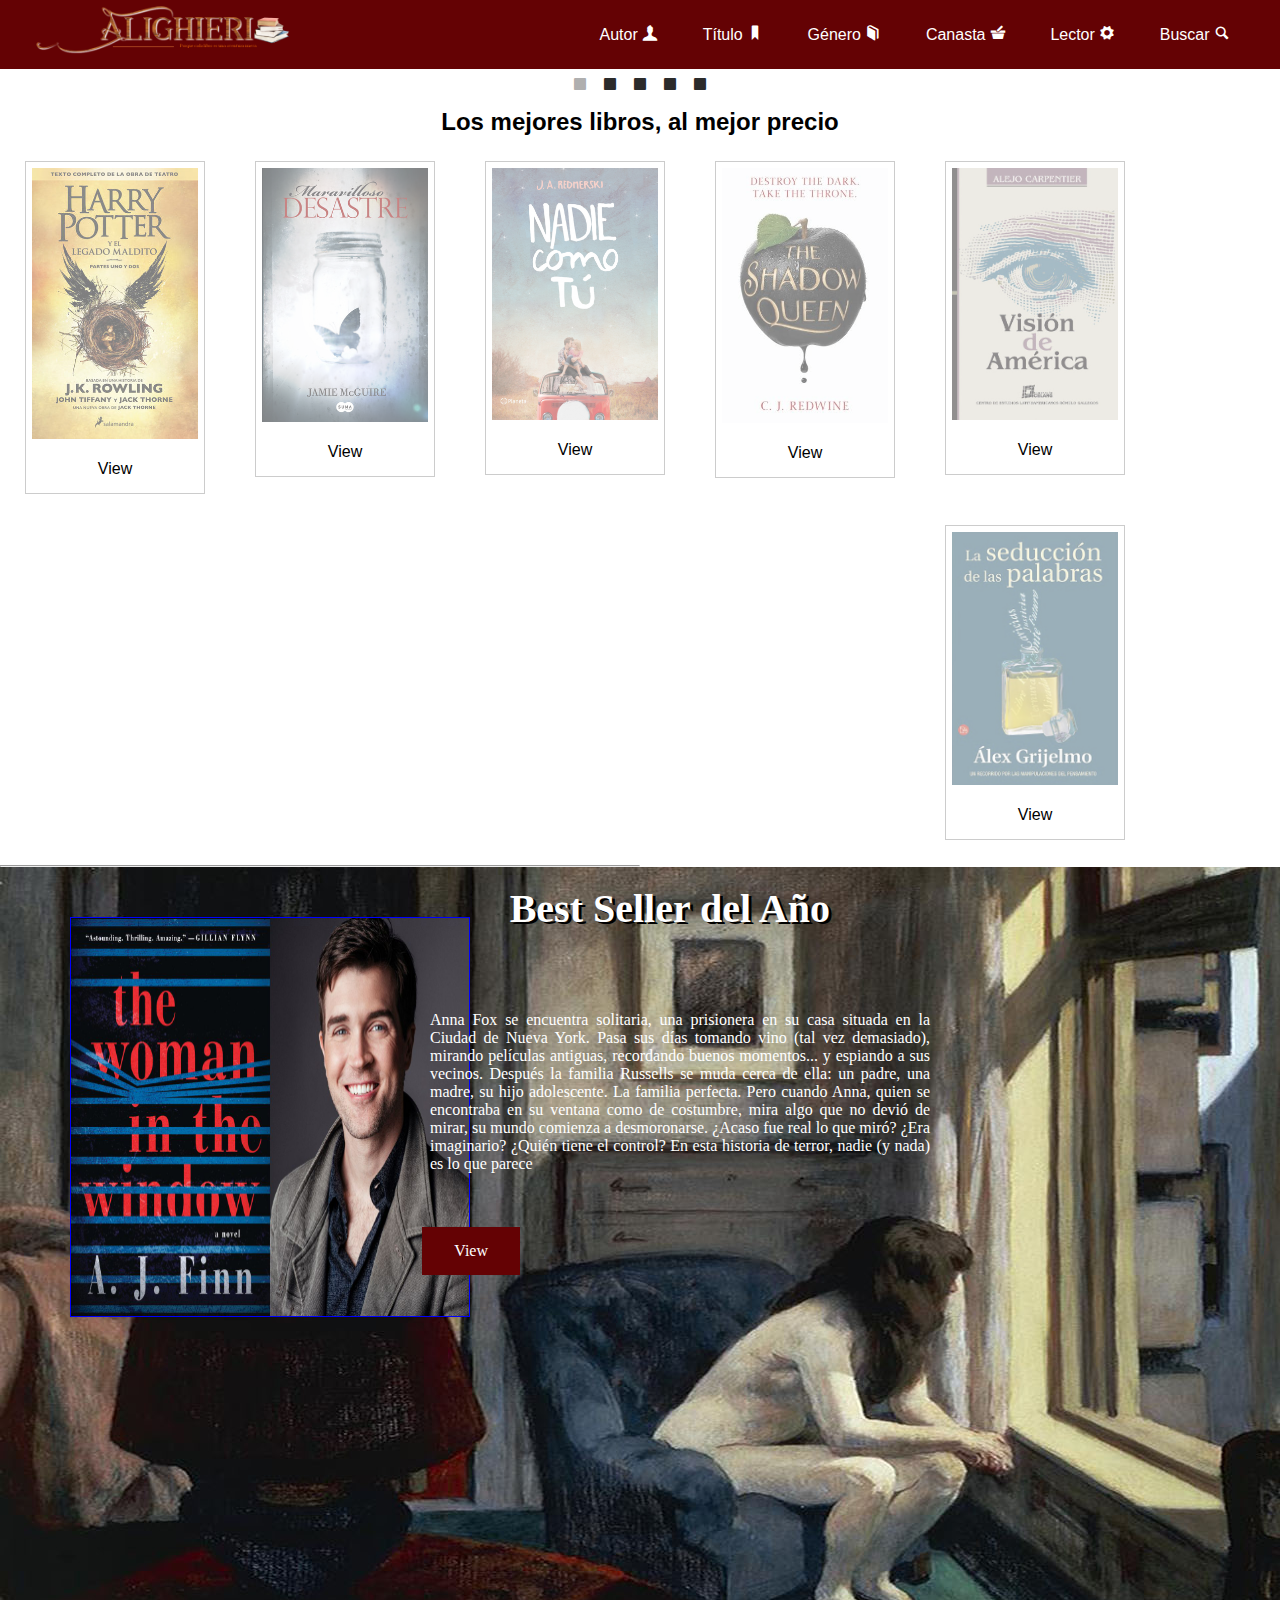
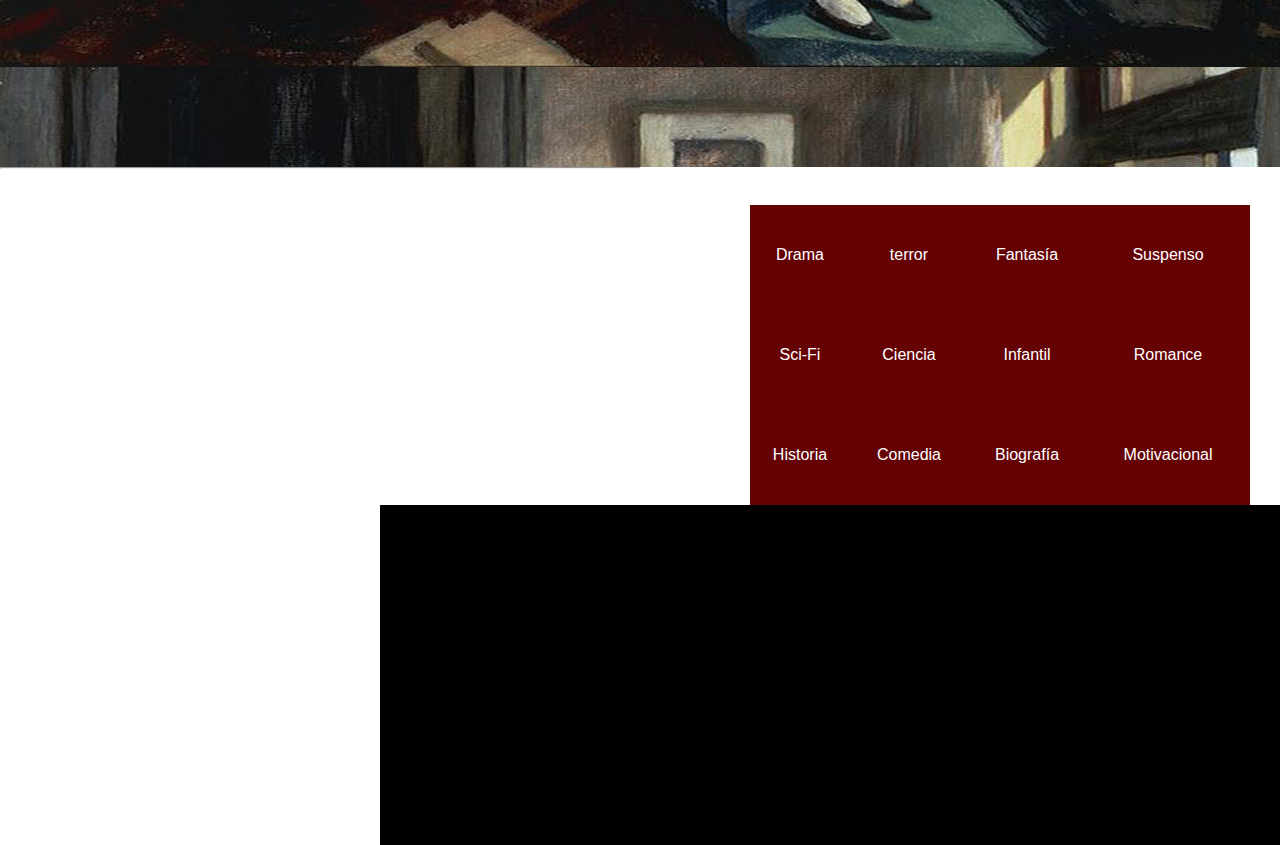
<file: Index.html>
<HTML>
<HEAD>
	<title>Alighieri</title>
	<meta charset="utf-8">
	<link rel="shortcut icon" href="Images/Icon.ico">
	<link rel="stylesheet" type="text/css" href="Css/Style Menu.css">
	<link rel="stylesheet" type="text/css" href="Css/Styck.css">
	<link rel="stylesheet" type="text/css" href= "Iconos/fonts/style.css">
	<link rel="stylesheet" type="text/css" href="Css/Slider.css">
	<script src="Js/jquery-3.3.1.js"></script>
	<script src="Js/mainSlider.js"></script>
	<script src="Js/mainMenu.js"></script>
</HEAD>
<BODY>
<nav class="nav1">
	<a href="Index.html">
	<img class= "LOGO" src="Images/logo.png">
    </a>
	<ul>
		<li><a href="#">Autor <span class="icon-user"></span></a></li> 
		<li><a href="#">Título <span class="icon-bookmark"></span></a></a></li>
		<li><a href="#">Género <span class="icon-book"></span></a></a></li>
		<li><a href="#">Canasta <span class="icon-shopping-basket"></span></a></li> 
		<li><a href="#">Lector <span class="icon-cog"></span></a></li>
		<li><a href="#">Buscar <span class="icon-magnifying-glass"></span></a></li>
	</ul>
<div style="clear: both"></div>
</nav>
<nav class="nav2">
	<ul>
	
	</ul>
</nav>
<div class="sliderImg">
	<ul class="Slider">
		<li><a href="#"><img src="Images/Books Slider/1.jpg"></a></li>
		<li><a href="#"><img src="Images/Books Slider/2.jpg"></a></li>
		<li><a href="#"><img src="Images/Books Slider/3.jpg"></a></li>
		<li><a href="#"><img src="Images/Books Slider/4.jpg"></a></li>
		<li><a href="#"><img src="Images/Books Slider/5.jpg"></a></li>
	</ul>
	<ol class="Number">
		<!--li en js-->
	</ol>
	<div class="Aleft">
		<span class="icon-chevron-left"></span>
	</div>
	<div class="Aright">
		<span class="icon-chevron-right"></span>
	</div>
</div>
<h2 class="Slogan" align="center">Los mejores libros, al mejor precio</h2> 

<div class="gallery">
	<a target="_blank" href="compra.html"> 
		<img class="book" src="Images/por.jpg"> 
	</a>
	<div class="desc">
		View
	</div>
</div>

<div class="gallery">
	<a target="_blank" href="compra.html">
		<img class="book" src="Images/d.jpg">
	</a> 
	<div class="desc">
		View
	</div>
</div>

<div class="gallery">
	<a target="_blank" href="compra.html">
		<img class="book" src="Images/nct.jpg">
	</a>
	<div class="desc">
		View
	</div>
</div>

<div class="gallery">
	<a target="_blank" href="compra.html">
		<img class="book" src="Images/TSQ.jpg">
	</a>
	<div class="desc">
		View
	</div>
</div>

<div class="gallery">
		<a target="_blank" href="compra.html">
			<img class="book" src="Images/vda.jpg">
		</a>
		<div class="desc">
		View
		</div>
</div>

<div class="gallery"> 
	<a target="_blank" href="compra.html">
		<img class="book" src="Images/lsdp.jpg">
	</a>
	<div class="desc">
		View
	</div>
</div>

<hr>

<div class="re" style="background-image: url('Images/w.jpg');" width="500" height="200">
	<img class="re" src="Images/wb.jpg"> <br>
	<h1> Best Seller del Año </h1>
	<br> <br> <br> <br> <br> <br> <br>
	<div class="te">
	 	Anna Fox se encuentra solitaria, una prisionera en su casa situada en la  Ciudad de Nueva York. Pasa sus días tomando vino (tal vez demasiado), mirando  películas antiguas, recordando buenos momentos... y espiando a sus vecinos.
	    Después la familia Russells se muda cerca de ella: un padre, una madre,   su hijo adolescente. La familia perfecta. Pero cuando Anna, quien se  encontraba en su ventana como de costumbre, mira algo que no devió de  mirar, su mundo comienza a desmoronarse. 
	    ¿Acaso fue real lo que miró? ¿Era imaginario? ¿Quién tiene el control?  En esta historia de terror, nadie (y nada) es lo que parece 
	    <br> <br> <br> <br> 
    <a href="#" class="button"> View </a>
    </div>
</div>

<hr>
<br>
<br>

<div class="ge">
 <table style="width: 500px; height: 300px;" >
  <tr>
	<td> <a href=""> Drama </a> </td>
	<td> <a href=""> terror  </a> </td>
	<td> <a href=""> Fantasía </a> </td>
	<td> <a href=""> Suspenso </a> </td>
  </tr>
  <tr>
  	<td> <a href=""> Sci-Fi </a> </td>
  	<td> <a href=""> Ciencia </a> </td>
  	<td> <a href=""> Infantil </a> </td>
  	<td> <a href=""> Romance </a> </td>
  </tr>
  <tr>
  	<td> <a href=""> Historia </a> </td>
  	<td> <a href=""> Comedia </a> </td>
  	<td> <a href=""> Biografía </a> </td>
  	<td> <a href=""> Motivacional </a> </td>
  </tr>
</table>
</div>

<br> 

<div class="pa">

</div>

</BODY>
</HTML>
</file>
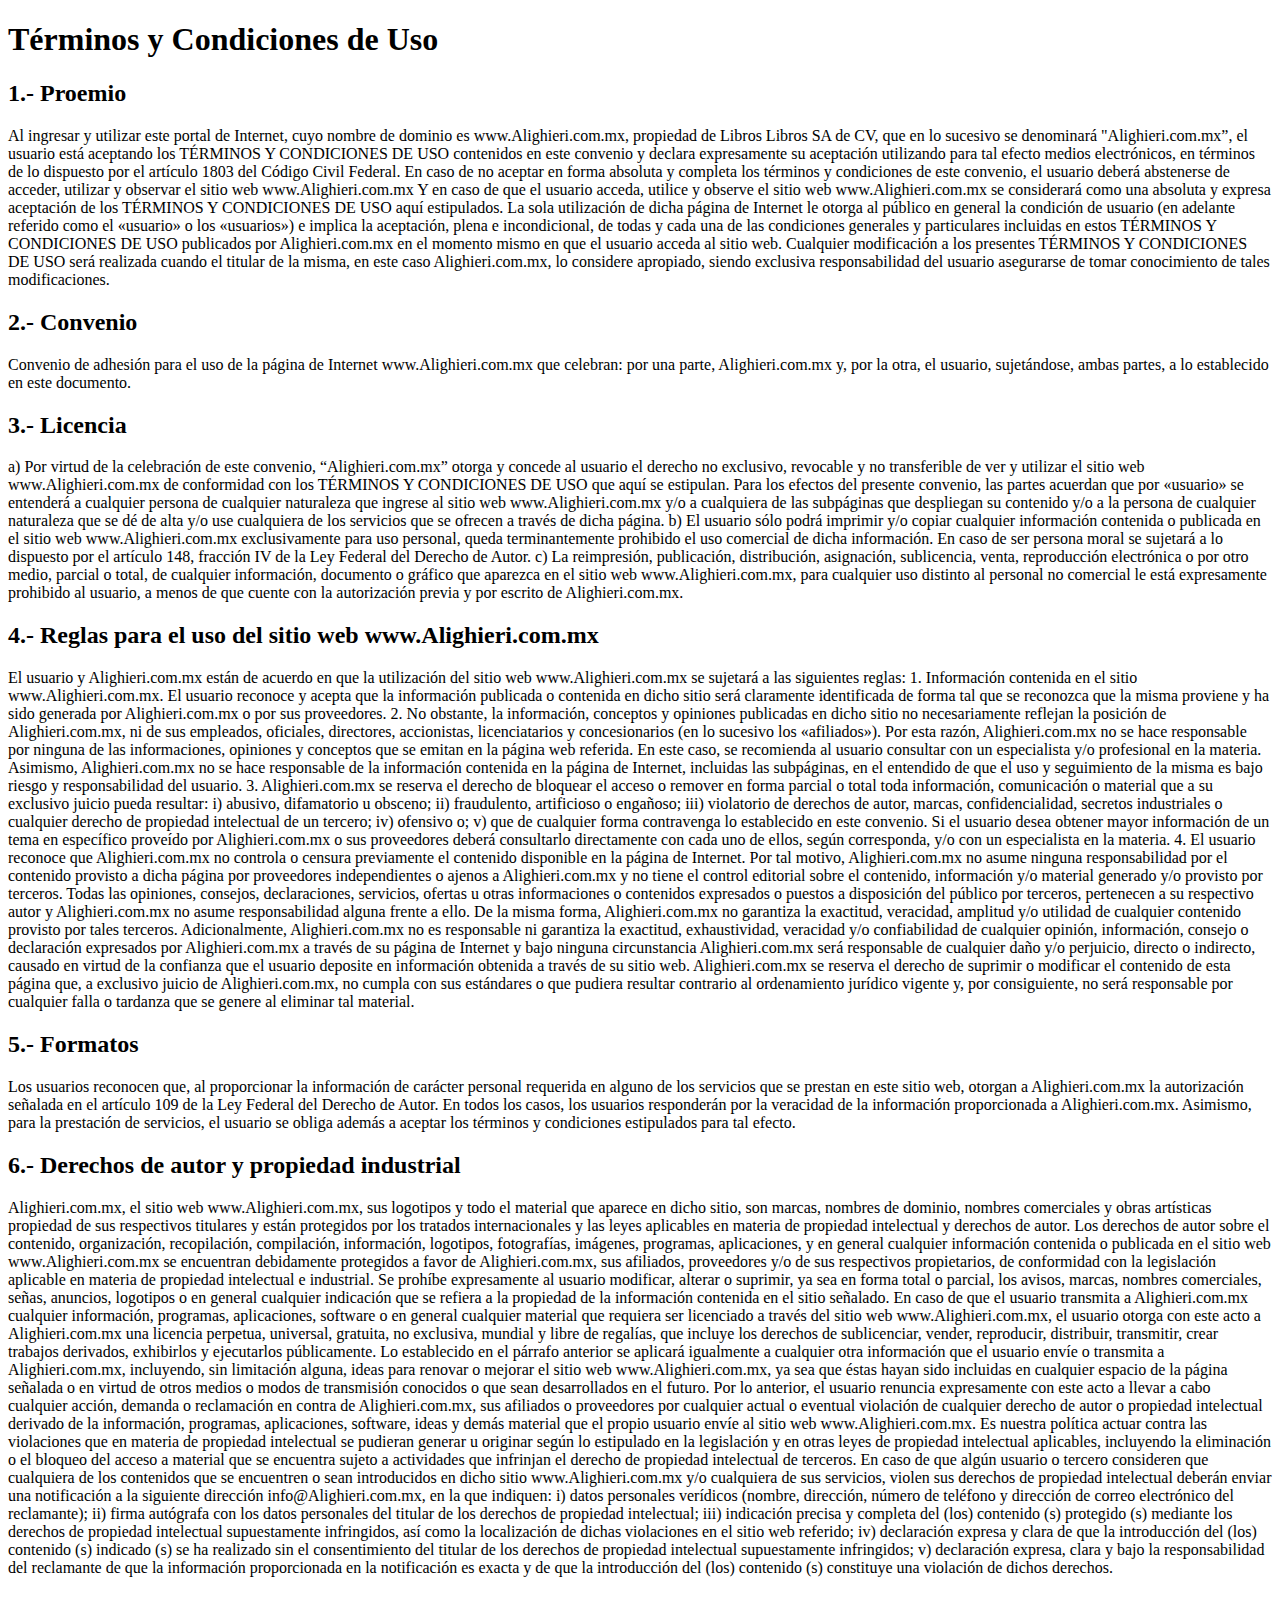
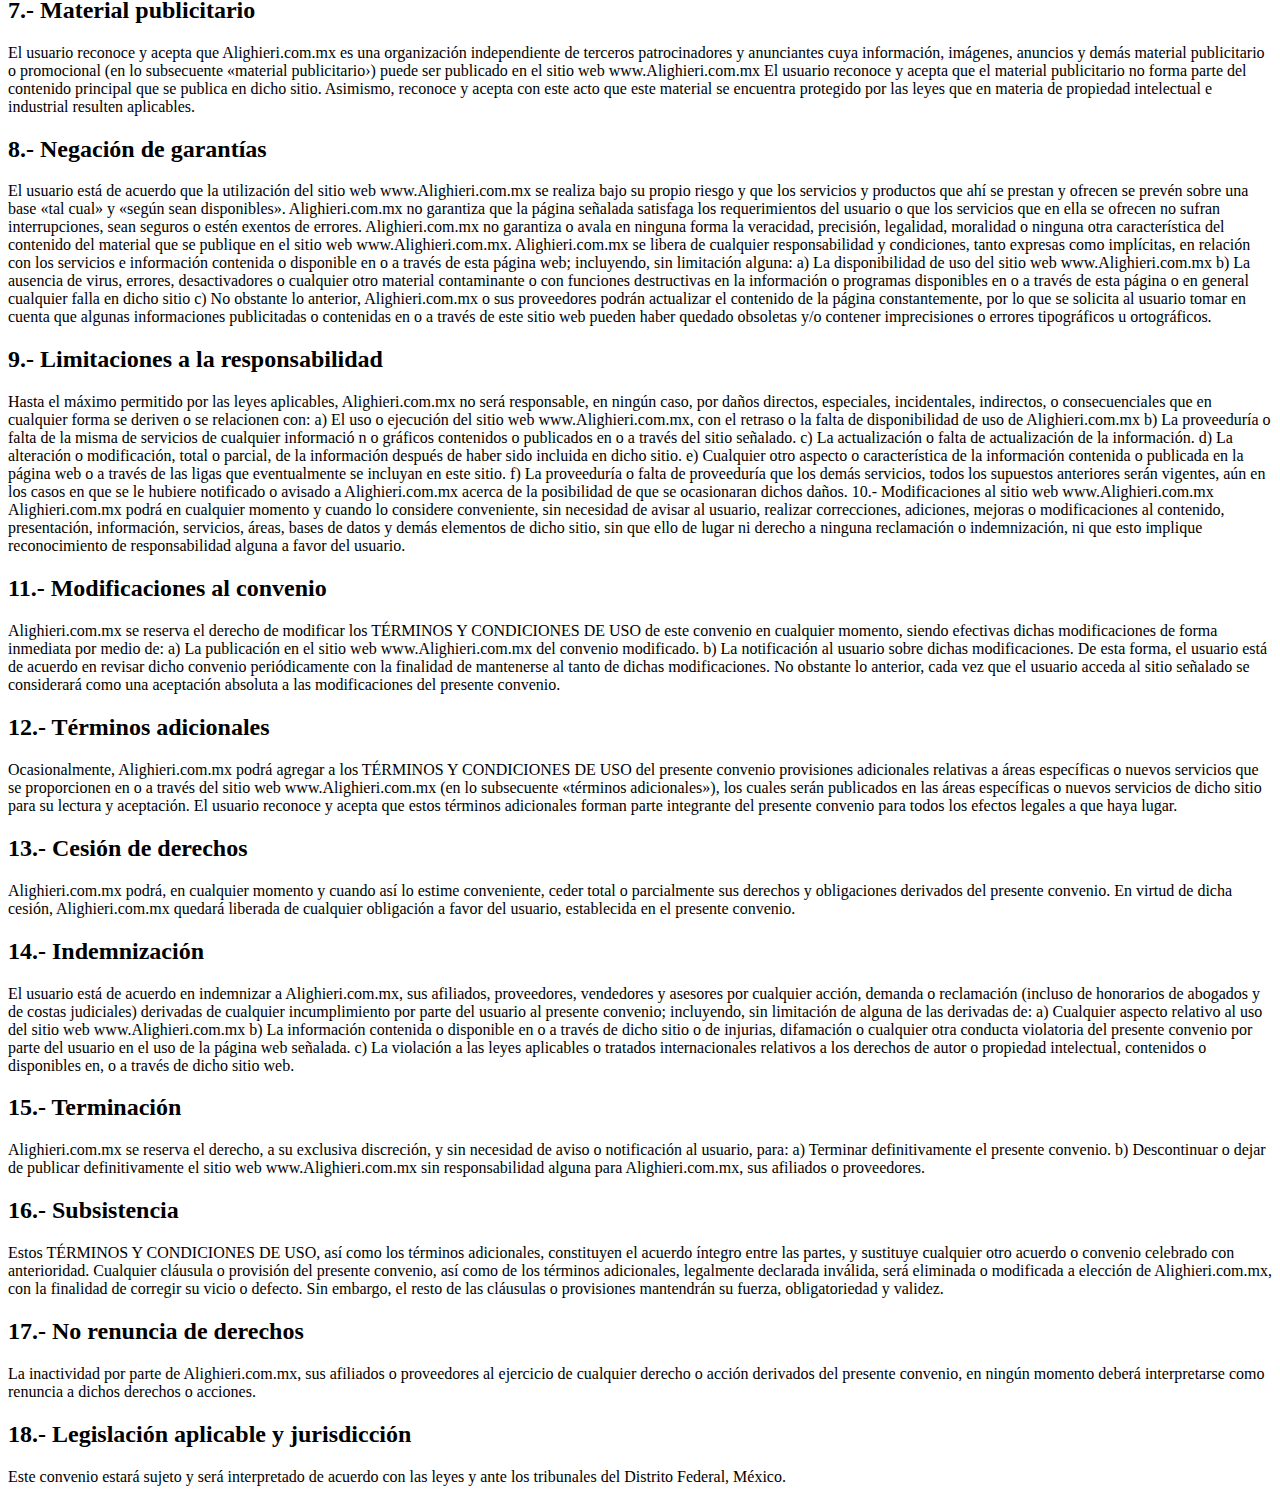
<file: Html/asuntos_legales.html>
<!DOCTYPE html>
<html>
<head>
	<meta charset="utf-8">
    <meta name="viewport" content="width=device-width, initial-scale=1.0">
	<title>Terminos y condiciones</title>
</head>
<body>

	<div>
		
<h1>Términos y Condiciones de Uso</h1>

<h2>1.- Proemio</h2>

Al ingresar y utilizar este portal de Internet, cuyo nombre de dominio es www.Alighieri.com.mx, propiedad de Libros Libros SA de CV, que en lo sucesivo se denominará "Alighieri.com.mx”, el usuario está aceptando los TÉRMINOS Y CONDICIONES DE USO contenidos en este convenio y declara expresamente su aceptación utilizando para tal efecto medios electrónicos, en términos de lo dispuesto por el artículo 1803 del Código Civil Federal.

En caso de no aceptar en forma absoluta y completa los términos y condiciones de este convenio, el usuario deberá abstenerse de acceder, utilizar y observar el sitio web www.Alighieri.com.mx

Y en caso de que el usuario acceda, utilice y observe el sitio web www.Alighieri.com.mx se considerará como una absoluta y expresa aceptación de los TÉRMINOS Y CONDICIONES DE USO aquí estipulados.

La sola utilización de dicha página de Internet le otorga al público en general la condición de usuario (en adelante referido como el «usuario» o los «usuarios») e implica la aceptación, plena e incondicional, de todas y cada una de las condiciones generales y particulares incluidas en estos TÉRMINOS Y CONDICIONES DE USO publicados por Alighieri.com.mx en el momento mismo en que el usuario acceda al sitio web.

Cualquier modificación a los presentes TÉRMINOS Y CONDICIONES DE USO será realizada cuando el titular de la misma, en este caso Alighieri.com.mx, lo considere apropiado, siendo exclusiva responsabilidad del usuario asegurarse de tomar conocimiento de tales modificaciones.
<h2>2.- Convenio</h2>

Convenio de adhesión para el uso de la página de Internet www.Alighieri.com.mx que celebran: por una parte, Alighieri.com.mx y, por la otra, el usuario, sujetándose, ambas partes, a lo establecido en este documento.
<h2>3.- Licencia</h2>

a) Por virtud de la celebración de este convenio, “Alighieri.com.mx” otorga y concede al usuario el derecho no exclusivo, revocable y no transferible de ver y utilizar el sitio web www.Alighieri.com.mx de conformidad con los TÉRMINOS Y CONDICIONES DE USO que aquí se estipulan. Para los efectos del presente convenio, las partes acuerdan que por «usuario» se entenderá a cualquier persona de cualquier naturaleza que ingrese al sitio web www.Alighieri.com.mx y/o a cualquiera de las subpáginas que despliegan su contenido y/o a la persona de cualquier naturaleza que se dé de alta y/o use cualquiera de los servicios que se ofrecen a través de dicha página.

b) El usuario sólo podrá imprimir y/o copiar cualquier información contenida o publicada en el sitio web www.Alighieri.com.mx exclusivamente para uso personal, queda terminantemente prohibido el uso comercial de dicha información. En caso de ser persona moral se sujetará a lo dispuesto por el artículo 148, fracción IV de la Ley Federal del Derecho de Autor.

c) La reimpresión, publicación, distribución, asignación, sublicencia, venta, reproducción electrónica o por otro medio, parcial o total, de cualquier información, documento o gráfico que aparezca en el sitio web www.Alighieri.com.mx, para cualquier uso distinto al personal no comercial le está expresamente prohibido al usuario, a menos de que cuente con la autorización previa y por escrito de Alighieri.com.mx.
<h2>4.- Reglas para el uso del sitio web www.Alighieri.com.mx</h2>

El usuario y Alighieri.com.mx están de acuerdo en que la utilización del sitio web www.Alighieri.com.mx se sujetará a las siguientes reglas:

1. Información contenida en el sitio www.Alighieri.com.mx. El usuario reconoce y acepta que la información publicada o contenida en dicho sitio será claramente identificada de forma tal que se reconozca que la misma proviene y ha sido generada por Alighieri.com.mx o por sus proveedores.

2. No obstante, la información, conceptos y opiniones publicadas en dicho sitio no necesariamente reflejan la posición de Alighieri.com.mx, ni de sus empleados, oficiales, directores, accionistas, licenciatarios y concesionarios (en lo sucesivo los «afiliados»). Por esta razón, Alighieri.com.mx no se hace responsable por ninguna de las informaciones, opiniones y conceptos que se emitan en la página web referida. En este caso, se recomienda al usuario consultar con un especialista y/o profesional en la materia. Asimismo, Alighieri.com.mx no se hace responsable de la información contenida en la página de Internet, incluidas las subpáginas, en el entendido de que el uso y seguimiento de la misma es bajo riesgo y responsabilidad del usuario.

3. Alighieri.com.mx se reserva el derecho de bloquear el acceso o remover en forma parcial o total toda información, comunicación o material que a su exclusivo juicio pueda resultar: i) abusivo, difamatorio u obsceno; ii) fraudulento, artificioso o engañoso; iii) violatorio de derechos de autor, marcas, confidencialidad, secretos industriales o cualquier derecho de propiedad intelectual de un tercero; iv) ofensivo o; v) que de cualquier forma contravenga lo establecido en este convenio. Si el usuario desea obtener mayor información de un tema en específico proveído por Alighieri.com.mx o sus proveedores deberá consultarlo directamente con cada uno de ellos, según corresponda, y/o con un especialista en la materia.

4. El usuario reconoce que Alighieri.com.mx no controla o censura previamente el contenido disponible en la página de Internet. Por tal motivo, Alighieri.com.mx no asume ninguna responsabilidad por el contenido provisto a dicha página por proveedores independientes o ajenos a Alighieri.com.mx y no tiene el control editorial sobre el contenido, información y/o material generado y/o provisto por terceros. Todas las opiniones, consejos, declaraciones, servicios, ofertas u otras informaciones o contenidos expresados o puestos a disposición del público por terceros, pertenecen a su respectivo autor y Alighieri.com.mx no asume responsabilidad alguna frente a ello. De la misma forma, Alighieri.com.mx no garantiza la exactitud, veracidad, amplitud y/o utilidad de cualquier contenido provisto por tales terceros. Adicionalmente, Alighieri.com.mx no es responsable ni garantiza la exactitud, exhaustividad, veracidad y/o confiabilidad de cualquier opinión, información, consejo o declaración expresados por Alighieri.com.mx a través de su página de Internet y bajo ninguna circunstancia Alighieri.com.mx será responsable de cualquier daño y/o perjuicio, directo o indirecto, causado en virtud de la confianza que el usuario deposite en información obtenida a través de su sitio web. Alighieri.com.mx se reserva el derecho de suprimir o modificar el contenido de esta página que, a exclusivo juicio de Alighieri.com.mx, no cumpla con sus estándares o que pudiera resultar contrario al ordenamiento jurídico vigente y, por consiguiente, no será responsable por cualquier falla o tardanza que se genere al eliminar tal material.

<h2>5.- Formatos</h2>

Los usuarios reconocen que, al proporcionar la información de carácter personal requerida en alguno de los servicios que se prestan en este sitio web, otorgan a Alighieri.com.mx la autorización señalada en el artículo 109 de la Ley Federal del Derecho de Autor. En todos los casos, los usuarios responderán por la veracidad de la información proporcionada a Alighieri.com.mx.

Asimismo, para la prestación de servicios, el usuario se obliga además a aceptar los términos y condiciones estipulados para tal efecto.
<h2>6.- Derechos de autor y propiedad industrial</h2>

Alighieri.com.mx, el sitio web www.Alighieri.com.mx, sus logotipos y todo el material que aparece en dicho sitio, son marcas, nombres de dominio, nombres comerciales y obras artísticas propiedad de sus respectivos titulares y están protegidos por los tratados internacionales y las leyes aplicables en materia de propiedad intelectual y derechos de autor.

Los derechos de autor sobre el contenido, organización, recopilación, compilación, información, logotipos, fotografías, imágenes, programas, aplicaciones, y en general cualquier información contenida o publicada en el sitio web www.Alighieri.com.mx se encuentran debidamente protegidos a favor de Alighieri.com.mx, sus afiliados, proveedores y/o de sus respectivos propietarios, de conformidad con la legislación aplicable en materia de propiedad intelectual e industrial.

Se prohíbe expresamente al usuario modificar, alterar o suprimir, ya sea en forma total o parcial, los avisos, marcas, nombres comerciales, señas, anuncios, logotipos o en general cualquier indicación que se refiera a la propiedad de la información contenida en el sitio señalado.

En caso de que el usuario transmita a Alighieri.com.mx cualquier información, programas, aplicaciones, software o en general cualquier material que requiera ser licenciado a través del sitio web www.Alighieri.com.mx, el usuario otorga con este acto a Alighieri.com.mx una licencia perpetua, universal, gratuita, no exclusiva, mundial y libre de regalías, que incluye los derechos de sublicenciar, vender, reproducir, distribuir, transmitir, crear trabajos derivados, exhibirlos y ejecutarlos públicamente.

Lo establecido en el párrafo anterior se aplicará igualmente a cualquier otra información que el usuario envíe o transmita a Alighieri.com.mx, incluyendo, sin limitación alguna, ideas para renovar o mejorar el sitio web www.Alighieri.com.mx, ya sea que éstas hayan sido incluidas en cualquier espacio de la página señalada o en virtud de otros medios o modos de transmisión conocidos o que sean desarrollados en el futuro.

Por lo anterior, el usuario renuncia expresamente con este acto a llevar a cabo cualquier acción, demanda o reclamación en contra de Alighieri.com.mx, sus afiliados o proveedores por cualquier actual o eventual violación de cualquier derecho de autor o propiedad intelectual derivado de la información, programas, aplicaciones, software, ideas y demás material que el propio usuario envíe al sitio web www.Alighieri.com.mx.

Es nuestra política actuar contra las violaciones que en materia de propiedad intelectual se pudieran generar u originar según lo estipulado en la legislación y en otras leyes de propiedad intelectual aplicables, incluyendo la eliminación o el bloqueo del acceso a material que se encuentra sujeto a actividades que infrinjan el derecho de propiedad intelectual de terceros.

En caso de que algún usuario o tercero consideren que cualquiera de los contenidos que se encuentren o sean introducidos en dicho sitio www.Alighieri.com.mx y/o cualquiera de sus servicios, violen sus derechos de propiedad intelectual deberán enviar una notificación a la siguiente dirección info@Alighieri.com.mx, en la que indiquen: i) datos personales verídicos (nombre, dirección, número de teléfono y dirección de correo electrónico del reclamante); ii) firma autógrafa con los datos personales del titular de los derechos de propiedad intelectual; iii) indicación precisa y completa del (los) contenido (s) protegido (s) mediante los derechos de propiedad intelectual supuestamente infringidos, así como la localización de dichas violaciones en el sitio web referido; iv) declaración expresa y clara de que la introducción del (los) contenido (s) indicado (s) se ha realizado sin el consentimiento del titular de los derechos de propiedad intelectual supuestamente infringidos; v) declaración expresa, clara y bajo la responsabilidad del reclamante de que la información proporcionada en la notificación es exacta y de que la introducción del (los) contenido (s) constituye una violación de dichos derechos.
<h2>7.- Material publicitario</h2>

El usuario reconoce y acepta que Alighieri.com.mx es una organización independiente de terceros patrocinadores y anunciantes cuya información, imágenes, anuncios y demás material publicitario o promocional (en lo subsecuente «material publicitario›) puede ser publicado en el sitio web www.Alighieri.com.mx

El usuario reconoce y acepta que el material publicitario no forma parte del contenido principal que se publica en dicho sitio. Asimismo, reconoce y acepta con este acto que este material se encuentra protegido por las leyes que en materia de propiedad intelectual e industrial resulten aplicables.
<h2>8.- Negación de garantías</h2>

El usuario está de acuerdo que la utilización del sitio web www.Alighieri.com.mx se realiza bajo su propio riesgo y que los servicios y productos que ahí se prestan y ofrecen se prevén sobre una base «tal cual» y «según sean disponibles». Alighieri.com.mx no garantiza que la página señalada satisfaga los requerimientos del usuario o que los servicios que en ella se ofrecen no sufran interrupciones, sean seguros o estén exentos de errores.

Alighieri.com.mx no garantiza o avala en ninguna forma la veracidad, precisión, legalidad, moralidad o ninguna otra característica del contenido del material que se publique en el sitio web www.Alighieri.com.mx.

Alighieri.com.mx se libera de cualquier responsabilidad y condiciones, tanto expresas como implícitas, en relación con los servicios e información contenida o disponible en o a través de esta página web; incluyendo, sin limitación alguna:

a) La disponibilidad de uso del sitio web www.Alighieri.com.mx

b) La ausencia de virus, errores, desactivadores o cualquier otro material contaminante o con funciones destructivas en la información o programas disponibles en o a través de esta página o en general cualquier falla en dicho sitio

c) No obstante lo anterior, Alighieri.com.mx o sus proveedores podrán actualizar el contenido de la página constantemente, por lo que se solicita al usuario tomar en cuenta que algunas informaciones publicitadas o contenidas en o a través de este sitio web pueden haber quedado obsoletas y/o contener imprecisiones o errores tipográficos u ortográficos.
<h2>9.- Limitaciones a la responsabilidad</h2>

Hasta el máximo permitido por las leyes aplicables, Alighieri.com.mx no será responsable, en ningún caso, por daños directos, especiales, incidentales, indirectos, o consecuenciales que en cualquier forma se deriven o se relacionen con:

a) El uso o ejecución del sitio web www.Alighieri.com.mx, con el retraso o la falta de disponibilidad de uso de Alighieri.com.mx

b) La proveeduría o falta de la misma de servicios de cualquier informació n o gráficos contenidos o publicados en o a través del sitio señalado.

c) La actualización o falta de actualización de la información.

d) La alteración o modificación, total o parcial, de la información después de haber sido incluida en dicho sitio.

e) Cualquier otro aspecto o característica de la información contenida o publicada en la página web o a través de las ligas que eventualmente se incluyan en este sitio.

f) La proveeduría o falta de proveeduría que los demás servicios, todos los supuestos anteriores serán vigentes, aún en los casos en que se le hubiere notificado o avisado a Alighieri.com.mx acerca de la posibilidad de que se ocasionaran dichos daños.
10.- Modificaciones al sitio web www.Alighieri.com.mx

Alighieri.com.mx podrá en cualquier momento y cuando lo considere conveniente, sin necesidad de avisar al usuario, realizar correcciones, adiciones, mejoras o modificaciones al contenido, presentación, información, servicios, áreas, bases de datos y demás elementos de dicho sitio, sin que ello de lugar ni derecho a ninguna reclamación o indemnización, ni que esto implique reconocimiento de responsabilidad alguna a favor del usuario.
<h2>11.- Modificaciones al convenio</h2>

Alighieri.com.mx se reserva el derecho de modificar los TÉRMINOS Y CONDICIONES DE USO de este convenio en cualquier momento, siendo efectivas dichas modificaciones de forma inmediata por medio de:

a) La publicación en el sitio web www.Alighieri.com.mx del convenio modificado.

b) La notificación al usuario sobre dichas modificaciones.

De esta forma, el usuario está de acuerdo en revisar dicho convenio periódicamente con la finalidad de mantenerse al tanto de dichas modificaciones. No obstante lo anterior, cada vez que el usuario acceda al sitio señalado se considerará como una aceptación absoluta a las modificaciones del presente convenio.
<h2>12.- Términos adicionales</h2>

Ocasionalmente, Alighieri.com.mx podrá agregar a los TÉRMINOS Y CONDICIONES DE USO del presente convenio provisiones adicionales relativas a áreas específicas o nuevos servicios que se proporcionen en o a través del sitio web www.Alighieri.com.mx (en lo subsecuente «términos adicionales»), los cuales serán publicados en las áreas específicas o nuevos servicios de dicho sitio para su lectura y aceptación. El usuario reconoce y acepta que estos términos adicionales forman parte integrante del presente convenio para todos los efectos legales a que haya lugar.
<h2>13.- Cesión de derechos</h2>

Alighieri.com.mx podrá, en cualquier momento y cuando así lo estime conveniente, ceder total o parcialmente sus derechos y obligaciones derivados del presente convenio. En virtud de dicha cesión, Alighieri.com.mx quedará liberada de cualquier obligación a favor del usuario, establecida en el presente convenio.
<h2>14.- Indemnización</h2>

El usuario está de acuerdo en indemnizar a Alighieri.com.mx, sus afiliados, proveedores, vendedores y asesores por cualquier acción, demanda o reclamación (incluso de honorarios de abogados y de costas judiciales) derivadas de cualquier incumplimiento por parte del usuario al presente convenio; incluyendo, sin limitación de alguna de las derivadas de:

a) Cualquier aspecto relativo al uso del sitio web www.Alighieri.com.mx

b) La información contenida o disponible en o a través de dicho sitio o de injurias, difamación o cualquier otra conducta violatoria del presente convenio por parte del usuario en el uso de la página web señalada.

c) La violación a las leyes aplicables o tratados internacionales relativos a los derechos de autor o propiedad intelectual, contenidos o disponibles en, o a través de dicho sitio web.
<h2>15.- Terminación</h2>

Alighieri.com.mx se reserva el derecho, a su exclusiva discreción, y sin necesidad de aviso o notificación al usuario, para:

a) Terminar definitivamente el presente convenio.

b) Descontinuar o dejar de publicar definitivamente el sitio web www.Alighieri.com.mx sin responsabilidad alguna para Alighieri.com.mx, sus afiliados o proveedores.
<h2>16.- Subsistencia</h2>

Estos TÉRMINOS Y CONDICIONES DE USO, así como los términos adicionales, constituyen el acuerdo íntegro entre las partes, y sustituye cualquier otro acuerdo o convenio celebrado con anterioridad. Cualquier cláusula o provisión del presente convenio, así como de los términos adicionales, legalmente declarada inválida, será eliminada o modificada a elección de Alighieri.com.mx, con la finalidad de corregir su vicio o defecto. Sin embargo, el resto de las cláusulas o provisiones mantendrán su fuerza, obligatoriedad y validez.
<h2>17.- No renuncia de derechos</h2>

La inactividad por parte de Alighieri.com.mx, sus afiliados o proveedores al ejercicio de cualquier derecho o acción derivados del presente convenio, en ningún momento deberá interpretarse como renuncia a dichos derechos o acciones.
<h2>18.- Legislación aplicable y jurisdicción</h2>
Este convenio estará sujeto y será interpretado de acuerdo con las leyes y ante los tribunales del Distrito Federal, México.

	</div>

</body>
</html>
</file>
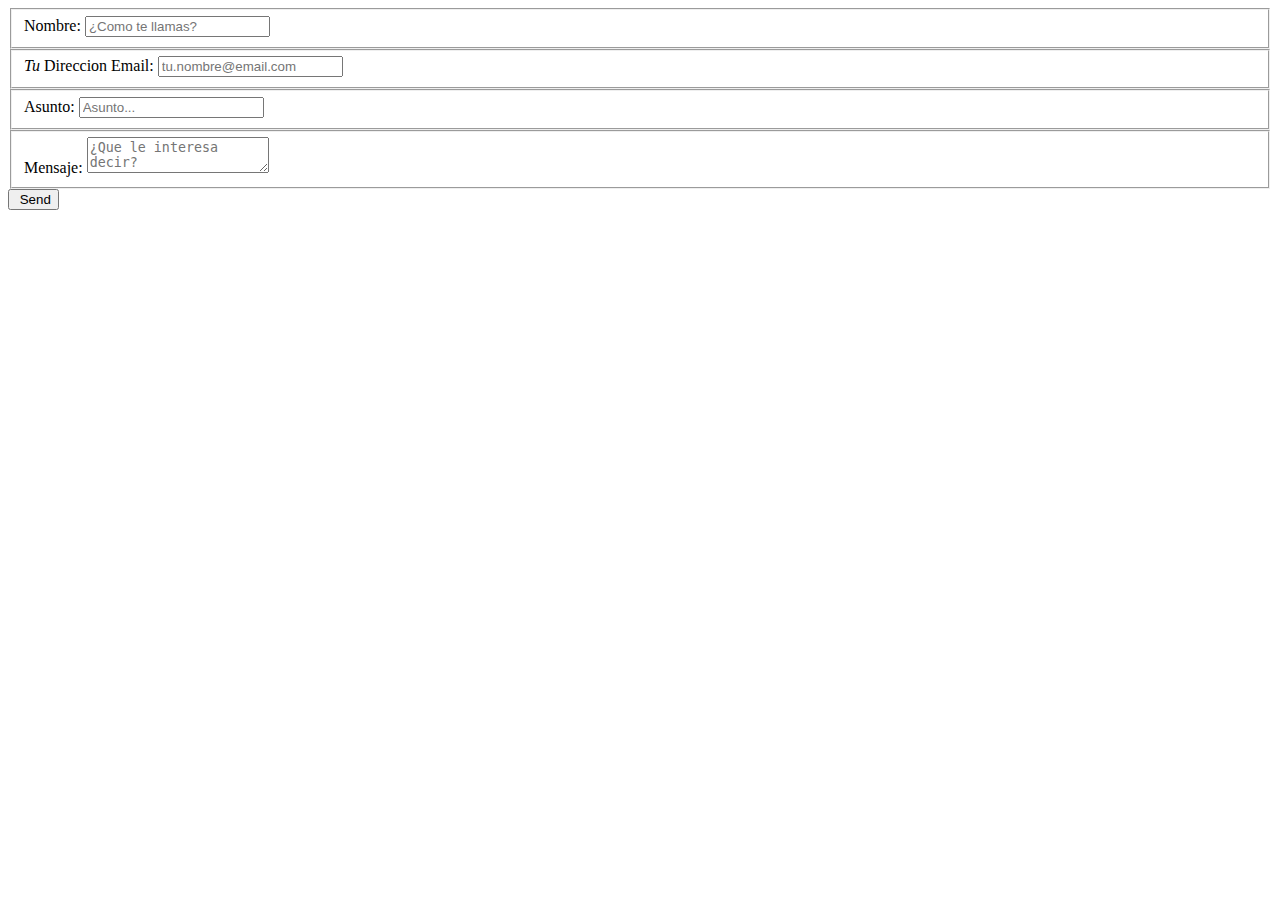
<file: Html/contactanos.html>
<!doctype html>
<html lang="en">

<head>
    <meta charset="utf-8">
    <meta name="viewport" content="width=device-width, initial-scale=1.0">

  <title>Contactanos!</title>
</head>
 
<body>
  <form id="gform" method="POST" class="pure-form pure-form-stacked" data-email="example@email.net"
  action="https://script.google.com/macros/s/AKfycbwv_9ixefkkrLUqe1FRle0-iyQzEiQv5MWeH7vf/exec">

    <fieldset class="pure-group">
      <label for="name">Nombre: </label>
      <input id="Nombre" name="nombre" placeholder="¿Como te llamas?" />
    </fieldset>

    <fieldset class="pure-group">
      <label for="email"><em>Tu</em> Direccion Email:</label>
      <input id="email" name="email" type="email" value=""
      required placeholder="tu.nombre@email.com"/>
      <span id="email-invalid" style="display:none">
        Tiene que ser un </span>
    </fieldset>

    <fieldset class="pure-group">
      <label for="Asunto">Asunto: </label>
      <input id="asunto" name="asunto" placeholder="Asunto..." />
    </fieldset>

    <fieldset class="pure-group">
      <label for="mensaje">Mensaje: </label>
      <textarea id="mensaje" name="mensaje" rows="¿Que le interesa decir?"
      placeholder="¿Que le interesa decir?"></textarea>
    </fieldset>

    <button class="button-success pure-button button-xlarge">
      <i class="fa fa-paper-plane"></i>&nbsp;Send</button>

  </form>

  <div style="display:none;" id="mensaje_agradecimiento">
    <h2><em>Gracias</em> por contactarnos!
    Esperamos seguir en contacto pronto!</h2>
  </div>

  <script data-cfasync="false" type="text/javascript"
  src="../Js/form-submission-handler.js"></script>


</body>
</html>
</file>
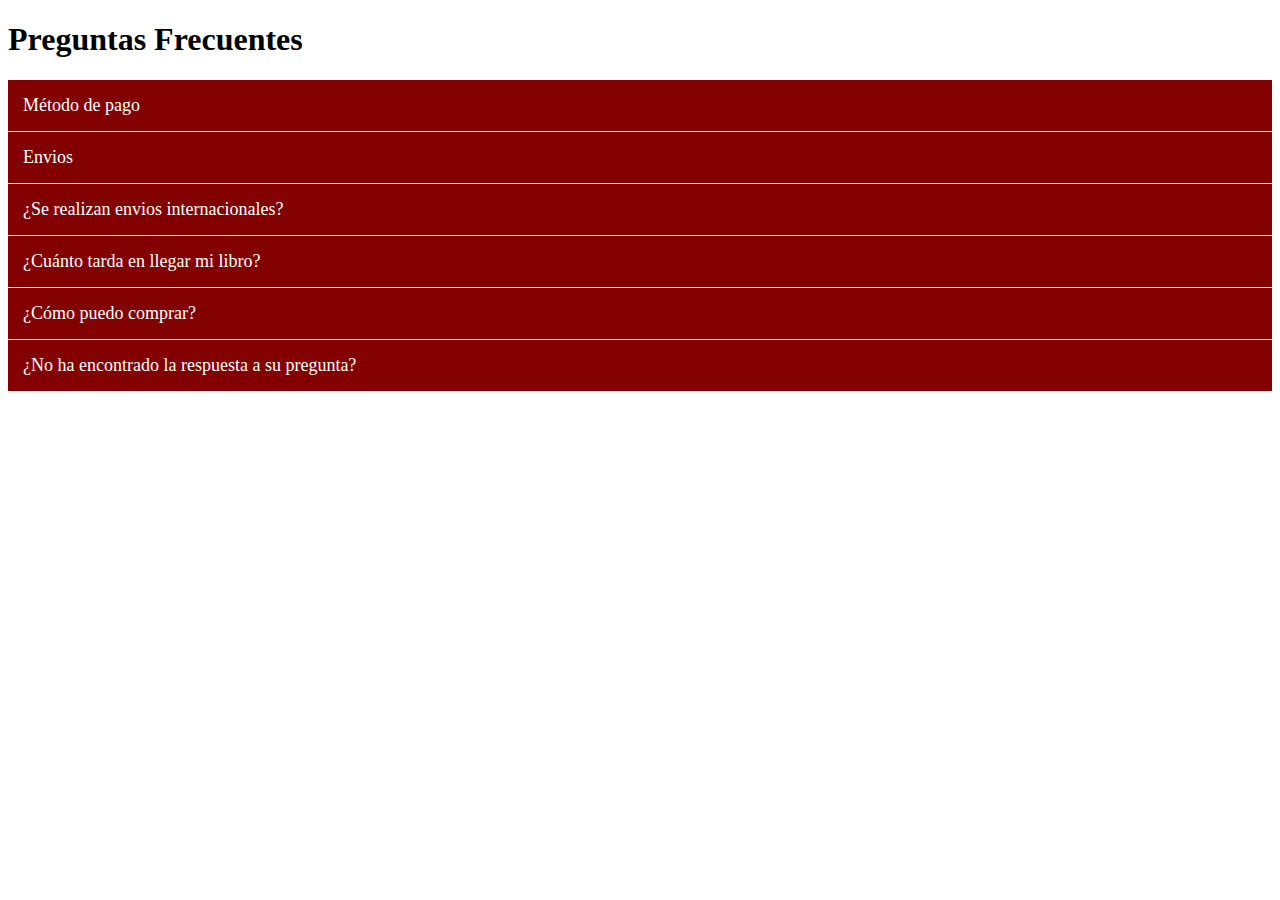
<file: Html/preguntas_frecuentes.html>
<!DOCTYPE html>
<html>
<head>
	<title>Preguntas frecuentes</title>
	<link rel="stylesheet" type="text/css" href="../Css/estilo_preguntas.css">
</head>
<body>
  <h1>Preguntas Frecuentes</h1>
<div class="acordeon">
  <div class="acordeon__item">
    <input type="checkbox" name="acordeon" id="item1">
    <label for="item1" class="acordeon__titulo">Método de pago</label>
    <p class="acordeon__contenido">El único método de pago con el que contamos es Paypal.</p>
  </div>
  <div class="acordeon__item">
    <input type="checkbox" name="acordeon" id="item2">
    <label for="item2" class="acordeon__titulo">Envios</label>
    <p class="acordeon__contenido">Después de realizarse la compra del libro, este se envía por PDF.</p>
  </div>
  <div class="acordeon__item">
    <input type="checkbox" name="acordeon" id="item3">
    <label for="item3" class="acordeon__titulo">¿Se realizan envios internacionales?</label>
    <p class="acordeon__contenido">Lamentablemente no contamos con envios internacionales. Solo se hacen envios en México.</p>
  </div>
  <div class="acordeon__item">
    <input type="checkbox" name="acordeon" id="item4">
    <label for="item4" class="acordeon__titulo">¿Cuánto tarda en llegar mi libro?</label>
    <p class="acordeon__contenido">Su libro se le enviará después de la confirmación. No tardará en enviarse.</p>
  </div>
  <div class="acordeon__item">
    <input type="checkbox" name="acordeon" id="item5">
    <label for="item5" class="acordeon__titulo">¿Cómo puedo comprar?</label>
    <p class="acordeon__contenido">Siga correctamente los siguientes pasos para poder realizar una compra exitosa.<br>
    1. Registrarse (Llenar todos los datos de usuario)<br>
    2. Elegir un producto a comprar.<br>
    3. Realizar el pago.</p>
  </div>
  <div class="acordeon__item">
    <input type="checkbox" name="acordeon" id="item6">
    <label for="item6" class="acordeon__titulo">¿No ha encontrado la respuesta a su pregunta?</label>
    <p class="acordeon__contenido">Si no ha encontrado la respuesta a alguna de sus preguntas, por favor pase a la sección de Contáctanos y envienos su duda, le atenderemos lo mas pronto posible.</p>
  </div>
</div>
</body>
</html>
</file>
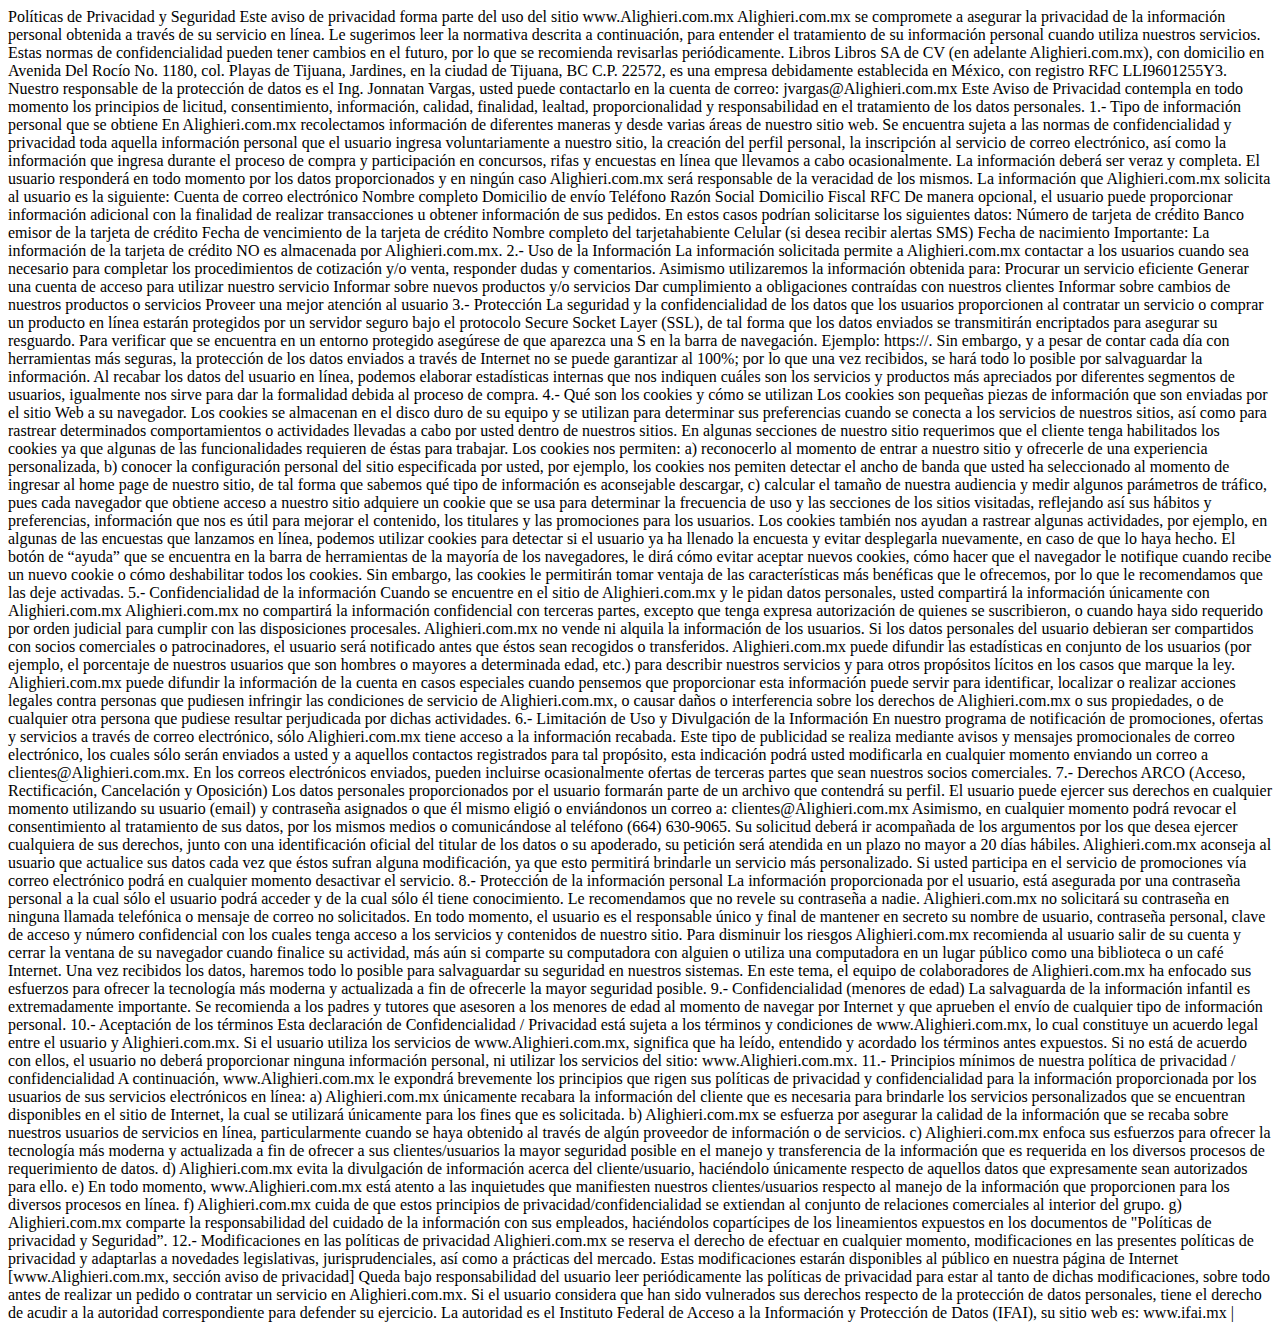
<file: Html/privacidad.html>
<!DOCTYPE html>
<html>
<head>
	<title>Terminos de privacidad</title>
</head>
<body>

<div>
	
Políticas de Privacidad y Seguridad

Este aviso de privacidad forma parte del uso del sitio www.Alighieri.com.mx

Alighieri.com.mx se compromete a asegurar la privacidad de la información personal obtenida a través de su servicio en línea. Le sugerimos leer la normativa descrita a continuación, para entender el tratamiento de su información personal cuando utiliza nuestros servicios. Estas normas de confidencialidad pueden tener cambios en el futuro, por lo que se recomienda revisarlas periódicamente.

Libros Libros SA de CV (en adelante Alighieri.com.mx), con domicilio en Avenida Del Rocío No. 1180, col. Playas de Tijuana, Jardines, en la ciudad de Tijuana, BC C.P. 22572, es una empresa debidamente establecida en México, con registro RFC LLI9601255Y3. Nuestro responsable de la protección de datos es el Ing. Jonnatan Vargas, usted puede contactarlo en la cuenta de correo: jvargas@Alighieri.com.mx

Este Aviso de Privacidad contempla en todo momento los principios de licitud, consentimiento, información, calidad, finalidad, lealtad, proporcionalidad y responsabilidad en el tratamiento de los datos personales.
1.- Tipo de información personal que se obtiene

En Alighieri.com.mx recolectamos información de diferentes maneras y desde varias áreas de nuestro sitio web. Se encuentra sujeta a las normas de confidencialidad y privacidad toda aquella información personal que el usuario ingresa voluntariamente a nuestro sitio, la creación del perfil personal, la inscripción al servicio de correo electrónico, así como la información que ingresa durante el proceso de compra y participación en concursos, rifas y encuestas en línea que llevamos a cabo ocasionalmente.

La información deberá ser veraz y completa. El usuario responderá en todo momento por los datos proporcionados y en ningún caso Alighieri.com.mx será responsable de la veracidad de los mismos.

La información que Alighieri.com.mx solicita al usuario es la siguiente:

     Cuenta de correo electrónico
     Nombre completo
     Domicilio de envío
     Teléfono
     Razón Social
     Domicilio Fiscal
     RFC


De manera opcional, el usuario puede proporcionar información adicional con la finalidad de realizar transacciones u obtener información de sus pedidos. En estos casos podrían solicitarse los siguientes datos:

     Número de tarjeta de crédito
     Banco emisor de la tarjeta de crédito
     Fecha de vencimiento de la tarjeta de crédito
     Nombre completo del tarjetahabiente
     Celular (si desea recibir alertas SMS)
     Fecha de nacimiento


Importante: La información de la tarjeta de crédito NO es almacenada por Alighieri.com.mx.
2.- Uso de la Información

La información solicitada permite a Alighieri.com.mx contactar a los usuarios cuando sea necesario para completar los procedimientos de cotización y/o venta, responder dudas y comentarios.

Asimismo utilizaremos la información obtenida para:

     Procurar un servicio eficiente
     Generar una cuenta de acceso para utilizar nuestro servicio
     Informar sobre nuevos productos y/o servicios
     Dar cumplimiento a obligaciones contraídas con nuestros clientes
     Informar sobre cambios de nuestros productos o servicios
     Proveer una mejor atención al usuario


3.- Protección

La seguridad y la confidencialidad de los datos que los usuarios proporcionen al contratar un servicio o comprar un producto en línea estarán protegidos por un servidor seguro bajo el protocolo Secure Socket Layer (SSL), de tal forma que los datos enviados se transmitirán encriptados para asegurar su resguardo.

Para verificar que se encuentra en un entorno protegido asegúrese de que aparezca una S en la barra de navegación. Ejemplo: https://.

Sin embargo, y a pesar de contar cada día con herramientas más seguras, la protección de los datos enviados a través de Internet no se puede garantizar al 100%; por lo que una vez recibidos, se hará todo lo posible por salvaguardar la información.

Al recabar los datos del usuario en línea, podemos elaborar estadísticas internas que nos indiquen cuáles son los servicios y productos más apreciados por diferentes segmentos de usuarios, igualmente nos sirve para dar la formalidad debida al proceso de compra.
4.- Qué son los cookies y cómo se utilizan

Los cookies son pequeñas piezas de información que son enviadas por el sitio Web a su navegador.

Los cookies se almacenan en el disco duro de su equipo y se utilizan para determinar sus preferencias cuando se conecta a los servicios de nuestros sitios, así como para rastrear determinados comportamientos o actividades llevadas a cabo por usted dentro de nuestros sitios.

En algunas secciones de nuestro sitio requerimos que el cliente tenga habilitados los cookies ya que algunas de las funcionalidades requieren de éstas para trabajar. Los cookies nos permiten: a) reconocerlo al momento de entrar a nuestro sitio y ofrecerle de una experiencia personalizada, b) conocer la configuración personal del sitio especificada por usted, por ejemplo, los cookies nos pemiten detectar el ancho de banda que usted ha seleccionado al momento de ingresar al home page de nuestro sitio, de tal forma que sabemos qué tipo de información es aconsejable descargar, c) calcular el tamaño de nuestra audiencia y medir algunos parámetros de tráfico, pues cada navegador que obtiene acceso a nuestro sitio adquiere un cookie que se usa para determinar la frecuencia de uso y las secciones de los sitios visitadas, reflejando así sus hábitos y preferencias, información que nos es útil para mejorar el contenido, los titulares y las promociones para los usuarios. Los cookies también nos ayudan a rastrear algunas actividades, por ejemplo, en algunas de las encuestas que lanzamos en línea, podemos utilizar cookies para detectar si el usuario ya ha llenado la encuesta y evitar desplegarla nuevamente, en caso de que lo haya hecho. El botón de “ayuda” que se encuentra en la barra de herramientas de la mayoría de los navegadores, le dirá cómo evitar aceptar nuevos cookies, cómo hacer que el navegador le notifique cuando recibe un nuevo cookie o cómo deshabilitar todos los cookies. Sin embargo, las cookies le permitirán tomar ventaja de las características más benéficas que le ofrecemos, por lo que le recomendamos que las deje activadas.
5.- Confidencialidad de la información

Cuando se encuentre en el sitio de Alighieri.com.mx y le pidan datos personales, usted compartirá la información únicamente con Alighieri.com.mx

Alighieri.com.mx no compartirá la información confidencial con terceras partes, excepto que tenga expresa autorización de quienes se suscribieron, o cuando haya sido requerido por orden judicial para cumplir con las disposiciones procesales.

Alighieri.com.mx no vende ni alquila la información de los usuarios. Si los datos personales del usuario debieran ser compartidos con socios comerciales o patrocinadores, el usuario será notificado antes que éstos sean recogidos o transferidos.

Alighieri.com.mx puede difundir las estadísticas en conjunto de los usuarios (por ejemplo, el porcentaje de nuestros usuarios que son hombres o mayores a determinada edad, etc.) para describir nuestros servicios y para otros propósitos lícitos en los casos que marque la ley.

Alighieri.com.mx puede difundir la información de la cuenta en casos especiales cuando pensemos que proporcionar esta información puede servir para identificar, localizar o realizar acciones legales contra personas que pudiesen infringir las condiciones de servicio de Alighieri.com.mx, o causar daños o interferencia sobre los derechos de Alighieri.com.mx o sus propiedades, o de cualquier otra persona que pudiese resultar perjudicada por dichas actividades.
6.- Limitación de Uso y Divulgación de la Información

En nuestro programa de notificación de promociones, ofertas y servicios a través de correo electrónico, sólo Alighieri.com.mx tiene acceso a la información recabada. Este tipo de publicidad se realiza mediante avisos y mensajes promocionales de correo electrónico, los cuales sólo serán enviados a usted y a aquellos contactos registrados para tal propósito, esta indicación podrá usted modificarla en cualquier momento enviando un correo a clientes@Alighieri.com.mx. En los correos electrónicos enviados, pueden incluirse ocasionalmente ofertas de terceras partes que sean nuestros socios comerciales.
7.- Derechos ARCO (Acceso, Rectificación, Cancelación y Oposición)

Los datos personales proporcionados por el usuario formarán parte de un archivo que contendrá su perfil. El usuario puede ejercer sus derechos en cualquier momento utilizando su usuario (email) y contraseña asignados o que él mismo eligió o enviándonos un correo a: clientes@Alighieri.com.mx

Asimismo, en cualquier momento podrá revocar el consentimiento al tratamiento de sus datos, por los mismos medios o comunicándose al teléfono (664) 630-9065.

Su solicitud deberá ir acompañada de los argumentos por los que desea ejercer cualquiera de sus derechos, junto con una identificación oficial del titular de los datos o su apoderado, su petición será atendida en un plazo no mayor a 20 días hábiles.

Alighieri.com.mx aconseja al usuario que actualice sus datos cada vez que éstos sufran alguna modificación, ya que esto permitirá brindarle un servicio más personalizado.

Si usted participa en el servicio de promociones vía correo electrónico podrá en cualquier momento desactivar el servicio.
8.- Protección de la información personal

La información proporcionada por el usuario, está asegurada por una contraseña personal a la cual sólo el usuario podrá acceder y de la cual sólo él tiene conocimiento.

Le recomendamos que no revele su contraseña a nadie. Alighieri.com.mx no solicitará su contraseña en ninguna llamada telefónica o mensaje de correo no solicitados. En todo momento, el usuario es el responsable único y final de mantener en secreto su nombre de usuario, contraseña personal, clave de acceso y número confidencial con los cuales tenga acceso a los servicios y contenidos de nuestro sitio. Para disminuir los riesgos Alighieri.com.mx recomienda al usuario salir de su cuenta y cerrar la ventana de su navegador cuando finalice su actividad, más aún si comparte su computadora con alguien o utiliza una computadora en un lugar público como una biblioteca o un café Internet.

Una vez recibidos los datos, haremos todo lo posible para salvaguardar su seguridad en nuestros sistemas. En este tema, el equipo de colaboradores de Alighieri.com.mx ha enfocado sus esfuerzos para ofrecer la tecnología más moderna y actualizada a fin de ofrecerle la mayor seguridad posible.
9.- Confidencialidad (menores de edad)

La salvaguarda de la información infantil es extremadamente importante. Se recomienda a los padres y tutores que asesoren a los menores de edad al momento de navegar por Internet y que aprueben el envío de cualquier tipo de información personal.
10.- Aceptación de los términos

Esta declaración de Confidencialidad / Privacidad está sujeta a los términos y condiciones de www.Alighieri.com.mx, lo cual constituye un acuerdo legal entre el usuario y Alighieri.com.mx.

Si el usuario utiliza los servicios de www.Alighieri.com.mx, significa que ha leído, entendido y acordado los términos antes expuestos. Si no está de acuerdo con ellos, el usuario no deberá proporcionar ninguna información personal, ni utilizar los servicios del sitio: www.Alighieri.com.mx.
11.- Principios mínimos de nuestra política de privacidad / confidencialidad

A continuación, www.Alighieri.com.mx le expondrá brevemente los principios que rigen sus políticas de privacidad y confidencialidad para la información proporcionada por los usuarios de sus servicios electrónicos en línea:

a) Alighieri.com.mx únicamente recabara la información del cliente que es necesaria para brindarle los servicios personalizados que se encuentran disponibles en el sitio de Internet, la cual se utilizará únicamente para los fines que es solicitada.

b) Alighieri.com.mx se esfuerza por asegurar la calidad de la información que se recaba sobre nuestros usuarios de servicios en línea, particularmente cuando se haya obtenido al través de algún proveedor de información o de servicios.

c) Alighieri.com.mx enfoca sus esfuerzos para ofrecer la tecnología más moderna y actualizada a fin de ofrecer a sus clientes/usuarios la mayor seguridad posible en el manejo y transferencia de la información que es requerida en los diversos procesos de requerimiento de datos.

d) Alighieri.com.mx evita la divulgación de información acerca del cliente/usuario, haciéndolo únicamente respecto de aquellos datos que expresamente sean autorizados para ello.

e) En todo momento, www.Alighieri.com.mx está atento a las inquietudes que manifiesten nuestros clientes/usuarios respecto al manejo de la información que proporcionen para los diversos procesos en línea.

f) Alighieri.com.mx cuida de que estos principios de privacidad/confidencialidad se extiendan al conjunto de relaciones comerciales al interior del grupo.

g) Alighieri.com.mx comparte la responsabilidad del cuidado de la información con sus empleados, haciéndolos copartícipes de los lineamientos expuestos en los documentos de "Políticas de privacidad y Seguridad”.
12.- Modificaciones en las políticas de privacidad

Alighieri.com.mx se reserva el derecho de efectuar en cualquier momento, modificaciones en las presentes políticas de privacidad y adaptarlas a novedades legislativas, jurisprudenciales, así como a prácticas del mercado.

Estas modificaciones estarán disponibles al público en nuestra página de Internet [www.Alighieri.com.mx, sección aviso de privacidad]

Queda bajo responsabilidad del usuario leer periódicamente las políticas de privacidad para estar al tanto de dichas modificaciones, sobre todo antes de realizar un pedido o contratar un servicio en Alighieri.com.mx.

Si el usuario considera que han sido vulnerados sus derechos respecto de la protección de datos personales, tiene el derecho de acudir a la autoridad correspondiente para defender su ejercicio. La autoridad es el Instituto Federal de Acceso a la Información y Protección de Datos (IFAI), su sitio web es: www.ifai.mx |
</div>

</body>
</html>
</file>
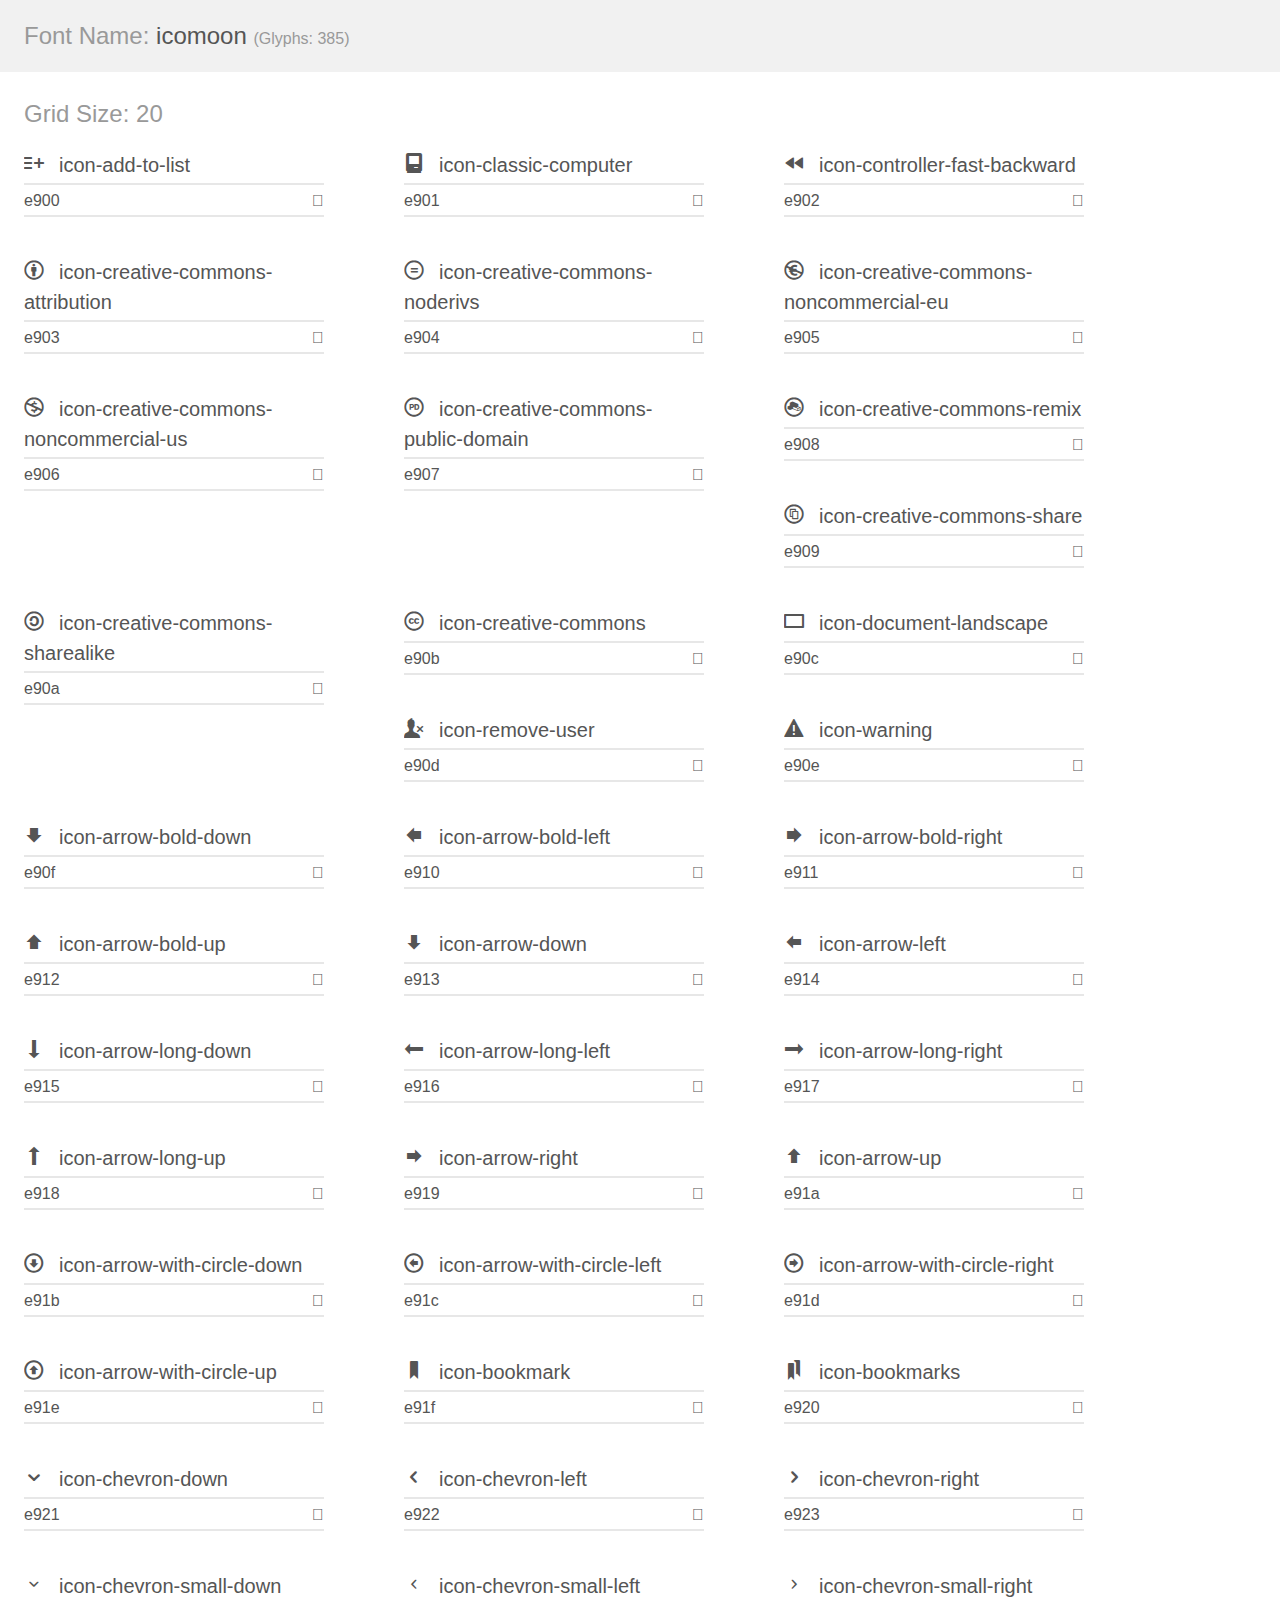
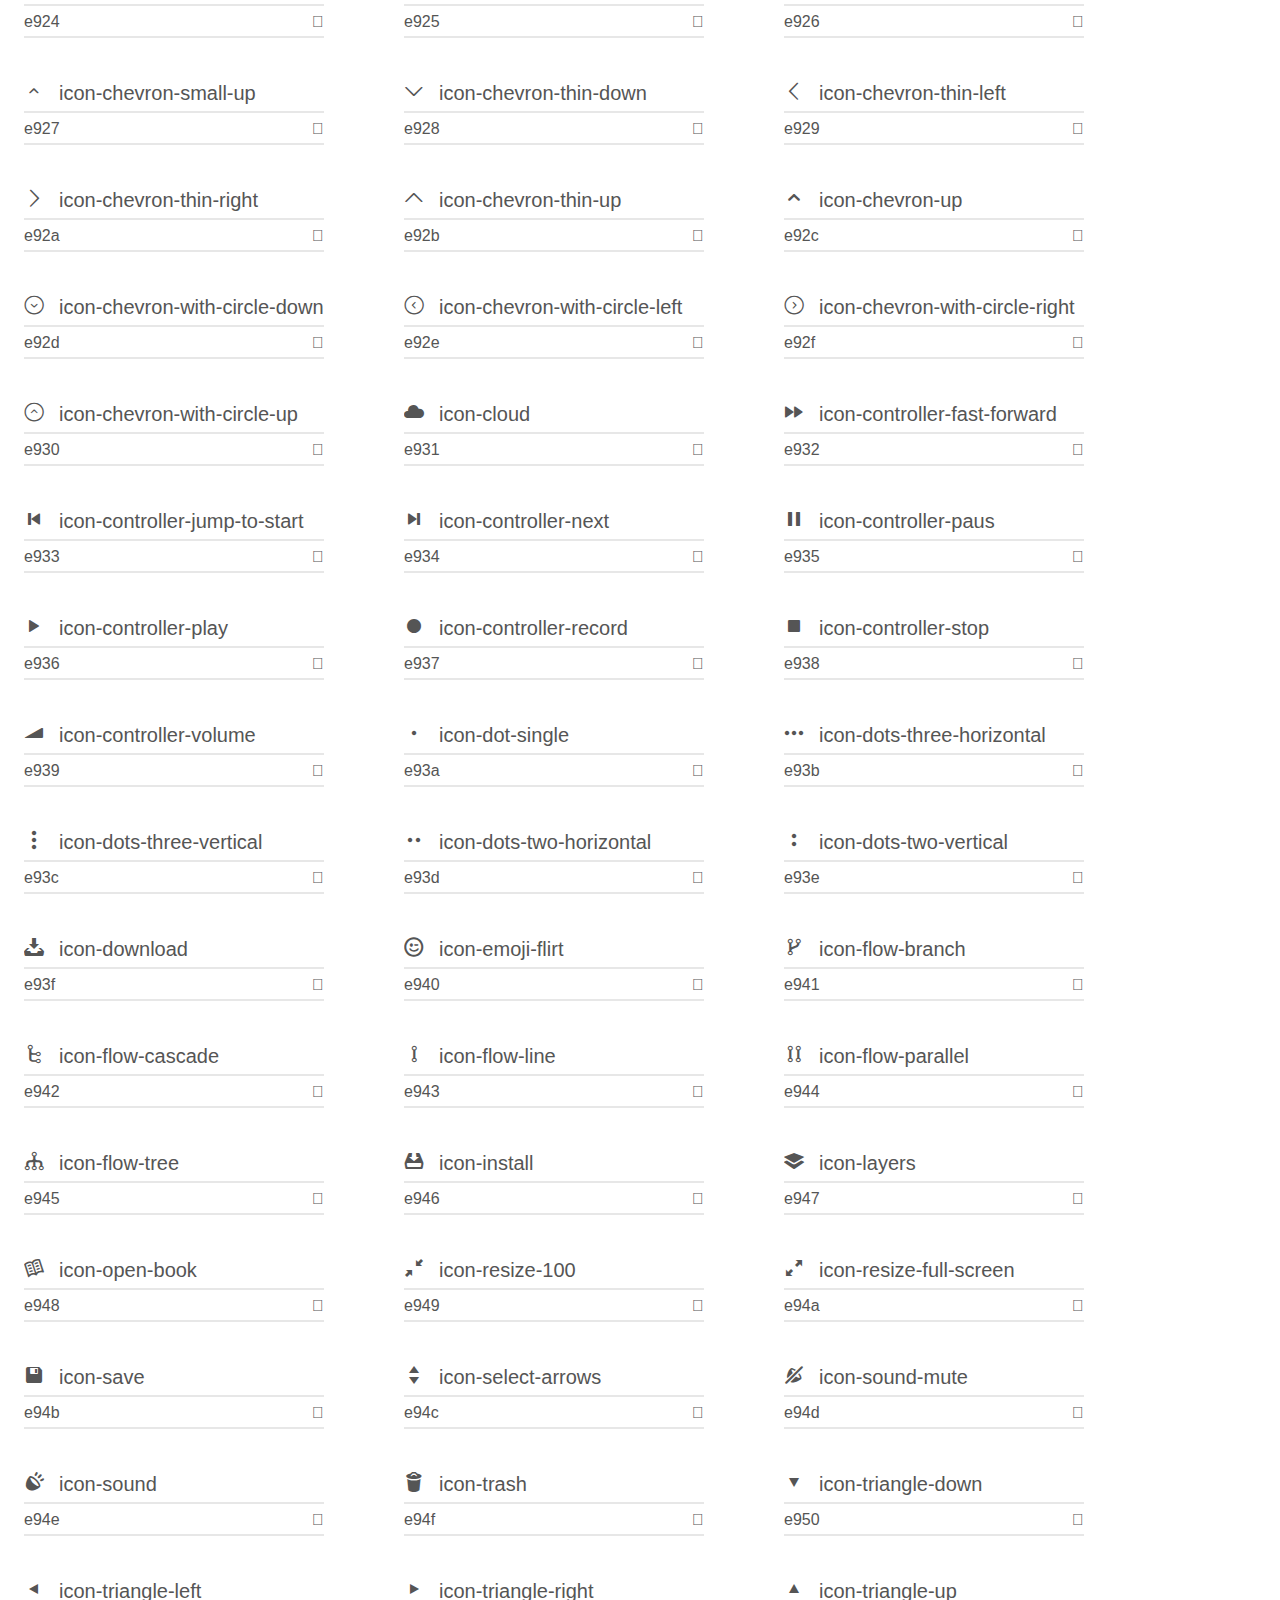
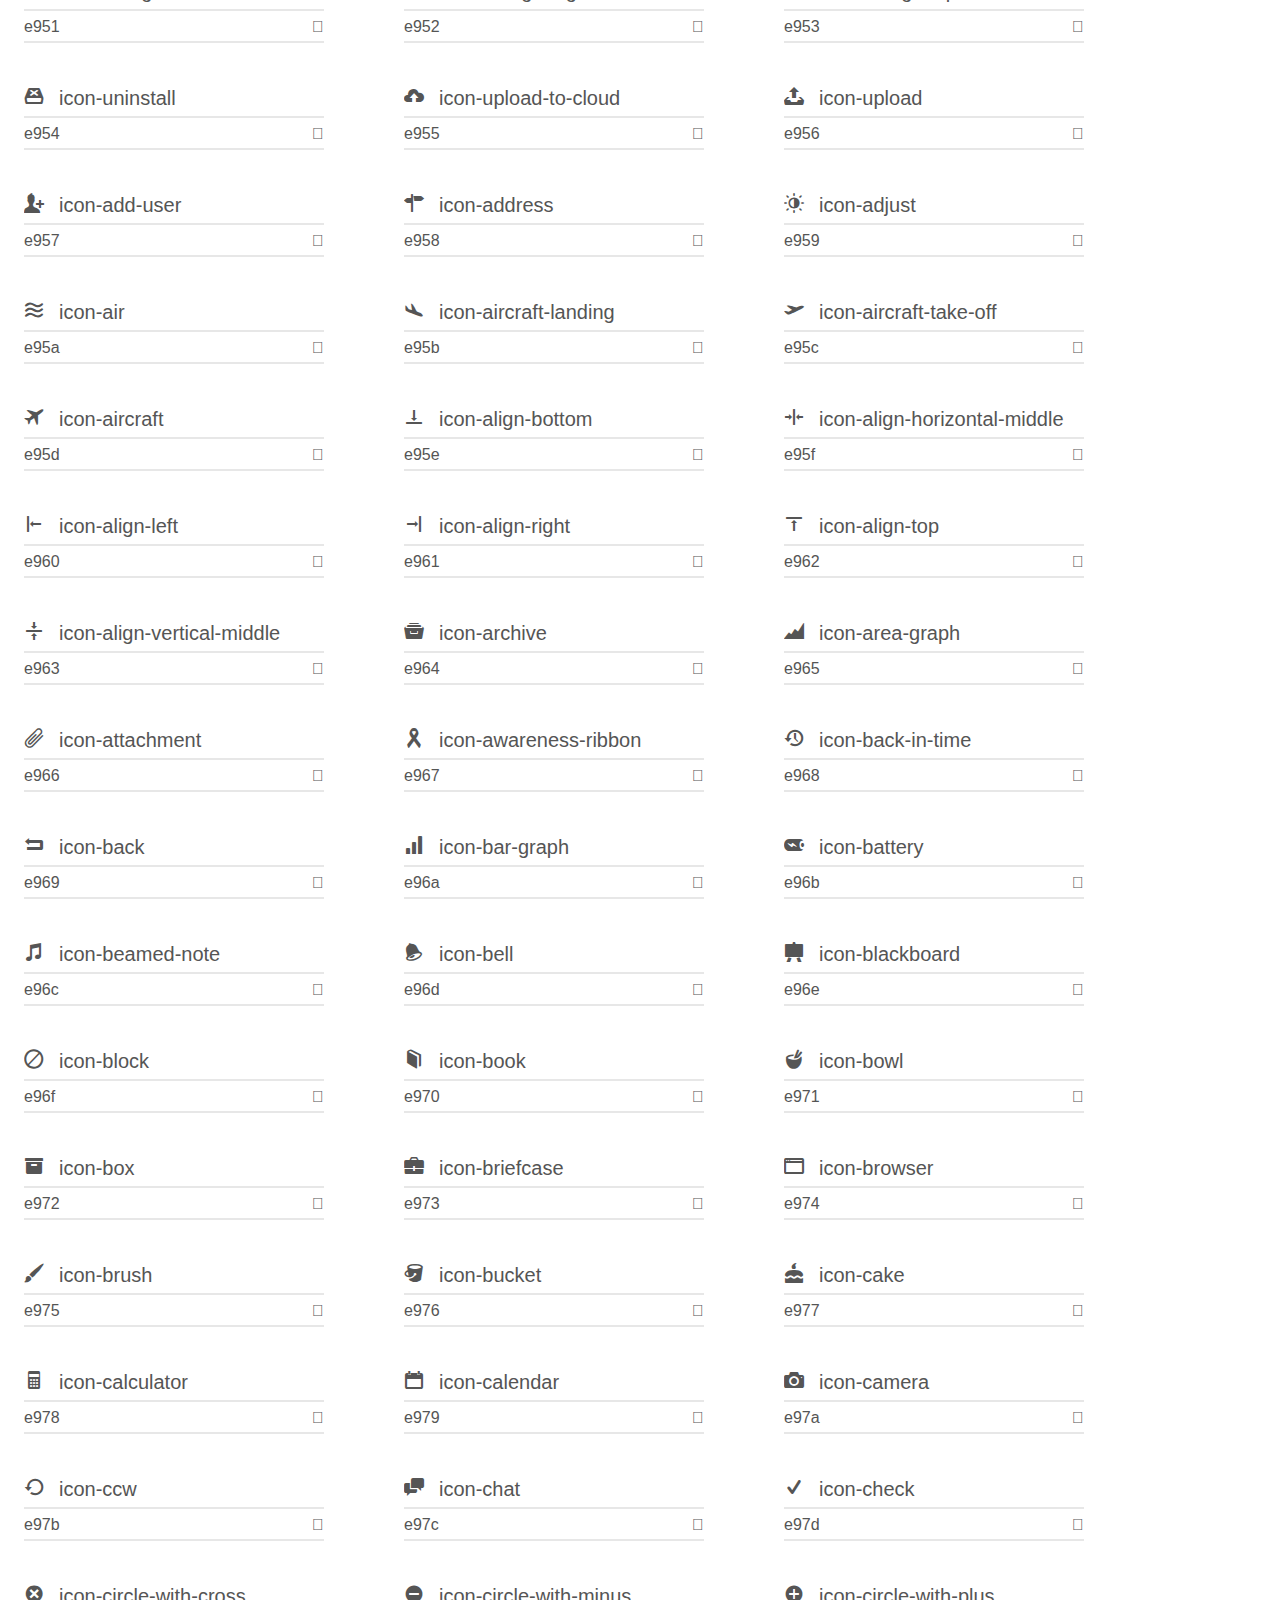
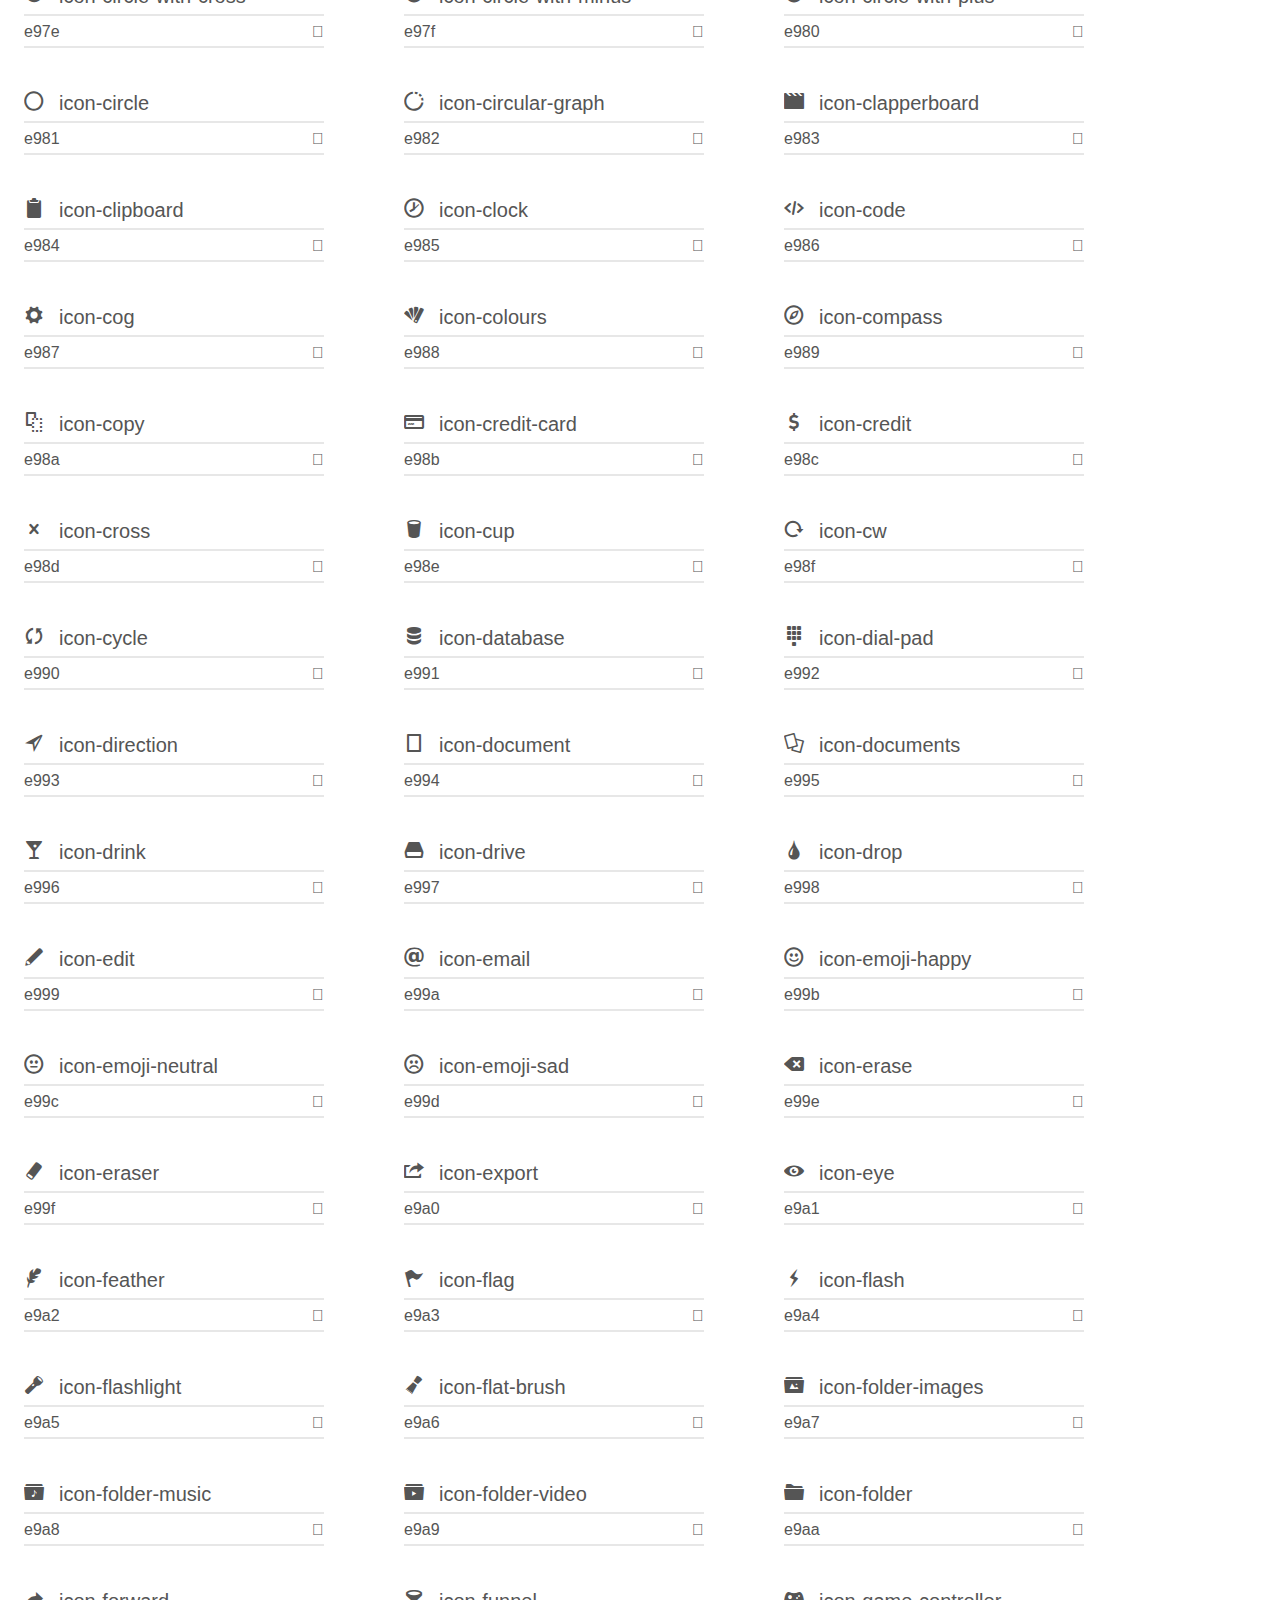
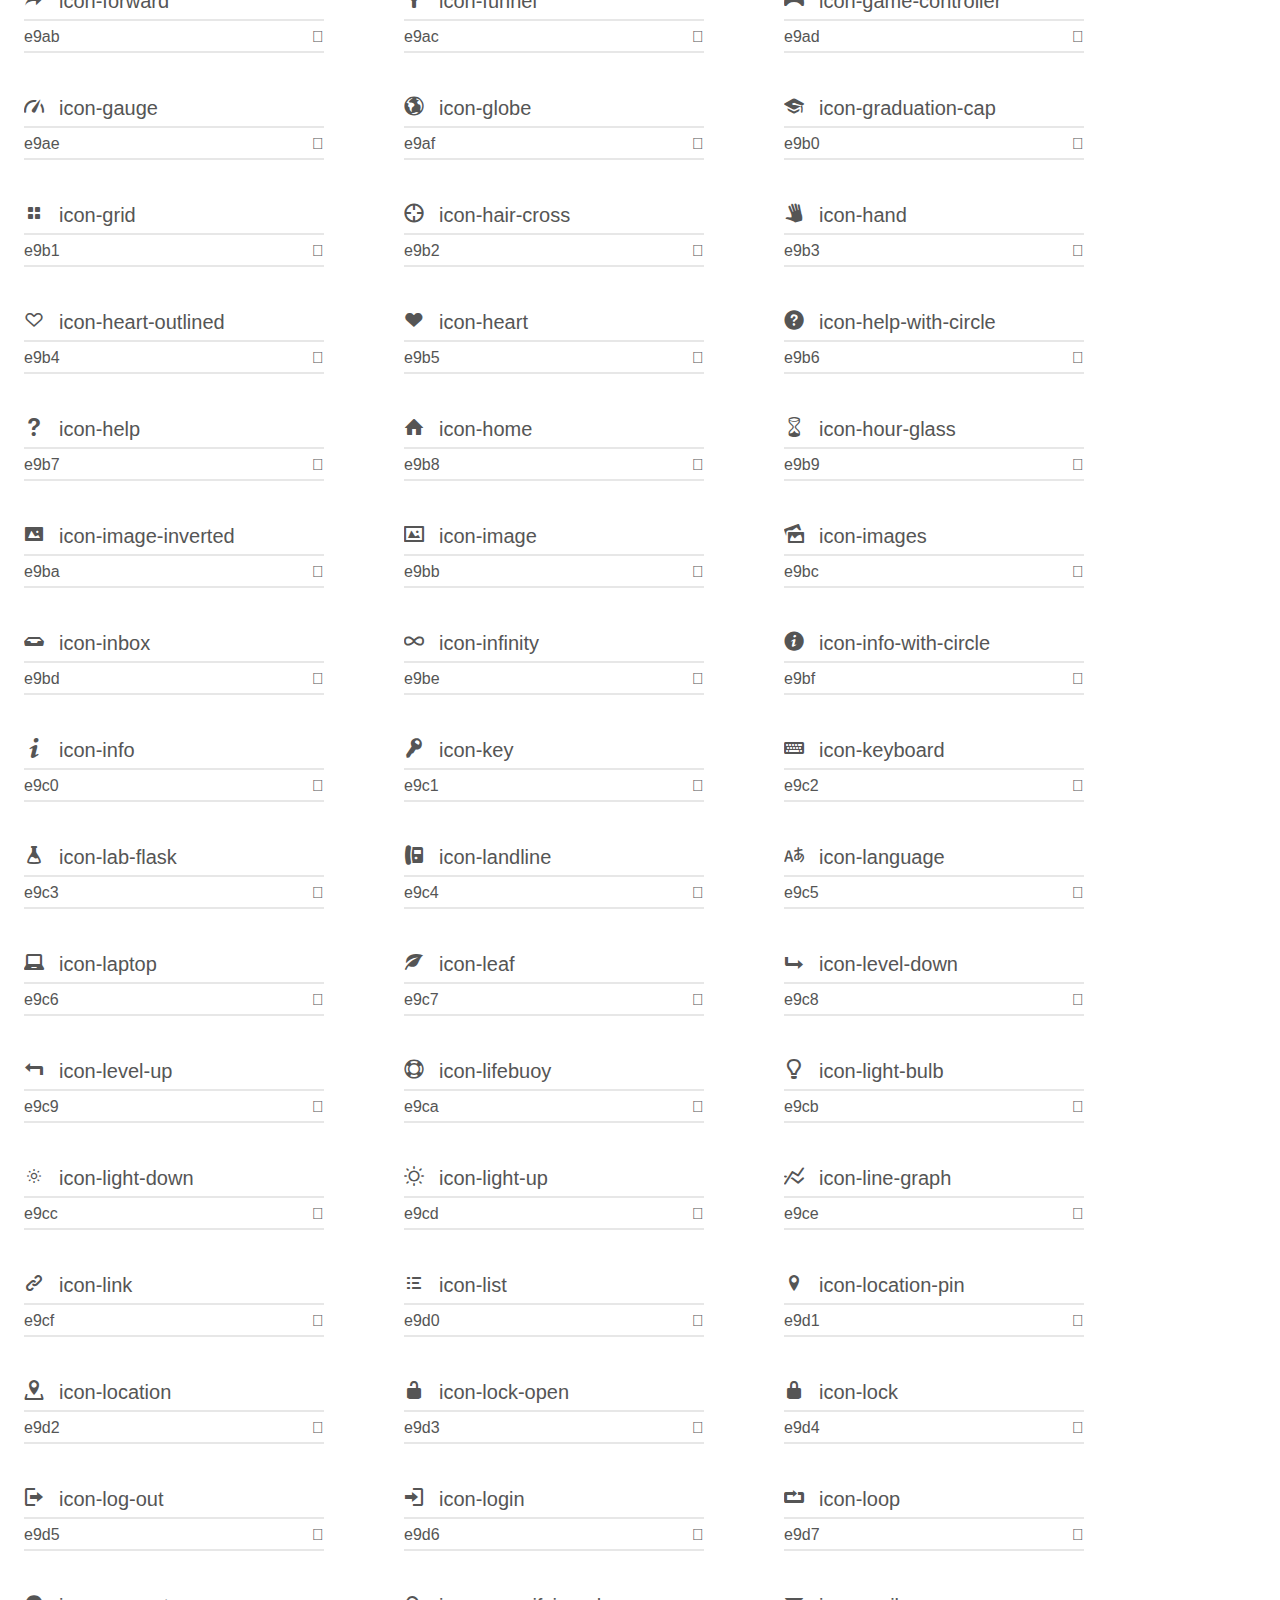
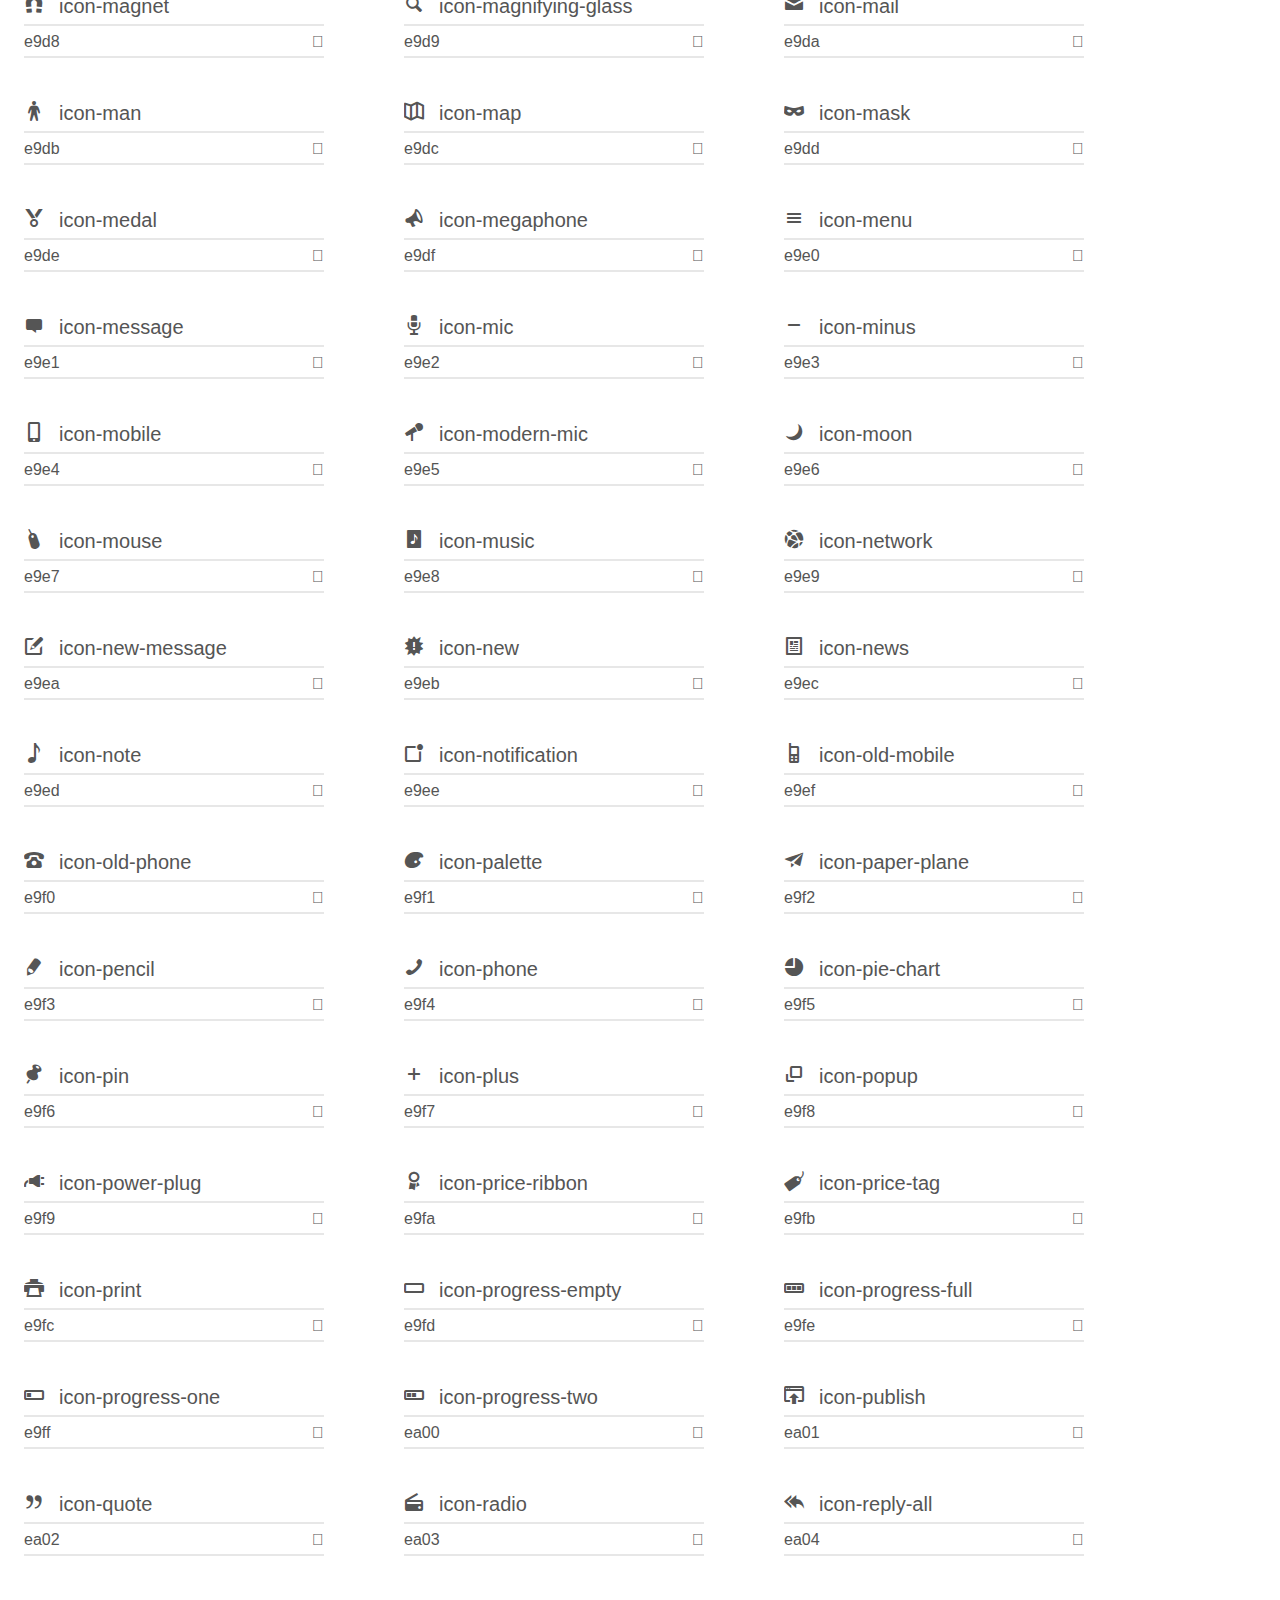
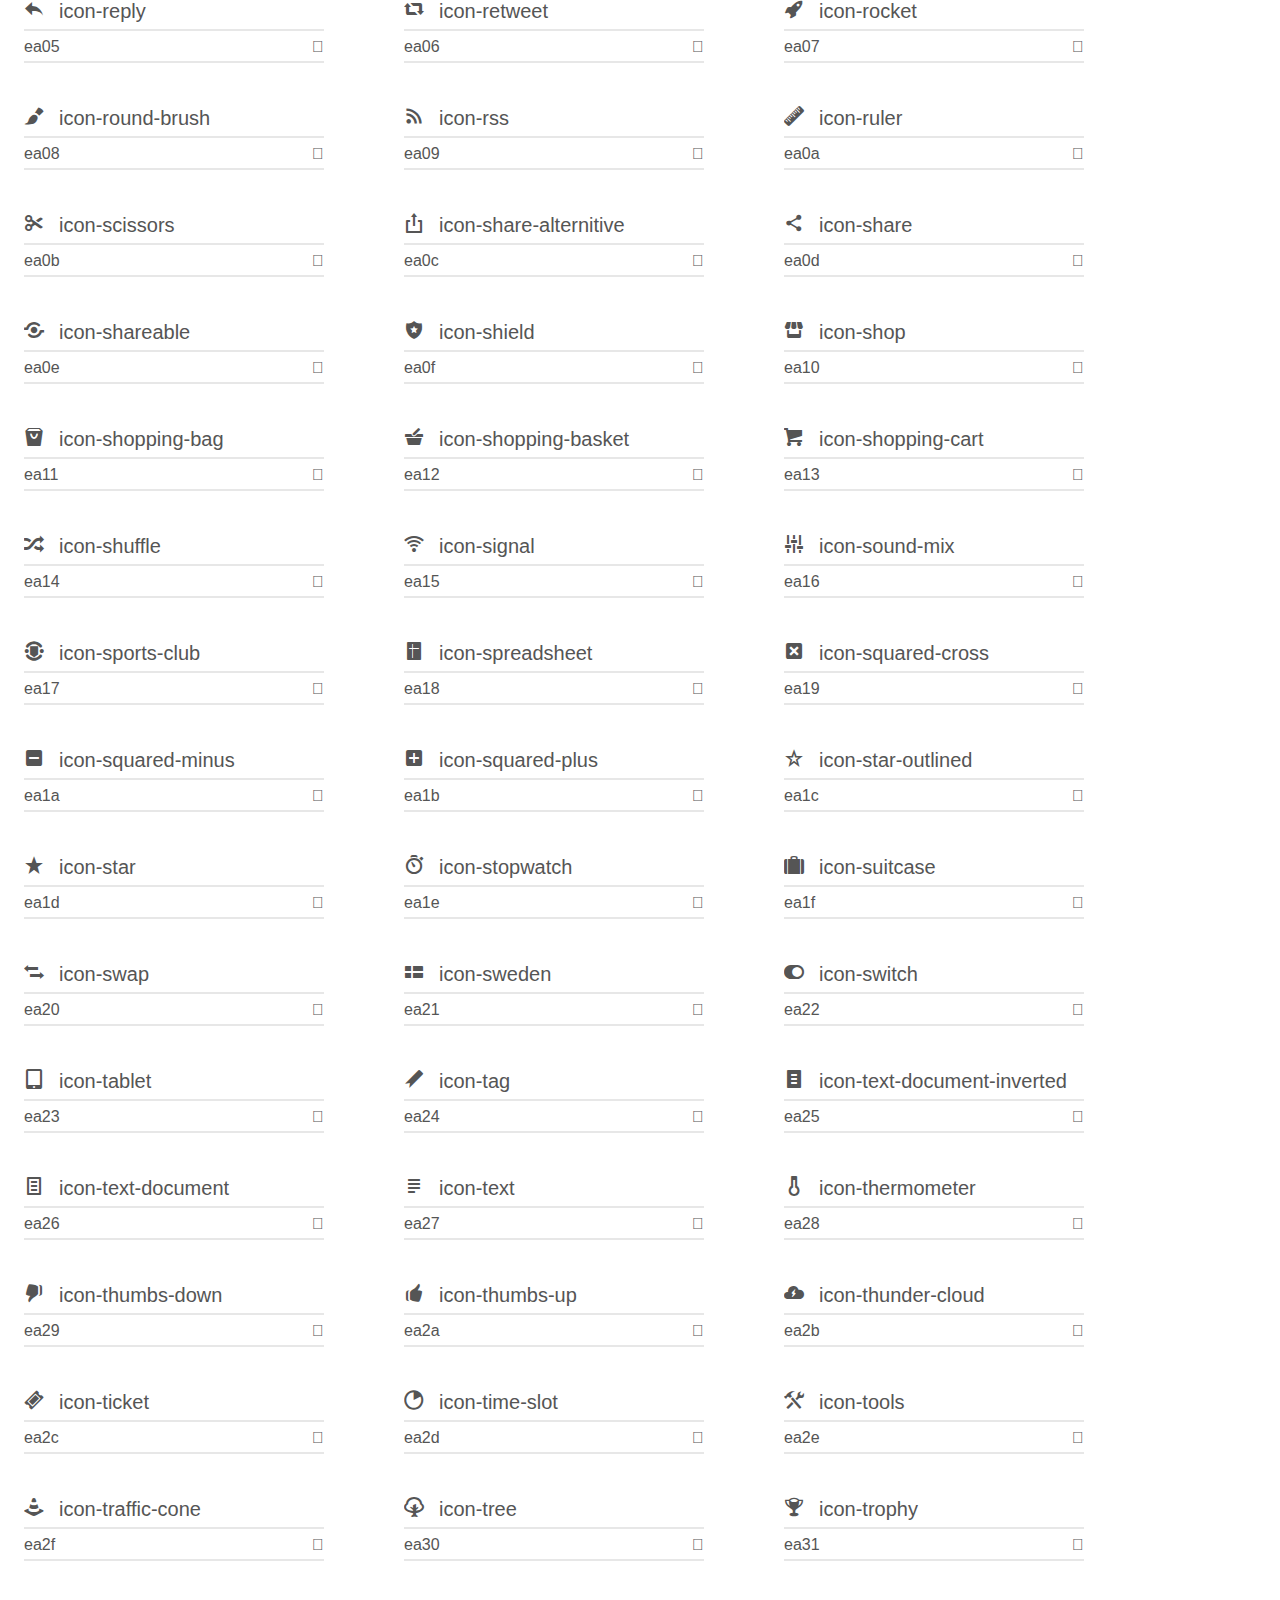
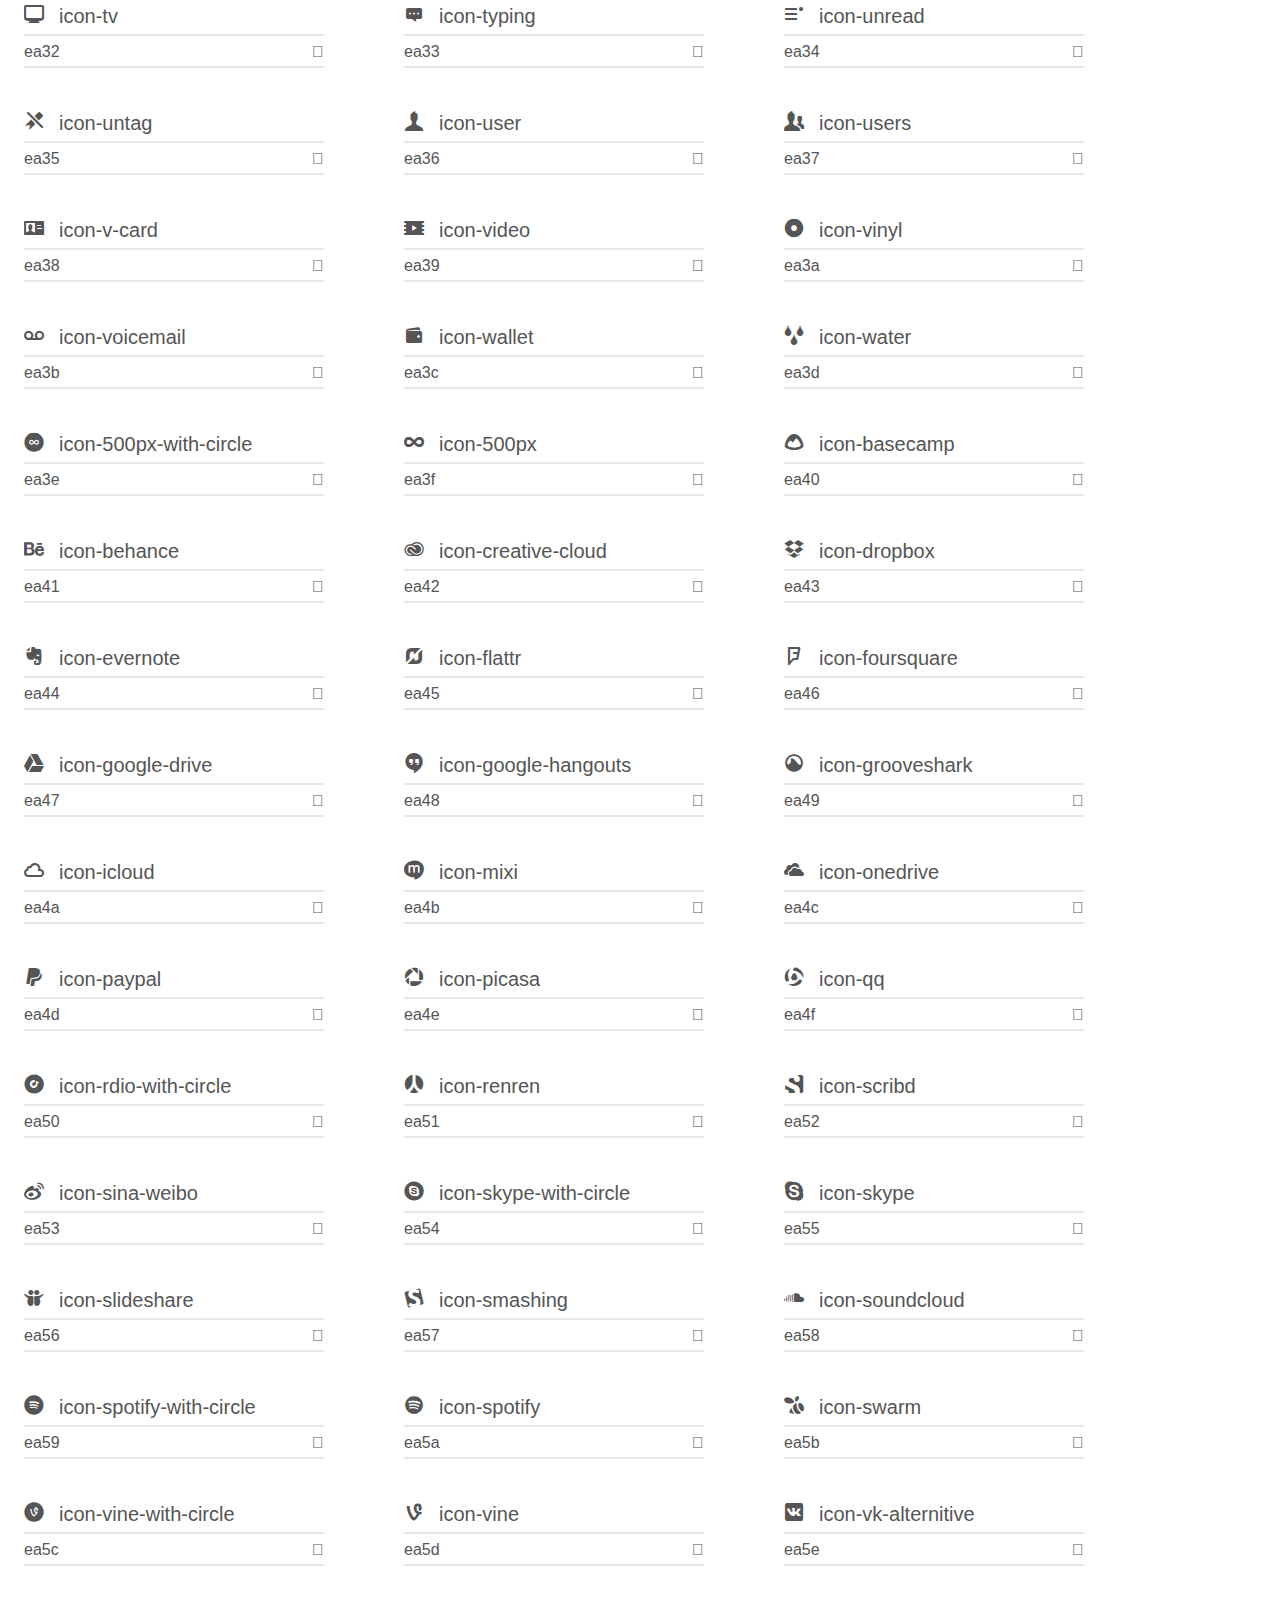
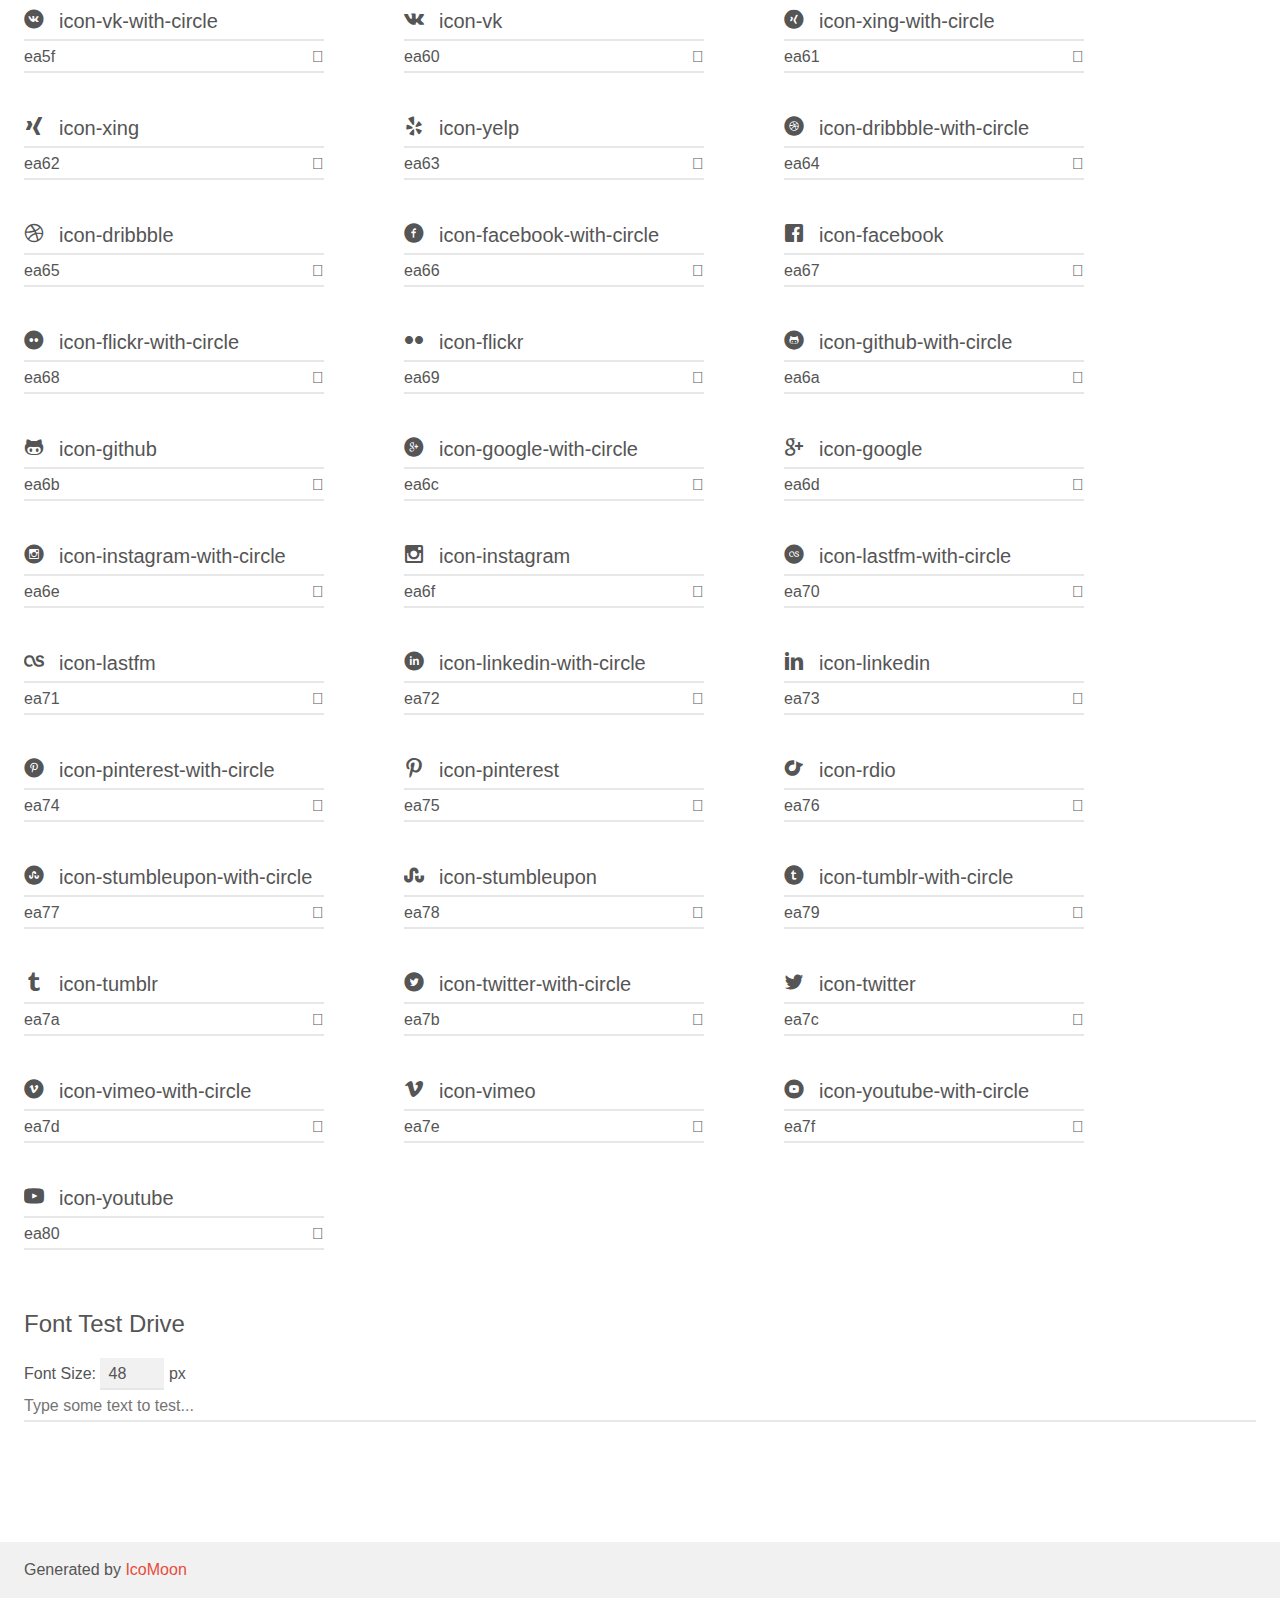
<file: Iconos/demo.html>
<!doctype html>
<html>
<head>
    <meta charset="utf-8">
    <title>IcoMoon Demo</title>
    <meta name="description" content="An Icon Font Generated By IcoMoon.io">
    <meta name="viewport" content="width=device-width, initial-scale=1">
    <link rel="stylesheet" href="demo-files/demo.css">
    <link rel="stylesheet" href="style.css"></head>
<body>
    <div class="bgc1 clearfix">
        <h1 class="mhmm mvm"><span class="fgc1">Font Name:</span> icomoon <small class="fgc1">(Glyphs:&nbsp;385)</small></h1>
    </div>
    <div class="clearfix mhl ptl">
        <h1 class="mvm mtn fgc1">Grid Size: 20</h1>
        <div class="glyph fs1">
            <div class="clearfix bshadow0 pbs">
                <span class="icon-add-to-list">
                
                </span>
                <span class="mls"> icon-add-to-list</span>
            </div>
            <fieldset class="fs0 size1of1 clearfix hidden-false">
                <input type="text" readonly value="e900" class="unit size1of2" />
                <input type="text" maxlength="1" readonly value="&#xe900;" class="unitRight size1of2 talign-right" />
            </fieldset>
            <div class="fs0 bshadow0 clearfix hidden-true">
                <span class="unit pvs fgc1">liga: </span>
                <input type="text" readonly value="" class="liga unitRight" />
            </div>
        </div>
        <div class="glyph fs1">
            <div class="clearfix bshadow0 pbs">
                <span class="icon-classic-computer">
                
                </span>
                <span class="mls"> icon-classic-computer</span>
            </div>
            <fieldset class="fs0 size1of1 clearfix hidden-false">
                <input type="text" readonly value="e901" class="unit size1of2" />
                <input type="text" maxlength="1" readonly value="&#xe901;" class="unitRight size1of2 talign-right" />
            </fieldset>
            <div class="fs0 bshadow0 clearfix hidden-true">
                <span class="unit pvs fgc1">liga: </span>
                <input type="text" readonly value="" class="liga unitRight" />
            </div>
        </div>
        <div class="glyph fs1">
            <div class="clearfix bshadow0 pbs">
                <span class="icon-controller-fast-backward">
                
                </span>
                <span class="mls"> icon-controller-fast-backward</span>
            </div>
            <fieldset class="fs0 size1of1 clearfix hidden-false">
                <input type="text" readonly value="e902" class="unit size1of2" />
                <input type="text" maxlength="1" readonly value="&#xe902;" class="unitRight size1of2 talign-right" />
            </fieldset>
            <div class="fs0 bshadow0 clearfix hidden-true">
                <span class="unit pvs fgc1">liga: </span>
                <input type="text" readonly value="" class="liga unitRight" />
            </div>
        </div>
        <div class="glyph fs1">
            <div class="clearfix bshadow0 pbs">
                <span class="icon-creative-commons-attribution">
                
                </span>
                <span class="mls"> icon-creative-commons-attribution</span>
            </div>
            <fieldset class="fs0 size1of1 clearfix hidden-false">
                <input type="text" readonly value="e903" class="unit size1of2" />
                <input type="text" maxlength="1" readonly value="&#xe903;" class="unitRight size1of2 talign-right" />
            </fieldset>
            <div class="fs0 bshadow0 clearfix hidden-true">
                <span class="unit pvs fgc1">liga: </span>
                <input type="text" readonly value="" class="liga unitRight" />
            </div>
        </div>
        <div class="glyph fs1">
            <div class="clearfix bshadow0 pbs">
                <span class="icon-creative-commons-noderivs">
                
                </span>
                <span class="mls"> icon-creative-commons-noderivs</span>
            </div>
            <fieldset class="fs0 size1of1 clearfix hidden-false">
                <input type="text" readonly value="e904" class="unit size1of2" />
                <input type="text" maxlength="1" readonly value="&#xe904;" class="unitRight size1of2 talign-right" />
            </fieldset>
            <div class="fs0 bshadow0 clearfix hidden-true">
                <span class="unit pvs fgc1">liga: </span>
                <input type="text" readonly value="" class="liga unitRight" />
            </div>
        </div>
        <div class="glyph fs1">
            <div class="clearfix bshadow0 pbs">
                <span class="icon-creative-commons-noncommercial-eu">
                
                </span>
                <span class="mls"> icon-creative-commons-noncommercial-eu</span>
            </div>
            <fieldset class="fs0 size1of1 clearfix hidden-false">
                <input type="text" readonly value="e905" class="unit size1of2" />
                <input type="text" maxlength="1" readonly value="&#xe905;" class="unitRight size1of2 talign-right" />
            </fieldset>
            <div class="fs0 bshadow0 clearfix hidden-true">
                <span class="unit pvs fgc1">liga: </span>
                <input type="text" readonly value="" class="liga unitRight" />
            </div>
        </div>
        <div class="glyph fs1">
            <div class="clearfix bshadow0 pbs">
                <span class="icon-creative-commons-noncommercial-us">
                
                </span>
                <span class="mls"> icon-creative-commons-noncommercial-us</span>
            </div>
            <fieldset class="fs0 size1of1 clearfix hidden-false">
                <input type="text" readonly value="e906" class="unit size1of2" />
                <input type="text" maxlength="1" readonly value="&#xe906;" class="unitRight size1of2 talign-right" />
            </fieldset>
            <div class="fs0 bshadow0 clearfix hidden-true">
                <span class="unit pvs fgc1">liga: </span>
                <input type="text" readonly value="" class="liga unitRight" />
            </div>
        </div>
        <div class="glyph fs1">
            <div class="clearfix bshadow0 pbs">
                <span class="icon-creative-commons-public-domain">
                
                </span>
                <span class="mls"> icon-creative-commons-public-domain</span>
            </div>
            <fieldset class="fs0 size1of1 clearfix hidden-false">
                <input type="text" readonly value="e907" class="unit size1of2" />
                <input type="text" maxlength="1" readonly value="&#xe907;" class="unitRight size1of2 talign-right" />
            </fieldset>
            <div class="fs0 bshadow0 clearfix hidden-true">
                <span class="unit pvs fgc1">liga: </span>
                <input type="text" readonly value="" class="liga unitRight" />
            </div>
        </div>
        <div class="glyph fs1">
            <div class="clearfix bshadow0 pbs">
                <span class="icon-creative-commons-remix">
                
                </span>
                <span class="mls"> icon-creative-commons-remix</span>
            </div>
            <fieldset class="fs0 size1of1 clearfix hidden-false">
                <input type="text" readonly value="e908" class="unit size1of2" />
                <input type="text" maxlength="1" readonly value="&#xe908;" class="unitRight size1of2 talign-right" />
            </fieldset>
            <div class="fs0 bshadow0 clearfix hidden-true">
                <span class="unit pvs fgc1">liga: </span>
                <input type="text" readonly value="" class="liga unitRight" />
            </div>
        </div>
        <div class="glyph fs1">
            <div class="clearfix bshadow0 pbs">
                <span class="icon-creative-commons-share">
                
                </span>
                <span class="mls"> icon-creative-commons-share</span>
            </div>
            <fieldset class="fs0 size1of1 clearfix hidden-false">
                <input type="text" readonly value="e909" class="unit size1of2" />
                <input type="text" maxlength="1" readonly value="&#xe909;" class="unitRight size1of2 talign-right" />
            </fieldset>
            <div class="fs0 bshadow0 clearfix hidden-true">
                <span class="unit pvs fgc1">liga: </span>
                <input type="text" readonly value="" class="liga unitRight" />
            </div>
        </div>
        <div class="glyph fs1">
            <div class="clearfix bshadow0 pbs">
                <span class="icon-creative-commons-sharealike">
                
                </span>
                <span class="mls"> icon-creative-commons-sharealike</span>
            </div>
            <fieldset class="fs0 size1of1 clearfix hidden-false">
                <input type="text" readonly value="e90a" class="unit size1of2" />
                <input type="text" maxlength="1" readonly value="&#xe90a;" class="unitRight size1of2 talign-right" />
            </fieldset>
            <div class="fs0 bshadow0 clearfix hidden-true">
                <span class="unit pvs fgc1">liga: </span>
                <input type="text" readonly value="" class="liga unitRight" />
            </div>
        </div>
        <div class="glyph fs1">
            <div class="clearfix bshadow0 pbs">
                <span class="icon-creative-commons">
                
                </span>
                <span class="mls"> icon-creative-commons</span>
            </div>
            <fieldset class="fs0 size1of1 clearfix hidden-false">
                <input type="text" readonly value="e90b" class="unit size1of2" />
                <input type="text" maxlength="1" readonly value="&#xe90b;" class="unitRight size1of2 talign-right" />
            </fieldset>
            <div class="fs0 bshadow0 clearfix hidden-true">
                <span class="unit pvs fgc1">liga: </span>
                <input type="text" readonly value="" class="liga unitRight" />
            </div>
        </div>
        <div class="glyph fs1">
            <div class="clearfix bshadow0 pbs">
                <span class="icon-document-landscape">
                
                </span>
                <span class="mls"> icon-document-landscape</span>
            </div>
            <fieldset class="fs0 size1of1 clearfix hidden-false">
                <input type="text" readonly value="e90c" class="unit size1of2" />
                <input type="text" maxlength="1" readonly value="&#xe90c;" class="unitRight size1of2 talign-right" />
            </fieldset>
            <div class="fs0 bshadow0 clearfix hidden-true">
                <span class="unit pvs fgc1">liga: </span>
                <input type="text" readonly value="" class="liga unitRight" />
            </div>
        </div>
        <div class="glyph fs1">
            <div class="clearfix bshadow0 pbs">
                <span class="icon-remove-user">
                
                </span>
                <span class="mls"> icon-remove-user</span>
            </div>
            <fieldset class="fs0 size1of1 clearfix hidden-false">
                <input type="text" readonly value="e90d" class="unit size1of2" />
                <input type="text" maxlength="1" readonly value="&#xe90d;" class="unitRight size1of2 talign-right" />
            </fieldset>
            <div class="fs0 bshadow0 clearfix hidden-true">
                <span class="unit pvs fgc1">liga: </span>
                <input type="text" readonly value="" class="liga unitRight" />
            </div>
        </div>
        <div class="glyph fs1">
            <div class="clearfix bshadow0 pbs">
                <span class="icon-warning">
                
                </span>
                <span class="mls"> icon-warning</span>
            </div>
            <fieldset class="fs0 size1of1 clearfix hidden-false">
                <input type="text" readonly value="e90e" class="unit size1of2" />
                <input type="text" maxlength="1" readonly value="&#xe90e;" class="unitRight size1of2 talign-right" />
            </fieldset>
            <div class="fs0 bshadow0 clearfix hidden-true">
                <span class="unit pvs fgc1">liga: </span>
                <input type="text" readonly value="" class="liga unitRight" />
            </div>
        </div>
        <div class="glyph fs1">
            <div class="clearfix bshadow0 pbs">
                <span class="icon-arrow-bold-down">
                
                </span>
                <span class="mls"> icon-arrow-bold-down</span>
            </div>
            <fieldset class="fs0 size1of1 clearfix hidden-false">
                <input type="text" readonly value="e90f" class="unit size1of2" />
                <input type="text" maxlength="1" readonly value="&#xe90f;" class="unitRight size1of2 talign-right" />
            </fieldset>
            <div class="fs0 bshadow0 clearfix hidden-true">
                <span class="unit pvs fgc1">liga: </span>
                <input type="text" readonly value="" class="liga unitRight" />
            </div>
        </div>
        <div class="glyph fs1">
            <div class="clearfix bshadow0 pbs">
                <span class="icon-arrow-bold-left">
                
                </span>
                <span class="mls"> icon-arrow-bold-left</span>
            </div>
            <fieldset class="fs0 size1of1 clearfix hidden-false">
                <input type="text" readonly value="e910" class="unit size1of2" />
                <input type="text" maxlength="1" readonly value="&#xe910;" class="unitRight size1of2 talign-right" />
            </fieldset>
            <div class="fs0 bshadow0 clearfix hidden-true">
                <span class="unit pvs fgc1">liga: </span>
                <input type="text" readonly value="" class="liga unitRight" />
            </div>
        </div>
        <div class="glyph fs1">
            <div class="clearfix bshadow0 pbs">
                <span class="icon-arrow-bold-right">
                
                </span>
                <span class="mls"> icon-arrow-bold-right</span>
            </div>
            <fieldset class="fs0 size1of1 clearfix hidden-false">
                <input type="text" readonly value="e911" class="unit size1of2" />
                <input type="text" maxlength="1" readonly value="&#xe911;" class="unitRight size1of2 talign-right" />
            </fieldset>
            <div class="fs0 bshadow0 clearfix hidden-true">
                <span class="unit pvs fgc1">liga: </span>
                <input type="text" readonly value="" class="liga unitRight" />
            </div>
        </div>
        <div class="glyph fs1">
            <div class="clearfix bshadow0 pbs">
                <span class="icon-arrow-bold-up">
                
                </span>
                <span class="mls"> icon-arrow-bold-up</span>
            </div>
            <fieldset class="fs0 size1of1 clearfix hidden-false">
                <input type="text" readonly value="e912" class="unit size1of2" />
                <input type="text" maxlength="1" readonly value="&#xe912;" class="unitRight size1of2 talign-right" />
            </fieldset>
            <div class="fs0 bshadow0 clearfix hidden-true">
                <span class="unit pvs fgc1">liga: </span>
                <input type="text" readonly value="" class="liga unitRight" />
            </div>
        </div>
        <div class="glyph fs1">
            <div class="clearfix bshadow0 pbs">
                <span class="icon-arrow-down">
                
                </span>
                <span class="mls"> icon-arrow-down</span>
            </div>
            <fieldset class="fs0 size1of1 clearfix hidden-false">
                <input type="text" readonly value="e913" class="unit size1of2" />
                <input type="text" maxlength="1" readonly value="&#xe913;" class="unitRight size1of2 talign-right" />
            </fieldset>
            <div class="fs0 bshadow0 clearfix hidden-true">
                <span class="unit pvs fgc1">liga: </span>
                <input type="text" readonly value="" class="liga unitRight" />
            </div>
        </div>
        <div class="glyph fs1">
            <div class="clearfix bshadow0 pbs">
                <span class="icon-arrow-left">
                
                </span>
                <span class="mls"> icon-arrow-left</span>
            </div>
            <fieldset class="fs0 size1of1 clearfix hidden-false">
                <input type="text" readonly value="e914" class="unit size1of2" />
                <input type="text" maxlength="1" readonly value="&#xe914;" class="unitRight size1of2 talign-right" />
            </fieldset>
            <div class="fs0 bshadow0 clearfix hidden-true">
                <span class="unit pvs fgc1">liga: </span>
                <input type="text" readonly value="" class="liga unitRight" />
            </div>
        </div>
        <div class="glyph fs1">
            <div class="clearfix bshadow0 pbs">
                <span class="icon-arrow-long-down">
                
                </span>
                <span class="mls"> icon-arrow-long-down</span>
            </div>
            <fieldset class="fs0 size1of1 clearfix hidden-false">
                <input type="text" readonly value="e915" class="unit size1of2" />
                <input type="text" maxlength="1" readonly value="&#xe915;" class="unitRight size1of2 talign-right" />
            </fieldset>
            <div class="fs0 bshadow0 clearfix hidden-true">
                <span class="unit pvs fgc1">liga: </span>
                <input type="text" readonly value="" class="liga unitRight" />
            </div>
        </div>
        <div class="glyph fs1">
            <div class="clearfix bshadow0 pbs">
                <span class="icon-arrow-long-left">
                
                </span>
                <span class="mls"> icon-arrow-long-left</span>
            </div>
            <fieldset class="fs0 size1of1 clearfix hidden-false">
                <input type="text" readonly value="e916" class="unit size1of2" />
                <input type="text" maxlength="1" readonly value="&#xe916;" class="unitRight size1of2 talign-right" />
            </fieldset>
            <div class="fs0 bshadow0 clearfix hidden-true">
                <span class="unit pvs fgc1">liga: </span>
                <input type="text" readonly value="" class="liga unitRight" />
            </div>
        </div>
        <div class="glyph fs1">
            <div class="clearfix bshadow0 pbs">
                <span class="icon-arrow-long-right">
                
                </span>
                <span class="mls"> icon-arrow-long-right</span>
            </div>
            <fieldset class="fs0 size1of1 clearfix hidden-false">
                <input type="text" readonly value="e917" class="unit size1of2" />
                <input type="text" maxlength="1" readonly value="&#xe917;" class="unitRight size1of2 talign-right" />
            </fieldset>
            <div class="fs0 bshadow0 clearfix hidden-true">
                <span class="unit pvs fgc1">liga: </span>
                <input type="text" readonly value="" class="liga unitRight" />
            </div>
        </div>
        <div class="glyph fs1">
            <div class="clearfix bshadow0 pbs">
                <span class="icon-arrow-long-up">
                
                </span>
                <span class="mls"> icon-arrow-long-up</span>
            </div>
            <fieldset class="fs0 size1of1 clearfix hidden-false">
                <input type="text" readonly value="e918" class="unit size1of2" />
                <input type="text" maxlength="1" readonly value="&#xe918;" class="unitRight size1of2 talign-right" />
            </fieldset>
            <div class="fs0 bshadow0 clearfix hidden-true">
                <span class="unit pvs fgc1">liga: </span>
                <input type="text" readonly value="" class="liga unitRight" />
            </div>
        </div>
        <div class="glyph fs1">
            <div class="clearfix bshadow0 pbs">
                <span class="icon-arrow-right">
                
                </span>
                <span class="mls"> icon-arrow-right</span>
            </div>
            <fieldset class="fs0 size1of1 clearfix hidden-false">
                <input type="text" readonly value="e919" class="unit size1of2" />
                <input type="text" maxlength="1" readonly value="&#xe919;" class="unitRight size1of2 talign-right" />
            </fieldset>
            <div class="fs0 bshadow0 clearfix hidden-true">
                <span class="unit pvs fgc1">liga: </span>
                <input type="text" readonly value="" class="liga unitRight" />
            </div>
        </div>
        <div class="glyph fs1">
            <div class="clearfix bshadow0 pbs">
                <span class="icon-arrow-up">
                
                </span>
                <span class="mls"> icon-arrow-up</span>
            </div>
            <fieldset class="fs0 size1of1 clearfix hidden-false">
                <input type="text" readonly value="e91a" class="unit size1of2" />
                <input type="text" maxlength="1" readonly value="&#xe91a;" class="unitRight size1of2 talign-right" />
            </fieldset>
            <div class="fs0 bshadow0 clearfix hidden-true">
                <span class="unit pvs fgc1">liga: </span>
                <input type="text" readonly value="" class="liga unitRight" />
            </div>
        </div>
        <div class="glyph fs1">
            <div class="clearfix bshadow0 pbs">
                <span class="icon-arrow-with-circle-down">
                
                </span>
                <span class="mls"> icon-arrow-with-circle-down</span>
            </div>
            <fieldset class="fs0 size1of1 clearfix hidden-false">
                <input type="text" readonly value="e91b" class="unit size1of2" />
                <input type="text" maxlength="1" readonly value="&#xe91b;" class="unitRight size1of2 talign-right" />
            </fieldset>
            <div class="fs0 bshadow0 clearfix hidden-true">
                <span class="unit pvs fgc1">liga: </span>
                <input type="text" readonly value="" class="liga unitRight" />
            </div>
        </div>
        <div class="glyph fs1">
            <div class="clearfix bshadow0 pbs">
                <span class="icon-arrow-with-circle-left">
                
                </span>
                <span class="mls"> icon-arrow-with-circle-left</span>
            </div>
            <fieldset class="fs0 size1of1 clearfix hidden-false">
                <input type="text" readonly value="e91c" class="unit size1of2" />
                <input type="text" maxlength="1" readonly value="&#xe91c;" class="unitRight size1of2 talign-right" />
            </fieldset>
            <div class="fs0 bshadow0 clearfix hidden-true">
                <span class="unit pvs fgc1">liga: </span>
                <input type="text" readonly value="" class="liga unitRight" />
            </div>
        </div>
        <div class="glyph fs1">
            <div class="clearfix bshadow0 pbs">
                <span class="icon-arrow-with-circle-right">
                
                </span>
                <span class="mls"> icon-arrow-with-circle-right</span>
            </div>
            <fieldset class="fs0 size1of1 clearfix hidden-false">
                <input type="text" readonly value="e91d" class="unit size1of2" />
                <input type="text" maxlength="1" readonly value="&#xe91d;" class="unitRight size1of2 talign-right" />
            </fieldset>
            <div class="fs0 bshadow0 clearfix hidden-true">
                <span class="unit pvs fgc1">liga: </span>
                <input type="text" readonly value="" class="liga unitRight" />
            </div>
        </div>
        <div class="glyph fs1">
            <div class="clearfix bshadow0 pbs">
                <span class="icon-arrow-with-circle-up">
                
                </span>
                <span class="mls"> icon-arrow-with-circle-up</span>
            </div>
            <fieldset class="fs0 size1of1 clearfix hidden-false">
                <input type="text" readonly value="e91e" class="unit size1of2" />
                <input type="text" maxlength="1" readonly value="&#xe91e;" class="unitRight size1of2 talign-right" />
            </fieldset>
            <div class="fs0 bshadow0 clearfix hidden-true">
                <span class="unit pvs fgc1">liga: </span>
                <input type="text" readonly value="" class="liga unitRight" />
            </div>
        </div>
        <div class="glyph fs1">
            <div class="clearfix bshadow0 pbs">
                <span class="icon-bookmark">
                
                </span>
                <span class="mls"> icon-bookmark</span>
            </div>
            <fieldset class="fs0 size1of1 clearfix hidden-false">
                <input type="text" readonly value="e91f" class="unit size1of2" />
                <input type="text" maxlength="1" readonly value="&#xe91f;" class="unitRight size1of2 talign-right" />
            </fieldset>
            <div class="fs0 bshadow0 clearfix hidden-true">
                <span class="unit pvs fgc1">liga: </span>
                <input type="text" readonly value="" class="liga unitRight" />
            </div>
        </div>
        <div class="glyph fs1">
            <div class="clearfix bshadow0 pbs">
                <span class="icon-bookmarks">
                
                </span>
                <span class="mls"> icon-bookmarks</span>
            </div>
            <fieldset class="fs0 size1of1 clearfix hidden-false">
                <input type="text" readonly value="e920" class="unit size1of2" />
                <input type="text" maxlength="1" readonly value="&#xe920;" class="unitRight size1of2 talign-right" />
            </fieldset>
            <div class="fs0 bshadow0 clearfix hidden-true">
                <span class="unit pvs fgc1">liga: </span>
                <input type="text" readonly value="" class="liga unitRight" />
            </div>
        </div>
        <div class="glyph fs1">
            <div class="clearfix bshadow0 pbs">
                <span class="icon-chevron-down">
                
                </span>
                <span class="mls"> icon-chevron-down</span>
            </div>
            <fieldset class="fs0 size1of1 clearfix hidden-false">
                <input type="text" readonly value="e921" class="unit size1of2" />
                <input type="text" maxlength="1" readonly value="&#xe921;" class="unitRight size1of2 talign-right" />
            </fieldset>
            <div class="fs0 bshadow0 clearfix hidden-true">
                <span class="unit pvs fgc1">liga: </span>
                <input type="text" readonly value="" class="liga unitRight" />
            </div>
        </div>
        <div class="glyph fs1">
            <div class="clearfix bshadow0 pbs">
                <span class="icon-chevron-left">
                
                </span>
                <span class="mls"> icon-chevron-left</span>
            </div>
            <fieldset class="fs0 size1of1 clearfix hidden-false">
                <input type="text" readonly value="e922" class="unit size1of2" />
                <input type="text" maxlength="1" readonly value="&#xe922;" class="unitRight size1of2 talign-right" />
            </fieldset>
            <div class="fs0 bshadow0 clearfix hidden-true">
                <span class="unit pvs fgc1">liga: </span>
                <input type="text" readonly value="" class="liga unitRight" />
            </div>
        </div>
        <div class="glyph fs1">
            <div class="clearfix bshadow0 pbs">
                <span class="icon-chevron-right">
                
                </span>
                <span class="mls"> icon-chevron-right</span>
            </div>
            <fieldset class="fs0 size1of1 clearfix hidden-false">
                <input type="text" readonly value="e923" class="unit size1of2" />
                <input type="text" maxlength="1" readonly value="&#xe923;" class="unitRight size1of2 talign-right" />
            </fieldset>
            <div class="fs0 bshadow0 clearfix hidden-true">
                <span class="unit pvs fgc1">liga: </span>
                <input type="text" readonly value="" class="liga unitRight" />
            </div>
        </div>
        <div class="glyph fs1">
            <div class="clearfix bshadow0 pbs">
                <span class="icon-chevron-small-down">
                
                </span>
                <span class="mls"> icon-chevron-small-down</span>
            </div>
            <fieldset class="fs0 size1of1 clearfix hidden-false">
                <input type="text" readonly value="e924" class="unit size1of2" />
                <input type="text" maxlength="1" readonly value="&#xe924;" class="unitRight size1of2 talign-right" />
            </fieldset>
            <div class="fs0 bshadow0 clearfix hidden-true">
                <span class="unit pvs fgc1">liga: </span>
                <input type="text" readonly value="" class="liga unitRight" />
            </div>
        </div>
        <div class="glyph fs1">
            <div class="clearfix bshadow0 pbs">
                <span class="icon-chevron-small-left">
                
                </span>
                <span class="mls"> icon-chevron-small-left</span>
            </div>
            <fieldset class="fs0 size1of1 clearfix hidden-false">
                <input type="text" readonly value="e925" class="unit size1of2" />
                <input type="text" maxlength="1" readonly value="&#xe925;" class="unitRight size1of2 talign-right" />
            </fieldset>
            <div class="fs0 bshadow0 clearfix hidden-true">
                <span class="unit pvs fgc1">liga: </span>
                <input type="text" readonly value="" class="liga unitRight" />
            </div>
        </div>
        <div class="glyph fs1">
            <div class="clearfix bshadow0 pbs">
                <span class="icon-chevron-small-right">
                
                </span>
                <span class="mls"> icon-chevron-small-right</span>
            </div>
            <fieldset class="fs0 size1of1 clearfix hidden-false">
                <input type="text" readonly value="e926" class="unit size1of2" />
                <input type="text" maxlength="1" readonly value="&#xe926;" class="unitRight size1of2 talign-right" />
            </fieldset>
            <div class="fs0 bshadow0 clearfix hidden-true">
                <span class="unit pvs fgc1">liga: </span>
                <input type="text" readonly value="" class="liga unitRight" />
            </div>
        </div>
        <div class="glyph fs1">
            <div class="clearfix bshadow0 pbs">
                <span class="icon-chevron-small-up">
                
                </span>
                <span class="mls"> icon-chevron-small-up</span>
            </div>
            <fieldset class="fs0 size1of1 clearfix hidden-false">
                <input type="text" readonly value="e927" class="unit size1of2" />
                <input type="text" maxlength="1" readonly value="&#xe927;" class="unitRight size1of2 talign-right" />
            </fieldset>
            <div class="fs0 bshadow0 clearfix hidden-true">
                <span class="unit pvs fgc1">liga: </span>
                <input type="text" readonly value="" class="liga unitRight" />
            </div>
        </div>
        <div class="glyph fs1">
            <div class="clearfix bshadow0 pbs">
                <span class="icon-chevron-thin-down">
                
                </span>
                <span class="mls"> icon-chevron-thin-down</span>
            </div>
            <fieldset class="fs0 size1of1 clearfix hidden-false">
                <input type="text" readonly value="e928" class="unit size1of2" />
                <input type="text" maxlength="1" readonly value="&#xe928;" class="unitRight size1of2 talign-right" />
            </fieldset>
            <div class="fs0 bshadow0 clearfix hidden-true">
                <span class="unit pvs fgc1">liga: </span>
                <input type="text" readonly value="" class="liga unitRight" />
            </div>
        </div>
        <div class="glyph fs1">
            <div class="clearfix bshadow0 pbs">
                <span class="icon-chevron-thin-left">
                
                </span>
                <span class="mls"> icon-chevron-thin-left</span>
            </div>
            <fieldset class="fs0 size1of1 clearfix hidden-false">
                <input type="text" readonly value="e929" class="unit size1of2" />
                <input type="text" maxlength="1" readonly value="&#xe929;" class="unitRight size1of2 talign-right" />
            </fieldset>
            <div class="fs0 bshadow0 clearfix hidden-true">
                <span class="unit pvs fgc1">liga: </span>
                <input type="text" readonly value="" class="liga unitRight" />
            </div>
        </div>
        <div class="glyph fs1">
            <div class="clearfix bshadow0 pbs">
                <span class="icon-chevron-thin-right">
                
                </span>
                <span class="mls"> icon-chevron-thin-right</span>
            </div>
            <fieldset class="fs0 size1of1 clearfix hidden-false">
                <input type="text" readonly value="e92a" class="unit size1of2" />
                <input type="text" maxlength="1" readonly value="&#xe92a;" class="unitRight size1of2 talign-right" />
            </fieldset>
            <div class="fs0 bshadow0 clearfix hidden-true">
                <span class="unit pvs fgc1">liga: </span>
                <input type="text" readonly value="" class="liga unitRight" />
            </div>
        </div>
        <div class="glyph fs1">
            <div class="clearfix bshadow0 pbs">
                <span class="icon-chevron-thin-up">
                
                </span>
                <span class="mls"> icon-chevron-thin-up</span>
            </div>
            <fieldset class="fs0 size1of1 clearfix hidden-false">
                <input type="text" readonly value="e92b" class="unit size1of2" />
                <input type="text" maxlength="1" readonly value="&#xe92b;" class="unitRight size1of2 talign-right" />
            </fieldset>
            <div class="fs0 bshadow0 clearfix hidden-true">
                <span class="unit pvs fgc1">liga: </span>
                <input type="text" readonly value="" class="liga unitRight" />
            </div>
        </div>
        <div class="glyph fs1">
            <div class="clearfix bshadow0 pbs">
                <span class="icon-chevron-up">
                
                </span>
                <span class="mls"> icon-chevron-up</span>
            </div>
            <fieldset class="fs0 size1of1 clearfix hidden-false">
                <input type="text" readonly value="e92c" class="unit size1of2" />
                <input type="text" maxlength="1" readonly value="&#xe92c;" class="unitRight size1of2 talign-right" />
            </fieldset>
            <div class="fs0 bshadow0 clearfix hidden-true">
                <span class="unit pvs fgc1">liga: </span>
                <input type="text" readonly value="" class="liga unitRight" />
            </div>
        </div>
        <div class="glyph fs1">
            <div class="clearfix bshadow0 pbs">
                <span class="icon-chevron-with-circle-down">
                
                </span>
                <span class="mls"> icon-chevron-with-circle-down</span>
            </div>
            <fieldset class="fs0 size1of1 clearfix hidden-false">
                <input type="text" readonly value="e92d" class="unit size1of2" />
                <input type="text" maxlength="1" readonly value="&#xe92d;" class="unitRight size1of2 talign-right" />
            </fieldset>
            <div class="fs0 bshadow0 clearfix hidden-true">
                <span class="unit pvs fgc1">liga: </span>
                <input type="text" readonly value="" class="liga unitRight" />
            </div>
        </div>
        <div class="glyph fs1">
            <div class="clearfix bshadow0 pbs">
                <span class="icon-chevron-with-circle-left">
                
                </span>
                <span class="mls"> icon-chevron-with-circle-left</span>
            </div>
            <fieldset class="fs0 size1of1 clearfix hidden-false">
                <input type="text" readonly value="e92e" class="unit size1of2" />
                <input type="text" maxlength="1" readonly value="&#xe92e;" class="unitRight size1of2 talign-right" />
            </fieldset>
            <div class="fs0 bshadow0 clearfix hidden-true">
                <span class="unit pvs fgc1">liga: </span>
                <input type="text" readonly value="" class="liga unitRight" />
            </div>
        </div>
        <div class="glyph fs1">
            <div class="clearfix bshadow0 pbs">
                <span class="icon-chevron-with-circle-right">
                
                </span>
                <span class="mls"> icon-chevron-with-circle-right</span>
            </div>
            <fieldset class="fs0 size1of1 clearfix hidden-false">
                <input type="text" readonly value="e92f" class="unit size1of2" />
                <input type="text" maxlength="1" readonly value="&#xe92f;" class="unitRight size1of2 talign-right" />
            </fieldset>
            <div class="fs0 bshadow0 clearfix hidden-true">
                <span class="unit pvs fgc1">liga: </span>
                <input type="text" readonly value="" class="liga unitRight" />
            </div>
        </div>
        <div class="glyph fs1">
            <div class="clearfix bshadow0 pbs">
                <span class="icon-chevron-with-circle-up">
                
                </span>
                <span class="mls"> icon-chevron-with-circle-up</span>
            </div>
            <fieldset class="fs0 size1of1 clearfix hidden-false">
                <input type="text" readonly value="e930" class="unit size1of2" />
                <input type="text" maxlength="1" readonly value="&#xe930;" class="unitRight size1of2 talign-right" />
            </fieldset>
            <div class="fs0 bshadow0 clearfix hidden-true">
                <span class="unit pvs fgc1">liga: </span>
                <input type="text" readonly value="" class="liga unitRight" />
            </div>
        </div>
        <div class="glyph fs1">
            <div class="clearfix bshadow0 pbs">
                <span class="icon-cloud">
                
                </span>
                <span class="mls"> icon-cloud</span>
            </div>
            <fieldset class="fs0 size1of1 clearfix hidden-false">
                <input type="text" readonly value="e931" class="unit size1of2" />
                <input type="text" maxlength="1" readonly value="&#xe931;" class="unitRight size1of2 talign-right" />
            </fieldset>
            <div class="fs0 bshadow0 clearfix hidden-true">
                <span class="unit pvs fgc1">liga: </span>
                <input type="text" readonly value="" class="liga unitRight" />
            </div>
        </div>
        <div class="glyph fs1">
            <div class="clearfix bshadow0 pbs">
                <span class="icon-controller-fast-forward">
                
                </span>
                <span class="mls"> icon-controller-fast-forward</span>
            </div>
            <fieldset class="fs0 size1of1 clearfix hidden-false">
                <input type="text" readonly value="e932" class="unit size1of2" />
                <input type="text" maxlength="1" readonly value="&#xe932;" class="unitRight size1of2 talign-right" />
            </fieldset>
            <div class="fs0 bshadow0 clearfix hidden-true">
                <span class="unit pvs fgc1">liga: </span>
                <input type="text" readonly value="" class="liga unitRight" />
            </div>
        </div>
        <div class="glyph fs1">
            <div class="clearfix bshadow0 pbs">
                <span class="icon-controller-jump-to-start">
                
                </span>
                <span class="mls"> icon-controller-jump-to-start</span>
            </div>
            <fieldset class="fs0 size1of1 clearfix hidden-false">
                <input type="text" readonly value="e933" class="unit size1of2" />
                <input type="text" maxlength="1" readonly value="&#xe933;" class="unitRight size1of2 talign-right" />
            </fieldset>
            <div class="fs0 bshadow0 clearfix hidden-true">
                <span class="unit pvs fgc1">liga: </span>
                <input type="text" readonly value="" class="liga unitRight" />
            </div>
        </div>
        <div class="glyph fs1">
            <div class="clearfix bshadow0 pbs">
                <span class="icon-controller-next">
                
                </span>
                <span class="mls"> icon-controller-next</span>
            </div>
            <fieldset class="fs0 size1of1 clearfix hidden-false">
                <input type="text" readonly value="e934" class="unit size1of2" />
                <input type="text" maxlength="1" readonly value="&#xe934;" class="unitRight size1of2 talign-right" />
            </fieldset>
            <div class="fs0 bshadow0 clearfix hidden-true">
                <span class="unit pvs fgc1">liga: </span>
                <input type="text" readonly value="" class="liga unitRight" />
            </div>
        </div>
        <div class="glyph fs1">
            <div class="clearfix bshadow0 pbs">
                <span class="icon-controller-paus">
                
                </span>
                <span class="mls"> icon-controller-paus</span>
            </div>
            <fieldset class="fs0 size1of1 clearfix hidden-false">
                <input type="text" readonly value="e935" class="unit size1of2" />
                <input type="text" maxlength="1" readonly value="&#xe935;" class="unitRight size1of2 talign-right" />
            </fieldset>
            <div class="fs0 bshadow0 clearfix hidden-true">
                <span class="unit pvs fgc1">liga: </span>
                <input type="text" readonly value="" class="liga unitRight" />
            </div>
        </div>
        <div class="glyph fs1">
            <div class="clearfix bshadow0 pbs">
                <span class="icon-controller-play">
                
                </span>
                <span class="mls"> icon-controller-play</span>
            </div>
            <fieldset class="fs0 size1of1 clearfix hidden-false">
                <input type="text" readonly value="e936" class="unit size1of2" />
                <input type="text" maxlength="1" readonly value="&#xe936;" class="unitRight size1of2 talign-right" />
            </fieldset>
            <div class="fs0 bshadow0 clearfix hidden-true">
                <span class="unit pvs fgc1">liga: </span>
                <input type="text" readonly value="" class="liga unitRight" />
            </div>
        </div>
        <div class="glyph fs1">
            <div class="clearfix bshadow0 pbs">
                <span class="icon-controller-record">
                
                </span>
                <span class="mls"> icon-controller-record</span>
            </div>
            <fieldset class="fs0 size1of1 clearfix hidden-false">
                <input type="text" readonly value="e937" class="unit size1of2" />
                <input type="text" maxlength="1" readonly value="&#xe937;" class="unitRight size1of2 talign-right" />
            </fieldset>
            <div class="fs0 bshadow0 clearfix hidden-true">
                <span class="unit pvs fgc1">liga: </span>
                <input type="text" readonly value="" class="liga unitRight" />
            </div>
        </div>
        <div class="glyph fs1">
            <div class="clearfix bshadow0 pbs">
                <span class="icon-controller-stop">
                
                </span>
                <span class="mls"> icon-controller-stop</span>
            </div>
            <fieldset class="fs0 size1of1 clearfix hidden-false">
                <input type="text" readonly value="e938" class="unit size1of2" />
                <input type="text" maxlength="1" readonly value="&#xe938;" class="unitRight size1of2 talign-right" />
            </fieldset>
            <div class="fs0 bshadow0 clearfix hidden-true">
                <span class="unit pvs fgc1">liga: </span>
                <input type="text" readonly value="" class="liga unitRight" />
            </div>
        </div>
        <div class="glyph fs1">
            <div class="clearfix bshadow0 pbs">
                <span class="icon-controller-volume">
                
                </span>
                <span class="mls"> icon-controller-volume</span>
            </div>
            <fieldset class="fs0 size1of1 clearfix hidden-false">
                <input type="text" readonly value="e939" class="unit size1of2" />
                <input type="text" maxlength="1" readonly value="&#xe939;" class="unitRight size1of2 talign-right" />
            </fieldset>
            <div class="fs0 bshadow0 clearfix hidden-true">
                <span class="unit pvs fgc1">liga: </span>
                <input type="text" readonly value="" class="liga unitRight" />
            </div>
        </div>
        <div class="glyph fs1">
            <div class="clearfix bshadow0 pbs">
                <span class="icon-dot-single">
                
                </span>
                <span class="mls"> icon-dot-single</span>
            </div>
            <fieldset class="fs0 size1of1 clearfix hidden-false">
                <input type="text" readonly value="e93a" class="unit size1of2" />
                <input type="text" maxlength="1" readonly value="&#xe93a;" class="unitRight size1of2 talign-right" />
            </fieldset>
            <div class="fs0 bshadow0 clearfix hidden-true">
                <span class="unit pvs fgc1">liga: </span>
                <input type="text" readonly value="" class="liga unitRight" />
            </div>
        </div>
        <div class="glyph fs1">
            <div class="clearfix bshadow0 pbs">
                <span class="icon-dots-three-horizontal">
                
                </span>
                <span class="mls"> icon-dots-three-horizontal</span>
            </div>
            <fieldset class="fs0 size1of1 clearfix hidden-false">
                <input type="text" readonly value="e93b" class="unit size1of2" />
                <input type="text" maxlength="1" readonly value="&#xe93b;" class="unitRight size1of2 talign-right" />
            </fieldset>
            <div class="fs0 bshadow0 clearfix hidden-true">
                <span class="unit pvs fgc1">liga: </span>
                <input type="text" readonly value="" class="liga unitRight" />
            </div>
        </div>
        <div class="glyph fs1">
            <div class="clearfix bshadow0 pbs">
                <span class="icon-dots-three-vertical">
                
                </span>
                <span class="mls"> icon-dots-three-vertical</span>
            </div>
            <fieldset class="fs0 size1of1 clearfix hidden-false">
                <input type="text" readonly value="e93c" class="unit size1of2" />
                <input type="text" maxlength="1" readonly value="&#xe93c;" class="unitRight size1of2 talign-right" />
            </fieldset>
            <div class="fs0 bshadow0 clearfix hidden-true">
                <span class="unit pvs fgc1">liga: </span>
                <input type="text" readonly value="" class="liga unitRight" />
            </div>
        </div>
        <div class="glyph fs1">
            <div class="clearfix bshadow0 pbs">
                <span class="icon-dots-two-horizontal">
                
                </span>
                <span class="mls"> icon-dots-two-horizontal</span>
            </div>
            <fieldset class="fs0 size1of1 clearfix hidden-false">
                <input type="text" readonly value="e93d" class="unit size1of2" />
                <input type="text" maxlength="1" readonly value="&#xe93d;" class="unitRight size1of2 talign-right" />
            </fieldset>
            <div class="fs0 bshadow0 clearfix hidden-true">
                <span class="unit pvs fgc1">liga: </span>
                <input type="text" readonly value="" class="liga unitRight" />
            </div>
        </div>
        <div class="glyph fs1">
            <div class="clearfix bshadow0 pbs">
                <span class="icon-dots-two-vertical">
                
                </span>
                <span class="mls"> icon-dots-two-vertical</span>
            </div>
            <fieldset class="fs0 size1of1 clearfix hidden-false">
                <input type="text" readonly value="e93e" class="unit size1of2" />
                <input type="text" maxlength="1" readonly value="&#xe93e;" class="unitRight size1of2 talign-right" />
            </fieldset>
            <div class="fs0 bshadow0 clearfix hidden-true">
                <span class="unit pvs fgc1">liga: </span>
                <input type="text" readonly value="" class="liga unitRight" />
            </div>
        </div>
        <div class="glyph fs1">
            <div class="clearfix bshadow0 pbs">
                <span class="icon-download">
                
                </span>
                <span class="mls"> icon-download</span>
            </div>
            <fieldset class="fs0 size1of1 clearfix hidden-false">
                <input type="text" readonly value="e93f" class="unit size1of2" />
                <input type="text" maxlength="1" readonly value="&#xe93f;" class="unitRight size1of2 talign-right" />
            </fieldset>
            <div class="fs0 bshadow0 clearfix hidden-true">
                <span class="unit pvs fgc1">liga: </span>
                <input type="text" readonly value="" class="liga unitRight" />
            </div>
        </div>
        <div class="glyph fs1">
            <div class="clearfix bshadow0 pbs">
                <span class="icon-emoji-flirt">
                
                </span>
                <span class="mls"> icon-emoji-flirt</span>
            </div>
            <fieldset class="fs0 size1of1 clearfix hidden-false">
                <input type="text" readonly value="e940" class="unit size1of2" />
                <input type="text" maxlength="1" readonly value="&#xe940;" class="unitRight size1of2 talign-right" />
            </fieldset>
            <div class="fs0 bshadow0 clearfix hidden-true">
                <span class="unit pvs fgc1">liga: </span>
                <input type="text" readonly value="" class="liga unitRight" />
            </div>
        </div>
        <div class="glyph fs1">
            <div class="clearfix bshadow0 pbs">
                <span class="icon-flow-branch">
                
                </span>
                <span class="mls"> icon-flow-branch</span>
            </div>
            <fieldset class="fs0 size1of1 clearfix hidden-false">
                <input type="text" readonly value="e941" class="unit size1of2" />
                <input type="text" maxlength="1" readonly value="&#xe941;" class="unitRight size1of2 talign-right" />
            </fieldset>
            <div class="fs0 bshadow0 clearfix hidden-true">
                <span class="unit pvs fgc1">liga: </span>
                <input type="text" readonly value="" class="liga unitRight" />
            </div>
        </div>
        <div class="glyph fs1">
            <div class="clearfix bshadow0 pbs">
                <span class="icon-flow-cascade">
                
                </span>
                <span class="mls"> icon-flow-cascade</span>
            </div>
            <fieldset class="fs0 size1of1 clearfix hidden-false">
                <input type="text" readonly value="e942" class="unit size1of2" />
                <input type="text" maxlength="1" readonly value="&#xe942;" class="unitRight size1of2 talign-right" />
            </fieldset>
            <div class="fs0 bshadow0 clearfix hidden-true">
                <span class="unit pvs fgc1">liga: </span>
                <input type="text" readonly value="" class="liga unitRight" />
            </div>
        </div>
        <div class="glyph fs1">
            <div class="clearfix bshadow0 pbs">
                <span class="icon-flow-line">
                
                </span>
                <span class="mls"> icon-flow-line</span>
            </div>
            <fieldset class="fs0 size1of1 clearfix hidden-false">
                <input type="text" readonly value="e943" class="unit size1of2" />
                <input type="text" maxlength="1" readonly value="&#xe943;" class="unitRight size1of2 talign-right" />
            </fieldset>
            <div class="fs0 bshadow0 clearfix hidden-true">
                <span class="unit pvs fgc1">liga: </span>
                <input type="text" readonly value="" class="liga unitRight" />
            </div>
        </div>
        <div class="glyph fs1">
            <div class="clearfix bshadow0 pbs">
                <span class="icon-flow-parallel">
                
                </span>
                <span class="mls"> icon-flow-parallel</span>
            </div>
            <fieldset class="fs0 size1of1 clearfix hidden-false">
                <input type="text" readonly value="e944" class="unit size1of2" />
                <input type="text" maxlength="1" readonly value="&#xe944;" class="unitRight size1of2 talign-right" />
            </fieldset>
            <div class="fs0 bshadow0 clearfix hidden-true">
                <span class="unit pvs fgc1">liga: </span>
                <input type="text" readonly value="" class="liga unitRight" />
            </div>
        </div>
        <div class="glyph fs1">
            <div class="clearfix bshadow0 pbs">
                <span class="icon-flow-tree">
                
                </span>
                <span class="mls"> icon-flow-tree</span>
            </div>
            <fieldset class="fs0 size1of1 clearfix hidden-false">
                <input type="text" readonly value="e945" class="unit size1of2" />
                <input type="text" maxlength="1" readonly value="&#xe945;" class="unitRight size1of2 talign-right" />
            </fieldset>
            <div class="fs0 bshadow0 clearfix hidden-true">
                <span class="unit pvs fgc1">liga: </span>
                <input type="text" readonly value="" class="liga unitRight" />
            </div>
        </div>
        <div class="glyph fs1">
            <div class="clearfix bshadow0 pbs">
                <span class="icon-install">
                
                </span>
                <span class="mls"> icon-install</span>
            </div>
            <fieldset class="fs0 size1of1 clearfix hidden-false">
                <input type="text" readonly value="e946" class="unit size1of2" />
                <input type="text" maxlength="1" readonly value="&#xe946;" class="unitRight size1of2 talign-right" />
            </fieldset>
            <div class="fs0 bshadow0 clearfix hidden-true">
                <span class="unit pvs fgc1">liga: </span>
                <input type="text" readonly value="" class="liga unitRight" />
            </div>
        </div>
        <div class="glyph fs1">
            <div class="clearfix bshadow0 pbs">
                <span class="icon-layers">
                
                </span>
                <span class="mls"> icon-layers</span>
            </div>
            <fieldset class="fs0 size1of1 clearfix hidden-false">
                <input type="text" readonly value="e947" class="unit size1of2" />
                <input type="text" maxlength="1" readonly value="&#xe947;" class="unitRight size1of2 talign-right" />
            </fieldset>
            <div class="fs0 bshadow0 clearfix hidden-true">
                <span class="unit pvs fgc1">liga: </span>
                <input type="text" readonly value="" class="liga unitRight" />
            </div>
        </div>
        <div class="glyph fs1">
            <div class="clearfix bshadow0 pbs">
                <span class="icon-open-book">
                
                </span>
                <span class="mls"> icon-open-book</span>
            </div>
            <fieldset class="fs0 size1of1 clearfix hidden-false">
                <input type="text" readonly value="e948" class="unit size1of2" />
                <input type="text" maxlength="1" readonly value="&#xe948;" class="unitRight size1of2 talign-right" />
            </fieldset>
            <div class="fs0 bshadow0 clearfix hidden-true">
                <span class="unit pvs fgc1">liga: </span>
                <input type="text" readonly value="" class="liga unitRight" />
            </div>
        </div>
        <div class="glyph fs1">
            <div class="clearfix bshadow0 pbs">
                <span class="icon-resize-100">
                
                </span>
                <span class="mls"> icon-resize-100</span>
            </div>
            <fieldset class="fs0 size1of1 clearfix hidden-false">
                <input type="text" readonly value="e949" class="unit size1of2" />
                <input type="text" maxlength="1" readonly value="&#xe949;" class="unitRight size1of2 talign-right" />
            </fieldset>
            <div class="fs0 bshadow0 clearfix hidden-true">
                <span class="unit pvs fgc1">liga: </span>
                <input type="text" readonly value="" class="liga unitRight" />
            </div>
        </div>
        <div class="glyph fs1">
            <div class="clearfix bshadow0 pbs">
                <span class="icon-resize-full-screen">
                
                </span>
                <span class="mls"> icon-resize-full-screen</span>
            </div>
            <fieldset class="fs0 size1of1 clearfix hidden-false">
                <input type="text" readonly value="e94a" class="unit size1of2" />
                <input type="text" maxlength="1" readonly value="&#xe94a;" class="unitRight size1of2 talign-right" />
            </fieldset>
            <div class="fs0 bshadow0 clearfix hidden-true">
                <span class="unit pvs fgc1">liga: </span>
                <input type="text" readonly value="" class="liga unitRight" />
            </div>
        </div>
        <div class="glyph fs1">
            <div class="clearfix bshadow0 pbs">
                <span class="icon-save">
                
                </span>
                <span class="mls"> icon-save</span>
            </div>
            <fieldset class="fs0 size1of1 clearfix hidden-false">
                <input type="text" readonly value="e94b" class="unit size1of2" />
                <input type="text" maxlength="1" readonly value="&#xe94b;" class="unitRight size1of2 talign-right" />
            </fieldset>
            <div class="fs0 bshadow0 clearfix hidden-true">
                <span class="unit pvs fgc1">liga: </span>
                <input type="text" readonly value="" class="liga unitRight" />
            </div>
        </div>
        <div class="glyph fs1">
            <div class="clearfix bshadow0 pbs">
                <span class="icon-select-arrows">
                
                </span>
                <span class="mls"> icon-select-arrows</span>
            </div>
            <fieldset class="fs0 size1of1 clearfix hidden-false">
                <input type="text" readonly value="e94c" class="unit size1of2" />
                <input type="text" maxlength="1" readonly value="&#xe94c;" class="unitRight size1of2 talign-right" />
            </fieldset>
            <div class="fs0 bshadow0 clearfix hidden-true">
                <span class="unit pvs fgc1">liga: </span>
                <input type="text" readonly value="" class="liga unitRight" />
            </div>
        </div>
        <div class="glyph fs1">
            <div class="clearfix bshadow0 pbs">
                <span class="icon-sound-mute">
                
                </span>
                <span class="mls"> icon-sound-mute</span>
            </div>
            <fieldset class="fs0 size1of1 clearfix hidden-false">
                <input type="text" readonly value="e94d" class="unit size1of2" />
                <input type="text" maxlength="1" readonly value="&#xe94d;" class="unitRight size1of2 talign-right" />
            </fieldset>
            <div class="fs0 bshadow0 clearfix hidden-true">
                <span class="unit pvs fgc1">liga: </span>
                <input type="text" readonly value="" class="liga unitRight" />
            </div>
        </div>
        <div class="glyph fs1">
            <div class="clearfix bshadow0 pbs">
                <span class="icon-sound">
                
                </span>
                <span class="mls"> icon-sound</span>
            </div>
            <fieldset class="fs0 size1of1 clearfix hidden-false">
                <input type="text" readonly value="e94e" class="unit size1of2" />
                <input type="text" maxlength="1" readonly value="&#xe94e;" class="unitRight size1of2 talign-right" />
            </fieldset>
            <div class="fs0 bshadow0 clearfix hidden-true">
                <span class="unit pvs fgc1">liga: </span>
                <input type="text" readonly value="" class="liga unitRight" />
            </div>
        </div>
        <div class="glyph fs1">
            <div class="clearfix bshadow0 pbs">
                <span class="icon-trash">
                
                </span>
                <span class="mls"> icon-trash</span>
            </div>
            <fieldset class="fs0 size1of1 clearfix hidden-false">
                <input type="text" readonly value="e94f" class="unit size1of2" />
                <input type="text" maxlength="1" readonly value="&#xe94f;" class="unitRight size1of2 talign-right" />
            </fieldset>
            <div class="fs0 bshadow0 clearfix hidden-true">
                <span class="unit pvs fgc1">liga: </span>
                <input type="text" readonly value="" class="liga unitRight" />
            </div>
        </div>
        <div class="glyph fs1">
            <div class="clearfix bshadow0 pbs">
                <span class="icon-triangle-down">
                
                </span>
                <span class="mls"> icon-triangle-down</span>
            </div>
            <fieldset class="fs0 size1of1 clearfix hidden-false">
                <input type="text" readonly value="e950" class="unit size1of2" />
                <input type="text" maxlength="1" readonly value="&#xe950;" class="unitRight size1of2 talign-right" />
            </fieldset>
            <div class="fs0 bshadow0 clearfix hidden-true">
                <span class="unit pvs fgc1">liga: </span>
                <input type="text" readonly value="" class="liga unitRight" />
            </div>
        </div>
        <div class="glyph fs1">
            <div class="clearfix bshadow0 pbs">
                <span class="icon-triangle-left">
                
                </span>
                <span class="mls"> icon-triangle-left</span>
            </div>
            <fieldset class="fs0 size1of1 clearfix hidden-false">
                <input type="text" readonly value="e951" class="unit size1of2" />
                <input type="text" maxlength="1" readonly value="&#xe951;" class="unitRight size1of2 talign-right" />
            </fieldset>
            <div class="fs0 bshadow0 clearfix hidden-true">
                <span class="unit pvs fgc1">liga: </span>
                <input type="text" readonly value="" class="liga unitRight" />
            </div>
        </div>
        <div class="glyph fs1">
            <div class="clearfix bshadow0 pbs">
                <span class="icon-triangle-right">
                
                </span>
                <span class="mls"> icon-triangle-right</span>
            </div>
            <fieldset class="fs0 size1of1 clearfix hidden-false">
                <input type="text" readonly value="e952" class="unit size1of2" />
                <input type="text" maxlength="1" readonly value="&#xe952;" class="unitRight size1of2 talign-right" />
            </fieldset>
            <div class="fs0 bshadow0 clearfix hidden-true">
                <span class="unit pvs fgc1">liga: </span>
                <input type="text" readonly value="" class="liga unitRight" />
            </div>
        </div>
        <div class="glyph fs1">
            <div class="clearfix bshadow0 pbs">
                <span class="icon-triangle-up">
                
                </span>
                <span class="mls"> icon-triangle-up</span>
            </div>
            <fieldset class="fs0 size1of1 clearfix hidden-false">
                <input type="text" readonly value="e953" class="unit size1of2" />
                <input type="text" maxlength="1" readonly value="&#xe953;" class="unitRight size1of2 talign-right" />
            </fieldset>
            <div class="fs0 bshadow0 clearfix hidden-true">
                <span class="unit pvs fgc1">liga: </span>
                <input type="text" readonly value="" class="liga unitRight" />
            </div>
        </div>
        <div class="glyph fs1">
            <div class="clearfix bshadow0 pbs">
                <span class="icon-uninstall">
                
                </span>
                <span class="mls"> icon-uninstall</span>
            </div>
            <fieldset class="fs0 size1of1 clearfix hidden-false">
                <input type="text" readonly value="e954" class="unit size1of2" />
                <input type="text" maxlength="1" readonly value="&#xe954;" class="unitRight size1of2 talign-right" />
            </fieldset>
            <div class="fs0 bshadow0 clearfix hidden-true">
                <span class="unit pvs fgc1">liga: </span>
                <input type="text" readonly value="" class="liga unitRight" />
            </div>
        </div>
        <div class="glyph fs1">
            <div class="clearfix bshadow0 pbs">
                <span class="icon-upload-to-cloud">
                
                </span>
                <span class="mls"> icon-upload-to-cloud</span>
            </div>
            <fieldset class="fs0 size1of1 clearfix hidden-false">
                <input type="text" readonly value="e955" class="unit size1of2" />
                <input type="text" maxlength="1" readonly value="&#xe955;" class="unitRight size1of2 talign-right" />
            </fieldset>
            <div class="fs0 bshadow0 clearfix hidden-true">
                <span class="unit pvs fgc1">liga: </span>
                <input type="text" readonly value="" class="liga unitRight" />
            </div>
        </div>
        <div class="glyph fs1">
            <div class="clearfix bshadow0 pbs">
                <span class="icon-upload">
                
                </span>
                <span class="mls"> icon-upload</span>
            </div>
            <fieldset class="fs0 size1of1 clearfix hidden-false">
                <input type="text" readonly value="e956" class="unit size1of2" />
                <input type="text" maxlength="1" readonly value="&#xe956;" class="unitRight size1of2 talign-right" />
            </fieldset>
            <div class="fs0 bshadow0 clearfix hidden-true">
                <span class="unit pvs fgc1">liga: </span>
                <input type="text" readonly value="" class="liga unitRight" />
            </div>
        </div>
        <div class="glyph fs1">
            <div class="clearfix bshadow0 pbs">
                <span class="icon-add-user">
                
                </span>
                <span class="mls"> icon-add-user</span>
            </div>
            <fieldset class="fs0 size1of1 clearfix hidden-false">
                <input type="text" readonly value="e957" class="unit size1of2" />
                <input type="text" maxlength="1" readonly value="&#xe957;" class="unitRight size1of2 talign-right" />
            </fieldset>
            <div class="fs0 bshadow0 clearfix hidden-true">
                <span class="unit pvs fgc1">liga: </span>
                <input type="text" readonly value="" class="liga unitRight" />
            </div>
        </div>
        <div class="glyph fs1">
            <div class="clearfix bshadow0 pbs">
                <span class="icon-address">
                
                </span>
                <span class="mls"> icon-address</span>
            </div>
            <fieldset class="fs0 size1of1 clearfix hidden-false">
                <input type="text" readonly value="e958" class="unit size1of2" />
                <input type="text" maxlength="1" readonly value="&#xe958;" class="unitRight size1of2 talign-right" />
            </fieldset>
            <div class="fs0 bshadow0 clearfix hidden-true">
                <span class="unit pvs fgc1">liga: </span>
                <input type="text" readonly value="" class="liga unitRight" />
            </div>
        </div>
        <div class="glyph fs1">
            <div class="clearfix bshadow0 pbs">
                <span class="icon-adjust">
                
                </span>
                <span class="mls"> icon-adjust</span>
            </div>
            <fieldset class="fs0 size1of1 clearfix hidden-false">
                <input type="text" readonly value="e959" class="unit size1of2" />
                <input type="text" maxlength="1" readonly value="&#xe959;" class="unitRight size1of2 talign-right" />
            </fieldset>
            <div class="fs0 bshadow0 clearfix hidden-true">
                <span class="unit pvs fgc1">liga: </span>
                <input type="text" readonly value="" class="liga unitRight" />
            </div>
        </div>
        <div class="glyph fs1">
            <div class="clearfix bshadow0 pbs">
                <span class="icon-air">
                
                </span>
                <span class="mls"> icon-air</span>
            </div>
            <fieldset class="fs0 size1of1 clearfix hidden-false">
                <input type="text" readonly value="e95a" class="unit size1of2" />
                <input type="text" maxlength="1" readonly value="&#xe95a;" class="unitRight size1of2 talign-right" />
            </fieldset>
            <div class="fs0 bshadow0 clearfix hidden-true">
                <span class="unit pvs fgc1">liga: </span>
                <input type="text" readonly value="" class="liga unitRight" />
            </div>
        </div>
        <div class="glyph fs1">
            <div class="clearfix bshadow0 pbs">
                <span class="icon-aircraft-landing">
                
                </span>
                <span class="mls"> icon-aircraft-landing</span>
            </div>
            <fieldset class="fs0 size1of1 clearfix hidden-false">
                <input type="text" readonly value="e95b" class="unit size1of2" />
                <input type="text" maxlength="1" readonly value="&#xe95b;" class="unitRight size1of2 talign-right" />
            </fieldset>
            <div class="fs0 bshadow0 clearfix hidden-true">
                <span class="unit pvs fgc1">liga: </span>
                <input type="text" readonly value="" class="liga unitRight" />
            </div>
        </div>
        <div class="glyph fs1">
            <div class="clearfix bshadow0 pbs">
                <span class="icon-aircraft-take-off">
                
                </span>
                <span class="mls"> icon-aircraft-take-off</span>
            </div>
            <fieldset class="fs0 size1of1 clearfix hidden-false">
                <input type="text" readonly value="e95c" class="unit size1of2" />
                <input type="text" maxlength="1" readonly value="&#xe95c;" class="unitRight size1of2 talign-right" />
            </fieldset>
            <div class="fs0 bshadow0 clearfix hidden-true">
                <span class="unit pvs fgc1">liga: </span>
                <input type="text" readonly value="" class="liga unitRight" />
            </div>
        </div>
        <div class="glyph fs1">
            <div class="clearfix bshadow0 pbs">
                <span class="icon-aircraft">
                
                </span>
                <span class="mls"> icon-aircraft</span>
            </div>
            <fieldset class="fs0 size1of1 clearfix hidden-false">
                <input type="text" readonly value="e95d" class="unit size1of2" />
                <input type="text" maxlength="1" readonly value="&#xe95d;" class="unitRight size1of2 talign-right" />
            </fieldset>
            <div class="fs0 bshadow0 clearfix hidden-true">
                <span class="unit pvs fgc1">liga: </span>
                <input type="text" readonly value="" class="liga unitRight" />
            </div>
        </div>
        <div class="glyph fs1">
            <div class="clearfix bshadow0 pbs">
                <span class="icon-align-bottom">
                
                </span>
                <span class="mls"> icon-align-bottom</span>
            </div>
            <fieldset class="fs0 size1of1 clearfix hidden-false">
                <input type="text" readonly value="e95e" class="unit size1of2" />
                <input type="text" maxlength="1" readonly value="&#xe95e;" class="unitRight size1of2 talign-right" />
            </fieldset>
            <div class="fs0 bshadow0 clearfix hidden-true">
                <span class="unit pvs fgc1">liga: </span>
                <input type="text" readonly value="" class="liga unitRight" />
            </div>
        </div>
        <div class="glyph fs1">
            <div class="clearfix bshadow0 pbs">
                <span class="icon-align-horizontal-middle">
                
                </span>
                <span class="mls"> icon-align-horizontal-middle</span>
            </div>
            <fieldset class="fs0 size1of1 clearfix hidden-false">
                <input type="text" readonly value="e95f" class="unit size1of2" />
                <input type="text" maxlength="1" readonly value="&#xe95f;" class="unitRight size1of2 talign-right" />
            </fieldset>
            <div class="fs0 bshadow0 clearfix hidden-true">
                <span class="unit pvs fgc1">liga: </span>
                <input type="text" readonly value="" class="liga unitRight" />
            </div>
        </div>
        <div class="glyph fs1">
            <div class="clearfix bshadow0 pbs">
                <span class="icon-align-left">
                
                </span>
                <span class="mls"> icon-align-left</span>
            </div>
            <fieldset class="fs0 size1of1 clearfix hidden-false">
                <input type="text" readonly value="e960" class="unit size1of2" />
                <input type="text" maxlength="1" readonly value="&#xe960;" class="unitRight size1of2 talign-right" />
            </fieldset>
            <div class="fs0 bshadow0 clearfix hidden-true">
                <span class="unit pvs fgc1">liga: </span>
                <input type="text" readonly value="" class="liga unitRight" />
            </div>
        </div>
        <div class="glyph fs1">
            <div class="clearfix bshadow0 pbs">
                <span class="icon-align-right">
                
                </span>
                <span class="mls"> icon-align-right</span>
            </div>
            <fieldset class="fs0 size1of1 clearfix hidden-false">
                <input type="text" readonly value="e961" class="unit size1of2" />
                <input type="text" maxlength="1" readonly value="&#xe961;" class="unitRight size1of2 talign-right" />
            </fieldset>
            <div class="fs0 bshadow0 clearfix hidden-true">
                <span class="unit pvs fgc1">liga: </span>
                <input type="text" readonly value="" class="liga unitRight" />
            </div>
        </div>
        <div class="glyph fs1">
            <div class="clearfix bshadow0 pbs">
                <span class="icon-align-top">
                
                </span>
                <span class="mls"> icon-align-top</span>
            </div>
            <fieldset class="fs0 size1of1 clearfix hidden-false">
                <input type="text" readonly value="e962" class="unit size1of2" />
                <input type="text" maxlength="1" readonly value="&#xe962;" class="unitRight size1of2 talign-right" />
            </fieldset>
            <div class="fs0 bshadow0 clearfix hidden-true">
                <span class="unit pvs fgc1">liga: </span>
                <input type="text" readonly value="" class="liga unitRight" />
            </div>
        </div>
        <div class="glyph fs1">
            <div class="clearfix bshadow0 pbs">
                <span class="icon-align-vertical-middle">
                
                </span>
                <span class="mls"> icon-align-vertical-middle</span>
            </div>
            <fieldset class="fs0 size1of1 clearfix hidden-false">
                <input type="text" readonly value="e963" class="unit size1of2" />
                <input type="text" maxlength="1" readonly value="&#xe963;" class="unitRight size1of2 talign-right" />
            </fieldset>
            <div class="fs0 bshadow0 clearfix hidden-true">
                <span class="unit pvs fgc1">liga: </span>
                <input type="text" readonly value="" class="liga unitRight" />
            </div>
        </div>
        <div class="glyph fs1">
            <div class="clearfix bshadow0 pbs">
                <span class="icon-archive">
                
                </span>
                <span class="mls"> icon-archive</span>
            </div>
            <fieldset class="fs0 size1of1 clearfix hidden-false">
                <input type="text" readonly value="e964" class="unit size1of2" />
                <input type="text" maxlength="1" readonly value="&#xe964;" class="unitRight size1of2 talign-right" />
            </fieldset>
            <div class="fs0 bshadow0 clearfix hidden-true">
                <span class="unit pvs fgc1">liga: </span>
                <input type="text" readonly value="" class="liga unitRight" />
            </div>
        </div>
        <div class="glyph fs1">
            <div class="clearfix bshadow0 pbs">
                <span class="icon-area-graph">
                
                </span>
                <span class="mls"> icon-area-graph</span>
            </div>
            <fieldset class="fs0 size1of1 clearfix hidden-false">
                <input type="text" readonly value="e965" class="unit size1of2" />
                <input type="text" maxlength="1" readonly value="&#xe965;" class="unitRight size1of2 talign-right" />
            </fieldset>
            <div class="fs0 bshadow0 clearfix hidden-true">
                <span class="unit pvs fgc1">liga: </span>
                <input type="text" readonly value="" class="liga unitRight" />
            </div>
        </div>
        <div class="glyph fs1">
            <div class="clearfix bshadow0 pbs">
                <span class="icon-attachment">
                
                </span>
                <span class="mls"> icon-attachment</span>
            </div>
            <fieldset class="fs0 size1of1 clearfix hidden-false">
                <input type="text" readonly value="e966" class="unit size1of2" />
                <input type="text" maxlength="1" readonly value="&#xe966;" class="unitRight size1of2 talign-right" />
            </fieldset>
            <div class="fs0 bshadow0 clearfix hidden-true">
                <span class="unit pvs fgc1">liga: </span>
                <input type="text" readonly value="" class="liga unitRight" />
            </div>
        </div>
        <div class="glyph fs1">
            <div class="clearfix bshadow0 pbs">
                <span class="icon-awareness-ribbon">
                
                </span>
                <span class="mls"> icon-awareness-ribbon</span>
            </div>
            <fieldset class="fs0 size1of1 clearfix hidden-false">
                <input type="text" readonly value="e967" class="unit size1of2" />
                <input type="text" maxlength="1" readonly value="&#xe967;" class="unitRight size1of2 talign-right" />
            </fieldset>
            <div class="fs0 bshadow0 clearfix hidden-true">
                <span class="unit pvs fgc1">liga: </span>
                <input type="text" readonly value="" class="liga unitRight" />
            </div>
        </div>
        <div class="glyph fs1">
            <div class="clearfix bshadow0 pbs">
                <span class="icon-back-in-time">
                
                </span>
                <span class="mls"> icon-back-in-time</span>
            </div>
            <fieldset class="fs0 size1of1 clearfix hidden-false">
                <input type="text" readonly value="e968" class="unit size1of2" />
                <input type="text" maxlength="1" readonly value="&#xe968;" class="unitRight size1of2 talign-right" />
            </fieldset>
            <div class="fs0 bshadow0 clearfix hidden-true">
                <span class="unit pvs fgc1">liga: </span>
                <input type="text" readonly value="" class="liga unitRight" />
            </div>
        </div>
        <div class="glyph fs1">
            <div class="clearfix bshadow0 pbs">
                <span class="icon-back">
                
                </span>
                <span class="mls"> icon-back</span>
            </div>
            <fieldset class="fs0 size1of1 clearfix hidden-false">
                <input type="text" readonly value="e969" class="unit size1of2" />
                <input type="text" maxlength="1" readonly value="&#xe969;" class="unitRight size1of2 talign-right" />
            </fieldset>
            <div class="fs0 bshadow0 clearfix hidden-true">
                <span class="unit pvs fgc1">liga: </span>
                <input type="text" readonly value="" class="liga unitRight" />
            </div>
        </div>
        <div class="glyph fs1">
            <div class="clearfix bshadow0 pbs">
                <span class="icon-bar-graph">
                
                </span>
                <span class="mls"> icon-bar-graph</span>
            </div>
            <fieldset class="fs0 size1of1 clearfix hidden-false">
                <input type="text" readonly value="e96a" class="unit size1of2" />
                <input type="text" maxlength="1" readonly value="&#xe96a;" class="unitRight size1of2 talign-right" />
            </fieldset>
            <div class="fs0 bshadow0 clearfix hidden-true">
                <span class="unit pvs fgc1">liga: </span>
                <input type="text" readonly value="" class="liga unitRight" />
            </div>
        </div>
        <div class="glyph fs1">
            <div class="clearfix bshadow0 pbs">
                <span class="icon-battery">
                
                </span>
                <span class="mls"> icon-battery</span>
            </div>
            <fieldset class="fs0 size1of1 clearfix hidden-false">
                <input type="text" readonly value="e96b" class="unit size1of2" />
                <input type="text" maxlength="1" readonly value="&#xe96b;" class="unitRight size1of2 talign-right" />
            </fieldset>
            <div class="fs0 bshadow0 clearfix hidden-true">
                <span class="unit pvs fgc1">liga: </span>
                <input type="text" readonly value="" class="liga unitRight" />
            </div>
        </div>
        <div class="glyph fs1">
            <div class="clearfix bshadow0 pbs">
                <span class="icon-beamed-note">
                
                </span>
                <span class="mls"> icon-beamed-note</span>
            </div>
            <fieldset class="fs0 size1of1 clearfix hidden-false">
                <input type="text" readonly value="e96c" class="unit size1of2" />
                <input type="text" maxlength="1" readonly value="&#xe96c;" class="unitRight size1of2 talign-right" />
            </fieldset>
            <div class="fs0 bshadow0 clearfix hidden-true">
                <span class="unit pvs fgc1">liga: </span>
                <input type="text" readonly value="" class="liga unitRight" />
            </div>
        </div>
        <div class="glyph fs1">
            <div class="clearfix bshadow0 pbs">
                <span class="icon-bell">
                
                </span>
                <span class="mls"> icon-bell</span>
            </div>
            <fieldset class="fs0 size1of1 clearfix hidden-false">
                <input type="text" readonly value="e96d" class="unit size1of2" />
                <input type="text" maxlength="1" readonly value="&#xe96d;" class="unitRight size1of2 talign-right" />
            </fieldset>
            <div class="fs0 bshadow0 clearfix hidden-true">
                <span class="unit pvs fgc1">liga: </span>
                <input type="text" readonly value="" class="liga unitRight" />
            </div>
        </div>
        <div class="glyph fs1">
            <div class="clearfix bshadow0 pbs">
                <span class="icon-blackboard">
                
                </span>
                <span class="mls"> icon-blackboard</span>
            </div>
            <fieldset class="fs0 size1of1 clearfix hidden-false">
                <input type="text" readonly value="e96e" class="unit size1of2" />
                <input type="text" maxlength="1" readonly value="&#xe96e;" class="unitRight size1of2 talign-right" />
            </fieldset>
            <div class="fs0 bshadow0 clearfix hidden-true">
                <span class="unit pvs fgc1">liga: </span>
                <input type="text" readonly value="" class="liga unitRight" />
            </div>
        </div>
        <div class="glyph fs1">
            <div class="clearfix bshadow0 pbs">
                <span class="icon-block">
                
                </span>
                <span class="mls"> icon-block</span>
            </div>
            <fieldset class="fs0 size1of1 clearfix hidden-false">
                <input type="text" readonly value="e96f" class="unit size1of2" />
                <input type="text" maxlength="1" readonly value="&#xe96f;" class="unitRight size1of2 talign-right" />
            </fieldset>
            <div class="fs0 bshadow0 clearfix hidden-true">
                <span class="unit pvs fgc1">liga: </span>
                <input type="text" readonly value="" class="liga unitRight" />
            </div>
        </div>
        <div class="glyph fs1">
            <div class="clearfix bshadow0 pbs">
                <span class="icon-book">
                
                </span>
                <span class="mls"> icon-book</span>
            </div>
            <fieldset class="fs0 size1of1 clearfix hidden-false">
                <input type="text" readonly value="e970" class="unit size1of2" />
                <input type="text" maxlength="1" readonly value="&#xe970;" class="unitRight size1of2 talign-right" />
            </fieldset>
            <div class="fs0 bshadow0 clearfix hidden-true">
                <span class="unit pvs fgc1">liga: </span>
                <input type="text" readonly value="" class="liga unitRight" />
            </div>
        </div>
        <div class="glyph fs1">
            <div class="clearfix bshadow0 pbs">
                <span class="icon-bowl">
                
                </span>
                <span class="mls"> icon-bowl</span>
            </div>
            <fieldset class="fs0 size1of1 clearfix hidden-false">
                <input type="text" readonly value="e971" class="unit size1of2" />
                <input type="text" maxlength="1" readonly value="&#xe971;" class="unitRight size1of2 talign-right" />
            </fieldset>
            <div class="fs0 bshadow0 clearfix hidden-true">
                <span class="unit pvs fgc1">liga: </span>
                <input type="text" readonly value="" class="liga unitRight" />
            </div>
        </div>
        <div class="glyph fs1">
            <div class="clearfix bshadow0 pbs">
                <span class="icon-box">
                
                </span>
                <span class="mls"> icon-box</span>
            </div>
            <fieldset class="fs0 size1of1 clearfix hidden-false">
                <input type="text" readonly value="e972" class="unit size1of2" />
                <input type="text" maxlength="1" readonly value="&#xe972;" class="unitRight size1of2 talign-right" />
            </fieldset>
            <div class="fs0 bshadow0 clearfix hidden-true">
                <span class="unit pvs fgc1">liga: </span>
                <input type="text" readonly value="" class="liga unitRight" />
            </div>
        </div>
        <div class="glyph fs1">
            <div class="clearfix bshadow0 pbs">
                <span class="icon-briefcase">
                
                </span>
                <span class="mls"> icon-briefcase</span>
            </div>
            <fieldset class="fs0 size1of1 clearfix hidden-false">
                <input type="text" readonly value="e973" class="unit size1of2" />
                <input type="text" maxlength="1" readonly value="&#xe973;" class="unitRight size1of2 talign-right" />
            </fieldset>
            <div class="fs0 bshadow0 clearfix hidden-true">
                <span class="unit pvs fgc1">liga: </span>
                <input type="text" readonly value="" class="liga unitRight" />
            </div>
        </div>
        <div class="glyph fs1">
            <div class="clearfix bshadow0 pbs">
                <span class="icon-browser">
                
                </span>
                <span class="mls"> icon-browser</span>
            </div>
            <fieldset class="fs0 size1of1 clearfix hidden-false">
                <input type="text" readonly value="e974" class="unit size1of2" />
                <input type="text" maxlength="1" readonly value="&#xe974;" class="unitRight size1of2 talign-right" />
            </fieldset>
            <div class="fs0 bshadow0 clearfix hidden-true">
                <span class="unit pvs fgc1">liga: </span>
                <input type="text" readonly value="" class="liga unitRight" />
            </div>
        </div>
        <div class="glyph fs1">
            <div class="clearfix bshadow0 pbs">
                <span class="icon-brush">
                
                </span>
                <span class="mls"> icon-brush</span>
            </div>
            <fieldset class="fs0 size1of1 clearfix hidden-false">
                <input type="text" readonly value="e975" class="unit size1of2" />
                <input type="text" maxlength="1" readonly value="&#xe975;" class="unitRight size1of2 talign-right" />
            </fieldset>
            <div class="fs0 bshadow0 clearfix hidden-true">
                <span class="unit pvs fgc1">liga: </span>
                <input type="text" readonly value="" class="liga unitRight" />
            </div>
        </div>
        <div class="glyph fs1">
            <div class="clearfix bshadow0 pbs">
                <span class="icon-bucket">
                
                </span>
                <span class="mls"> icon-bucket</span>
            </div>
            <fieldset class="fs0 size1of1 clearfix hidden-false">
                <input type="text" readonly value="e976" class="unit size1of2" />
                <input type="text" maxlength="1" readonly value="&#xe976;" class="unitRight size1of2 talign-right" />
            </fieldset>
            <div class="fs0 bshadow0 clearfix hidden-true">
                <span class="unit pvs fgc1">liga: </span>
                <input type="text" readonly value="" class="liga unitRight" />
            </div>
        </div>
        <div class="glyph fs1">
            <div class="clearfix bshadow0 pbs">
                <span class="icon-cake">
                
                </span>
                <span class="mls"> icon-cake</span>
            </div>
            <fieldset class="fs0 size1of1 clearfix hidden-false">
                <input type="text" readonly value="e977" class="unit size1of2" />
                <input type="text" maxlength="1" readonly value="&#xe977;" class="unitRight size1of2 talign-right" />
            </fieldset>
            <div class="fs0 bshadow0 clearfix hidden-true">
                <span class="unit pvs fgc1">liga: </span>
                <input type="text" readonly value="" class="liga unitRight" />
            </div>
        </div>
        <div class="glyph fs1">
            <div class="clearfix bshadow0 pbs">
                <span class="icon-calculator">
                
                </span>
                <span class="mls"> icon-calculator</span>
            </div>
            <fieldset class="fs0 size1of1 clearfix hidden-false">
                <input type="text" readonly value="e978" class="unit size1of2" />
                <input type="text" maxlength="1" readonly value="&#xe978;" class="unitRight size1of2 talign-right" />
            </fieldset>
            <div class="fs0 bshadow0 clearfix hidden-true">
                <span class="unit pvs fgc1">liga: </span>
                <input type="text" readonly value="" class="liga unitRight" />
            </div>
        </div>
        <div class="glyph fs1">
            <div class="clearfix bshadow0 pbs">
                <span class="icon-calendar">
                
                </span>
                <span class="mls"> icon-calendar</span>
            </div>
            <fieldset class="fs0 size1of1 clearfix hidden-false">
                <input type="text" readonly value="e979" class="unit size1of2" />
                <input type="text" maxlength="1" readonly value="&#xe979;" class="unitRight size1of2 talign-right" />
            </fieldset>
            <div class="fs0 bshadow0 clearfix hidden-true">
                <span class="unit pvs fgc1">liga: </span>
                <input type="text" readonly value="" class="liga unitRight" />
            </div>
        </div>
        <div class="glyph fs1">
            <div class="clearfix bshadow0 pbs">
                <span class="icon-camera">
                
                </span>
                <span class="mls"> icon-camera</span>
            </div>
            <fieldset class="fs0 size1of1 clearfix hidden-false">
                <input type="text" readonly value="e97a" class="unit size1of2" />
                <input type="text" maxlength="1" readonly value="&#xe97a;" class="unitRight size1of2 talign-right" />
            </fieldset>
            <div class="fs0 bshadow0 clearfix hidden-true">
                <span class="unit pvs fgc1">liga: </span>
                <input type="text" readonly value="" class="liga unitRight" />
            </div>
        </div>
        <div class="glyph fs1">
            <div class="clearfix bshadow0 pbs">
                <span class="icon-ccw">
                
                </span>
                <span class="mls"> icon-ccw</span>
            </div>
            <fieldset class="fs0 size1of1 clearfix hidden-false">
                <input type="text" readonly value="e97b" class="unit size1of2" />
                <input type="text" maxlength="1" readonly value="&#xe97b;" class="unitRight size1of2 talign-right" />
            </fieldset>
            <div class="fs0 bshadow0 clearfix hidden-true">
                <span class="unit pvs fgc1">liga: </span>
                <input type="text" readonly value="" class="liga unitRight" />
            </div>
        </div>
        <div class="glyph fs1">
            <div class="clearfix bshadow0 pbs">
                <span class="icon-chat">
                
                </span>
                <span class="mls"> icon-chat</span>
            </div>
            <fieldset class="fs0 size1of1 clearfix hidden-false">
                <input type="text" readonly value="e97c" class="unit size1of2" />
                <input type="text" maxlength="1" readonly value="&#xe97c;" class="unitRight size1of2 talign-right" />
            </fieldset>
            <div class="fs0 bshadow0 clearfix hidden-true">
                <span class="unit pvs fgc1">liga: </span>
                <input type="text" readonly value="" class="liga unitRight" />
            </div>
        </div>
        <div class="glyph fs1">
            <div class="clearfix bshadow0 pbs">
                <span class="icon-check">
                
                </span>
                <span class="mls"> icon-check</span>
            </div>
            <fieldset class="fs0 size1of1 clearfix hidden-false">
                <input type="text" readonly value="e97d" class="unit size1of2" />
                <input type="text" maxlength="1" readonly value="&#xe97d;" class="unitRight size1of2 talign-right" />
            </fieldset>
            <div class="fs0 bshadow0 clearfix hidden-true">
                <span class="unit pvs fgc1">liga: </span>
                <input type="text" readonly value="" class="liga unitRight" />
            </div>
        </div>
        <div class="glyph fs1">
            <div class="clearfix bshadow0 pbs">
                <span class="icon-circle-with-cross">
                
                </span>
                <span class="mls"> icon-circle-with-cross</span>
            </div>
            <fieldset class="fs0 size1of1 clearfix hidden-false">
                <input type="text" readonly value="e97e" class="unit size1of2" />
                <input type="text" maxlength="1" readonly value="&#xe97e;" class="unitRight size1of2 talign-right" />
            </fieldset>
            <div class="fs0 bshadow0 clearfix hidden-true">
                <span class="unit pvs fgc1">liga: </span>
                <input type="text" readonly value="" class="liga unitRight" />
            </div>
        </div>
        <div class="glyph fs1">
            <div class="clearfix bshadow0 pbs">
                <span class="icon-circle-with-minus">
                
                </span>
                <span class="mls"> icon-circle-with-minus</span>
            </div>
            <fieldset class="fs0 size1of1 clearfix hidden-false">
                <input type="text" readonly value="e97f" class="unit size1of2" />
                <input type="text" maxlength="1" readonly value="&#xe97f;" class="unitRight size1of2 talign-right" />
            </fieldset>
            <div class="fs0 bshadow0 clearfix hidden-true">
                <span class="unit pvs fgc1">liga: </span>
                <input type="text" readonly value="" class="liga unitRight" />
            </div>
        </div>
        <div class="glyph fs1">
            <div class="clearfix bshadow0 pbs">
                <span class="icon-circle-with-plus">
                
                </span>
                <span class="mls"> icon-circle-with-plus</span>
            </div>
            <fieldset class="fs0 size1of1 clearfix hidden-false">
                <input type="text" readonly value="e980" class="unit size1of2" />
                <input type="text" maxlength="1" readonly value="&#xe980;" class="unitRight size1of2 talign-right" />
            </fieldset>
            <div class="fs0 bshadow0 clearfix hidden-true">
                <span class="unit pvs fgc1">liga: </span>
                <input type="text" readonly value="" class="liga unitRight" />
            </div>
        </div>
        <div class="glyph fs1">
            <div class="clearfix bshadow0 pbs">
                <span class="icon-circle">
                
                </span>
                <span class="mls"> icon-circle</span>
            </div>
            <fieldset class="fs0 size1of1 clearfix hidden-false">
                <input type="text" readonly value="e981" class="unit size1of2" />
                <input type="text" maxlength="1" readonly value="&#xe981;" class="unitRight size1of2 talign-right" />
            </fieldset>
            <div class="fs0 bshadow0 clearfix hidden-true">
                <span class="unit pvs fgc1">liga: </span>
                <input type="text" readonly value="" class="liga unitRight" />
            </div>
        </div>
        <div class="glyph fs1">
            <div class="clearfix bshadow0 pbs">
                <span class="icon-circular-graph">
                
                </span>
                <span class="mls"> icon-circular-graph</span>
            </div>
            <fieldset class="fs0 size1of1 clearfix hidden-false">
                <input type="text" readonly value="e982" class="unit size1of2" />
                <input type="text" maxlength="1" readonly value="&#xe982;" class="unitRight size1of2 talign-right" />
            </fieldset>
            <div class="fs0 bshadow0 clearfix hidden-true">
                <span class="unit pvs fgc1">liga: </span>
                <input type="text" readonly value="" class="liga unitRight" />
            </div>
        </div>
        <div class="glyph fs1">
            <div class="clearfix bshadow0 pbs">
                <span class="icon-clapperboard">
                
                </span>
                <span class="mls"> icon-clapperboard</span>
            </div>
            <fieldset class="fs0 size1of1 clearfix hidden-false">
                <input type="text" readonly value="e983" class="unit size1of2" />
                <input type="text" maxlength="1" readonly value="&#xe983;" class="unitRight size1of2 talign-right" />
            </fieldset>
            <div class="fs0 bshadow0 clearfix hidden-true">
                <span class="unit pvs fgc1">liga: </span>
                <input type="text" readonly value="" class="liga unitRight" />
            </div>
        </div>
        <div class="glyph fs1">
            <div class="clearfix bshadow0 pbs">
                <span class="icon-clipboard">
                
                </span>
                <span class="mls"> icon-clipboard</span>
            </div>
            <fieldset class="fs0 size1of1 clearfix hidden-false">
                <input type="text" readonly value="e984" class="unit size1of2" />
                <input type="text" maxlength="1" readonly value="&#xe984;" class="unitRight size1of2 talign-right" />
            </fieldset>
            <div class="fs0 bshadow0 clearfix hidden-true">
                <span class="unit pvs fgc1">liga: </span>
                <input type="text" readonly value="" class="liga unitRight" />
            </div>
        </div>
        <div class="glyph fs1">
            <div class="clearfix bshadow0 pbs">
                <span class="icon-clock">
                
                </span>
                <span class="mls"> icon-clock</span>
            </div>
            <fieldset class="fs0 size1of1 clearfix hidden-false">
                <input type="text" readonly value="e985" class="unit size1of2" />
                <input type="text" maxlength="1" readonly value="&#xe985;" class="unitRight size1of2 talign-right" />
            </fieldset>
            <div class="fs0 bshadow0 clearfix hidden-true">
                <span class="unit pvs fgc1">liga: </span>
                <input type="text" readonly value="" class="liga unitRight" />
            </div>
        </div>
        <div class="glyph fs1">
            <div class="clearfix bshadow0 pbs">
                <span class="icon-code">
                
                </span>
                <span class="mls"> icon-code</span>
            </div>
            <fieldset class="fs0 size1of1 clearfix hidden-false">
                <input type="text" readonly value="e986" class="unit size1of2" />
                <input type="text" maxlength="1" readonly value="&#xe986;" class="unitRight size1of2 talign-right" />
            </fieldset>
            <div class="fs0 bshadow0 clearfix hidden-true">
                <span class="unit pvs fgc1">liga: </span>
                <input type="text" readonly value="" class="liga unitRight" />
            </div>
        </div>
        <div class="glyph fs1">
            <div class="clearfix bshadow0 pbs">
                <span class="icon-cog">
                
                </span>
                <span class="mls"> icon-cog</span>
            </div>
            <fieldset class="fs0 size1of1 clearfix hidden-false">
                <input type="text" readonly value="e987" class="unit size1of2" />
                <input type="text" maxlength="1" readonly value="&#xe987;" class="unitRight size1of2 talign-right" />
            </fieldset>
            <div class="fs0 bshadow0 clearfix hidden-true">
                <span class="unit pvs fgc1">liga: </span>
                <input type="text" readonly value="" class="liga unitRight" />
            </div>
        </div>
        <div class="glyph fs1">
            <div class="clearfix bshadow0 pbs">
                <span class="icon-colours">
                
                </span>
                <span class="mls"> icon-colours</span>
            </div>
            <fieldset class="fs0 size1of1 clearfix hidden-false">
                <input type="text" readonly value="e988" class="unit size1of2" />
                <input type="text" maxlength="1" readonly value="&#xe988;" class="unitRight size1of2 talign-right" />
            </fieldset>
            <div class="fs0 bshadow0 clearfix hidden-true">
                <span class="unit pvs fgc1">liga: </span>
                <input type="text" readonly value="" class="liga unitRight" />
            </div>
        </div>
        <div class="glyph fs1">
            <div class="clearfix bshadow0 pbs">
                <span class="icon-compass">
                
                </span>
                <span class="mls"> icon-compass</span>
            </div>
            <fieldset class="fs0 size1of1 clearfix hidden-false">
                <input type="text" readonly value="e989" class="unit size1of2" />
                <input type="text" maxlength="1" readonly value="&#xe989;" class="unitRight size1of2 talign-right" />
            </fieldset>
            <div class="fs0 bshadow0 clearfix hidden-true">
                <span class="unit pvs fgc1">liga: </span>
                <input type="text" readonly value="" class="liga unitRight" />
            </div>
        </div>
        <div class="glyph fs1">
            <div class="clearfix bshadow0 pbs">
                <span class="icon-copy">
                
                </span>
                <span class="mls"> icon-copy</span>
            </div>
            <fieldset class="fs0 size1of1 clearfix hidden-false">
                <input type="text" readonly value="e98a" class="unit size1of2" />
                <input type="text" maxlength="1" readonly value="&#xe98a;" class="unitRight size1of2 talign-right" />
            </fieldset>
            <div class="fs0 bshadow0 clearfix hidden-true">
                <span class="unit pvs fgc1">liga: </span>
                <input type="text" readonly value="" class="liga unitRight" />
            </div>
        </div>
        <div class="glyph fs1">
            <div class="clearfix bshadow0 pbs">
                <span class="icon-credit-card">
                
                </span>
                <span class="mls"> icon-credit-card</span>
            </div>
            <fieldset class="fs0 size1of1 clearfix hidden-false">
                <input type="text" readonly value="e98b" class="unit size1of2" />
                <input type="text" maxlength="1" readonly value="&#xe98b;" class="unitRight size1of2 talign-right" />
            </fieldset>
            <div class="fs0 bshadow0 clearfix hidden-true">
                <span class="unit pvs fgc1">liga: </span>
                <input type="text" readonly value="" class="liga unitRight" />
            </div>
        </div>
        <div class="glyph fs1">
            <div class="clearfix bshadow0 pbs">
                <span class="icon-credit">
                
                </span>
                <span class="mls"> icon-credit</span>
            </div>
            <fieldset class="fs0 size1of1 clearfix hidden-false">
                <input type="text" readonly value="e98c" class="unit size1of2" />
                <input type="text" maxlength="1" readonly value="&#xe98c;" class="unitRight size1of2 talign-right" />
            </fieldset>
            <div class="fs0 bshadow0 clearfix hidden-true">
                <span class="unit pvs fgc1">liga: </span>
                <input type="text" readonly value="" class="liga unitRight" />
            </div>
        </div>
        <div class="glyph fs1">
            <div class="clearfix bshadow0 pbs">
                <span class="icon-cross">
                
                </span>
                <span class="mls"> icon-cross</span>
            </div>
            <fieldset class="fs0 size1of1 clearfix hidden-false">
                <input type="text" readonly value="e98d" class="unit size1of2" />
                <input type="text" maxlength="1" readonly value="&#xe98d;" class="unitRight size1of2 talign-right" />
            </fieldset>
            <div class="fs0 bshadow0 clearfix hidden-true">
                <span class="unit pvs fgc1">liga: </span>
                <input type="text" readonly value="" class="liga unitRight" />
            </div>
        </div>
        <div class="glyph fs1">
            <div class="clearfix bshadow0 pbs">
                <span class="icon-cup">
                
                </span>
                <span class="mls"> icon-cup</span>
            </div>
            <fieldset class="fs0 size1of1 clearfix hidden-false">
                <input type="text" readonly value="e98e" class="unit size1of2" />
                <input type="text" maxlength="1" readonly value="&#xe98e;" class="unitRight size1of2 talign-right" />
            </fieldset>
            <div class="fs0 bshadow0 clearfix hidden-true">
                <span class="unit pvs fgc1">liga: </span>
                <input type="text" readonly value="" class="liga unitRight" />
            </div>
        </div>
        <div class="glyph fs1">
            <div class="clearfix bshadow0 pbs">
                <span class="icon-cw">
                
                </span>
                <span class="mls"> icon-cw</span>
            </div>
            <fieldset class="fs0 size1of1 clearfix hidden-false">
                <input type="text" readonly value="e98f" class="unit size1of2" />
                <input type="text" maxlength="1" readonly value="&#xe98f;" class="unitRight size1of2 talign-right" />
            </fieldset>
            <div class="fs0 bshadow0 clearfix hidden-true">
                <span class="unit pvs fgc1">liga: </span>
                <input type="text" readonly value="" class="liga unitRight" />
            </div>
        </div>
        <div class="glyph fs1">
            <div class="clearfix bshadow0 pbs">
                <span class="icon-cycle">
                
                </span>
                <span class="mls"> icon-cycle</span>
            </div>
            <fieldset class="fs0 size1of1 clearfix hidden-false">
                <input type="text" readonly value="e990" class="unit size1of2" />
                <input type="text" maxlength="1" readonly value="&#xe990;" class="unitRight size1of2 talign-right" />
            </fieldset>
            <div class="fs0 bshadow0 clearfix hidden-true">
                <span class="unit pvs fgc1">liga: </span>
                <input type="text" readonly value="" class="liga unitRight" />
            </div>
        </div>
        <div class="glyph fs1">
            <div class="clearfix bshadow0 pbs">
                <span class="icon-database">
                
                </span>
                <span class="mls"> icon-database</span>
            </div>
            <fieldset class="fs0 size1of1 clearfix hidden-false">
                <input type="text" readonly value="e991" class="unit size1of2" />
                <input type="text" maxlength="1" readonly value="&#xe991;" class="unitRight size1of2 talign-right" />
            </fieldset>
            <div class="fs0 bshadow0 clearfix hidden-true">
                <span class="unit pvs fgc1">liga: </span>
                <input type="text" readonly value="" class="liga unitRight" />
            </div>
        </div>
        <div class="glyph fs1">
            <div class="clearfix bshadow0 pbs">
                <span class="icon-dial-pad">
                
                </span>
                <span class="mls"> icon-dial-pad</span>
            </div>
            <fieldset class="fs0 size1of1 clearfix hidden-false">
                <input type="text" readonly value="e992" class="unit size1of2" />
                <input type="text" maxlength="1" readonly value="&#xe992;" class="unitRight size1of2 talign-right" />
            </fieldset>
            <div class="fs0 bshadow0 clearfix hidden-true">
                <span class="unit pvs fgc1">liga: </span>
                <input type="text" readonly value="" class="liga unitRight" />
            </div>
        </div>
        <div class="glyph fs1">
            <div class="clearfix bshadow0 pbs">
                <span class="icon-direction">
                
                </span>
                <span class="mls"> icon-direction</span>
            </div>
            <fieldset class="fs0 size1of1 clearfix hidden-false">
                <input type="text" readonly value="e993" class="unit size1of2" />
                <input type="text" maxlength="1" readonly value="&#xe993;" class="unitRight size1of2 talign-right" />
            </fieldset>
            <div class="fs0 bshadow0 clearfix hidden-true">
                <span class="unit pvs fgc1">liga: </span>
                <input type="text" readonly value="" class="liga unitRight" />
            </div>
        </div>
        <div class="glyph fs1">
            <div class="clearfix bshadow0 pbs">
                <span class="icon-document">
                
                </span>
                <span class="mls"> icon-document</span>
            </div>
            <fieldset class="fs0 size1of1 clearfix hidden-false">
                <input type="text" readonly value="e994" class="unit size1of2" />
                <input type="text" maxlength="1" readonly value="&#xe994;" class="unitRight size1of2 talign-right" />
            </fieldset>
            <div class="fs0 bshadow0 clearfix hidden-true">
                <span class="unit pvs fgc1">liga: </span>
                <input type="text" readonly value="" class="liga unitRight" />
            </div>
        </div>
        <div class="glyph fs1">
            <div class="clearfix bshadow0 pbs">
                <span class="icon-documents">
                
                </span>
                <span class="mls"> icon-documents</span>
            </div>
            <fieldset class="fs0 size1of1 clearfix hidden-false">
                <input type="text" readonly value="e995" class="unit size1of2" />
                <input type="text" maxlength="1" readonly value="&#xe995;" class="unitRight size1of2 talign-right" />
            </fieldset>
            <div class="fs0 bshadow0 clearfix hidden-true">
                <span class="unit pvs fgc1">liga: </span>
                <input type="text" readonly value="" class="liga unitRight" />
            </div>
        </div>
        <div class="glyph fs1">
            <div class="clearfix bshadow0 pbs">
                <span class="icon-drink">
                
                </span>
                <span class="mls"> icon-drink</span>
            </div>
            <fieldset class="fs0 size1of1 clearfix hidden-false">
                <input type="text" readonly value="e996" class="unit size1of2" />
                <input type="text" maxlength="1" readonly value="&#xe996;" class="unitRight size1of2 talign-right" />
            </fieldset>
            <div class="fs0 bshadow0 clearfix hidden-true">
                <span class="unit pvs fgc1">liga: </span>
                <input type="text" readonly value="" class="liga unitRight" />
            </div>
        </div>
        <div class="glyph fs1">
            <div class="clearfix bshadow0 pbs">
                <span class="icon-drive">
                
                </span>
                <span class="mls"> icon-drive</span>
            </div>
            <fieldset class="fs0 size1of1 clearfix hidden-false">
                <input type="text" readonly value="e997" class="unit size1of2" />
                <input type="text" maxlength="1" readonly value="&#xe997;" class="unitRight size1of2 talign-right" />
            </fieldset>
            <div class="fs0 bshadow0 clearfix hidden-true">
                <span class="unit pvs fgc1">liga: </span>
                <input type="text" readonly value="" class="liga unitRight" />
            </div>
        </div>
        <div class="glyph fs1">
            <div class="clearfix bshadow0 pbs">
                <span class="icon-drop">
                
                </span>
                <span class="mls"> icon-drop</span>
            </div>
            <fieldset class="fs0 size1of1 clearfix hidden-false">
                <input type="text" readonly value="e998" class="unit size1of2" />
                <input type="text" maxlength="1" readonly value="&#xe998;" class="unitRight size1of2 talign-right" />
            </fieldset>
            <div class="fs0 bshadow0 clearfix hidden-true">
                <span class="unit pvs fgc1">liga: </span>
                <input type="text" readonly value="" class="liga unitRight" />
            </div>
        </div>
        <div class="glyph fs1">
            <div class="clearfix bshadow0 pbs">
                <span class="icon-edit">
                
                </span>
                <span class="mls"> icon-edit</span>
            </div>
            <fieldset class="fs0 size1of1 clearfix hidden-false">
                <input type="text" readonly value="e999" class="unit size1of2" />
                <input type="text" maxlength="1" readonly value="&#xe999;" class="unitRight size1of2 talign-right" />
            </fieldset>
            <div class="fs0 bshadow0 clearfix hidden-true">
                <span class="unit pvs fgc1">liga: </span>
                <input type="text" readonly value="" class="liga unitRight" />
            </div>
        </div>
        <div class="glyph fs1">
            <div class="clearfix bshadow0 pbs">
                <span class="icon-email">
                
                </span>
                <span class="mls"> icon-email</span>
            </div>
            <fieldset class="fs0 size1of1 clearfix hidden-false">
                <input type="text" readonly value="e99a" class="unit size1of2" />
                <input type="text" maxlength="1" readonly value="&#xe99a;" class="unitRight size1of2 talign-right" />
            </fieldset>
            <div class="fs0 bshadow0 clearfix hidden-true">
                <span class="unit pvs fgc1">liga: </span>
                <input type="text" readonly value="" class="liga unitRight" />
            </div>
        </div>
        <div class="glyph fs1">
            <div class="clearfix bshadow0 pbs">
                <span class="icon-emoji-happy">
                
                </span>
                <span class="mls"> icon-emoji-happy</span>
            </div>
            <fieldset class="fs0 size1of1 clearfix hidden-false">
                <input type="text" readonly value="e99b" class="unit size1of2" />
                <input type="text" maxlength="1" readonly value="&#xe99b;" class="unitRight size1of2 talign-right" />
            </fieldset>
            <div class="fs0 bshadow0 clearfix hidden-true">
                <span class="unit pvs fgc1">liga: </span>
                <input type="text" readonly value="" class="liga unitRight" />
            </div>
        </div>
        <div class="glyph fs1">
            <div class="clearfix bshadow0 pbs">
                <span class="icon-emoji-neutral">
                
                </span>
                <span class="mls"> icon-emoji-neutral</span>
            </div>
            <fieldset class="fs0 size1of1 clearfix hidden-false">
                <input type="text" readonly value="e99c" class="unit size1of2" />
                <input type="text" maxlength="1" readonly value="&#xe99c;" class="unitRight size1of2 talign-right" />
            </fieldset>
            <div class="fs0 bshadow0 clearfix hidden-true">
                <span class="unit pvs fgc1">liga: </span>
                <input type="text" readonly value="" class="liga unitRight" />
            </div>
        </div>
        <div class="glyph fs1">
            <div class="clearfix bshadow0 pbs">
                <span class="icon-emoji-sad">
                
                </span>
                <span class="mls"> icon-emoji-sad</span>
            </div>
            <fieldset class="fs0 size1of1 clearfix hidden-false">
                <input type="text" readonly value="e99d" class="unit size1of2" />
                <input type="text" maxlength="1" readonly value="&#xe99d;" class="unitRight size1of2 talign-right" />
            </fieldset>
            <div class="fs0 bshadow0 clearfix hidden-true">
                <span class="unit pvs fgc1">liga: </span>
                <input type="text" readonly value="" class="liga unitRight" />
            </div>
        </div>
        <div class="glyph fs1">
            <div class="clearfix bshadow0 pbs">
                <span class="icon-erase">
                
                </span>
                <span class="mls"> icon-erase</span>
            </div>
            <fieldset class="fs0 size1of1 clearfix hidden-false">
                <input type="text" readonly value="e99e" class="unit size1of2" />
                <input type="text" maxlength="1" readonly value="&#xe99e;" class="unitRight size1of2 talign-right" />
            </fieldset>
            <div class="fs0 bshadow0 clearfix hidden-true">
                <span class="unit pvs fgc1">liga: </span>
                <input type="text" readonly value="" class="liga unitRight" />
            </div>
        </div>
        <div class="glyph fs1">
            <div class="clearfix bshadow0 pbs">
                <span class="icon-eraser">
                
                </span>
                <span class="mls"> icon-eraser</span>
            </div>
            <fieldset class="fs0 size1of1 clearfix hidden-false">
                <input type="text" readonly value="e99f" class="unit size1of2" />
                <input type="text" maxlength="1" readonly value="&#xe99f;" class="unitRight size1of2 talign-right" />
            </fieldset>
            <div class="fs0 bshadow0 clearfix hidden-true">
                <span class="unit pvs fgc1">liga: </span>
                <input type="text" readonly value="" class="liga unitRight" />
            </div>
        </div>
        <div class="glyph fs1">
            <div class="clearfix bshadow0 pbs">
                <span class="icon-export">
                
                </span>
                <span class="mls"> icon-export</span>
            </div>
            <fieldset class="fs0 size1of1 clearfix hidden-false">
                <input type="text" readonly value="e9a0" class="unit size1of2" />
                <input type="text" maxlength="1" readonly value="&#xe9a0;" class="unitRight size1of2 talign-right" />
            </fieldset>
            <div class="fs0 bshadow0 clearfix hidden-true">
                <span class="unit pvs fgc1">liga: </span>
                <input type="text" readonly value="" class="liga unitRight" />
            </div>
        </div>
        <div class="glyph fs1">
            <div class="clearfix bshadow0 pbs">
                <span class="icon-eye">
                
                </span>
                <span class="mls"> icon-eye</span>
            </div>
            <fieldset class="fs0 size1of1 clearfix hidden-false">
                <input type="text" readonly value="e9a1" class="unit size1of2" />
                <input type="text" maxlength="1" readonly value="&#xe9a1;" class="unitRight size1of2 talign-right" />
            </fieldset>
            <div class="fs0 bshadow0 clearfix hidden-true">
                <span class="unit pvs fgc1">liga: </span>
                <input type="text" readonly value="" class="liga unitRight" />
            </div>
        </div>
        <div class="glyph fs1">
            <div class="clearfix bshadow0 pbs">
                <span class="icon-feather">
                
                </span>
                <span class="mls"> icon-feather</span>
            </div>
            <fieldset class="fs0 size1of1 clearfix hidden-false">
                <input type="text" readonly value="e9a2" class="unit size1of2" />
                <input type="text" maxlength="1" readonly value="&#xe9a2;" class="unitRight size1of2 talign-right" />
            </fieldset>
            <div class="fs0 bshadow0 clearfix hidden-true">
                <span class="unit pvs fgc1">liga: </span>
                <input type="text" readonly value="" class="liga unitRight" />
            </div>
        </div>
        <div class="glyph fs1">
            <div class="clearfix bshadow0 pbs">
                <span class="icon-flag">
                
                </span>
                <span class="mls"> icon-flag</span>
            </div>
            <fieldset class="fs0 size1of1 clearfix hidden-false">
                <input type="text" readonly value="e9a3" class="unit size1of2" />
                <input type="text" maxlength="1" readonly value="&#xe9a3;" class="unitRight size1of2 talign-right" />
            </fieldset>
            <div class="fs0 bshadow0 clearfix hidden-true">
                <span class="unit pvs fgc1">liga: </span>
                <input type="text" readonly value="" class="liga unitRight" />
            </div>
        </div>
        <div class="glyph fs1">
            <div class="clearfix bshadow0 pbs">
                <span class="icon-flash">
                
                </span>
                <span class="mls"> icon-flash</span>
            </div>
            <fieldset class="fs0 size1of1 clearfix hidden-false">
                <input type="text" readonly value="e9a4" class="unit size1of2" />
                <input type="text" maxlength="1" readonly value="&#xe9a4;" class="unitRight size1of2 talign-right" />
            </fieldset>
            <div class="fs0 bshadow0 clearfix hidden-true">
                <span class="unit pvs fgc1">liga: </span>
                <input type="text" readonly value="" class="liga unitRight" />
            </div>
        </div>
        <div class="glyph fs1">
            <div class="clearfix bshadow0 pbs">
                <span class="icon-flashlight">
                
                </span>
                <span class="mls"> icon-flashlight</span>
            </div>
            <fieldset class="fs0 size1of1 clearfix hidden-false">
                <input type="text" readonly value="e9a5" class="unit size1of2" />
                <input type="text" maxlength="1" readonly value="&#xe9a5;" class="unitRight size1of2 talign-right" />
            </fieldset>
            <div class="fs0 bshadow0 clearfix hidden-true">
                <span class="unit pvs fgc1">liga: </span>
                <input type="text" readonly value="" class="liga unitRight" />
            </div>
        </div>
        <div class="glyph fs1">
            <div class="clearfix bshadow0 pbs">
                <span class="icon-flat-brush">
                
                </span>
                <span class="mls"> icon-flat-brush</span>
            </div>
            <fieldset class="fs0 size1of1 clearfix hidden-false">
                <input type="text" readonly value="e9a6" class="unit size1of2" />
                <input type="text" maxlength="1" readonly value="&#xe9a6;" class="unitRight size1of2 talign-right" />
            </fieldset>
            <div class="fs0 bshadow0 clearfix hidden-true">
                <span class="unit pvs fgc1">liga: </span>
                <input type="text" readonly value="" class="liga unitRight" />
            </div>
        </div>
        <div class="glyph fs1">
            <div class="clearfix bshadow0 pbs">
                <span class="icon-folder-images">
                
                </span>
                <span class="mls"> icon-folder-images</span>
            </div>
            <fieldset class="fs0 size1of1 clearfix hidden-false">
                <input type="text" readonly value="e9a7" class="unit size1of2" />
                <input type="text" maxlength="1" readonly value="&#xe9a7;" class="unitRight size1of2 talign-right" />
            </fieldset>
            <div class="fs0 bshadow0 clearfix hidden-true">
                <span class="unit pvs fgc1">liga: </span>
                <input type="text" readonly value="" class="liga unitRight" />
            </div>
        </div>
        <div class="glyph fs1">
            <div class="clearfix bshadow0 pbs">
                <span class="icon-folder-music">
                
                </span>
                <span class="mls"> icon-folder-music</span>
            </div>
            <fieldset class="fs0 size1of1 clearfix hidden-false">
                <input type="text" readonly value="e9a8" class="unit size1of2" />
                <input type="text" maxlength="1" readonly value="&#xe9a8;" class="unitRight size1of2 talign-right" />
            </fieldset>
            <div class="fs0 bshadow0 clearfix hidden-true">
                <span class="unit pvs fgc1">liga: </span>
                <input type="text" readonly value="" class="liga unitRight" />
            </div>
        </div>
        <div class="glyph fs1">
            <div class="clearfix bshadow0 pbs">
                <span class="icon-folder-video">
                
                </span>
                <span class="mls"> icon-folder-video</span>
            </div>
            <fieldset class="fs0 size1of1 clearfix hidden-false">
                <input type="text" readonly value="e9a9" class="unit size1of2" />
                <input type="text" maxlength="1" readonly value="&#xe9a9;" class="unitRight size1of2 talign-right" />
            </fieldset>
            <div class="fs0 bshadow0 clearfix hidden-true">
                <span class="unit pvs fgc1">liga: </span>
                <input type="text" readonly value="" class="liga unitRight" />
            </div>
        </div>
        <div class="glyph fs1">
            <div class="clearfix bshadow0 pbs">
                <span class="icon-folder">
                
                </span>
                <span class="mls"> icon-folder</span>
            </div>
            <fieldset class="fs0 size1of1 clearfix hidden-false">
                <input type="text" readonly value="e9aa" class="unit size1of2" />
                <input type="text" maxlength="1" readonly value="&#xe9aa;" class="unitRight size1of2 talign-right" />
            </fieldset>
            <div class="fs0 bshadow0 clearfix hidden-true">
                <span class="unit pvs fgc1">liga: </span>
                <input type="text" readonly value="" class="liga unitRight" />
            </div>
        </div>
        <div class="glyph fs1">
            <div class="clearfix bshadow0 pbs">
                <span class="icon-forward">
                
                </span>
                <span class="mls"> icon-forward</span>
            </div>
            <fieldset class="fs0 size1of1 clearfix hidden-false">
                <input type="text" readonly value="e9ab" class="unit size1of2" />
                <input type="text" maxlength="1" readonly value="&#xe9ab;" class="unitRight size1of2 talign-right" />
            </fieldset>
            <div class="fs0 bshadow0 clearfix hidden-true">
                <span class="unit pvs fgc1">liga: </span>
                <input type="text" readonly value="" class="liga unitRight" />
            </div>
        </div>
        <div class="glyph fs1">
            <div class="clearfix bshadow0 pbs">
                <span class="icon-funnel">
                
                </span>
                <span class="mls"> icon-funnel</span>
            </div>
            <fieldset class="fs0 size1of1 clearfix hidden-false">
                <input type="text" readonly value="e9ac" class="unit size1of2" />
                <input type="text" maxlength="1" readonly value="&#xe9ac;" class="unitRight size1of2 talign-right" />
            </fieldset>
            <div class="fs0 bshadow0 clearfix hidden-true">
                <span class="unit pvs fgc1">liga: </span>
                <input type="text" readonly value="" class="liga unitRight" />
            </div>
        </div>
        <div class="glyph fs1">
            <div class="clearfix bshadow0 pbs">
                <span class="icon-game-controller">
                
                </span>
                <span class="mls"> icon-game-controller</span>
            </div>
            <fieldset class="fs0 size1of1 clearfix hidden-false">
                <input type="text" readonly value="e9ad" class="unit size1of2" />
                <input type="text" maxlength="1" readonly value="&#xe9ad;" class="unitRight size1of2 talign-right" />
            </fieldset>
            <div class="fs0 bshadow0 clearfix hidden-true">
                <span class="unit pvs fgc1">liga: </span>
                <input type="text" readonly value="" class="liga unitRight" />
            </div>
        </div>
        <div class="glyph fs1">
            <div class="clearfix bshadow0 pbs">
                <span class="icon-gauge">
                
                </span>
                <span class="mls"> icon-gauge</span>
            </div>
            <fieldset class="fs0 size1of1 clearfix hidden-false">
                <input type="text" readonly value="e9ae" class="unit size1of2" />
                <input type="text" maxlength="1" readonly value="&#xe9ae;" class="unitRight size1of2 talign-right" />
            </fieldset>
            <div class="fs0 bshadow0 clearfix hidden-true">
                <span class="unit pvs fgc1">liga: </span>
                <input type="text" readonly value="" class="liga unitRight" />
            </div>
        </div>
        <div class="glyph fs1">
            <div class="clearfix bshadow0 pbs">
                <span class="icon-globe">
                
                </span>
                <span class="mls"> icon-globe</span>
            </div>
            <fieldset class="fs0 size1of1 clearfix hidden-false">
                <input type="text" readonly value="e9af" class="unit size1of2" />
                <input type="text" maxlength="1" readonly value="&#xe9af;" class="unitRight size1of2 talign-right" />
            </fieldset>
            <div class="fs0 bshadow0 clearfix hidden-true">
                <span class="unit pvs fgc1">liga: </span>
                <input type="text" readonly value="" class="liga unitRight" />
            </div>
        </div>
        <div class="glyph fs1">
            <div class="clearfix bshadow0 pbs">
                <span class="icon-graduation-cap">
                
                </span>
                <span class="mls"> icon-graduation-cap</span>
            </div>
            <fieldset class="fs0 size1of1 clearfix hidden-false">
                <input type="text" readonly value="e9b0" class="unit size1of2" />
                <input type="text" maxlength="1" readonly value="&#xe9b0;" class="unitRight size1of2 talign-right" />
            </fieldset>
            <div class="fs0 bshadow0 clearfix hidden-true">
                <span class="unit pvs fgc1">liga: </span>
                <input type="text" readonly value="" class="liga unitRight" />
            </div>
        </div>
        <div class="glyph fs1">
            <div class="clearfix bshadow0 pbs">
                <span class="icon-grid">
                
                </span>
                <span class="mls"> icon-grid</span>
            </div>
            <fieldset class="fs0 size1of1 clearfix hidden-false">
                <input type="text" readonly value="e9b1" class="unit size1of2" />
                <input type="text" maxlength="1" readonly value="&#xe9b1;" class="unitRight size1of2 talign-right" />
            </fieldset>
            <div class="fs0 bshadow0 clearfix hidden-true">
                <span class="unit pvs fgc1">liga: </span>
                <input type="text" readonly value="" class="liga unitRight" />
            </div>
        </div>
        <div class="glyph fs1">
            <div class="clearfix bshadow0 pbs">
                <span class="icon-hair-cross">
                
                </span>
                <span class="mls"> icon-hair-cross</span>
            </div>
            <fieldset class="fs0 size1of1 clearfix hidden-false">
                <input type="text" readonly value="e9b2" class="unit size1of2" />
                <input type="text" maxlength="1" readonly value="&#xe9b2;" class="unitRight size1of2 talign-right" />
            </fieldset>
            <div class="fs0 bshadow0 clearfix hidden-true">
                <span class="unit pvs fgc1">liga: </span>
                <input type="text" readonly value="" class="liga unitRight" />
            </div>
        </div>
        <div class="glyph fs1">
            <div class="clearfix bshadow0 pbs">
                <span class="icon-hand">
                
                </span>
                <span class="mls"> icon-hand</span>
            </div>
            <fieldset class="fs0 size1of1 clearfix hidden-false">
                <input type="text" readonly value="e9b3" class="unit size1of2" />
                <input type="text" maxlength="1" readonly value="&#xe9b3;" class="unitRight size1of2 talign-right" />
            </fieldset>
            <div class="fs0 bshadow0 clearfix hidden-true">
                <span class="unit pvs fgc1">liga: </span>
                <input type="text" readonly value="" class="liga unitRight" />
            </div>
        </div>
        <div class="glyph fs1">
            <div class="clearfix bshadow0 pbs">
                <span class="icon-heart-outlined">
                
                </span>
                <span class="mls"> icon-heart-outlined</span>
            </div>
            <fieldset class="fs0 size1of1 clearfix hidden-false">
                <input type="text" readonly value="e9b4" class="unit size1of2" />
                <input type="text" maxlength="1" readonly value="&#xe9b4;" class="unitRight size1of2 talign-right" />
            </fieldset>
            <div class="fs0 bshadow0 clearfix hidden-true">
                <span class="unit pvs fgc1">liga: </span>
                <input type="text" readonly value="" class="liga unitRight" />
            </div>
        </div>
        <div class="glyph fs1">
            <div class="clearfix bshadow0 pbs">
                <span class="icon-heart">
                
                </span>
                <span class="mls"> icon-heart</span>
            </div>
            <fieldset class="fs0 size1of1 clearfix hidden-false">
                <input type="text" readonly value="e9b5" class="unit size1of2" />
                <input type="text" maxlength="1" readonly value="&#xe9b5;" class="unitRight size1of2 talign-right" />
            </fieldset>
            <div class="fs0 bshadow0 clearfix hidden-true">
                <span class="unit pvs fgc1">liga: </span>
                <input type="text" readonly value="" class="liga unitRight" />
            </div>
        </div>
        <div class="glyph fs1">
            <div class="clearfix bshadow0 pbs">
                <span class="icon-help-with-circle">
                
                </span>
                <span class="mls"> icon-help-with-circle</span>
            </div>
            <fieldset class="fs0 size1of1 clearfix hidden-false">
                <input type="text" readonly value="e9b6" class="unit size1of2" />
                <input type="text" maxlength="1" readonly value="&#xe9b6;" class="unitRight size1of2 talign-right" />
            </fieldset>
            <div class="fs0 bshadow0 clearfix hidden-true">
                <span class="unit pvs fgc1">liga: </span>
                <input type="text" readonly value="" class="liga unitRight" />
            </div>
        </div>
        <div class="glyph fs1">
            <div class="clearfix bshadow0 pbs">
                <span class="icon-help">
                
                </span>
                <span class="mls"> icon-help</span>
            </div>
            <fieldset class="fs0 size1of1 clearfix hidden-false">
                <input type="text" readonly value="e9b7" class="unit size1of2" />
                <input type="text" maxlength="1" readonly value="&#xe9b7;" class="unitRight size1of2 talign-right" />
            </fieldset>
            <div class="fs0 bshadow0 clearfix hidden-true">
                <span class="unit pvs fgc1">liga: </span>
                <input type="text" readonly value="" class="liga unitRight" />
            </div>
        </div>
        <div class="glyph fs1">
            <div class="clearfix bshadow0 pbs">
                <span class="icon-home">
                
                </span>
                <span class="mls"> icon-home</span>
            </div>
            <fieldset class="fs0 size1of1 clearfix hidden-false">
                <input type="text" readonly value="e9b8" class="unit size1of2" />
                <input type="text" maxlength="1" readonly value="&#xe9b8;" class="unitRight size1of2 talign-right" />
            </fieldset>
            <div class="fs0 bshadow0 clearfix hidden-true">
                <span class="unit pvs fgc1">liga: </span>
                <input type="text" readonly value="" class="liga unitRight" />
            </div>
        </div>
        <div class="glyph fs1">
            <div class="clearfix bshadow0 pbs">
                <span class="icon-hour-glass">
                
                </span>
                <span class="mls"> icon-hour-glass</span>
            </div>
            <fieldset class="fs0 size1of1 clearfix hidden-false">
                <input type="text" readonly value="e9b9" class="unit size1of2" />
                <input type="text" maxlength="1" readonly value="&#xe9b9;" class="unitRight size1of2 talign-right" />
            </fieldset>
            <div class="fs0 bshadow0 clearfix hidden-true">
                <span class="unit pvs fgc1">liga: </span>
                <input type="text" readonly value="" class="liga unitRight" />
            </div>
        </div>
        <div class="glyph fs1">
            <div class="clearfix bshadow0 pbs">
                <span class="icon-image-inverted">
                
                </span>
                <span class="mls"> icon-image-inverted</span>
            </div>
            <fieldset class="fs0 size1of1 clearfix hidden-false">
                <input type="text" readonly value="e9ba" class="unit size1of2" />
                <input type="text" maxlength="1" readonly value="&#xe9ba;" class="unitRight size1of2 talign-right" />
            </fieldset>
            <div class="fs0 bshadow0 clearfix hidden-true">
                <span class="unit pvs fgc1">liga: </span>
                <input type="text" readonly value="" class="liga unitRight" />
            </div>
        </div>
        <div class="glyph fs1">
            <div class="clearfix bshadow0 pbs">
                <span class="icon-image">
                
                </span>
                <span class="mls"> icon-image</span>
            </div>
            <fieldset class="fs0 size1of1 clearfix hidden-false">
                <input type="text" readonly value="e9bb" class="unit size1of2" />
                <input type="text" maxlength="1" readonly value="&#xe9bb;" class="unitRight size1of2 talign-right" />
            </fieldset>
            <div class="fs0 bshadow0 clearfix hidden-true">
                <span class="unit pvs fgc1">liga: </span>
                <input type="text" readonly value="" class="liga unitRight" />
            </div>
        </div>
        <div class="glyph fs1">
            <div class="clearfix bshadow0 pbs">
                <span class="icon-images">
                
                </span>
                <span class="mls"> icon-images</span>
            </div>
            <fieldset class="fs0 size1of1 clearfix hidden-false">
                <input type="text" readonly value="e9bc" class="unit size1of2" />
                <input type="text" maxlength="1" readonly value="&#xe9bc;" class="unitRight size1of2 talign-right" />
            </fieldset>
            <div class="fs0 bshadow0 clearfix hidden-true">
                <span class="unit pvs fgc1">liga: </span>
                <input type="text" readonly value="" class="liga unitRight" />
            </div>
        </div>
        <div class="glyph fs1">
            <div class="clearfix bshadow0 pbs">
                <span class="icon-inbox">
                
                </span>
                <span class="mls"> icon-inbox</span>
            </div>
            <fieldset class="fs0 size1of1 clearfix hidden-false">
                <input type="text" readonly value="e9bd" class="unit size1of2" />
                <input type="text" maxlength="1" readonly value="&#xe9bd;" class="unitRight size1of2 talign-right" />
            </fieldset>
            <div class="fs0 bshadow0 clearfix hidden-true">
                <span class="unit pvs fgc1">liga: </span>
                <input type="text" readonly value="" class="liga unitRight" />
            </div>
        </div>
        <div class="glyph fs1">
            <div class="clearfix bshadow0 pbs">
                <span class="icon-infinity">
                
                </span>
                <span class="mls"> icon-infinity</span>
            </div>
            <fieldset class="fs0 size1of1 clearfix hidden-false">
                <input type="text" readonly value="e9be" class="unit size1of2" />
                <input type="text" maxlength="1" readonly value="&#xe9be;" class="unitRight size1of2 talign-right" />
            </fieldset>
            <div class="fs0 bshadow0 clearfix hidden-true">
                <span class="unit pvs fgc1">liga: </span>
                <input type="text" readonly value="" class="liga unitRight" />
            </div>
        </div>
        <div class="glyph fs1">
            <div class="clearfix bshadow0 pbs">
                <span class="icon-info-with-circle">
                
                </span>
                <span class="mls"> icon-info-with-circle</span>
            </div>
            <fieldset class="fs0 size1of1 clearfix hidden-false">
                <input type="text" readonly value="e9bf" class="unit size1of2" />
                <input type="text" maxlength="1" readonly value="&#xe9bf;" class="unitRight size1of2 talign-right" />
            </fieldset>
            <div class="fs0 bshadow0 clearfix hidden-true">
                <span class="unit pvs fgc1">liga: </span>
                <input type="text" readonly value="" class="liga unitRight" />
            </div>
        </div>
        <div class="glyph fs1">
            <div class="clearfix bshadow0 pbs">
                <span class="icon-info">
                
                </span>
                <span class="mls"> icon-info</span>
            </div>
            <fieldset class="fs0 size1of1 clearfix hidden-false">
                <input type="text" readonly value="e9c0" class="unit size1of2" />
                <input type="text" maxlength="1" readonly value="&#xe9c0;" class="unitRight size1of2 talign-right" />
            </fieldset>
            <div class="fs0 bshadow0 clearfix hidden-true">
                <span class="unit pvs fgc1">liga: </span>
                <input type="text" readonly value="" class="liga unitRight" />
            </div>
        </div>
        <div class="glyph fs1">
            <div class="clearfix bshadow0 pbs">
                <span class="icon-key">
                
                </span>
                <span class="mls"> icon-key</span>
            </div>
            <fieldset class="fs0 size1of1 clearfix hidden-false">
                <input type="text" readonly value="e9c1" class="unit size1of2" />
                <input type="text" maxlength="1" readonly value="&#xe9c1;" class="unitRight size1of2 talign-right" />
            </fieldset>
            <div class="fs0 bshadow0 clearfix hidden-true">
                <span class="unit pvs fgc1">liga: </span>
                <input type="text" readonly value="" class="liga unitRight" />
            </div>
        </div>
        <div class="glyph fs1">
            <div class="clearfix bshadow0 pbs">
                <span class="icon-keyboard">
                
                </span>
                <span class="mls"> icon-keyboard</span>
            </div>
            <fieldset class="fs0 size1of1 clearfix hidden-false">
                <input type="text" readonly value="e9c2" class="unit size1of2" />
                <input type="text" maxlength="1" readonly value="&#xe9c2;" class="unitRight size1of2 talign-right" />
            </fieldset>
            <div class="fs0 bshadow0 clearfix hidden-true">
                <span class="unit pvs fgc1">liga: </span>
                <input type="text" readonly value="" class="liga unitRight" />
            </div>
        </div>
        <div class="glyph fs1">
            <div class="clearfix bshadow0 pbs">
                <span class="icon-lab-flask">
                
                </span>
                <span class="mls"> icon-lab-flask</span>
            </div>
            <fieldset class="fs0 size1of1 clearfix hidden-false">
                <input type="text" readonly value="e9c3" class="unit size1of2" />
                <input type="text" maxlength="1" readonly value="&#xe9c3;" class="unitRight size1of2 talign-right" />
            </fieldset>
            <div class="fs0 bshadow0 clearfix hidden-true">
                <span class="unit pvs fgc1">liga: </span>
                <input type="text" readonly value="" class="liga unitRight" />
            </div>
        </div>
        <div class="glyph fs1">
            <div class="clearfix bshadow0 pbs">
                <span class="icon-landline">
                
                </span>
                <span class="mls"> icon-landline</span>
            </div>
            <fieldset class="fs0 size1of1 clearfix hidden-false">
                <input type="text" readonly value="e9c4" class="unit size1of2" />
                <input type="text" maxlength="1" readonly value="&#xe9c4;" class="unitRight size1of2 talign-right" />
            </fieldset>
            <div class="fs0 bshadow0 clearfix hidden-true">
                <span class="unit pvs fgc1">liga: </span>
                <input type="text" readonly value="" class="liga unitRight" />
            </div>
        </div>
        <div class="glyph fs1">
            <div class="clearfix bshadow0 pbs">
                <span class="icon-language">
                
                </span>
                <span class="mls"> icon-language</span>
            </div>
            <fieldset class="fs0 size1of1 clearfix hidden-false">
                <input type="text" readonly value="e9c5" class="unit size1of2" />
                <input type="text" maxlength="1" readonly value="&#xe9c5;" class="unitRight size1of2 talign-right" />
            </fieldset>
            <div class="fs0 bshadow0 clearfix hidden-true">
                <span class="unit pvs fgc1">liga: </span>
                <input type="text" readonly value="" class="liga unitRight" />
            </div>
        </div>
        <div class="glyph fs1">
            <div class="clearfix bshadow0 pbs">
                <span class="icon-laptop">
                
                </span>
                <span class="mls"> icon-laptop</span>
            </div>
            <fieldset class="fs0 size1of1 clearfix hidden-false">
                <input type="text" readonly value="e9c6" class="unit size1of2" />
                <input type="text" maxlength="1" readonly value="&#xe9c6;" class="unitRight size1of2 talign-right" />
            </fieldset>
            <div class="fs0 bshadow0 clearfix hidden-true">
                <span class="unit pvs fgc1">liga: </span>
                <input type="text" readonly value="" class="liga unitRight" />
            </div>
        </div>
        <div class="glyph fs1">
            <div class="clearfix bshadow0 pbs">
                <span class="icon-leaf">
                
                </span>
                <span class="mls"> icon-leaf</span>
            </div>
            <fieldset class="fs0 size1of1 clearfix hidden-false">
                <input type="text" readonly value="e9c7" class="unit size1of2" />
                <input type="text" maxlength="1" readonly value="&#xe9c7;" class="unitRight size1of2 talign-right" />
            </fieldset>
            <div class="fs0 bshadow0 clearfix hidden-true">
                <span class="unit pvs fgc1">liga: </span>
                <input type="text" readonly value="" class="liga unitRight" />
            </div>
        </div>
        <div class="glyph fs1">
            <div class="clearfix bshadow0 pbs">
                <span class="icon-level-down">
                
                </span>
                <span class="mls"> icon-level-down</span>
            </div>
            <fieldset class="fs0 size1of1 clearfix hidden-false">
                <input type="text" readonly value="e9c8" class="unit size1of2" />
                <input type="text" maxlength="1" readonly value="&#xe9c8;" class="unitRight size1of2 talign-right" />
            </fieldset>
            <div class="fs0 bshadow0 clearfix hidden-true">
                <span class="unit pvs fgc1">liga: </span>
                <input type="text" readonly value="" class="liga unitRight" />
            </div>
        </div>
        <div class="glyph fs1">
            <div class="clearfix bshadow0 pbs">
                <span class="icon-level-up">
                
                </span>
                <span class="mls"> icon-level-up</span>
            </div>
            <fieldset class="fs0 size1of1 clearfix hidden-false">
                <input type="text" readonly value="e9c9" class="unit size1of2" />
                <input type="text" maxlength="1" readonly value="&#xe9c9;" class="unitRight size1of2 talign-right" />
            </fieldset>
            <div class="fs0 bshadow0 clearfix hidden-true">
                <span class="unit pvs fgc1">liga: </span>
                <input type="text" readonly value="" class="liga unitRight" />
            </div>
        </div>
        <div class="glyph fs1">
            <div class="clearfix bshadow0 pbs">
                <span class="icon-lifebuoy">
                
                </span>
                <span class="mls"> icon-lifebuoy</span>
            </div>
            <fieldset class="fs0 size1of1 clearfix hidden-false">
                <input type="text" readonly value="e9ca" class="unit size1of2" />
                <input type="text" maxlength="1" readonly value="&#xe9ca;" class="unitRight size1of2 talign-right" />
            </fieldset>
            <div class="fs0 bshadow0 clearfix hidden-true">
                <span class="unit pvs fgc1">liga: </span>
                <input type="text" readonly value="" class="liga unitRight" />
            </div>
        </div>
        <div class="glyph fs1">
            <div class="clearfix bshadow0 pbs">
                <span class="icon-light-bulb">
                
                </span>
                <span class="mls"> icon-light-bulb</span>
            </div>
            <fieldset class="fs0 size1of1 clearfix hidden-false">
                <input type="text" readonly value="e9cb" class="unit size1of2" />
                <input type="text" maxlength="1" readonly value="&#xe9cb;" class="unitRight size1of2 talign-right" />
            </fieldset>
            <div class="fs0 bshadow0 clearfix hidden-true">
                <span class="unit pvs fgc1">liga: </span>
                <input type="text" readonly value="" class="liga unitRight" />
            </div>
        </div>
        <div class="glyph fs1">
            <div class="clearfix bshadow0 pbs">
                <span class="icon-light-down">
                
                </span>
                <span class="mls"> icon-light-down</span>
            </div>
            <fieldset class="fs0 size1of1 clearfix hidden-false">
                <input type="text" readonly value="e9cc" class="unit size1of2" />
                <input type="text" maxlength="1" readonly value="&#xe9cc;" class="unitRight size1of2 talign-right" />
            </fieldset>
            <div class="fs0 bshadow0 clearfix hidden-true">
                <span class="unit pvs fgc1">liga: </span>
                <input type="text" readonly value="" class="liga unitRight" />
            </div>
        </div>
        <div class="glyph fs1">
            <div class="clearfix bshadow0 pbs">
                <span class="icon-light-up">
                
                </span>
                <span class="mls"> icon-light-up</span>
            </div>
            <fieldset class="fs0 size1of1 clearfix hidden-false">
                <input type="text" readonly value="e9cd" class="unit size1of2" />
                <input type="text" maxlength="1" readonly value="&#xe9cd;" class="unitRight size1of2 talign-right" />
            </fieldset>
            <div class="fs0 bshadow0 clearfix hidden-true">
                <span class="unit pvs fgc1">liga: </span>
                <input type="text" readonly value="" class="liga unitRight" />
            </div>
        </div>
        <div class="glyph fs1">
            <div class="clearfix bshadow0 pbs">
                <span class="icon-line-graph">
                
                </span>
                <span class="mls"> icon-line-graph</span>
            </div>
            <fieldset class="fs0 size1of1 clearfix hidden-false">
                <input type="text" readonly value="e9ce" class="unit size1of2" />
                <input type="text" maxlength="1" readonly value="&#xe9ce;" class="unitRight size1of2 talign-right" />
            </fieldset>
            <div class="fs0 bshadow0 clearfix hidden-true">
                <span class="unit pvs fgc1">liga: </span>
                <input type="text" readonly value="" class="liga unitRight" />
            </div>
        </div>
        <div class="glyph fs1">
            <div class="clearfix bshadow0 pbs">
                <span class="icon-link">
                
                </span>
                <span class="mls"> icon-link</span>
            </div>
            <fieldset class="fs0 size1of1 clearfix hidden-false">
                <input type="text" readonly value="e9cf" class="unit size1of2" />
                <input type="text" maxlength="1" readonly value="&#xe9cf;" class="unitRight size1of2 talign-right" />
            </fieldset>
            <div class="fs0 bshadow0 clearfix hidden-true">
                <span class="unit pvs fgc1">liga: </span>
                <input type="text" readonly value="" class="liga unitRight" />
            </div>
        </div>
        <div class="glyph fs1">
            <div class="clearfix bshadow0 pbs">
                <span class="icon-list">
                
                </span>
                <span class="mls"> icon-list</span>
            </div>
            <fieldset class="fs0 size1of1 clearfix hidden-false">
                <input type="text" readonly value="e9d0" class="unit size1of2" />
                <input type="text" maxlength="1" readonly value="&#xe9d0;" class="unitRight size1of2 talign-right" />
            </fieldset>
            <div class="fs0 bshadow0 clearfix hidden-true">
                <span class="unit pvs fgc1">liga: </span>
                <input type="text" readonly value="" class="liga unitRight" />
            </div>
        </div>
        <div class="glyph fs1">
            <div class="clearfix bshadow0 pbs">
                <span class="icon-location-pin">
                
                </span>
                <span class="mls"> icon-location-pin</span>
            </div>
            <fieldset class="fs0 size1of1 clearfix hidden-false">
                <input type="text" readonly value="e9d1" class="unit size1of2" />
                <input type="text" maxlength="1" readonly value="&#xe9d1;" class="unitRight size1of2 talign-right" />
            </fieldset>
            <div class="fs0 bshadow0 clearfix hidden-true">
                <span class="unit pvs fgc1">liga: </span>
                <input type="text" readonly value="" class="liga unitRight" />
            </div>
        </div>
        <div class="glyph fs1">
            <div class="clearfix bshadow0 pbs">
                <span class="icon-location">
                
                </span>
                <span class="mls"> icon-location</span>
            </div>
            <fieldset class="fs0 size1of1 clearfix hidden-false">
                <input type="text" readonly value="e9d2" class="unit size1of2" />
                <input type="text" maxlength="1" readonly value="&#xe9d2;" class="unitRight size1of2 talign-right" />
            </fieldset>
            <div class="fs0 bshadow0 clearfix hidden-true">
                <span class="unit pvs fgc1">liga: </span>
                <input type="text" readonly value="" class="liga unitRight" />
            </div>
        </div>
        <div class="glyph fs1">
            <div class="clearfix bshadow0 pbs">
                <span class="icon-lock-open">
                
                </span>
                <span class="mls"> icon-lock-open</span>
            </div>
            <fieldset class="fs0 size1of1 clearfix hidden-false">
                <input type="text" readonly value="e9d3" class="unit size1of2" />
                <input type="text" maxlength="1" readonly value="&#xe9d3;" class="unitRight size1of2 talign-right" />
            </fieldset>
            <div class="fs0 bshadow0 clearfix hidden-true">
                <span class="unit pvs fgc1">liga: </span>
                <input type="text" readonly value="" class="liga unitRight" />
            </div>
        </div>
        <div class="glyph fs1">
            <div class="clearfix bshadow0 pbs">
                <span class="icon-lock">
                
                </span>
                <span class="mls"> icon-lock</span>
            </div>
            <fieldset class="fs0 size1of1 clearfix hidden-false">
                <input type="text" readonly value="e9d4" class="unit size1of2" />
                <input type="text" maxlength="1" readonly value="&#xe9d4;" class="unitRight size1of2 talign-right" />
            </fieldset>
            <div class="fs0 bshadow0 clearfix hidden-true">
                <span class="unit pvs fgc1">liga: </span>
                <input type="text" readonly value="" class="liga unitRight" />
            </div>
        </div>
        <div class="glyph fs1">
            <div class="clearfix bshadow0 pbs">
                <span class="icon-log-out">
                
                </span>
                <span class="mls"> icon-log-out</span>
            </div>
            <fieldset class="fs0 size1of1 clearfix hidden-false">
                <input type="text" readonly value="e9d5" class="unit size1of2" />
                <input type="text" maxlength="1" readonly value="&#xe9d5;" class="unitRight size1of2 talign-right" />
            </fieldset>
            <div class="fs0 bshadow0 clearfix hidden-true">
                <span class="unit pvs fgc1">liga: </span>
                <input type="text" readonly value="" class="liga unitRight" />
            </div>
        </div>
        <div class="glyph fs1">
            <div class="clearfix bshadow0 pbs">
                <span class="icon-login">
                
                </span>
                <span class="mls"> icon-login</span>
            </div>
            <fieldset class="fs0 size1of1 clearfix hidden-false">
                <input type="text" readonly value="e9d6" class="unit size1of2" />
                <input type="text" maxlength="1" readonly value="&#xe9d6;" class="unitRight size1of2 talign-right" />
            </fieldset>
            <div class="fs0 bshadow0 clearfix hidden-true">
                <span class="unit pvs fgc1">liga: </span>
                <input type="text" readonly value="" class="liga unitRight" />
            </div>
        </div>
        <div class="glyph fs1">
            <div class="clearfix bshadow0 pbs">
                <span class="icon-loop">
                
                </span>
                <span class="mls"> icon-loop</span>
            </div>
            <fieldset class="fs0 size1of1 clearfix hidden-false">
                <input type="text" readonly value="e9d7" class="unit size1of2" />
                <input type="text" maxlength="1" readonly value="&#xe9d7;" class="unitRight size1of2 talign-right" />
            </fieldset>
            <div class="fs0 bshadow0 clearfix hidden-true">
                <span class="unit pvs fgc1">liga: </span>
                <input type="text" readonly value="" class="liga unitRight" />
            </div>
        </div>
        <div class="glyph fs1">
            <div class="clearfix bshadow0 pbs">
                <span class="icon-magnet">
                
                </span>
                <span class="mls"> icon-magnet</span>
            </div>
            <fieldset class="fs0 size1of1 clearfix hidden-false">
                <input type="text" readonly value="e9d8" class="unit size1of2" />
                <input type="text" maxlength="1" readonly value="&#xe9d8;" class="unitRight size1of2 talign-right" />
            </fieldset>
            <div class="fs0 bshadow0 clearfix hidden-true">
                <span class="unit pvs fgc1">liga: </span>
                <input type="text" readonly value="" class="liga unitRight" />
            </div>
        </div>
        <div class="glyph fs1">
            <div class="clearfix bshadow0 pbs">
                <span class="icon-magnifying-glass">
                
                </span>
                <span class="mls"> icon-magnifying-glass</span>
            </div>
            <fieldset class="fs0 size1of1 clearfix hidden-false">
                <input type="text" readonly value="e9d9" class="unit size1of2" />
                <input type="text" maxlength="1" readonly value="&#xe9d9;" class="unitRight size1of2 talign-right" />
            </fieldset>
            <div class="fs0 bshadow0 clearfix hidden-true">
                <span class="unit pvs fgc1">liga: </span>
                <input type="text" readonly value="" class="liga unitRight" />
            </div>
        </div>
        <div class="glyph fs1">
            <div class="clearfix bshadow0 pbs">
                <span class="icon-mail">
                
                </span>
                <span class="mls"> icon-mail</span>
            </div>
            <fieldset class="fs0 size1of1 clearfix hidden-false">
                <input type="text" readonly value="e9da" class="unit size1of2" />
                <input type="text" maxlength="1" readonly value="&#xe9da;" class="unitRight size1of2 talign-right" />
            </fieldset>
            <div class="fs0 bshadow0 clearfix hidden-true">
                <span class="unit pvs fgc1">liga: </span>
                <input type="text" readonly value="" class="liga unitRight" />
            </div>
        </div>
        <div class="glyph fs1">
            <div class="clearfix bshadow0 pbs">
                <span class="icon-man">
                
                </span>
                <span class="mls"> icon-man</span>
            </div>
            <fieldset class="fs0 size1of1 clearfix hidden-false">
                <input type="text" readonly value="e9db" class="unit size1of2" />
                <input type="text" maxlength="1" readonly value="&#xe9db;" class="unitRight size1of2 talign-right" />
            </fieldset>
            <div class="fs0 bshadow0 clearfix hidden-true">
                <span class="unit pvs fgc1">liga: </span>
                <input type="text" readonly value="" class="liga unitRight" />
            </div>
        </div>
        <div class="glyph fs1">
            <div class="clearfix bshadow0 pbs">
                <span class="icon-map">
                
                </span>
                <span class="mls"> icon-map</span>
            </div>
            <fieldset class="fs0 size1of1 clearfix hidden-false">
                <input type="text" readonly value="e9dc" class="unit size1of2" />
                <input type="text" maxlength="1" readonly value="&#xe9dc;" class="unitRight size1of2 talign-right" />
            </fieldset>
            <div class="fs0 bshadow0 clearfix hidden-true">
                <span class="unit pvs fgc1">liga: </span>
                <input type="text" readonly value="" class="liga unitRight" />
            </div>
        </div>
        <div class="glyph fs1">
            <div class="clearfix bshadow0 pbs">
                <span class="icon-mask">
                
                </span>
                <span class="mls"> icon-mask</span>
            </div>
            <fieldset class="fs0 size1of1 clearfix hidden-false">
                <input type="text" readonly value="e9dd" class="unit size1of2" />
                <input type="text" maxlength="1" readonly value="&#xe9dd;" class="unitRight size1of2 talign-right" />
            </fieldset>
            <div class="fs0 bshadow0 clearfix hidden-true">
                <span class="unit pvs fgc1">liga: </span>
                <input type="text" readonly value="" class="liga unitRight" />
            </div>
        </div>
        <div class="glyph fs1">
            <div class="clearfix bshadow0 pbs">
                <span class="icon-medal">
                
                </span>
                <span class="mls"> icon-medal</span>
            </div>
            <fieldset class="fs0 size1of1 clearfix hidden-false">
                <input type="text" readonly value="e9de" class="unit size1of2" />
                <input type="text" maxlength="1" readonly value="&#xe9de;" class="unitRight size1of2 talign-right" />
            </fieldset>
            <div class="fs0 bshadow0 clearfix hidden-true">
                <span class="unit pvs fgc1">liga: </span>
                <input type="text" readonly value="" class="liga unitRight" />
            </div>
        </div>
        <div class="glyph fs1">
            <div class="clearfix bshadow0 pbs">
                <span class="icon-megaphone">
                
                </span>
                <span class="mls"> icon-megaphone</span>
            </div>
            <fieldset class="fs0 size1of1 clearfix hidden-false">
                <input type="text" readonly value="e9df" class="unit size1of2" />
                <input type="text" maxlength="1" readonly value="&#xe9df;" class="unitRight size1of2 talign-right" />
            </fieldset>
            <div class="fs0 bshadow0 clearfix hidden-true">
                <span class="unit pvs fgc1">liga: </span>
                <input type="text" readonly value="" class="liga unitRight" />
            </div>
        </div>
        <div class="glyph fs1">
            <div class="clearfix bshadow0 pbs">
                <span class="icon-menu">
                
                </span>
                <span class="mls"> icon-menu</span>
            </div>
            <fieldset class="fs0 size1of1 clearfix hidden-false">
                <input type="text" readonly value="e9e0" class="unit size1of2" />
                <input type="text" maxlength="1" readonly value="&#xe9e0;" class="unitRight size1of2 talign-right" />
            </fieldset>
            <div class="fs0 bshadow0 clearfix hidden-true">
                <span class="unit pvs fgc1">liga: </span>
                <input type="text" readonly value="" class="liga unitRight" />
            </div>
        </div>
        <div class="glyph fs1">
            <div class="clearfix bshadow0 pbs">
                <span class="icon-message">
                
                </span>
                <span class="mls"> icon-message</span>
            </div>
            <fieldset class="fs0 size1of1 clearfix hidden-false">
                <input type="text" readonly value="e9e1" class="unit size1of2" />
                <input type="text" maxlength="1" readonly value="&#xe9e1;" class="unitRight size1of2 talign-right" />
            </fieldset>
            <div class="fs0 bshadow0 clearfix hidden-true">
                <span class="unit pvs fgc1">liga: </span>
                <input type="text" readonly value="" class="liga unitRight" />
            </div>
        </div>
        <div class="glyph fs1">
            <div class="clearfix bshadow0 pbs">
                <span class="icon-mic">
                
                </span>
                <span class="mls"> icon-mic</span>
            </div>
            <fieldset class="fs0 size1of1 clearfix hidden-false">
                <input type="text" readonly value="e9e2" class="unit size1of2" />
                <input type="text" maxlength="1" readonly value="&#xe9e2;" class="unitRight size1of2 talign-right" />
            </fieldset>
            <div class="fs0 bshadow0 clearfix hidden-true">
                <span class="unit pvs fgc1">liga: </span>
                <input type="text" readonly value="" class="liga unitRight" />
            </div>
        </div>
        <div class="glyph fs1">
            <div class="clearfix bshadow0 pbs">
                <span class="icon-minus">
                
                </span>
                <span class="mls"> icon-minus</span>
            </div>
            <fieldset class="fs0 size1of1 clearfix hidden-false">
                <input type="text" readonly value="e9e3" class="unit size1of2" />
                <input type="text" maxlength="1" readonly value="&#xe9e3;" class="unitRight size1of2 talign-right" />
            </fieldset>
            <div class="fs0 bshadow0 clearfix hidden-true">
                <span class="unit pvs fgc1">liga: </span>
                <input type="text" readonly value="" class="liga unitRight" />
            </div>
        </div>
        <div class="glyph fs1">
            <div class="clearfix bshadow0 pbs">
                <span class="icon-mobile">
                
                </span>
                <span class="mls"> icon-mobile</span>
            </div>
            <fieldset class="fs0 size1of1 clearfix hidden-false">
                <input type="text" readonly value="e9e4" class="unit size1of2" />
                <input type="text" maxlength="1" readonly value="&#xe9e4;" class="unitRight size1of2 talign-right" />
            </fieldset>
            <div class="fs0 bshadow0 clearfix hidden-true">
                <span class="unit pvs fgc1">liga: </span>
                <input type="text" readonly value="" class="liga unitRight" />
            </div>
        </div>
        <div class="glyph fs1">
            <div class="clearfix bshadow0 pbs">
                <span class="icon-modern-mic">
                
                </span>
                <span class="mls"> icon-modern-mic</span>
            </div>
            <fieldset class="fs0 size1of1 clearfix hidden-false">
                <input type="text" readonly value="e9e5" class="unit size1of2" />
                <input type="text" maxlength="1" readonly value="&#xe9e5;" class="unitRight size1of2 talign-right" />
            </fieldset>
            <div class="fs0 bshadow0 clearfix hidden-true">
                <span class="unit pvs fgc1">liga: </span>
                <input type="text" readonly value="" class="liga unitRight" />
            </div>
        </div>
        <div class="glyph fs1">
            <div class="clearfix bshadow0 pbs">
                <span class="icon-moon">
                
                </span>
                <span class="mls"> icon-moon</span>
            </div>
            <fieldset class="fs0 size1of1 clearfix hidden-false">
                <input type="text" readonly value="e9e6" class="unit size1of2" />
                <input type="text" maxlength="1" readonly value="&#xe9e6;" class="unitRight size1of2 talign-right" />
            </fieldset>
            <div class="fs0 bshadow0 clearfix hidden-true">
                <span class="unit pvs fgc1">liga: </span>
                <input type="text" readonly value="" class="liga unitRight" />
            </div>
        </div>
        <div class="glyph fs1">
            <div class="clearfix bshadow0 pbs">
                <span class="icon-mouse">
                
                </span>
                <span class="mls"> icon-mouse</span>
            </div>
            <fieldset class="fs0 size1of1 clearfix hidden-false">
                <input type="text" readonly value="e9e7" class="unit size1of2" />
                <input type="text" maxlength="1" readonly value="&#xe9e7;" class="unitRight size1of2 talign-right" />
            </fieldset>
            <div class="fs0 bshadow0 clearfix hidden-true">
                <span class="unit pvs fgc1">liga: </span>
                <input type="text" readonly value="" class="liga unitRight" />
            </div>
        </div>
        <div class="glyph fs1">
            <div class="clearfix bshadow0 pbs">
                <span class="icon-music">
                
                </span>
                <span class="mls"> icon-music</span>
            </div>
            <fieldset class="fs0 size1of1 clearfix hidden-false">
                <input type="text" readonly value="e9e8" class="unit size1of2" />
                <input type="text" maxlength="1" readonly value="&#xe9e8;" class="unitRight size1of2 talign-right" />
            </fieldset>
            <div class="fs0 bshadow0 clearfix hidden-true">
                <span class="unit pvs fgc1">liga: </span>
                <input type="text" readonly value="" class="liga unitRight" />
            </div>
        </div>
        <div class="glyph fs1">
            <div class="clearfix bshadow0 pbs">
                <span class="icon-network">
                
                </span>
                <span class="mls"> icon-network</span>
            </div>
            <fieldset class="fs0 size1of1 clearfix hidden-false">
                <input type="text" readonly value="e9e9" class="unit size1of2" />
                <input type="text" maxlength="1" readonly value="&#xe9e9;" class="unitRight size1of2 talign-right" />
            </fieldset>
            <div class="fs0 bshadow0 clearfix hidden-true">
                <span class="unit pvs fgc1">liga: </span>
                <input type="text" readonly value="" class="liga unitRight" />
            </div>
        </div>
        <div class="glyph fs1">
            <div class="clearfix bshadow0 pbs">
                <span class="icon-new-message">
                
                </span>
                <span class="mls"> icon-new-message</span>
            </div>
            <fieldset class="fs0 size1of1 clearfix hidden-false">
                <input type="text" readonly value="e9ea" class="unit size1of2" />
                <input type="text" maxlength="1" readonly value="&#xe9ea;" class="unitRight size1of2 talign-right" />
            </fieldset>
            <div class="fs0 bshadow0 clearfix hidden-true">
                <span class="unit pvs fgc1">liga: </span>
                <input type="text" readonly value="" class="liga unitRight" />
            </div>
        </div>
        <div class="glyph fs1">
            <div class="clearfix bshadow0 pbs">
                <span class="icon-new">
                
                </span>
                <span class="mls"> icon-new</span>
            </div>
            <fieldset class="fs0 size1of1 clearfix hidden-false">
                <input type="text" readonly value="e9eb" class="unit size1of2" />
                <input type="text" maxlength="1" readonly value="&#xe9eb;" class="unitRight size1of2 talign-right" />
            </fieldset>
            <div class="fs0 bshadow0 clearfix hidden-true">
                <span class="unit pvs fgc1">liga: </span>
                <input type="text" readonly value="" class="liga unitRight" />
            </div>
        </div>
        <div class="glyph fs1">
            <div class="clearfix bshadow0 pbs">
                <span class="icon-news">
                
                </span>
                <span class="mls"> icon-news</span>
            </div>
            <fieldset class="fs0 size1of1 clearfix hidden-false">
                <input type="text" readonly value="e9ec" class="unit size1of2" />
                <input type="text" maxlength="1" readonly value="&#xe9ec;" class="unitRight size1of2 talign-right" />
            </fieldset>
            <div class="fs0 bshadow0 clearfix hidden-true">
                <span class="unit pvs fgc1">liga: </span>
                <input type="text" readonly value="" class="liga unitRight" />
            </div>
        </div>
        <div class="glyph fs1">
            <div class="clearfix bshadow0 pbs">
                <span class="icon-note">
                
                </span>
                <span class="mls"> icon-note</span>
            </div>
            <fieldset class="fs0 size1of1 clearfix hidden-false">
                <input type="text" readonly value="e9ed" class="unit size1of2" />
                <input type="text" maxlength="1" readonly value="&#xe9ed;" class="unitRight size1of2 talign-right" />
            </fieldset>
            <div class="fs0 bshadow0 clearfix hidden-true">
                <span class="unit pvs fgc1">liga: </span>
                <input type="text" readonly value="" class="liga unitRight" />
            </div>
        </div>
        <div class="glyph fs1">
            <div class="clearfix bshadow0 pbs">
                <span class="icon-notification">
                
                </span>
                <span class="mls"> icon-notification</span>
            </div>
            <fieldset class="fs0 size1of1 clearfix hidden-false">
                <input type="text" readonly value="e9ee" class="unit size1of2" />
                <input type="text" maxlength="1" readonly value="&#xe9ee;" class="unitRight size1of2 talign-right" />
            </fieldset>
            <div class="fs0 bshadow0 clearfix hidden-true">
                <span class="unit pvs fgc1">liga: </span>
                <input type="text" readonly value="" class="liga unitRight" />
            </div>
        </div>
        <div class="glyph fs1">
            <div class="clearfix bshadow0 pbs">
                <span class="icon-old-mobile">
                
                </span>
                <span class="mls"> icon-old-mobile</span>
            </div>
            <fieldset class="fs0 size1of1 clearfix hidden-false">
                <input type="text" readonly value="e9ef" class="unit size1of2" />
                <input type="text" maxlength="1" readonly value="&#xe9ef;" class="unitRight size1of2 talign-right" />
            </fieldset>
            <div class="fs0 bshadow0 clearfix hidden-true">
                <span class="unit pvs fgc1">liga: </span>
                <input type="text" readonly value="" class="liga unitRight" />
            </div>
        </div>
        <div class="glyph fs1">
            <div class="clearfix bshadow0 pbs">
                <span class="icon-old-phone">
                
                </span>
                <span class="mls"> icon-old-phone</span>
            </div>
            <fieldset class="fs0 size1of1 clearfix hidden-false">
                <input type="text" readonly value="e9f0" class="unit size1of2" />
                <input type="text" maxlength="1" readonly value="&#xe9f0;" class="unitRight size1of2 talign-right" />
            </fieldset>
            <div class="fs0 bshadow0 clearfix hidden-true">
                <span class="unit pvs fgc1">liga: </span>
                <input type="text" readonly value="" class="liga unitRight" />
            </div>
        </div>
        <div class="glyph fs1">
            <div class="clearfix bshadow0 pbs">
                <span class="icon-palette">
                
                </span>
                <span class="mls"> icon-palette</span>
            </div>
            <fieldset class="fs0 size1of1 clearfix hidden-false">
                <input type="text" readonly value="e9f1" class="unit size1of2" />
                <input type="text" maxlength="1" readonly value="&#xe9f1;" class="unitRight size1of2 talign-right" />
            </fieldset>
            <div class="fs0 bshadow0 clearfix hidden-true">
                <span class="unit pvs fgc1">liga: </span>
                <input type="text" readonly value="" class="liga unitRight" />
            </div>
        </div>
        <div class="glyph fs1">
            <div class="clearfix bshadow0 pbs">
                <span class="icon-paper-plane">
                
                </span>
                <span class="mls"> icon-paper-plane</span>
            </div>
            <fieldset class="fs0 size1of1 clearfix hidden-false">
                <input type="text" readonly value="e9f2" class="unit size1of2" />
                <input type="text" maxlength="1" readonly value="&#xe9f2;" class="unitRight size1of2 talign-right" />
            </fieldset>
            <div class="fs0 bshadow0 clearfix hidden-true">
                <span class="unit pvs fgc1">liga: </span>
                <input type="text" readonly value="" class="liga unitRight" />
            </div>
        </div>
        <div class="glyph fs1">
            <div class="clearfix bshadow0 pbs">
                <span class="icon-pencil">
                
                </span>
                <span class="mls"> icon-pencil</span>
            </div>
            <fieldset class="fs0 size1of1 clearfix hidden-false">
                <input type="text" readonly value="e9f3" class="unit size1of2" />
                <input type="text" maxlength="1" readonly value="&#xe9f3;" class="unitRight size1of2 talign-right" />
            </fieldset>
            <div class="fs0 bshadow0 clearfix hidden-true">
                <span class="unit pvs fgc1">liga: </span>
                <input type="text" readonly value="" class="liga unitRight" />
            </div>
        </div>
        <div class="glyph fs1">
            <div class="clearfix bshadow0 pbs">
                <span class="icon-phone">
                
                </span>
                <span class="mls"> icon-phone</span>
            </div>
            <fieldset class="fs0 size1of1 clearfix hidden-false">
                <input type="text" readonly value="e9f4" class="unit size1of2" />
                <input type="text" maxlength="1" readonly value="&#xe9f4;" class="unitRight size1of2 talign-right" />
            </fieldset>
            <div class="fs0 bshadow0 clearfix hidden-true">
                <span class="unit pvs fgc1">liga: </span>
                <input type="text" readonly value="" class="liga unitRight" />
            </div>
        </div>
        <div class="glyph fs1">
            <div class="clearfix bshadow0 pbs">
                <span class="icon-pie-chart">
                
                </span>
                <span class="mls"> icon-pie-chart</span>
            </div>
            <fieldset class="fs0 size1of1 clearfix hidden-false">
                <input type="text" readonly value="e9f5" class="unit size1of2" />
                <input type="text" maxlength="1" readonly value="&#xe9f5;" class="unitRight size1of2 talign-right" />
            </fieldset>
            <div class="fs0 bshadow0 clearfix hidden-true">
                <span class="unit pvs fgc1">liga: </span>
                <input type="text" readonly value="" class="liga unitRight" />
            </div>
        </div>
        <div class="glyph fs1">
            <div class="clearfix bshadow0 pbs">
                <span class="icon-pin">
                
                </span>
                <span class="mls"> icon-pin</span>
            </div>
            <fieldset class="fs0 size1of1 clearfix hidden-false">
                <input type="text" readonly value="e9f6" class="unit size1of2" />
                <input type="text" maxlength="1" readonly value="&#xe9f6;" class="unitRight size1of2 talign-right" />
            </fieldset>
            <div class="fs0 bshadow0 clearfix hidden-true">
                <span class="unit pvs fgc1">liga: </span>
                <input type="text" readonly value="" class="liga unitRight" />
            </div>
        </div>
        <div class="glyph fs1">
            <div class="clearfix bshadow0 pbs">
                <span class="icon-plus">
                
                </span>
                <span class="mls"> icon-plus</span>
            </div>
            <fieldset class="fs0 size1of1 clearfix hidden-false">
                <input type="text" readonly value="e9f7" class="unit size1of2" />
                <input type="text" maxlength="1" readonly value="&#xe9f7;" class="unitRight size1of2 talign-right" />
            </fieldset>
            <div class="fs0 bshadow0 clearfix hidden-true">
                <span class="unit pvs fgc1">liga: </span>
                <input type="text" readonly value="" class="liga unitRight" />
            </div>
        </div>
        <div class="glyph fs1">
            <div class="clearfix bshadow0 pbs">
                <span class="icon-popup">
                
                </span>
                <span class="mls"> icon-popup</span>
            </div>
            <fieldset class="fs0 size1of1 clearfix hidden-false">
                <input type="text" readonly value="e9f8" class="unit size1of2" />
                <input type="text" maxlength="1" readonly value="&#xe9f8;" class="unitRight size1of2 talign-right" />
            </fieldset>
            <div class="fs0 bshadow0 clearfix hidden-true">
                <span class="unit pvs fgc1">liga: </span>
                <input type="text" readonly value="" class="liga unitRight" />
            </div>
        </div>
        <div class="glyph fs1">
            <div class="clearfix bshadow0 pbs">
                <span class="icon-power-plug">
                
                </span>
                <span class="mls"> icon-power-plug</span>
            </div>
            <fieldset class="fs0 size1of1 clearfix hidden-false">
                <input type="text" readonly value="e9f9" class="unit size1of2" />
                <input type="text" maxlength="1" readonly value="&#xe9f9;" class="unitRight size1of2 talign-right" />
            </fieldset>
            <div class="fs0 bshadow0 clearfix hidden-true">
                <span class="unit pvs fgc1">liga: </span>
                <input type="text" readonly value="" class="liga unitRight" />
            </div>
        </div>
        <div class="glyph fs1">
            <div class="clearfix bshadow0 pbs">
                <span class="icon-price-ribbon">
                
                </span>
                <span class="mls"> icon-price-ribbon</span>
            </div>
            <fieldset class="fs0 size1of1 clearfix hidden-false">
                <input type="text" readonly value="e9fa" class="unit size1of2" />
                <input type="text" maxlength="1" readonly value="&#xe9fa;" class="unitRight size1of2 talign-right" />
            </fieldset>
            <div class="fs0 bshadow0 clearfix hidden-true">
                <span class="unit pvs fgc1">liga: </span>
                <input type="text" readonly value="" class="liga unitRight" />
            </div>
        </div>
        <div class="glyph fs1">
            <div class="clearfix bshadow0 pbs">
                <span class="icon-price-tag">
                
                </span>
                <span class="mls"> icon-price-tag</span>
            </div>
            <fieldset class="fs0 size1of1 clearfix hidden-false">
                <input type="text" readonly value="e9fb" class="unit size1of2" />
                <input type="text" maxlength="1" readonly value="&#xe9fb;" class="unitRight size1of2 talign-right" />
            </fieldset>
            <div class="fs0 bshadow0 clearfix hidden-true">
                <span class="unit pvs fgc1">liga: </span>
                <input type="text" readonly value="" class="liga unitRight" />
            </div>
        </div>
        <div class="glyph fs1">
            <div class="clearfix bshadow0 pbs">
                <span class="icon-print">
                
                </span>
                <span class="mls"> icon-print</span>
            </div>
            <fieldset class="fs0 size1of1 clearfix hidden-false">
                <input type="text" readonly value="e9fc" class="unit size1of2" />
                <input type="text" maxlength="1" readonly value="&#xe9fc;" class="unitRight size1of2 talign-right" />
            </fieldset>
            <div class="fs0 bshadow0 clearfix hidden-true">
                <span class="unit pvs fgc1">liga: </span>
                <input type="text" readonly value="" class="liga unitRight" />
            </div>
        </div>
        <div class="glyph fs1">
            <div class="clearfix bshadow0 pbs">
                <span class="icon-progress-empty">
                
                </span>
                <span class="mls"> icon-progress-empty</span>
            </div>
            <fieldset class="fs0 size1of1 clearfix hidden-false">
                <input type="text" readonly value="e9fd" class="unit size1of2" />
                <input type="text" maxlength="1" readonly value="&#xe9fd;" class="unitRight size1of2 talign-right" />
            </fieldset>
            <div class="fs0 bshadow0 clearfix hidden-true">
                <span class="unit pvs fgc1">liga: </span>
                <input type="text" readonly value="" class="liga unitRight" />
            </div>
        </div>
        <div class="glyph fs1">
            <div class="clearfix bshadow0 pbs">
                <span class="icon-progress-full">
                
                </span>
                <span class="mls"> icon-progress-full</span>
            </div>
            <fieldset class="fs0 size1of1 clearfix hidden-false">
                <input type="text" readonly value="e9fe" class="unit size1of2" />
                <input type="text" maxlength="1" readonly value="&#xe9fe;" class="unitRight size1of2 talign-right" />
            </fieldset>
            <div class="fs0 bshadow0 clearfix hidden-true">
                <span class="unit pvs fgc1">liga: </span>
                <input type="text" readonly value="" class="liga unitRight" />
            </div>
        </div>
        <div class="glyph fs1">
            <div class="clearfix bshadow0 pbs">
                <span class="icon-progress-one">
                
                </span>
                <span class="mls"> icon-progress-one</span>
            </div>
            <fieldset class="fs0 size1of1 clearfix hidden-false">
                <input type="text" readonly value="e9ff" class="unit size1of2" />
                <input type="text" maxlength="1" readonly value="&#xe9ff;" class="unitRight size1of2 talign-right" />
            </fieldset>
            <div class="fs0 bshadow0 clearfix hidden-true">
                <span class="unit pvs fgc1">liga: </span>
                <input type="text" readonly value="" class="liga unitRight" />
            </div>
        </div>
        <div class="glyph fs1">
            <div class="clearfix bshadow0 pbs">
                <span class="icon-progress-two">
                
                </span>
                <span class="mls"> icon-progress-two</span>
            </div>
            <fieldset class="fs0 size1of1 clearfix hidden-false">
                <input type="text" readonly value="ea00" class="unit size1of2" />
                <input type="text" maxlength="1" readonly value="&#xea00;" class="unitRight size1of2 talign-right" />
            </fieldset>
            <div class="fs0 bshadow0 clearfix hidden-true">
                <span class="unit pvs fgc1">liga: </span>
                <input type="text" readonly value="" class="liga unitRight" />
            </div>
        </div>
        <div class="glyph fs1">
            <div class="clearfix bshadow0 pbs">
                <span class="icon-publish">
                
                </span>
                <span class="mls"> icon-publish</span>
            </div>
            <fieldset class="fs0 size1of1 clearfix hidden-false">
                <input type="text" readonly value="ea01" class="unit size1of2" />
                <input type="text" maxlength="1" readonly value="&#xea01;" class="unitRight size1of2 talign-right" />
            </fieldset>
            <div class="fs0 bshadow0 clearfix hidden-true">
                <span class="unit pvs fgc1">liga: </span>
                <input type="text" readonly value="" class="liga unitRight" />
            </div>
        </div>
        <div class="glyph fs1">
            <div class="clearfix bshadow0 pbs">
                <span class="icon-quote">
                
                </span>
                <span class="mls"> icon-quote</span>
            </div>
            <fieldset class="fs0 size1of1 clearfix hidden-false">
                <input type="text" readonly value="ea02" class="unit size1of2" />
                <input type="text" maxlength="1" readonly value="&#xea02;" class="unitRight size1of2 talign-right" />
            </fieldset>
            <div class="fs0 bshadow0 clearfix hidden-true">
                <span class="unit pvs fgc1">liga: </span>
                <input type="text" readonly value="" class="liga unitRight" />
            </div>
        </div>
        <div class="glyph fs1">
            <div class="clearfix bshadow0 pbs">
                <span class="icon-radio">
                
                </span>
                <span class="mls"> icon-radio</span>
            </div>
            <fieldset class="fs0 size1of1 clearfix hidden-false">
                <input type="text" readonly value="ea03" class="unit size1of2" />
                <input type="text" maxlength="1" readonly value="&#xea03;" class="unitRight size1of2 talign-right" />
            </fieldset>
            <div class="fs0 bshadow0 clearfix hidden-true">
                <span class="unit pvs fgc1">liga: </span>
                <input type="text" readonly value="" class="liga unitRight" />
            </div>
        </div>
        <div class="glyph fs1">
            <div class="clearfix bshadow0 pbs">
                <span class="icon-reply-all">
                
                </span>
                <span class="mls"> icon-reply-all</span>
            </div>
            <fieldset class="fs0 size1of1 clearfix hidden-false">
                <input type="text" readonly value="ea04" class="unit size1of2" />
                <input type="text" maxlength="1" readonly value="&#xea04;" class="unitRight size1of2 talign-right" />
            </fieldset>
            <div class="fs0 bshadow0 clearfix hidden-true">
                <span class="unit pvs fgc1">liga: </span>
                <input type="text" readonly value="" class="liga unitRight" />
            </div>
        </div>
        <div class="glyph fs1">
            <div class="clearfix bshadow0 pbs">
                <span class="icon-reply">
                
                </span>
                <span class="mls"> icon-reply</span>
            </div>
            <fieldset class="fs0 size1of1 clearfix hidden-false">
                <input type="text" readonly value="ea05" class="unit size1of2" />
                <input type="text" maxlength="1" readonly value="&#xea05;" class="unitRight size1of2 talign-right" />
            </fieldset>
            <div class="fs0 bshadow0 clearfix hidden-true">
                <span class="unit pvs fgc1">liga: </span>
                <input type="text" readonly value="" class="liga unitRight" />
            </div>
        </div>
        <div class="glyph fs1">
            <div class="clearfix bshadow0 pbs">
                <span class="icon-retweet">
                
                </span>
                <span class="mls"> icon-retweet</span>
            </div>
            <fieldset class="fs0 size1of1 clearfix hidden-false">
                <input type="text" readonly value="ea06" class="unit size1of2" />
                <input type="text" maxlength="1" readonly value="&#xea06;" class="unitRight size1of2 talign-right" />
            </fieldset>
            <div class="fs0 bshadow0 clearfix hidden-true">
                <span class="unit pvs fgc1">liga: </span>
                <input type="text" readonly value="" class="liga unitRight" />
            </div>
        </div>
        <div class="glyph fs1">
            <div class="clearfix bshadow0 pbs">
                <span class="icon-rocket">
                
                </span>
                <span class="mls"> icon-rocket</span>
            </div>
            <fieldset class="fs0 size1of1 clearfix hidden-false">
                <input type="text" readonly value="ea07" class="unit size1of2" />
                <input type="text" maxlength="1" readonly value="&#xea07;" class="unitRight size1of2 talign-right" />
            </fieldset>
            <div class="fs0 bshadow0 clearfix hidden-true">
                <span class="unit pvs fgc1">liga: </span>
                <input type="text" readonly value="" class="liga unitRight" />
            </div>
        </div>
        <div class="glyph fs1">
            <div class="clearfix bshadow0 pbs">
                <span class="icon-round-brush">
                
                </span>
                <span class="mls"> icon-round-brush</span>
            </div>
            <fieldset class="fs0 size1of1 clearfix hidden-false">
                <input type="text" readonly value="ea08" class="unit size1of2" />
                <input type="text" maxlength="1" readonly value="&#xea08;" class="unitRight size1of2 talign-right" />
            </fieldset>
            <div class="fs0 bshadow0 clearfix hidden-true">
                <span class="unit pvs fgc1">liga: </span>
                <input type="text" readonly value="" class="liga unitRight" />
            </div>
        </div>
        <div class="glyph fs1">
            <div class="clearfix bshadow0 pbs">
                <span class="icon-rss">
                
                </span>
                <span class="mls"> icon-rss</span>
            </div>
            <fieldset class="fs0 size1of1 clearfix hidden-false">
                <input type="text" readonly value="ea09" class="unit size1of2" />
                <input type="text" maxlength="1" readonly value="&#xea09;" class="unitRight size1of2 talign-right" />
            </fieldset>
            <div class="fs0 bshadow0 clearfix hidden-true">
                <span class="unit pvs fgc1">liga: </span>
                <input type="text" readonly value="" class="liga unitRight" />
            </div>
        </div>
        <div class="glyph fs1">
            <div class="clearfix bshadow0 pbs">
                <span class="icon-ruler">
                
                </span>
                <span class="mls"> icon-ruler</span>
            </div>
            <fieldset class="fs0 size1of1 clearfix hidden-false">
                <input type="text" readonly value="ea0a" class="unit size1of2" />
                <input type="text" maxlength="1" readonly value="&#xea0a;" class="unitRight size1of2 talign-right" />
            </fieldset>
            <div class="fs0 bshadow0 clearfix hidden-true">
                <span class="unit pvs fgc1">liga: </span>
                <input type="text" readonly value="" class="liga unitRight" />
            </div>
        </div>
        <div class="glyph fs1">
            <div class="clearfix bshadow0 pbs">
                <span class="icon-scissors">
                
                </span>
                <span class="mls"> icon-scissors</span>
            </div>
            <fieldset class="fs0 size1of1 clearfix hidden-false">
                <input type="text" readonly value="ea0b" class="unit size1of2" />
                <input type="text" maxlength="1" readonly value="&#xea0b;" class="unitRight size1of2 talign-right" />
            </fieldset>
            <div class="fs0 bshadow0 clearfix hidden-true">
                <span class="unit pvs fgc1">liga: </span>
                <input type="text" readonly value="" class="liga unitRight" />
            </div>
        </div>
        <div class="glyph fs1">
            <div class="clearfix bshadow0 pbs">
                <span class="icon-share-alternitive">
                
                </span>
                <span class="mls"> icon-share-alternitive</span>
            </div>
            <fieldset class="fs0 size1of1 clearfix hidden-false">
                <input type="text" readonly value="ea0c" class="unit size1of2" />
                <input type="text" maxlength="1" readonly value="&#xea0c;" class="unitRight size1of2 talign-right" />
            </fieldset>
            <div class="fs0 bshadow0 clearfix hidden-true">
                <span class="unit pvs fgc1">liga: </span>
                <input type="text" readonly value="" class="liga unitRight" />
            </div>
        </div>
        <div class="glyph fs1">
            <div class="clearfix bshadow0 pbs">
                <span class="icon-share">
                
                </span>
                <span class="mls"> icon-share</span>
            </div>
            <fieldset class="fs0 size1of1 clearfix hidden-false">
                <input type="text" readonly value="ea0d" class="unit size1of2" />
                <input type="text" maxlength="1" readonly value="&#xea0d;" class="unitRight size1of2 talign-right" />
            </fieldset>
            <div class="fs0 bshadow0 clearfix hidden-true">
                <span class="unit pvs fgc1">liga: </span>
                <input type="text" readonly value="" class="liga unitRight" />
            </div>
        </div>
        <div class="glyph fs1">
            <div class="clearfix bshadow0 pbs">
                <span class="icon-shareable">
                
                </span>
                <span class="mls"> icon-shareable</span>
            </div>
            <fieldset class="fs0 size1of1 clearfix hidden-false">
                <input type="text" readonly value="ea0e" class="unit size1of2" />
                <input type="text" maxlength="1" readonly value="&#xea0e;" class="unitRight size1of2 talign-right" />
            </fieldset>
            <div class="fs0 bshadow0 clearfix hidden-true">
                <span class="unit pvs fgc1">liga: </span>
                <input type="text" readonly value="" class="liga unitRight" />
            </div>
        </div>
        <div class="glyph fs1">
            <div class="clearfix bshadow0 pbs">
                <span class="icon-shield">
                
                </span>
                <span class="mls"> icon-shield</span>
            </div>
            <fieldset class="fs0 size1of1 clearfix hidden-false">
                <input type="text" readonly value="ea0f" class="unit size1of2" />
                <input type="text" maxlength="1" readonly value="&#xea0f;" class="unitRight size1of2 talign-right" />
            </fieldset>
            <div class="fs0 bshadow0 clearfix hidden-true">
                <span class="unit pvs fgc1">liga: </span>
                <input type="text" readonly value="" class="liga unitRight" />
            </div>
        </div>
        <div class="glyph fs1">
            <div class="clearfix bshadow0 pbs">
                <span class="icon-shop">
                
                </span>
                <span class="mls"> icon-shop</span>
            </div>
            <fieldset class="fs0 size1of1 clearfix hidden-false">
                <input type="text" readonly value="ea10" class="unit size1of2" />
                <input type="text" maxlength="1" readonly value="&#xea10;" class="unitRight size1of2 talign-right" />
            </fieldset>
            <div class="fs0 bshadow0 clearfix hidden-true">
                <span class="unit pvs fgc1">liga: </span>
                <input type="text" readonly value="" class="liga unitRight" />
            </div>
        </div>
        <div class="glyph fs1">
            <div class="clearfix bshadow0 pbs">
                <span class="icon-shopping-bag">
                
                </span>
                <span class="mls"> icon-shopping-bag</span>
            </div>
            <fieldset class="fs0 size1of1 clearfix hidden-false">
                <input type="text" readonly value="ea11" class="unit size1of2" />
                <input type="text" maxlength="1" readonly value="&#xea11;" class="unitRight size1of2 talign-right" />
            </fieldset>
            <div class="fs0 bshadow0 clearfix hidden-true">
                <span class="unit pvs fgc1">liga: </span>
                <input type="text" readonly value="" class="liga unitRight" />
            </div>
        </div>
        <div class="glyph fs1">
            <div class="clearfix bshadow0 pbs">
                <span class="icon-shopping-basket">
                
                </span>
                <span class="mls"> icon-shopping-basket</span>
            </div>
            <fieldset class="fs0 size1of1 clearfix hidden-false">
                <input type="text" readonly value="ea12" class="unit size1of2" />
                <input type="text" maxlength="1" readonly value="&#xea12;" class="unitRight size1of2 talign-right" />
            </fieldset>
            <div class="fs0 bshadow0 clearfix hidden-true">
                <span class="unit pvs fgc1">liga: </span>
                <input type="text" readonly value="" class="liga unitRight" />
            </div>
        </div>
        <div class="glyph fs1">
            <div class="clearfix bshadow0 pbs">
                <span class="icon-shopping-cart">
                
                </span>
                <span class="mls"> icon-shopping-cart</span>
            </div>
            <fieldset class="fs0 size1of1 clearfix hidden-false">
                <input type="text" readonly value="ea13" class="unit size1of2" />
                <input type="text" maxlength="1" readonly value="&#xea13;" class="unitRight size1of2 talign-right" />
            </fieldset>
            <div class="fs0 bshadow0 clearfix hidden-true">
                <span class="unit pvs fgc1">liga: </span>
                <input type="text" readonly value="" class="liga unitRight" />
            </div>
        </div>
        <div class="glyph fs1">
            <div class="clearfix bshadow0 pbs">
                <span class="icon-shuffle">
                
                </span>
                <span class="mls"> icon-shuffle</span>
            </div>
            <fieldset class="fs0 size1of1 clearfix hidden-false">
                <input type="text" readonly value="ea14" class="unit size1of2" />
                <input type="text" maxlength="1" readonly value="&#xea14;" class="unitRight size1of2 talign-right" />
            </fieldset>
            <div class="fs0 bshadow0 clearfix hidden-true">
                <span class="unit pvs fgc1">liga: </span>
                <input type="text" readonly value="" class="liga unitRight" />
            </div>
        </div>
        <div class="glyph fs1">
            <div class="clearfix bshadow0 pbs">
                <span class="icon-signal">
                
                </span>
                <span class="mls"> icon-signal</span>
            </div>
            <fieldset class="fs0 size1of1 clearfix hidden-false">
                <input type="text" readonly value="ea15" class="unit size1of2" />
                <input type="text" maxlength="1" readonly value="&#xea15;" class="unitRight size1of2 talign-right" />
            </fieldset>
            <div class="fs0 bshadow0 clearfix hidden-true">
                <span class="unit pvs fgc1">liga: </span>
                <input type="text" readonly value="" class="liga unitRight" />
            </div>
        </div>
        <div class="glyph fs1">
            <div class="clearfix bshadow0 pbs">
                <span class="icon-sound-mix">
                
                </span>
                <span class="mls"> icon-sound-mix</span>
            </div>
            <fieldset class="fs0 size1of1 clearfix hidden-false">
                <input type="text" readonly value="ea16" class="unit size1of2" />
                <input type="text" maxlength="1" readonly value="&#xea16;" class="unitRight size1of2 talign-right" />
            </fieldset>
            <div class="fs0 bshadow0 clearfix hidden-true">
                <span class="unit pvs fgc1">liga: </span>
                <input type="text" readonly value="" class="liga unitRight" />
            </div>
        </div>
        <div class="glyph fs1">
            <div class="clearfix bshadow0 pbs">
                <span class="icon-sports-club">
                
                </span>
                <span class="mls"> icon-sports-club</span>
            </div>
            <fieldset class="fs0 size1of1 clearfix hidden-false">
                <input type="text" readonly value="ea17" class="unit size1of2" />
                <input type="text" maxlength="1" readonly value="&#xea17;" class="unitRight size1of2 talign-right" />
            </fieldset>
            <div class="fs0 bshadow0 clearfix hidden-true">
                <span class="unit pvs fgc1">liga: </span>
                <input type="text" readonly value="" class="liga unitRight" />
            </div>
        </div>
        <div class="glyph fs1">
            <div class="clearfix bshadow0 pbs">
                <span class="icon-spreadsheet">
                
                </span>
                <span class="mls"> icon-spreadsheet</span>
            </div>
            <fieldset class="fs0 size1of1 clearfix hidden-false">
                <input type="text" readonly value="ea18" class="unit size1of2" />
                <input type="text" maxlength="1" readonly value="&#xea18;" class="unitRight size1of2 talign-right" />
            </fieldset>
            <div class="fs0 bshadow0 clearfix hidden-true">
                <span class="unit pvs fgc1">liga: </span>
                <input type="text" readonly value="" class="liga unitRight" />
            </div>
        </div>
        <div class="glyph fs1">
            <div class="clearfix bshadow0 pbs">
                <span class="icon-squared-cross">
                
                </span>
                <span class="mls"> icon-squared-cross</span>
            </div>
            <fieldset class="fs0 size1of1 clearfix hidden-false">
                <input type="text" readonly value="ea19" class="unit size1of2" />
                <input type="text" maxlength="1" readonly value="&#xea19;" class="unitRight size1of2 talign-right" />
            </fieldset>
            <div class="fs0 bshadow0 clearfix hidden-true">
                <span class="unit pvs fgc1">liga: </span>
                <input type="text" readonly value="" class="liga unitRight" />
            </div>
        </div>
        <div class="glyph fs1">
            <div class="clearfix bshadow0 pbs">
                <span class="icon-squared-minus">
                
                </span>
                <span class="mls"> icon-squared-minus</span>
            </div>
            <fieldset class="fs0 size1of1 clearfix hidden-false">
                <input type="text" readonly value="ea1a" class="unit size1of2" />
                <input type="text" maxlength="1" readonly value="&#xea1a;" class="unitRight size1of2 talign-right" />
            </fieldset>
            <div class="fs0 bshadow0 clearfix hidden-true">
                <span class="unit pvs fgc1">liga: </span>
                <input type="text" readonly value="" class="liga unitRight" />
            </div>
        </div>
        <div class="glyph fs1">
            <div class="clearfix bshadow0 pbs">
                <span class="icon-squared-plus">
                
                </span>
                <span class="mls"> icon-squared-plus</span>
            </div>
            <fieldset class="fs0 size1of1 clearfix hidden-false">
                <input type="text" readonly value="ea1b" class="unit size1of2" />
                <input type="text" maxlength="1" readonly value="&#xea1b;" class="unitRight size1of2 talign-right" />
            </fieldset>
            <div class="fs0 bshadow0 clearfix hidden-true">
                <span class="unit pvs fgc1">liga: </span>
                <input type="text" readonly value="" class="liga unitRight" />
            </div>
        </div>
        <div class="glyph fs1">
            <div class="clearfix bshadow0 pbs">
                <span class="icon-star-outlined">
                
                </span>
                <span class="mls"> icon-star-outlined</span>
            </div>
            <fieldset class="fs0 size1of1 clearfix hidden-false">
                <input type="text" readonly value="ea1c" class="unit size1of2" />
                <input type="text" maxlength="1" readonly value="&#xea1c;" class="unitRight size1of2 talign-right" />
            </fieldset>
            <div class="fs0 bshadow0 clearfix hidden-true">
                <span class="unit pvs fgc1">liga: </span>
                <input type="text" readonly value="" class="liga unitRight" />
            </div>
        </div>
        <div class="glyph fs1">
            <div class="clearfix bshadow0 pbs">
                <span class="icon-star">
                
                </span>
                <span class="mls"> icon-star</span>
            </div>
            <fieldset class="fs0 size1of1 clearfix hidden-false">
                <input type="text" readonly value="ea1d" class="unit size1of2" />
                <input type="text" maxlength="1" readonly value="&#xea1d;" class="unitRight size1of2 talign-right" />
            </fieldset>
            <div class="fs0 bshadow0 clearfix hidden-true">
                <span class="unit pvs fgc1">liga: </span>
                <input type="text" readonly value="" class="liga unitRight" />
            </div>
        </div>
        <div class="glyph fs1">
            <div class="clearfix bshadow0 pbs">
                <span class="icon-stopwatch">
                
                </span>
                <span class="mls"> icon-stopwatch</span>
            </div>
            <fieldset class="fs0 size1of1 clearfix hidden-false">
                <input type="text" readonly value="ea1e" class="unit size1of2" />
                <input type="text" maxlength="1" readonly value="&#xea1e;" class="unitRight size1of2 talign-right" />
            </fieldset>
            <div class="fs0 bshadow0 clearfix hidden-true">
                <span class="unit pvs fgc1">liga: </span>
                <input type="text" readonly value="" class="liga unitRight" />
            </div>
        </div>
        <div class="glyph fs1">
            <div class="clearfix bshadow0 pbs">
                <span class="icon-suitcase">
                
                </span>
                <span class="mls"> icon-suitcase</span>
            </div>
            <fieldset class="fs0 size1of1 clearfix hidden-false">
                <input type="text" readonly value="ea1f" class="unit size1of2" />
                <input type="text" maxlength="1" readonly value="&#xea1f;" class="unitRight size1of2 talign-right" />
            </fieldset>
            <div class="fs0 bshadow0 clearfix hidden-true">
                <span class="unit pvs fgc1">liga: </span>
                <input type="text" readonly value="" class="liga unitRight" />
            </div>
        </div>
        <div class="glyph fs1">
            <div class="clearfix bshadow0 pbs">
                <span class="icon-swap">
                
                </span>
                <span class="mls"> icon-swap</span>
            </div>
            <fieldset class="fs0 size1of1 clearfix hidden-false">
                <input type="text" readonly value="ea20" class="unit size1of2" />
                <input type="text" maxlength="1" readonly value="&#xea20;" class="unitRight size1of2 talign-right" />
            </fieldset>
            <div class="fs0 bshadow0 clearfix hidden-true">
                <span class="unit pvs fgc1">liga: </span>
                <input type="text" readonly value="" class="liga unitRight" />
            </div>
        </div>
        <div class="glyph fs1">
            <div class="clearfix bshadow0 pbs">
                <span class="icon-sweden">
                
                </span>
                <span class="mls"> icon-sweden</span>
            </div>
            <fieldset class="fs0 size1of1 clearfix hidden-false">
                <input type="text" readonly value="ea21" class="unit size1of2" />
                <input type="text" maxlength="1" readonly value="&#xea21;" class="unitRight size1of2 talign-right" />
            </fieldset>
            <div class="fs0 bshadow0 clearfix hidden-true">
                <span class="unit pvs fgc1">liga: </span>
                <input type="text" readonly value="" class="liga unitRight" />
            </div>
        </div>
        <div class="glyph fs1">
            <div class="clearfix bshadow0 pbs">
                <span class="icon-switch">
                
                </span>
                <span class="mls"> icon-switch</span>
            </div>
            <fieldset class="fs0 size1of1 clearfix hidden-false">
                <input type="text" readonly value="ea22" class="unit size1of2" />
                <input type="text" maxlength="1" readonly value="&#xea22;" class="unitRight size1of2 talign-right" />
            </fieldset>
            <div class="fs0 bshadow0 clearfix hidden-true">
                <span class="unit pvs fgc1">liga: </span>
                <input type="text" readonly value="" class="liga unitRight" />
            </div>
        </div>
        <div class="glyph fs1">
            <div class="clearfix bshadow0 pbs">
                <span class="icon-tablet">
                
                </span>
                <span class="mls"> icon-tablet</span>
            </div>
            <fieldset class="fs0 size1of1 clearfix hidden-false">
                <input type="text" readonly value="ea23" class="unit size1of2" />
                <input type="text" maxlength="1" readonly value="&#xea23;" class="unitRight size1of2 talign-right" />
            </fieldset>
            <div class="fs0 bshadow0 clearfix hidden-true">
                <span class="unit pvs fgc1">liga: </span>
                <input type="text" readonly value="" class="liga unitRight" />
            </div>
        </div>
        <div class="glyph fs1">
            <div class="clearfix bshadow0 pbs">
                <span class="icon-tag">
                
                </span>
                <span class="mls"> icon-tag</span>
            </div>
            <fieldset class="fs0 size1of1 clearfix hidden-false">
                <input type="text" readonly value="ea24" class="unit size1of2" />
                <input type="text" maxlength="1" readonly value="&#xea24;" class="unitRight size1of2 talign-right" />
            </fieldset>
            <div class="fs0 bshadow0 clearfix hidden-true">
                <span class="unit pvs fgc1">liga: </span>
                <input type="text" readonly value="" class="liga unitRight" />
            </div>
        </div>
        <div class="glyph fs1">
            <div class="clearfix bshadow0 pbs">
                <span class="icon-text-document-inverted">
                
                </span>
                <span class="mls"> icon-text-document-inverted</span>
            </div>
            <fieldset class="fs0 size1of1 clearfix hidden-false">
                <input type="text" readonly value="ea25" class="unit size1of2" />
                <input type="text" maxlength="1" readonly value="&#xea25;" class="unitRight size1of2 talign-right" />
            </fieldset>
            <div class="fs0 bshadow0 clearfix hidden-true">
                <span class="unit pvs fgc1">liga: </span>
                <input type="text" readonly value="" class="liga unitRight" />
            </div>
        </div>
        <div class="glyph fs1">
            <div class="clearfix bshadow0 pbs">
                <span class="icon-text-document">
                
                </span>
                <span class="mls"> icon-text-document</span>
            </div>
            <fieldset class="fs0 size1of1 clearfix hidden-false">
                <input type="text" readonly value="ea26" class="unit size1of2" />
                <input type="text" maxlength="1" readonly value="&#xea26;" class="unitRight size1of2 talign-right" />
            </fieldset>
            <div class="fs0 bshadow0 clearfix hidden-true">
                <span class="unit pvs fgc1">liga: </span>
                <input type="text" readonly value="" class="liga unitRight" />
            </div>
        </div>
        <div class="glyph fs1">
            <div class="clearfix bshadow0 pbs">
                <span class="icon-text">
                
                </span>
                <span class="mls"> icon-text</span>
            </div>
            <fieldset class="fs0 size1of1 clearfix hidden-false">
                <input type="text" readonly value="ea27" class="unit size1of2" />
                <input type="text" maxlength="1" readonly value="&#xea27;" class="unitRight size1of2 talign-right" />
            </fieldset>
            <div class="fs0 bshadow0 clearfix hidden-true">
                <span class="unit pvs fgc1">liga: </span>
                <input type="text" readonly value="" class="liga unitRight" />
            </div>
        </div>
        <div class="glyph fs1">
            <div class="clearfix bshadow0 pbs">
                <span class="icon-thermometer">
                
                </span>
                <span class="mls"> icon-thermometer</span>
            </div>
            <fieldset class="fs0 size1of1 clearfix hidden-false">
                <input type="text" readonly value="ea28" class="unit size1of2" />
                <input type="text" maxlength="1" readonly value="&#xea28;" class="unitRight size1of2 talign-right" />
            </fieldset>
            <div class="fs0 bshadow0 clearfix hidden-true">
                <span class="unit pvs fgc1">liga: </span>
                <input type="text" readonly value="" class="liga unitRight" />
            </div>
        </div>
        <div class="glyph fs1">
            <div class="clearfix bshadow0 pbs">
                <span class="icon-thumbs-down">
                
                </span>
                <span class="mls"> icon-thumbs-down</span>
            </div>
            <fieldset class="fs0 size1of1 clearfix hidden-false">
                <input type="text" readonly value="ea29" class="unit size1of2" />
                <input type="text" maxlength="1" readonly value="&#xea29;" class="unitRight size1of2 talign-right" />
            </fieldset>
            <div class="fs0 bshadow0 clearfix hidden-true">
                <span class="unit pvs fgc1">liga: </span>
                <input type="text" readonly value="" class="liga unitRight" />
            </div>
        </div>
        <div class="glyph fs1">
            <div class="clearfix bshadow0 pbs">
                <span class="icon-thumbs-up">
                
                </span>
                <span class="mls"> icon-thumbs-up</span>
            </div>
            <fieldset class="fs0 size1of1 clearfix hidden-false">
                <input type="text" readonly value="ea2a" class="unit size1of2" />
                <input type="text" maxlength="1" readonly value="&#xea2a;" class="unitRight size1of2 talign-right" />
            </fieldset>
            <div class="fs0 bshadow0 clearfix hidden-true">
                <span class="unit pvs fgc1">liga: </span>
                <input type="text" readonly value="" class="liga unitRight" />
            </div>
        </div>
        <div class="glyph fs1">
            <div class="clearfix bshadow0 pbs">
                <span class="icon-thunder-cloud">
                
                </span>
                <span class="mls"> icon-thunder-cloud</span>
            </div>
            <fieldset class="fs0 size1of1 clearfix hidden-false">
                <input type="text" readonly value="ea2b" class="unit size1of2" />
                <input type="text" maxlength="1" readonly value="&#xea2b;" class="unitRight size1of2 talign-right" />
            </fieldset>
            <div class="fs0 bshadow0 clearfix hidden-true">
                <span class="unit pvs fgc1">liga: </span>
                <input type="text" readonly value="" class="liga unitRight" />
            </div>
        </div>
        <div class="glyph fs1">
            <div class="clearfix bshadow0 pbs">
                <span class="icon-ticket">
                
                </span>
                <span class="mls"> icon-ticket</span>
            </div>
            <fieldset class="fs0 size1of1 clearfix hidden-false">
                <input type="text" readonly value="ea2c" class="unit size1of2" />
                <input type="text" maxlength="1" readonly value="&#xea2c;" class="unitRight size1of2 talign-right" />
            </fieldset>
            <div class="fs0 bshadow0 clearfix hidden-true">
                <span class="unit pvs fgc1">liga: </span>
                <input type="text" readonly value="" class="liga unitRight" />
            </div>
        </div>
        <div class="glyph fs1">
            <div class="clearfix bshadow0 pbs">
                <span class="icon-time-slot">
                
                </span>
                <span class="mls"> icon-time-slot</span>
            </div>
            <fieldset class="fs0 size1of1 clearfix hidden-false">
                <input type="text" readonly value="ea2d" class="unit size1of2" />
                <input type="text" maxlength="1" readonly value="&#xea2d;" class="unitRight size1of2 talign-right" />
            </fieldset>
            <div class="fs0 bshadow0 clearfix hidden-true">
                <span class="unit pvs fgc1">liga: </span>
                <input type="text" readonly value="" class="liga unitRight" />
            </div>
        </div>
        <div class="glyph fs1">
            <div class="clearfix bshadow0 pbs">
                <span class="icon-tools">
                
                </span>
                <span class="mls"> icon-tools</span>
            </div>
            <fieldset class="fs0 size1of1 clearfix hidden-false">
                <input type="text" readonly value="ea2e" class="unit size1of2" />
                <input type="text" maxlength="1" readonly value="&#xea2e;" class="unitRight size1of2 talign-right" />
            </fieldset>
            <div class="fs0 bshadow0 clearfix hidden-true">
                <span class="unit pvs fgc1">liga: </span>
                <input type="text" readonly value="" class="liga unitRight" />
            </div>
        </div>
        <div class="glyph fs1">
            <div class="clearfix bshadow0 pbs">
                <span class="icon-traffic-cone">
                
                </span>
                <span class="mls"> icon-traffic-cone</span>
            </div>
            <fieldset class="fs0 size1of1 clearfix hidden-false">
                <input type="text" readonly value="ea2f" class="unit size1of2" />
                <input type="text" maxlength="1" readonly value="&#xea2f;" class="unitRight size1of2 talign-right" />
            </fieldset>
            <div class="fs0 bshadow0 clearfix hidden-true">
                <span class="unit pvs fgc1">liga: </span>
                <input type="text" readonly value="" class="liga unitRight" />
            </div>
        </div>
        <div class="glyph fs1">
            <div class="clearfix bshadow0 pbs">
                <span class="icon-tree">
                
                </span>
                <span class="mls"> icon-tree</span>
            </div>
            <fieldset class="fs0 size1of1 clearfix hidden-false">
                <input type="text" readonly value="ea30" class="unit size1of2" />
                <input type="text" maxlength="1" readonly value="&#xea30;" class="unitRight size1of2 talign-right" />
            </fieldset>
            <div class="fs0 bshadow0 clearfix hidden-true">
                <span class="unit pvs fgc1">liga: </span>
                <input type="text" readonly value="" class="liga unitRight" />
            </div>
        </div>
        <div class="glyph fs1">
            <div class="clearfix bshadow0 pbs">
                <span class="icon-trophy">
                
                </span>
                <span class="mls"> icon-trophy</span>
            </div>
            <fieldset class="fs0 size1of1 clearfix hidden-false">
                <input type="text" readonly value="ea31" class="unit size1of2" />
                <input type="text" maxlength="1" readonly value="&#xea31;" class="unitRight size1of2 talign-right" />
            </fieldset>
            <div class="fs0 bshadow0 clearfix hidden-true">
                <span class="unit pvs fgc1">liga: </span>
                <input type="text" readonly value="" class="liga unitRight" />
            </div>
        </div>
        <div class="glyph fs1">
            <div class="clearfix bshadow0 pbs">
                <span class="icon-tv">
                
                </span>
                <span class="mls"> icon-tv</span>
            </div>
            <fieldset class="fs0 size1of1 clearfix hidden-false">
                <input type="text" readonly value="ea32" class="unit size1of2" />
                <input type="text" maxlength="1" readonly value="&#xea32;" class="unitRight size1of2 talign-right" />
            </fieldset>
            <div class="fs0 bshadow0 clearfix hidden-true">
                <span class="unit pvs fgc1">liga: </span>
                <input type="text" readonly value="" class="liga unitRight" />
            </div>
        </div>
        <div class="glyph fs1">
            <div class="clearfix bshadow0 pbs">
                <span class="icon-typing">
                
                </span>
                <span class="mls"> icon-typing</span>
            </div>
            <fieldset class="fs0 size1of1 clearfix hidden-false">
                <input type="text" readonly value="ea33" class="unit size1of2" />
                <input type="text" maxlength="1" readonly value="&#xea33;" class="unitRight size1of2 talign-right" />
            </fieldset>
            <div class="fs0 bshadow0 clearfix hidden-true">
                <span class="unit pvs fgc1">liga: </span>
                <input type="text" readonly value="" class="liga unitRight" />
            </div>
        </div>
        <div class="glyph fs1">
            <div class="clearfix bshadow0 pbs">
                <span class="icon-unread">
                
                </span>
                <span class="mls"> icon-unread</span>
            </div>
            <fieldset class="fs0 size1of1 clearfix hidden-false">
                <input type="text" readonly value="ea34" class="unit size1of2" />
                <input type="text" maxlength="1" readonly value="&#xea34;" class="unitRight size1of2 talign-right" />
            </fieldset>
            <div class="fs0 bshadow0 clearfix hidden-true">
                <span class="unit pvs fgc1">liga: </span>
                <input type="text" readonly value="" class="liga unitRight" />
            </div>
        </div>
        <div class="glyph fs1">
            <div class="clearfix bshadow0 pbs">
                <span class="icon-untag">
                
                </span>
                <span class="mls"> icon-untag</span>
            </div>
            <fieldset class="fs0 size1of1 clearfix hidden-false">
                <input type="text" readonly value="ea35" class="unit size1of2" />
                <input type="text" maxlength="1" readonly value="&#xea35;" class="unitRight size1of2 talign-right" />
            </fieldset>
            <div class="fs0 bshadow0 clearfix hidden-true">
                <span class="unit pvs fgc1">liga: </span>
                <input type="text" readonly value="" class="liga unitRight" />
            </div>
        </div>
        <div class="glyph fs1">
            <div class="clearfix bshadow0 pbs">
                <span class="icon-user">
                
                </span>
                <span class="mls"> icon-user</span>
            </div>
            <fieldset class="fs0 size1of1 clearfix hidden-false">
                <input type="text" readonly value="ea36" class="unit size1of2" />
                <input type="text" maxlength="1" readonly value="&#xea36;" class="unitRight size1of2 talign-right" />
            </fieldset>
            <div class="fs0 bshadow0 clearfix hidden-true">
                <span class="unit pvs fgc1">liga: </span>
                <input type="text" readonly value="" class="liga unitRight" />
            </div>
        </div>
        <div class="glyph fs1">
            <div class="clearfix bshadow0 pbs">
                <span class="icon-users">
                
                </span>
                <span class="mls"> icon-users</span>
            </div>
            <fieldset class="fs0 size1of1 clearfix hidden-false">
                <input type="text" readonly value="ea37" class="unit size1of2" />
                <input type="text" maxlength="1" readonly value="&#xea37;" class="unitRight size1of2 talign-right" />
            </fieldset>
            <div class="fs0 bshadow0 clearfix hidden-true">
                <span class="unit pvs fgc1">liga: </span>
                <input type="text" readonly value="" class="liga unitRight" />
            </div>
        </div>
        <div class="glyph fs1">
            <div class="clearfix bshadow0 pbs">
                <span class="icon-v-card">
                
                </span>
                <span class="mls"> icon-v-card</span>
            </div>
            <fieldset class="fs0 size1of1 clearfix hidden-false">
                <input type="text" readonly value="ea38" class="unit size1of2" />
                <input type="text" maxlength="1" readonly value="&#xea38;" class="unitRight size1of2 talign-right" />
            </fieldset>
            <div class="fs0 bshadow0 clearfix hidden-true">
                <span class="unit pvs fgc1">liga: </span>
                <input type="text" readonly value="" class="liga unitRight" />
            </div>
        </div>
        <div class="glyph fs1">
            <div class="clearfix bshadow0 pbs">
                <span class="icon-video">
                
                </span>
                <span class="mls"> icon-video</span>
            </div>
            <fieldset class="fs0 size1of1 clearfix hidden-false">
                <input type="text" readonly value="ea39" class="unit size1of2" />
                <input type="text" maxlength="1" readonly value="&#xea39;" class="unitRight size1of2 talign-right" />
            </fieldset>
            <div class="fs0 bshadow0 clearfix hidden-true">
                <span class="unit pvs fgc1">liga: </span>
                <input type="text" readonly value="" class="liga unitRight" />
            </div>
        </div>
        <div class="glyph fs1">
            <div class="clearfix bshadow0 pbs">
                <span class="icon-vinyl">
                
                </span>
                <span class="mls"> icon-vinyl</span>
            </div>
            <fieldset class="fs0 size1of1 clearfix hidden-false">
                <input type="text" readonly value="ea3a" class="unit size1of2" />
                <input type="text" maxlength="1" readonly value="&#xea3a;" class="unitRight size1of2 talign-right" />
            </fieldset>
            <div class="fs0 bshadow0 clearfix hidden-true">
                <span class="unit pvs fgc1">liga: </span>
                <input type="text" readonly value="" class="liga unitRight" />
            </div>
        </div>
        <div class="glyph fs1">
            <div class="clearfix bshadow0 pbs">
                <span class="icon-voicemail">
                
                </span>
                <span class="mls"> icon-voicemail</span>
            </div>
            <fieldset class="fs0 size1of1 clearfix hidden-false">
                <input type="text" readonly value="ea3b" class="unit size1of2" />
                <input type="text" maxlength="1" readonly value="&#xea3b;" class="unitRight size1of2 talign-right" />
            </fieldset>
            <div class="fs0 bshadow0 clearfix hidden-true">
                <span class="unit pvs fgc1">liga: </span>
                <input type="text" readonly value="" class="liga unitRight" />
            </div>
        </div>
        <div class="glyph fs1">
            <div class="clearfix bshadow0 pbs">
                <span class="icon-wallet">
                
                </span>
                <span class="mls"> icon-wallet</span>
            </div>
            <fieldset class="fs0 size1of1 clearfix hidden-false">
                <input type="text" readonly value="ea3c" class="unit size1of2" />
                <input type="text" maxlength="1" readonly value="&#xea3c;" class="unitRight size1of2 talign-right" />
            </fieldset>
            <div class="fs0 bshadow0 clearfix hidden-true">
                <span class="unit pvs fgc1">liga: </span>
                <input type="text" readonly value="" class="liga unitRight" />
            </div>
        </div>
        <div class="glyph fs1">
            <div class="clearfix bshadow0 pbs">
                <span class="icon-water">
                
                </span>
                <span class="mls"> icon-water</span>
            </div>
            <fieldset class="fs0 size1of1 clearfix hidden-false">
                <input type="text" readonly value="ea3d" class="unit size1of2" />
                <input type="text" maxlength="1" readonly value="&#xea3d;" class="unitRight size1of2 talign-right" />
            </fieldset>
            <div class="fs0 bshadow0 clearfix hidden-true">
                <span class="unit pvs fgc1">liga: </span>
                <input type="text" readonly value="" class="liga unitRight" />
            </div>
        </div>
        <div class="glyph fs1">
            <div class="clearfix bshadow0 pbs">
                <span class="icon-500px-with-circle">
                
                </span>
                <span class="mls"> icon-500px-with-circle</span>
            </div>
            <fieldset class="fs0 size1of1 clearfix hidden-false">
                <input type="text" readonly value="ea3e" class="unit size1of2" />
                <input type="text" maxlength="1" readonly value="&#xea3e;" class="unitRight size1of2 talign-right" />
            </fieldset>
            <div class="fs0 bshadow0 clearfix hidden-true">
                <span class="unit pvs fgc1">liga: </span>
                <input type="text" readonly value="" class="liga unitRight" />
            </div>
        </div>
        <div class="glyph fs1">
            <div class="clearfix bshadow0 pbs">
                <span class="icon-500px">
                
                </span>
                <span class="mls"> icon-500px</span>
            </div>
            <fieldset class="fs0 size1of1 clearfix hidden-false">
                <input type="text" readonly value="ea3f" class="unit size1of2" />
                <input type="text" maxlength="1" readonly value="&#xea3f;" class="unitRight size1of2 talign-right" />
            </fieldset>
            <div class="fs0 bshadow0 clearfix hidden-true">
                <span class="unit pvs fgc1">liga: </span>
                <input type="text" readonly value="" class="liga unitRight" />
            </div>
        </div>
        <div class="glyph fs1">
            <div class="clearfix bshadow0 pbs">
                <span class="icon-basecamp">
                
                </span>
                <span class="mls"> icon-basecamp</span>
            </div>
            <fieldset class="fs0 size1of1 clearfix hidden-false">
                <input type="text" readonly value="ea40" class="unit size1of2" />
                <input type="text" maxlength="1" readonly value="&#xea40;" class="unitRight size1of2 talign-right" />
            </fieldset>
            <div class="fs0 bshadow0 clearfix hidden-true">
                <span class="unit pvs fgc1">liga: </span>
                <input type="text" readonly value="" class="liga unitRight" />
            </div>
        </div>
        <div class="glyph fs1">
            <div class="clearfix bshadow0 pbs">
                <span class="icon-behance">
                
                </span>
                <span class="mls"> icon-behance</span>
            </div>
            <fieldset class="fs0 size1of1 clearfix hidden-false">
                <input type="text" readonly value="ea41" class="unit size1of2" />
                <input type="text" maxlength="1" readonly value="&#xea41;" class="unitRight size1of2 talign-right" />
            </fieldset>
            <div class="fs0 bshadow0 clearfix hidden-true">
                <span class="unit pvs fgc1">liga: </span>
                <input type="text" readonly value="" class="liga unitRight" />
            </div>
        </div>
        <div class="glyph fs1">
            <div class="clearfix bshadow0 pbs">
                <span class="icon-creative-cloud">
                
                </span>
                <span class="mls"> icon-creative-cloud</span>
            </div>
            <fieldset class="fs0 size1of1 clearfix hidden-false">
                <input type="text" readonly value="ea42" class="unit size1of2" />
                <input type="text" maxlength="1" readonly value="&#xea42;" class="unitRight size1of2 talign-right" />
            </fieldset>
            <div class="fs0 bshadow0 clearfix hidden-true">
                <span class="unit pvs fgc1">liga: </span>
                <input type="text" readonly value="" class="liga unitRight" />
            </div>
        </div>
        <div class="glyph fs1">
            <div class="clearfix bshadow0 pbs">
                <span class="icon-dropbox">
                
                </span>
                <span class="mls"> icon-dropbox</span>
            </div>
            <fieldset class="fs0 size1of1 clearfix hidden-false">
                <input type="text" readonly value="ea43" class="unit size1of2" />
                <input type="text" maxlength="1" readonly value="&#xea43;" class="unitRight size1of2 talign-right" />
            </fieldset>
            <div class="fs0 bshadow0 clearfix hidden-true">
                <span class="unit pvs fgc1">liga: </span>
                <input type="text" readonly value="" class="liga unitRight" />
            </div>
        </div>
        <div class="glyph fs1">
            <div class="clearfix bshadow0 pbs">
                <span class="icon-evernote">
                
                </span>
                <span class="mls"> icon-evernote</span>
            </div>
            <fieldset class="fs0 size1of1 clearfix hidden-false">
                <input type="text" readonly value="ea44" class="unit size1of2" />
                <input type="text" maxlength="1" readonly value="&#xea44;" class="unitRight size1of2 talign-right" />
            </fieldset>
            <div class="fs0 bshadow0 clearfix hidden-true">
                <span class="unit pvs fgc1">liga: </span>
                <input type="text" readonly value="" class="liga unitRight" />
            </div>
        </div>
        <div class="glyph fs1">
            <div class="clearfix bshadow0 pbs">
                <span class="icon-flattr">
                
                </span>
                <span class="mls"> icon-flattr</span>
            </div>
            <fieldset class="fs0 size1of1 clearfix hidden-false">
                <input type="text" readonly value="ea45" class="unit size1of2" />
                <input type="text" maxlength="1" readonly value="&#xea45;" class="unitRight size1of2 talign-right" />
            </fieldset>
            <div class="fs0 bshadow0 clearfix hidden-true">
                <span class="unit pvs fgc1">liga: </span>
                <input type="text" readonly value="" class="liga unitRight" />
            </div>
        </div>
        <div class="glyph fs1">
            <div class="clearfix bshadow0 pbs">
                <span class="icon-foursquare">
                
                </span>
                <span class="mls"> icon-foursquare</span>
            </div>
            <fieldset class="fs0 size1of1 clearfix hidden-false">
                <input type="text" readonly value="ea46" class="unit size1of2" />
                <input type="text" maxlength="1" readonly value="&#xea46;" class="unitRight size1of2 talign-right" />
            </fieldset>
            <div class="fs0 bshadow0 clearfix hidden-true">
                <span class="unit pvs fgc1">liga: </span>
                <input type="text" readonly value="" class="liga unitRight" />
            </div>
        </div>
        <div class="glyph fs1">
            <div class="clearfix bshadow0 pbs">
                <span class="icon-google-drive">
                
                </span>
                <span class="mls"> icon-google-drive</span>
            </div>
            <fieldset class="fs0 size1of1 clearfix hidden-false">
                <input type="text" readonly value="ea47" class="unit size1of2" />
                <input type="text" maxlength="1" readonly value="&#xea47;" class="unitRight size1of2 talign-right" />
            </fieldset>
            <div class="fs0 bshadow0 clearfix hidden-true">
                <span class="unit pvs fgc1">liga: </span>
                <input type="text" readonly value="" class="liga unitRight" />
            </div>
        </div>
        <div class="glyph fs1">
            <div class="clearfix bshadow0 pbs">
                <span class="icon-google-hangouts">
                
                </span>
                <span class="mls"> icon-google-hangouts</span>
            </div>
            <fieldset class="fs0 size1of1 clearfix hidden-false">
                <input type="text" readonly value="ea48" class="unit size1of2" />
                <input type="text" maxlength="1" readonly value="&#xea48;" class="unitRight size1of2 talign-right" />
            </fieldset>
            <div class="fs0 bshadow0 clearfix hidden-true">
                <span class="unit pvs fgc1">liga: </span>
                <input type="text" readonly value="" class="liga unitRight" />
            </div>
        </div>
        <div class="glyph fs1">
            <div class="clearfix bshadow0 pbs">
                <span class="icon-grooveshark">
                
                </span>
                <span class="mls"> icon-grooveshark</span>
            </div>
            <fieldset class="fs0 size1of1 clearfix hidden-false">
                <input type="text" readonly value="ea49" class="unit size1of2" />
                <input type="text" maxlength="1" readonly value="&#xea49;" class="unitRight size1of2 talign-right" />
            </fieldset>
            <div class="fs0 bshadow0 clearfix hidden-true">
                <span class="unit pvs fgc1">liga: </span>
                <input type="text" readonly value="" class="liga unitRight" />
            </div>
        </div>
        <div class="glyph fs1">
            <div class="clearfix bshadow0 pbs">
                <span class="icon-icloud">
                
                </span>
                <span class="mls"> icon-icloud</span>
            </div>
            <fieldset class="fs0 size1of1 clearfix hidden-false">
                <input type="text" readonly value="ea4a" class="unit size1of2" />
                <input type="text" maxlength="1" readonly value="&#xea4a;" class="unitRight size1of2 talign-right" />
            </fieldset>
            <div class="fs0 bshadow0 clearfix hidden-true">
                <span class="unit pvs fgc1">liga: </span>
                <input type="text" readonly value="" class="liga unitRight" />
            </div>
        </div>
        <div class="glyph fs1">
            <div class="clearfix bshadow0 pbs">
                <span class="icon-mixi">
                
                </span>
                <span class="mls"> icon-mixi</span>
            </div>
            <fieldset class="fs0 size1of1 clearfix hidden-false">
                <input type="text" readonly value="ea4b" class="unit size1of2" />
                <input type="text" maxlength="1" readonly value="&#xea4b;" class="unitRight size1of2 talign-right" />
            </fieldset>
            <div class="fs0 bshadow0 clearfix hidden-true">
                <span class="unit pvs fgc1">liga: </span>
                <input type="text" readonly value="" class="liga unitRight" />
            </div>
        </div>
        <div class="glyph fs1">
            <div class="clearfix bshadow0 pbs">
                <span class="icon-onedrive">
                
                </span>
                <span class="mls"> icon-onedrive</span>
            </div>
            <fieldset class="fs0 size1of1 clearfix hidden-false">
                <input type="text" readonly value="ea4c" class="unit size1of2" />
                <input type="text" maxlength="1" readonly value="&#xea4c;" class="unitRight size1of2 talign-right" />
            </fieldset>
            <div class="fs0 bshadow0 clearfix hidden-true">
                <span class="unit pvs fgc1">liga: </span>
                <input type="text" readonly value="" class="liga unitRight" />
            </div>
        </div>
        <div class="glyph fs1">
            <div class="clearfix bshadow0 pbs">
                <span class="icon-paypal">
                
                </span>
                <span class="mls"> icon-paypal</span>
            </div>
            <fieldset class="fs0 size1of1 clearfix hidden-false">
                <input type="text" readonly value="ea4d" class="unit size1of2" />
                <input type="text" maxlength="1" readonly value="&#xea4d;" class="unitRight size1of2 talign-right" />
            </fieldset>
            <div class="fs0 bshadow0 clearfix hidden-true">
                <span class="unit pvs fgc1">liga: </span>
                <input type="text" readonly value="" class="liga unitRight" />
            </div>
        </div>
        <div class="glyph fs1">
            <div class="clearfix bshadow0 pbs">
                <span class="icon-picasa">
                
                </span>
                <span class="mls"> icon-picasa</span>
            </div>
            <fieldset class="fs0 size1of1 clearfix hidden-false">
                <input type="text" readonly value="ea4e" class="unit size1of2" />
                <input type="text" maxlength="1" readonly value="&#xea4e;" class="unitRight size1of2 talign-right" />
            </fieldset>
            <div class="fs0 bshadow0 clearfix hidden-true">
                <span class="unit pvs fgc1">liga: </span>
                <input type="text" readonly value="" class="liga unitRight" />
            </div>
        </div>
        <div class="glyph fs1">
            <div class="clearfix bshadow0 pbs">
                <span class="icon-qq">
                
                </span>
                <span class="mls"> icon-qq</span>
            </div>
            <fieldset class="fs0 size1of1 clearfix hidden-false">
                <input type="text" readonly value="ea4f" class="unit size1of2" />
                <input type="text" maxlength="1" readonly value="&#xea4f;" class="unitRight size1of2 talign-right" />
            </fieldset>
            <div class="fs0 bshadow0 clearfix hidden-true">
                <span class="unit pvs fgc1">liga: </span>
                <input type="text" readonly value="" class="liga unitRight" />
            </div>
        </div>
        <div class="glyph fs1">
            <div class="clearfix bshadow0 pbs">
                <span class="icon-rdio-with-circle">
                
                </span>
                <span class="mls"> icon-rdio-with-circle</span>
            </div>
            <fieldset class="fs0 size1of1 clearfix hidden-false">
                <input type="text" readonly value="ea50" class="unit size1of2" />
                <input type="text" maxlength="1" readonly value="&#xea50;" class="unitRight size1of2 talign-right" />
            </fieldset>
            <div class="fs0 bshadow0 clearfix hidden-true">
                <span class="unit pvs fgc1">liga: </span>
                <input type="text" readonly value="" class="liga unitRight" />
            </div>
        </div>
        <div class="glyph fs1">
            <div class="clearfix bshadow0 pbs">
                <span class="icon-renren">
                
                </span>
                <span class="mls"> icon-renren</span>
            </div>
            <fieldset class="fs0 size1of1 clearfix hidden-false">
                <input type="text" readonly value="ea51" class="unit size1of2" />
                <input type="text" maxlength="1" readonly value="&#xea51;" class="unitRight size1of2 talign-right" />
            </fieldset>
            <div class="fs0 bshadow0 clearfix hidden-true">
                <span class="unit pvs fgc1">liga: </span>
                <input type="text" readonly value="" class="liga unitRight" />
            </div>
        </div>
        <div class="glyph fs1">
            <div class="clearfix bshadow0 pbs">
                <span class="icon-scribd">
                
                </span>
                <span class="mls"> icon-scribd</span>
            </div>
            <fieldset class="fs0 size1of1 clearfix hidden-false">
                <input type="text" readonly value="ea52" class="unit size1of2" />
                <input type="text" maxlength="1" readonly value="&#xea52;" class="unitRight size1of2 talign-right" />
            </fieldset>
            <div class="fs0 bshadow0 clearfix hidden-true">
                <span class="unit pvs fgc1">liga: </span>
                <input type="text" readonly value="" class="liga unitRight" />
            </div>
        </div>
        <div class="glyph fs1">
            <div class="clearfix bshadow0 pbs">
                <span class="icon-sina-weibo">
                
                </span>
                <span class="mls"> icon-sina-weibo</span>
            </div>
            <fieldset class="fs0 size1of1 clearfix hidden-false">
                <input type="text" readonly value="ea53" class="unit size1of2" />
                <input type="text" maxlength="1" readonly value="&#xea53;" class="unitRight size1of2 talign-right" />
            </fieldset>
            <div class="fs0 bshadow0 clearfix hidden-true">
                <span class="unit pvs fgc1">liga: </span>
                <input type="text" readonly value="" class="liga unitRight" />
            </div>
        </div>
        <div class="glyph fs1">
            <div class="clearfix bshadow0 pbs">
                <span class="icon-skype-with-circle">
                
                </span>
                <span class="mls"> icon-skype-with-circle</span>
            </div>
            <fieldset class="fs0 size1of1 clearfix hidden-false">
                <input type="text" readonly value="ea54" class="unit size1of2" />
                <input type="text" maxlength="1" readonly value="&#xea54;" class="unitRight size1of2 talign-right" />
            </fieldset>
            <div class="fs0 bshadow0 clearfix hidden-true">
                <span class="unit pvs fgc1">liga: </span>
                <input type="text" readonly value="" class="liga unitRight" />
            </div>
        </div>
        <div class="glyph fs1">
            <div class="clearfix bshadow0 pbs">
                <span class="icon-skype">
                
                </span>
                <span class="mls"> icon-skype</span>
            </div>
            <fieldset class="fs0 size1of1 clearfix hidden-false">
                <input type="text" readonly value="ea55" class="unit size1of2" />
                <input type="text" maxlength="1" readonly value="&#xea55;" class="unitRight size1of2 talign-right" />
            </fieldset>
            <div class="fs0 bshadow0 clearfix hidden-true">
                <span class="unit pvs fgc1">liga: </span>
                <input type="text" readonly value="" class="liga unitRight" />
            </div>
        </div>
        <div class="glyph fs1">
            <div class="clearfix bshadow0 pbs">
                <span class="icon-slideshare">
                
                </span>
                <span class="mls"> icon-slideshare</span>
            </div>
            <fieldset class="fs0 size1of1 clearfix hidden-false">
                <input type="text" readonly value="ea56" class="unit size1of2" />
                <input type="text" maxlength="1" readonly value="&#xea56;" class="unitRight size1of2 talign-right" />
            </fieldset>
            <div class="fs0 bshadow0 clearfix hidden-true">
                <span class="unit pvs fgc1">liga: </span>
                <input type="text" readonly value="" class="liga unitRight" />
            </div>
        </div>
        <div class="glyph fs1">
            <div class="clearfix bshadow0 pbs">
                <span class="icon-smashing">
                
                </span>
                <span class="mls"> icon-smashing</span>
            </div>
            <fieldset class="fs0 size1of1 clearfix hidden-false">
                <input type="text" readonly value="ea57" class="unit size1of2" />
                <input type="text" maxlength="1" readonly value="&#xea57;" class="unitRight size1of2 talign-right" />
            </fieldset>
            <div class="fs0 bshadow0 clearfix hidden-true">
                <span class="unit pvs fgc1">liga: </span>
                <input type="text" readonly value="" class="liga unitRight" />
            </div>
        </div>
        <div class="glyph fs1">
            <div class="clearfix bshadow0 pbs">
                <span class="icon-soundcloud">
                
                </span>
                <span class="mls"> icon-soundcloud</span>
            </div>
            <fieldset class="fs0 size1of1 clearfix hidden-false">
                <input type="text" readonly value="ea58" class="unit size1of2" />
                <input type="text" maxlength="1" readonly value="&#xea58;" class="unitRight size1of2 talign-right" />
            </fieldset>
            <div class="fs0 bshadow0 clearfix hidden-true">
                <span class="unit pvs fgc1">liga: </span>
                <input type="text" readonly value="" class="liga unitRight" />
            </div>
        </div>
        <div class="glyph fs1">
            <div class="clearfix bshadow0 pbs">
                <span class="icon-spotify-with-circle">
                
                </span>
                <span class="mls"> icon-spotify-with-circle</span>
            </div>
            <fieldset class="fs0 size1of1 clearfix hidden-false">
                <input type="text" readonly value="ea59" class="unit size1of2" />
                <input type="text" maxlength="1" readonly value="&#xea59;" class="unitRight size1of2 talign-right" />
            </fieldset>
            <div class="fs0 bshadow0 clearfix hidden-true">
                <span class="unit pvs fgc1">liga: </span>
                <input type="text" readonly value="" class="liga unitRight" />
            </div>
        </div>
        <div class="glyph fs1">
            <div class="clearfix bshadow0 pbs">
                <span class="icon-spotify">
                
                </span>
                <span class="mls"> icon-spotify</span>
            </div>
            <fieldset class="fs0 size1of1 clearfix hidden-false">
                <input type="text" readonly value="ea5a" class="unit size1of2" />
                <input type="text" maxlength="1" readonly value="&#xea5a;" class="unitRight size1of2 talign-right" />
            </fieldset>
            <div class="fs0 bshadow0 clearfix hidden-true">
                <span class="unit pvs fgc1">liga: </span>
                <input type="text" readonly value="" class="liga unitRight" />
            </div>
        </div>
        <div class="glyph fs1">
            <div class="clearfix bshadow0 pbs">
                <span class="icon-swarm">
                
                </span>
                <span class="mls"> icon-swarm</span>
            </div>
            <fieldset class="fs0 size1of1 clearfix hidden-false">
                <input type="text" readonly value="ea5b" class="unit size1of2" />
                <input type="text" maxlength="1" readonly value="&#xea5b;" class="unitRight size1of2 talign-right" />
            </fieldset>
            <div class="fs0 bshadow0 clearfix hidden-true">
                <span class="unit pvs fgc1">liga: </span>
                <input type="text" readonly value="" class="liga unitRight" />
            </div>
        </div>
        <div class="glyph fs1">
            <div class="clearfix bshadow0 pbs">
                <span class="icon-vine-with-circle">
                
                </span>
                <span class="mls"> icon-vine-with-circle</span>
            </div>
            <fieldset class="fs0 size1of1 clearfix hidden-false">
                <input type="text" readonly value="ea5c" class="unit size1of2" />
                <input type="text" maxlength="1" readonly value="&#xea5c;" class="unitRight size1of2 talign-right" />
            </fieldset>
            <div class="fs0 bshadow0 clearfix hidden-true">
                <span class="unit pvs fgc1">liga: </span>
                <input type="text" readonly value="" class="liga unitRight" />
            </div>
        </div>
        <div class="glyph fs1">
            <div class="clearfix bshadow0 pbs">
                <span class="icon-vine">
                
                </span>
                <span class="mls"> icon-vine</span>
            </div>
            <fieldset class="fs0 size1of1 clearfix hidden-false">
                <input type="text" readonly value="ea5d" class="unit size1of2" />
                <input type="text" maxlength="1" readonly value="&#xea5d;" class="unitRight size1of2 talign-right" />
            </fieldset>
            <div class="fs0 bshadow0 clearfix hidden-true">
                <span class="unit pvs fgc1">liga: </span>
                <input type="text" readonly value="" class="liga unitRight" />
            </div>
        </div>
        <div class="glyph fs1">
            <div class="clearfix bshadow0 pbs">
                <span class="icon-vk-alternitive">
                
                </span>
                <span class="mls"> icon-vk-alternitive</span>
            </div>
            <fieldset class="fs0 size1of1 clearfix hidden-false">
                <input type="text" readonly value="ea5e" class="unit size1of2" />
                <input type="text" maxlength="1" readonly value="&#xea5e;" class="unitRight size1of2 talign-right" />
            </fieldset>
            <div class="fs0 bshadow0 clearfix hidden-true">
                <span class="unit pvs fgc1">liga: </span>
                <input type="text" readonly value="" class="liga unitRight" />
            </div>
        </div>
        <div class="glyph fs1">
            <div class="clearfix bshadow0 pbs">
                <span class="icon-vk-with-circle">
                
                </span>
                <span class="mls"> icon-vk-with-circle</span>
            </div>
            <fieldset class="fs0 size1of1 clearfix hidden-false">
                <input type="text" readonly value="ea5f" class="unit size1of2" />
                <input type="text" maxlength="1" readonly value="&#xea5f;" class="unitRight size1of2 talign-right" />
            </fieldset>
            <div class="fs0 bshadow0 clearfix hidden-true">
                <span class="unit pvs fgc1">liga: </span>
                <input type="text" readonly value="" class="liga unitRight" />
            </div>
        </div>
        <div class="glyph fs1">
            <div class="clearfix bshadow0 pbs">
                <span class="icon-vk">
                
                </span>
                <span class="mls"> icon-vk</span>
            </div>
            <fieldset class="fs0 size1of1 clearfix hidden-false">
                <input type="text" readonly value="ea60" class="unit size1of2" />
                <input type="text" maxlength="1" readonly value="&#xea60;" class="unitRight size1of2 talign-right" />
            </fieldset>
            <div class="fs0 bshadow0 clearfix hidden-true">
                <span class="unit pvs fgc1">liga: </span>
                <input type="text" readonly value="" class="liga unitRight" />
            </div>
        </div>
        <div class="glyph fs1">
            <div class="clearfix bshadow0 pbs">
                <span class="icon-xing-with-circle">
                
                </span>
                <span class="mls"> icon-xing-with-circle</span>
            </div>
            <fieldset class="fs0 size1of1 clearfix hidden-false">
                <input type="text" readonly value="ea61" class="unit size1of2" />
                <input type="text" maxlength="1" readonly value="&#xea61;" class="unitRight size1of2 talign-right" />
            </fieldset>
            <div class="fs0 bshadow0 clearfix hidden-true">
                <span class="unit pvs fgc1">liga: </span>
                <input type="text" readonly value="" class="liga unitRight" />
            </div>
        </div>
        <div class="glyph fs1">
            <div class="clearfix bshadow0 pbs">
                <span class="icon-xing">
                
                </span>
                <span class="mls"> icon-xing</span>
            </div>
            <fieldset class="fs0 size1of1 clearfix hidden-false">
                <input type="text" readonly value="ea62" class="unit size1of2" />
                <input type="text" maxlength="1" readonly value="&#xea62;" class="unitRight size1of2 talign-right" />
            </fieldset>
            <div class="fs0 bshadow0 clearfix hidden-true">
                <span class="unit pvs fgc1">liga: </span>
                <input type="text" readonly value="" class="liga unitRight" />
            </div>
        </div>
        <div class="glyph fs1">
            <div class="clearfix bshadow0 pbs">
                <span class="icon-yelp">
                
                </span>
                <span class="mls"> icon-yelp</span>
            </div>
            <fieldset class="fs0 size1of1 clearfix hidden-false">
                <input type="text" readonly value="ea63" class="unit size1of2" />
                <input type="text" maxlength="1" readonly value="&#xea63;" class="unitRight size1of2 talign-right" />
            </fieldset>
            <div class="fs0 bshadow0 clearfix hidden-true">
                <span class="unit pvs fgc1">liga: </span>
                <input type="text" readonly value="" class="liga unitRight" />
            </div>
        </div>
        <div class="glyph fs1">
            <div class="clearfix bshadow0 pbs">
                <span class="icon-dribbble-with-circle">
                
                </span>
                <span class="mls"> icon-dribbble-with-circle</span>
            </div>
            <fieldset class="fs0 size1of1 clearfix hidden-false">
                <input type="text" readonly value="ea64" class="unit size1of2" />
                <input type="text" maxlength="1" readonly value="&#xea64;" class="unitRight size1of2 talign-right" />
            </fieldset>
            <div class="fs0 bshadow0 clearfix hidden-true">
                <span class="unit pvs fgc1">liga: </span>
                <input type="text" readonly value="" class="liga unitRight" />
            </div>
        </div>
        <div class="glyph fs1">
            <div class="clearfix bshadow0 pbs">
                <span class="icon-dribbble">
                
                </span>
                <span class="mls"> icon-dribbble</span>
            </div>
            <fieldset class="fs0 size1of1 clearfix hidden-false">
                <input type="text" readonly value="ea65" class="unit size1of2" />
                <input type="text" maxlength="1" readonly value="&#xea65;" class="unitRight size1of2 talign-right" />
            </fieldset>
            <div class="fs0 bshadow0 clearfix hidden-true">
                <span class="unit pvs fgc1">liga: </span>
                <input type="text" readonly value="" class="liga unitRight" />
            </div>
        </div>
        <div class="glyph fs1">
            <div class="clearfix bshadow0 pbs">
                <span class="icon-facebook-with-circle">
                
                </span>
                <span class="mls"> icon-facebook-with-circle</span>
            </div>
            <fieldset class="fs0 size1of1 clearfix hidden-false">
                <input type="text" readonly value="ea66" class="unit size1of2" />
                <input type="text" maxlength="1" readonly value="&#xea66;" class="unitRight size1of2 talign-right" />
            </fieldset>
            <div class="fs0 bshadow0 clearfix hidden-true">
                <span class="unit pvs fgc1">liga: </span>
                <input type="text" readonly value="" class="liga unitRight" />
            </div>
        </div>
        <div class="glyph fs1">
            <div class="clearfix bshadow0 pbs">
                <span class="icon-facebook">
                
                </span>
                <span class="mls"> icon-facebook</span>
            </div>
            <fieldset class="fs0 size1of1 clearfix hidden-false">
                <input type="text" readonly value="ea67" class="unit size1of2" />
                <input type="text" maxlength="1" readonly value="&#xea67;" class="unitRight size1of2 talign-right" />
            </fieldset>
            <div class="fs0 bshadow0 clearfix hidden-true">
                <span class="unit pvs fgc1">liga: </span>
                <input type="text" readonly value="" class="liga unitRight" />
            </div>
        </div>
        <div class="glyph fs1">
            <div class="clearfix bshadow0 pbs">
                <span class="icon-flickr-with-circle">
                
                </span>
                <span class="mls"> icon-flickr-with-circle</span>
            </div>
            <fieldset class="fs0 size1of1 clearfix hidden-false">
                <input type="text" readonly value="ea68" class="unit size1of2" />
                <input type="text" maxlength="1" readonly value="&#xea68;" class="unitRight size1of2 talign-right" />
            </fieldset>
            <div class="fs0 bshadow0 clearfix hidden-true">
                <span class="unit pvs fgc1">liga: </span>
                <input type="text" readonly value="" class="liga unitRight" />
            </div>
        </div>
        <div class="glyph fs1">
            <div class="clearfix bshadow0 pbs">
                <span class="icon-flickr">
                
                </span>
                <span class="mls"> icon-flickr</span>
            </div>
            <fieldset class="fs0 size1of1 clearfix hidden-false">
                <input type="text" readonly value="ea69" class="unit size1of2" />
                <input type="text" maxlength="1" readonly value="&#xea69;" class="unitRight size1of2 talign-right" />
            </fieldset>
            <div class="fs0 bshadow0 clearfix hidden-true">
                <span class="unit pvs fgc1">liga: </span>
                <input type="text" readonly value="" class="liga unitRight" />
            </div>
        </div>
        <div class="glyph fs1">
            <div class="clearfix bshadow0 pbs">
                <span class="icon-github-with-circle">
                
                </span>
                <span class="mls"> icon-github-with-circle</span>
            </div>
            <fieldset class="fs0 size1of1 clearfix hidden-false">
                <input type="text" readonly value="ea6a" class="unit size1of2" />
                <input type="text" maxlength="1" readonly value="&#xea6a;" class="unitRight size1of2 talign-right" />
            </fieldset>
            <div class="fs0 bshadow0 clearfix hidden-true">
                <span class="unit pvs fgc1">liga: </span>
                <input type="text" readonly value="" class="liga unitRight" />
            </div>
        </div>
        <div class="glyph fs1">
            <div class="clearfix bshadow0 pbs">
                <span class="icon-github">
                
                </span>
                <span class="mls"> icon-github</span>
            </div>
            <fieldset class="fs0 size1of1 clearfix hidden-false">
                <input type="text" readonly value="ea6b" class="unit size1of2" />
                <input type="text" maxlength="1" readonly value="&#xea6b;" class="unitRight size1of2 talign-right" />
            </fieldset>
            <div class="fs0 bshadow0 clearfix hidden-true">
                <span class="unit pvs fgc1">liga: </span>
                <input type="text" readonly value="" class="liga unitRight" />
            </div>
        </div>
        <div class="glyph fs1">
            <div class="clearfix bshadow0 pbs">
                <span class="icon-google-with-circle">
                
                </span>
                <span class="mls"> icon-google-with-circle</span>
            </div>
            <fieldset class="fs0 size1of1 clearfix hidden-false">
                <input type="text" readonly value="ea6c" class="unit size1of2" />
                <input type="text" maxlength="1" readonly value="&#xea6c;" class="unitRight size1of2 talign-right" />
            </fieldset>
            <div class="fs0 bshadow0 clearfix hidden-true">
                <span class="unit pvs fgc1">liga: </span>
                <input type="text" readonly value="" class="liga unitRight" />
            </div>
        </div>
        <div class="glyph fs1">
            <div class="clearfix bshadow0 pbs">
                <span class="icon-google">
                
                </span>
                <span class="mls"> icon-google</span>
            </div>
            <fieldset class="fs0 size1of1 clearfix hidden-false">
                <input type="text" readonly value="ea6d" class="unit size1of2" />
                <input type="text" maxlength="1" readonly value="&#xea6d;" class="unitRight size1of2 talign-right" />
            </fieldset>
            <div class="fs0 bshadow0 clearfix hidden-true">
                <span class="unit pvs fgc1">liga: </span>
                <input type="text" readonly value="" class="liga unitRight" />
            </div>
        </div>
        <div class="glyph fs1">
            <div class="clearfix bshadow0 pbs">
                <span class="icon-instagram-with-circle">
                
                </span>
                <span class="mls"> icon-instagram-with-circle</span>
            </div>
            <fieldset class="fs0 size1of1 clearfix hidden-false">
                <input type="text" readonly value="ea6e" class="unit size1of2" />
                <input type="text" maxlength="1" readonly value="&#xea6e;" class="unitRight size1of2 talign-right" />
            </fieldset>
            <div class="fs0 bshadow0 clearfix hidden-true">
                <span class="unit pvs fgc1">liga: </span>
                <input type="text" readonly value="" class="liga unitRight" />
            </div>
        </div>
        <div class="glyph fs1">
            <div class="clearfix bshadow0 pbs">
                <span class="icon-instagram">
                
                </span>
                <span class="mls"> icon-instagram</span>
            </div>
            <fieldset class="fs0 size1of1 clearfix hidden-false">
                <input type="text" readonly value="ea6f" class="unit size1of2" />
                <input type="text" maxlength="1" readonly value="&#xea6f;" class="unitRight size1of2 talign-right" />
            </fieldset>
            <div class="fs0 bshadow0 clearfix hidden-true">
                <span class="unit pvs fgc1">liga: </span>
                <input type="text" readonly value="" class="liga unitRight" />
            </div>
        </div>
        <div class="glyph fs1">
            <div class="clearfix bshadow0 pbs">
                <span class="icon-lastfm-with-circle">
                
                </span>
                <span class="mls"> icon-lastfm-with-circle</span>
            </div>
            <fieldset class="fs0 size1of1 clearfix hidden-false">
                <input type="text" readonly value="ea70" class="unit size1of2" />
                <input type="text" maxlength="1" readonly value="&#xea70;" class="unitRight size1of2 talign-right" />
            </fieldset>
            <div class="fs0 bshadow0 clearfix hidden-true">
                <span class="unit pvs fgc1">liga: </span>
                <input type="text" readonly value="" class="liga unitRight" />
            </div>
        </div>
        <div class="glyph fs1">
            <div class="clearfix bshadow0 pbs">
                <span class="icon-lastfm">
                
                </span>
                <span class="mls"> icon-lastfm</span>
            </div>
            <fieldset class="fs0 size1of1 clearfix hidden-false">
                <input type="text" readonly value="ea71" class="unit size1of2" />
                <input type="text" maxlength="1" readonly value="&#xea71;" class="unitRight size1of2 talign-right" />
            </fieldset>
            <div class="fs0 bshadow0 clearfix hidden-true">
                <span class="unit pvs fgc1">liga: </span>
                <input type="text" readonly value="" class="liga unitRight" />
            </div>
        </div>
        <div class="glyph fs1">
            <div class="clearfix bshadow0 pbs">
                <span class="icon-linkedin-with-circle">
                
                </span>
                <span class="mls"> icon-linkedin-with-circle</span>
            </div>
            <fieldset class="fs0 size1of1 clearfix hidden-false">
                <input type="text" readonly value="ea72" class="unit size1of2" />
                <input type="text" maxlength="1" readonly value="&#xea72;" class="unitRight size1of2 talign-right" />
            </fieldset>
            <div class="fs0 bshadow0 clearfix hidden-true">
                <span class="unit pvs fgc1">liga: </span>
                <input type="text" readonly value="" class="liga unitRight" />
            </div>
        </div>
        <div class="glyph fs1">
            <div class="clearfix bshadow0 pbs">
                <span class="icon-linkedin">
                
                </span>
                <span class="mls"> icon-linkedin</span>
            </div>
            <fieldset class="fs0 size1of1 clearfix hidden-false">
                <input type="text" readonly value="ea73" class="unit size1of2" />
                <input type="text" maxlength="1" readonly value="&#xea73;" class="unitRight size1of2 talign-right" />
            </fieldset>
            <div class="fs0 bshadow0 clearfix hidden-true">
                <span class="unit pvs fgc1">liga: </span>
                <input type="text" readonly value="" class="liga unitRight" />
            </div>
        </div>
        <div class="glyph fs1">
            <div class="clearfix bshadow0 pbs">
                <span class="icon-pinterest-with-circle">
                
                </span>
                <span class="mls"> icon-pinterest-with-circle</span>
            </div>
            <fieldset class="fs0 size1of1 clearfix hidden-false">
                <input type="text" readonly value="ea74" class="unit size1of2" />
                <input type="text" maxlength="1" readonly value="&#xea74;" class="unitRight size1of2 talign-right" />
            </fieldset>
            <div class="fs0 bshadow0 clearfix hidden-true">
                <span class="unit pvs fgc1">liga: </span>
                <input type="text" readonly value="" class="liga unitRight" />
            </div>
        </div>
        <div class="glyph fs1">
            <div class="clearfix bshadow0 pbs">
                <span class="icon-pinterest">
                
                </span>
                <span class="mls"> icon-pinterest</span>
            </div>
            <fieldset class="fs0 size1of1 clearfix hidden-false">
                <input type="text" readonly value="ea75" class="unit size1of2" />
                <input type="text" maxlength="1" readonly value="&#xea75;" class="unitRight size1of2 talign-right" />
            </fieldset>
            <div class="fs0 bshadow0 clearfix hidden-true">
                <span class="unit pvs fgc1">liga: </span>
                <input type="text" readonly value="" class="liga unitRight" />
            </div>
        </div>
        <div class="glyph fs1">
            <div class="clearfix bshadow0 pbs">
                <span class="icon-rdio">
                
                </span>
                <span class="mls"> icon-rdio</span>
            </div>
            <fieldset class="fs0 size1of1 clearfix hidden-false">
                <input type="text" readonly value="ea76" class="unit size1of2" />
                <input type="text" maxlength="1" readonly value="&#xea76;" class="unitRight size1of2 talign-right" />
            </fieldset>
            <div class="fs0 bshadow0 clearfix hidden-true">
                <span class="unit pvs fgc1">liga: </span>
                <input type="text" readonly value="" class="liga unitRight" />
            </div>
        </div>
        <div class="glyph fs1">
            <div class="clearfix bshadow0 pbs">
                <span class="icon-stumbleupon-with-circle">
                
                </span>
                <span class="mls"> icon-stumbleupon-with-circle</span>
            </div>
            <fieldset class="fs0 size1of1 clearfix hidden-false">
                <input type="text" readonly value="ea77" class="unit size1of2" />
                <input type="text" maxlength="1" readonly value="&#xea77;" class="unitRight size1of2 talign-right" />
            </fieldset>
            <div class="fs0 bshadow0 clearfix hidden-true">
                <span class="unit pvs fgc1">liga: </span>
                <input type="text" readonly value="" class="liga unitRight" />
            </div>
        </div>
        <div class="glyph fs1">
            <div class="clearfix bshadow0 pbs">
                <span class="icon-stumbleupon">
                
                </span>
                <span class="mls"> icon-stumbleupon</span>
            </div>
            <fieldset class="fs0 size1of1 clearfix hidden-false">
                <input type="text" readonly value="ea78" class="unit size1of2" />
                <input type="text" maxlength="1" readonly value="&#xea78;" class="unitRight size1of2 talign-right" />
            </fieldset>
            <div class="fs0 bshadow0 clearfix hidden-true">
                <span class="unit pvs fgc1">liga: </span>
                <input type="text" readonly value="" class="liga unitRight" />
            </div>
        </div>
        <div class="glyph fs1">
            <div class="clearfix bshadow0 pbs">
                <span class="icon-tumblr-with-circle">
                
                </span>
                <span class="mls"> icon-tumblr-with-circle</span>
            </div>
            <fieldset class="fs0 size1of1 clearfix hidden-false">
                <input type="text" readonly value="ea79" class="unit size1of2" />
                <input type="text" maxlength="1" readonly value="&#xea79;" class="unitRight size1of2 talign-right" />
            </fieldset>
            <div class="fs0 bshadow0 clearfix hidden-true">
                <span class="unit pvs fgc1">liga: </span>
                <input type="text" readonly value="" class="liga unitRight" />
            </div>
        </div>
        <div class="glyph fs1">
            <div class="clearfix bshadow0 pbs">
                <span class="icon-tumblr">
                
                </span>
                <span class="mls"> icon-tumblr</span>
            </div>
            <fieldset class="fs0 size1of1 clearfix hidden-false">
                <input type="text" readonly value="ea7a" class="unit size1of2" />
                <input type="text" maxlength="1" readonly value="&#xea7a;" class="unitRight size1of2 talign-right" />
            </fieldset>
            <div class="fs0 bshadow0 clearfix hidden-true">
                <span class="unit pvs fgc1">liga: </span>
                <input type="text" readonly value="" class="liga unitRight" />
            </div>
        </div>
        <div class="glyph fs1">
            <div class="clearfix bshadow0 pbs">
                <span class="icon-twitter-with-circle">
                
                </span>
                <span class="mls"> icon-twitter-with-circle</span>
            </div>
            <fieldset class="fs0 size1of1 clearfix hidden-false">
                <input type="text" readonly value="ea7b" class="unit size1of2" />
                <input type="text" maxlength="1" readonly value="&#xea7b;" class="unitRight size1of2 talign-right" />
            </fieldset>
            <div class="fs0 bshadow0 clearfix hidden-true">
                <span class="unit pvs fgc1">liga: </span>
                <input type="text" readonly value="" class="liga unitRight" />
            </div>
        </div>
        <div class="glyph fs1">
            <div class="clearfix bshadow0 pbs">
                <span class="icon-twitter">
                
                </span>
                <span class="mls"> icon-twitter</span>
            </div>
            <fieldset class="fs0 size1of1 clearfix hidden-false">
                <input type="text" readonly value="ea7c" class="unit size1of2" />
                <input type="text" maxlength="1" readonly value="&#xea7c;" class="unitRight size1of2 talign-right" />
            </fieldset>
            <div class="fs0 bshadow0 clearfix hidden-true">
                <span class="unit pvs fgc1">liga: </span>
                <input type="text" readonly value="" class="liga unitRight" />
            </div>
        </div>
        <div class="glyph fs1">
            <div class="clearfix bshadow0 pbs">
                <span class="icon-vimeo-with-circle">
                
                </span>
                <span class="mls"> icon-vimeo-with-circle</span>
            </div>
            <fieldset class="fs0 size1of1 clearfix hidden-false">
                <input type="text" readonly value="ea7d" class="unit size1of2" />
                <input type="text" maxlength="1" readonly value="&#xea7d;" class="unitRight size1of2 talign-right" />
            </fieldset>
            <div class="fs0 bshadow0 clearfix hidden-true">
                <span class="unit pvs fgc1">liga: </span>
                <input type="text" readonly value="" class="liga unitRight" />
            </div>
        </div>
        <div class="glyph fs1">
            <div class="clearfix bshadow0 pbs">
                <span class="icon-vimeo">
                
                </span>
                <span class="mls"> icon-vimeo</span>
            </div>
            <fieldset class="fs0 size1of1 clearfix hidden-false">
                <input type="text" readonly value="ea7e" class="unit size1of2" />
                <input type="text" maxlength="1" readonly value="&#xea7e;" class="unitRight size1of2 talign-right" />
            </fieldset>
            <div class="fs0 bshadow0 clearfix hidden-true">
                <span class="unit pvs fgc1">liga: </span>
                <input type="text" readonly value="" class="liga unitRight" />
            </div>
        </div>
        <div class="glyph fs1">
            <div class="clearfix bshadow0 pbs">
                <span class="icon-youtube-with-circle">
                
                </span>
                <span class="mls"> icon-youtube-with-circle</span>
            </div>
            <fieldset class="fs0 size1of1 clearfix hidden-false">
                <input type="text" readonly value="ea7f" class="unit size1of2" />
                <input type="text" maxlength="1" readonly value="&#xea7f;" class="unitRight size1of2 talign-right" />
            </fieldset>
            <div class="fs0 bshadow0 clearfix hidden-true">
                <span class="unit pvs fgc1">liga: </span>
                <input type="text" readonly value="" class="liga unitRight" />
            </div>
        </div>
        <div class="glyph fs1">
            <div class="clearfix bshadow0 pbs">
                <span class="icon-youtube">
                
                </span>
                <span class="mls"> icon-youtube</span>
            </div>
            <fieldset class="fs0 size1of1 clearfix hidden-false">
                <input type="text" readonly value="ea80" class="unit size1of2" />
                <input type="text" maxlength="1" readonly value="&#xea80;" class="unitRight size1of2 talign-right" />
            </fieldset>
            <div class="fs0 bshadow0 clearfix hidden-true">
                <span class="unit pvs fgc1">liga: </span>
                <input type="text" readonly value="" class="liga unitRight" />
            </div>
        </div>
    </div>

    <!--[if gt IE 8]><!-->
    <div class="mhl clearfix mbl">
        <h1>Font Test Drive</h1>
        <label>
            Font Size: <input id="fontSize" type="number" class="textbox0 mbm"
            min="8" value="48" />
            px
        </label>
        <input id="testText" type="text" class="phl size1of1 mvl"
        placeholder="Type some text to test..." value=""/>
        <div id="testDrive" class="icon-">&nbsp;
        </div>
    </div>
    <!--<![endif]-->
    <div class="bgc1 clearfix">
        <p class="mhl">Generated by <a href="https://icomoon.io/app">IcoMoon</a></p>
    </div>

    <script src="demo-files/demo.js"></script>
</body>
</html>
</file>
<file: Css/Style Menu.css>
BODY{
  margin:0;
  padding:0;
  font-family: sans-serif;
}
nav.nav1{
   width:100%;
   background-color: #640204;
   padding:0 30px;
   box-sizing: border-box;
 }

nav.nav1 ul{
  margin:0;
  padding:0;
  float: right;
}
nav.nav1 ul li{
  list-style:none;
  display:inline-block;
  padding: 15px 0px 25px 0px;
  margin: 10px 0 0 0;
  border-top-left-radius: 5px;
  border-top-right-radius: 5px;
  transition: 1s; 
}
nav.nav1 ul li:hover{
  background-color: #FFFFFF;
}
nav.nav1 ul li a{
  margin:0;
  padding: 15px 20px 25px 20px;
  color: #FFFFFF;
  text-decoration:none;
}
nav.nav1 ul li a:hover{
  color: #000000;
}
nav.nav2{
  width:100%;
  background-color: #484848;
  padding:0 30px;
  box-sizing: border-box;
}
nav.nav2 ul{
  margin:0;
  padding:0;
}
nav.nav2 ul li{
  list-style: none;
  display: inline-block;
  margin:5px 0 0 0;
  padding: 5px 0px 5px 0px;
  float: center;
  border-top-left-radius: 5px;
  border-top-right-radius: 5px;
  transition: 1s;
}
nav.nav2 ul li.book{
  margin-left: 50px;
}
nav.nav2 ul li:hover{
  background-color: #FFFFFF;
}
nav.nav2 ul li a{
  text-decoration: none;
  padding: 5px 150px 5px 150px;
  color: #FFFFFF;
}
nav.nav2 ul li a:hover{
  color: #000000;
}
nav.nav2 ul li a span{
  font-size:20px;
  margin-right: 5px;
}
.Add{
  width: 100%;
  margin-top: 30px;
  opacity: .4;
}

img{
    padding: 6px;
    width: 270px;
}
img.book{
  width: 200px;
  opacity: 0.5;
  filter: alpha(opacity=50);
}
img.book:hover{
  opacity: 1.0;
  filter: alpha(opacity=100); 
 }
div.gallery{
  margin: 25px;
  border: 1px solid #ccc;
  float: left;
  width: 180px;
}
div.gallery:hover{
  border:1px solid #777;
}
div.gallery img {
    width: 100%;
    height: auto;
}

div.desc{
  padding: 15px;
  text-align: center;
}

div.re{
  width: 100%; 
  height: 100vh;
}

hr{
  width: 50%;
}
img.re{
  width: 400px;
  height: 400px;
  position: absolute;
  left: 20px;
  margin: 50px;
  padding: 0px;
  border: 1px solid blue;
}
h1{
  font-family: Impact;
  font-size: 40px;
  text-shadow: 3px 2px black;
  color: white;
  position: absolute;
  right: 450px;
}

div.te{
  font-family: FangSong;
  text-align: justify;
  color: white;
  position: absolute;
  right: 350px;
  width: 500px;
  height: 500px;
}

.button{
  background-color: #640204; 
  border: none;
  color: white;
  padding: 15px 32px;
  text-align: center;
  text-decoration: none;
  display: inline-block;
  font-size: 16px;
  position: absolute;
  right: 410px;
} 

.button:hover{
  box-shadow: 0 12px 16px 0 rgba(0,0,0,0.19);
}

table{
  
  width: 300px;
  border-spacing: 0px;
  background-color: #640204;
  text-align: center;

}
table, th, td{
  padding: 0px;
}
div.ge{
  float: right;
  width: 530px;
}
a:link {
    color: white;
    text-decoration: none;
}
a:visited {
    color: white;
    text-decoration: none;

}
 div.pa{
  float: right;
  width: 900px;
  height: 340px;
  background-color: black;
 }
</file>
<file: Css/Styck.css>
.Styck1{
  position: fixed;
  z-index: 1000;
  top:0;
  width: 100; background-color: #640204;
  padding:0 30px;
  box-sizing: border-box;
}
.Styck2{
  position: fixed;
  z-index: 1000;
  top:68px;
  width: 100;
  background-color: #640204;
  padding:0 30px;
  box-sizing: border-box;
}
</file>
<file: Iconos/fonts/style.css>
@font-face {
  font-family: 'icomoon';
  src:  url('icomoon.eot?8furis');
  src:  url('icomoon.eot?8furis#iefix') format('embedded-opentype'),
    url('icomoon.ttf?8furis') format('truetype'),
    url('icomoon.woff?8furis') format('woff'),
    url('icomoon.svg?8furis#icomoon') format('svg');
  font-weight: normal;
  font-style: normal;
}

[class^="icon-"], [class*=" icon-"] {
  /* use !important to prevent issues with browser extensions that change fonts */
  font-family: 'icomoon' !important;
  speak: none;
  font-style: normal;
  font-weight: normal;
  font-variant: normal;
  text-transform: none;
  line-height: 1;

  /* Better Font Rendering =========== */
  -webkit-font-smoothing: antialiased;
  -moz-osx-font-smoothing: grayscale;
}

.icon-add-to-list:before {
  content: "\e900";
}
.icon-classic-computer:before {
  content: "\e901";
}
.icon-controller-fast-backward:before {
  content: "\e902";
}
.icon-creative-commons-attribution:before {
  content: "\e903";
}
.icon-creative-commons-noderivs:before {
  content: "\e904";
}
.icon-creative-commons-noncommercial-eu:before {
  content: "\e905";
}
.icon-creative-commons-noncommercial-us:before {
  content: "\e906";
}
.icon-creative-commons-public-domain:before {
  content: "\e907";
}
.icon-creative-commons-remix:before {
  content: "\e908";
}
.icon-creative-commons-share:before {
  content: "\e909";
}
.icon-creative-commons-sharealike:before {
  content: "\e90a";
}
.icon-creative-commons:before {
  content: "\e90b";
}
.icon-document-landscape:before {
  content: "\e90c";
}
.icon-remove-user:before {
  content: "\e90d";
}
.icon-warning:before {
  content: "\e90e";
}
.icon-arrow-bold-down:before {
  content: "\e90f";
}
.icon-arrow-bold-left:before {
  content: "\e910";
}
.icon-arrow-bold-right:before {
  content: "\e911";
}
.icon-arrow-bold-up:before {
  content: "\e912";
}
.icon-arrow-down:before {
  content: "\e913";
}
.icon-arrow-left:before {
  content: "\e914";
}
.icon-arrow-long-down:before {
  content: "\e915";
}
.icon-arrow-long-left:before {
  content: "\e916";
}
.icon-arrow-long-right:before {
  content: "\e917";
}
.icon-arrow-long-up:before {
  content: "\e918";
}
.icon-arrow-right:before {
  content: "\e919";
}
.icon-arrow-up:before {
  content: "\e91a";
}
.icon-arrow-with-circle-down:before {
  content: "\e91b";
}
.icon-arrow-with-circle-left:before {
  content: "\e91c";
}
.icon-arrow-with-circle-right:before {
  content: "\e91d";
}
.icon-arrow-with-circle-up:before {
  content: "\e91e";
}
.icon-bookmark:before {
  content: "\e91f";
}
.icon-bookmarks:before {
  content: "\e920";
}
.icon-chevron-down:before {
  content: "\e921";
}
.icon-chevron-left:before {
  content: "\e922";
}
.icon-chevron-right:before {
  content: "\e923";
}
.icon-chevron-small-down:before {
  content: "\e924";
}
.icon-chevron-small-left:before {
  content: "\e925";
}
.icon-chevron-small-right:before {
  content: "\e926";
}
.icon-chevron-small-up:before {
  content: "\e927";
}
.icon-chevron-thin-down:before {
  content: "\e928";
}
.icon-chevron-thin-left:before {
  content: "\e929";
}
.icon-chevron-thin-right:before {
  content: "\e92a";
}
.icon-chevron-thin-up:before {
  content: "\e92b";
}
.icon-chevron-up:before {
  content: "\e92c";
}
.icon-chevron-with-circle-down:before {
  content: "\e92d";
}
.icon-chevron-with-circle-left:before {
  content: "\e92e";
}
.icon-chevron-with-circle-right:before {
  content: "\e92f";
}
.icon-chevron-with-circle-up:before {
  content: "\e930";
}
.icon-cloud:before {
  content: "\e931";
}
.icon-controller-fast-forward:before {
  content: "\e932";
}
.icon-controller-jump-to-start:before {
  content: "\e933";
}
.icon-controller-next:before {
  content: "\e934";
}
.icon-controller-paus:before {
  content: "\e935";
}
.icon-controller-play:before {
  content: "\e936";
}
.icon-controller-record:before {
  content: "\e937";
}
.icon-controller-stop:before {
  content: "\e938";
}
.icon-controller-volume:before {
  content: "\e939";
}
.icon-dot-single:before {
  content: "\e93a";
}
.icon-dots-three-horizontal:before {
  content: "\e93b";
}
.icon-dots-three-vertical:before {
  content: "\e93c";
}
.icon-dots-two-horizontal:before {
  content: "\e93d";
}
.icon-dots-two-vertical:before {
  content: "\e93e";
}
.icon-download:before {
  content: "\e93f";
}
.icon-emoji-flirt:before {
  content: "\e940";
}
.icon-flow-branch:before {
  content: "\e941";
}
.icon-flow-cascade:before {
  content: "\e942";
}
.icon-flow-line:before {
  content: "\e943";
}
.icon-flow-parallel:before {
  content: "\e944";
}
.icon-flow-tree:before {
  content: "\e945";
}
.icon-install:before {
  content: "\e946";
}
.icon-layers:before {
  content: "\e947";
}
.icon-open-book:before {
  content: "\e948";
}
.icon-resize-100:before {
  content: "\e949";
}
.icon-resize-full-screen:before {
  content: "\e94a";
}
.icon-save:before {
  content: "\e94b";
}
.icon-select-arrows:before {
  content: "\e94c";
}
.icon-sound-mute:before {
  content: "\e94d";
}
.icon-sound:before {
  content: "\e94e";
}
.icon-trash:before {
  content: "\e94f";
}
.icon-triangle-down:before {
  content: "\e950";
}
.icon-triangle-left:before {
  content: "\e951";
}
.icon-triangle-right:before {
  content: "\e952";
}
.icon-triangle-up:before {
  content: "\e953";
}
.icon-uninstall:before {
  content: "\e954";
}
.icon-upload-to-cloud:before {
  content: "\e955";
}
.icon-upload:before {
  content: "\e956";
}
.icon-add-user:before {
  content: "\e957";
}
.icon-address:before {
  content: "\e958";
}
.icon-adjust:before {
  content: "\e959";
}
.icon-air:before {
  content: "\e95a";
}
.icon-aircraft-landing:before {
  content: "\e95b";
}
.icon-aircraft-take-off:before {
  content: "\e95c";
}
.icon-aircraft:before {
  content: "\e95d";
}
.icon-align-bottom:before {
  content: "\e95e";
}
.icon-align-horizontal-middle:before {
  content: "\e95f";
}
.icon-align-left:before {
  content: "\e960";
}
.icon-align-right:before {
  content: "\e961";
}
.icon-align-top:before {
  content: "\e962";
}
.icon-align-vertical-middle:before {
  content: "\e963";
}
.icon-archive:before {
  content: "\e964";
}
.icon-area-graph:before {
  content: "\e965";
}
.icon-attachment:before {
  content: "\e966";
}
.icon-awareness-ribbon:before {
  content: "\e967";
}
.icon-back-in-time:before {
  content: "\e968";
}
.icon-back:before {
  content: "\e969";
}
.icon-bar-graph:before {
  content: "\e96a";
}
.icon-battery:before {
  content: "\e96b";
}
.icon-beamed-note:before {
  content: "\e96c";
}
.icon-bell:before {
  content: "\e96d";
}
.icon-blackboard:before {
  content: "\e96e";
}
.icon-block:before {
  content: "\e96f";
}
.icon-book:before {
  content: "\e970";
}
.icon-bowl:before {
  content: "\e971";
}
.icon-box:before {
  content: "\e972";
}
.icon-briefcase:before {
  content: "\e973";
}
.icon-browser:before {
  content: "\e974";
}
.icon-brush:before {
  content: "\e975";
}
.icon-bucket:before {
  content: "\e976";
}
.icon-cake:before {
  content: "\e977";
}
.icon-calculator:before {
  content: "\e978";
}
.icon-calendar:before {
  content: "\e979";
}
.icon-camera:before {
  content: "\e97a";
}
.icon-ccw:before {
  content: "\e97b";
}
.icon-chat:before {
  content: "\e97c";
}
.icon-check:before {
  content: "\e97d";
}
.icon-circle-with-cross:before {
  content: "\e97e";
}
.icon-circle-with-minus:before {
  content: "\e97f";
}
.icon-circle-with-plus:before {
  content: "\e980";
}
.icon-circle:before {
  content: "\e981";
}
.icon-circular-graph:before {
  content: "\e982";
}
.icon-clapperboard:before {
  content: "\e983";
}
.icon-clipboard:before {
  content: "\e984";
}
.icon-clock:before {
  content: "\e985";
}
.icon-code:before {
  content: "\e986";
}
.icon-cog:before {
  content: "\e987";
}
.icon-colours:before {
  content: "\e988";
}
.icon-compass:before {
  content: "\e989";
}
.icon-copy:before {
  content: "\e98a";
}
.icon-credit-card:before {
  content: "\e98b";
}
.icon-credit:before {
  content: "\e98c";
}
.icon-cross:before {
  content: "\e98d";
}
.icon-cup:before {
  content: "\e98e";
}
.icon-cw:before {
  content: "\e98f";
}
.icon-cycle:before {
  content: "\e990";
}
.icon-database:before {
  content: "\e991";
}
.icon-dial-pad:before {
  content: "\e992";
}
.icon-direction:before {
  content: "\e993";
}
.icon-document:before {
  content: "\e994";
}
.icon-documents:before {
  content: "\e995";
}
.icon-drink:before {
  content: "\e996";
}
.icon-drive:before {
  content: "\e997";
}
.icon-drop:before {
  content: "\e998";
}
.icon-edit:before {
  content: "\e999";
}
.icon-email:before {
  content: "\e99a";
}
.icon-emoji-happy:before {
  content: "\e99b";
}
.icon-emoji-neutral:before {
  content: "\e99c";
}
.icon-emoji-sad:before {
  content: "\e99d";
}
.icon-erase:before {
  content: "\e99e";
}
.icon-eraser:before {
  content: "\e99f";
}
.icon-export:before {
  content: "\e9a0";
}
.icon-eye:before {
  content: "\e9a1";
}
.icon-feather:before {
  content: "\e9a2";
}
.icon-flag:before {
  content: "\e9a3";
}
.icon-flash:before {
  content: "\e9a4";
}
.icon-flashlight:before {
  content: "\e9a5";
}
.icon-flat-brush:before {
  content: "\e9a6";
}
.icon-folder-images:before {
  content: "\e9a7";
}
.icon-folder-music:before {
  content: "\e9a8";
}
.icon-folder-video:before {
  content: "\e9a9";
}
.icon-folder:before {
  content: "\e9aa";
}
.icon-forward:before {
  content: "\e9ab";
}
.icon-funnel:before {
  content: "\e9ac";
}
.icon-game-controller:before {
  content: "\e9ad";
}
.icon-gauge:before {
  content: "\e9ae";
}
.icon-globe:before {
  content: "\e9af";
}
.icon-graduation-cap:before {
  content: "\e9b0";
}
.icon-grid:before {
  content: "\e9b1";
}
.icon-hair-cross:before {
  content: "\e9b2";
}
.icon-hand:before {
  content: "\e9b3";
}
.icon-heart-outlined:before {
  content: "\e9b4";
}
.icon-heart:before {
  content: "\e9b5";
}
.icon-help-with-circle:before {
  content: "\e9b6";
}
.icon-help:before {
  content: "\e9b7";
}
.icon-home:before {
  content: "\e9b8";
}
.icon-hour-glass:before {
  content: "\e9b9";
}
.icon-image-inverted:before {
  content: "\e9ba";
}
.icon-image:before {
  content: "\e9bb";
}
.icon-images:before {
  content: "\e9bc";
}
.icon-inbox:before {
  content: "\e9bd";
}
.icon-infinity:before {
  content: "\e9be";
}
.icon-info-with-circle:before {
  content: "\e9bf";
}
.icon-info:before {
  content: "\e9c0";
}
.icon-key:before {
  content: "\e9c1";
}
.icon-keyboard:before {
  content: "\e9c2";
}
.icon-lab-flask:before {
  content: "\e9c3";
}
.icon-landline:before {
  content: "\e9c4";
}
.icon-language:before {
  content: "\e9c5";
}
.icon-laptop:before {
  content: "\e9c6";
}
.icon-leaf:before {
  content: "\e9c7";
}
.icon-level-down:before {
  content: "\e9c8";
}
.icon-level-up:before {
  content: "\e9c9";
}
.icon-lifebuoy:before {
  content: "\e9ca";
}
.icon-light-bulb:before {
  content: "\e9cb";
}
.icon-light-down:before {
  content: "\e9cc";
}
.icon-light-up:before {
  content: "\e9cd";
}
.icon-line-graph:before {
  content: "\e9ce";
}
.icon-link:before {
  content: "\e9cf";
}
.icon-list:before {
  content: "\e9d0";
}
.icon-location-pin:before {
  content: "\e9d1";
}
.icon-location:before {
  content: "\e9d2";
}
.icon-lock-open:before {
  content: "\e9d3";
}
.icon-lock:before {
  content: "\e9d4";
}
.icon-log-out:before {
  content: "\e9d5";
}
.icon-login:before {
  content: "\e9d6";
}
.icon-loop:before {
  content: "\e9d7";
}
.icon-magnet:before {
  content: "\e9d8";
}
.icon-magnifying-glass:before {
  content: "\e9d9";
}
.icon-mail:before {
  content: "\e9da";
}
.icon-man:before {
  content: "\e9db";
}
.icon-map:before {
  content: "\e9dc";
}
.icon-mask:before {
  content: "\e9dd";
}
.icon-medal:before {
  content: "\e9de";
}
.icon-megaphone:before {
  content: "\e9df";
}
.icon-menu:before {
  content: "\e9e0";
}
.icon-message:before {
  content: "\e9e1";
}
.icon-mic:before {
  content: "\e9e2";
}
.icon-minus:before {
  content: "\e9e3";
}
.icon-mobile:before {
  content: "\e9e4";
}
.icon-modern-mic:before {
  content: "\e9e5";
}
.icon-moon:before {
  content: "\e9e6";
}
.icon-mouse:before {
  content: "\e9e7";
}
.icon-music:before {
  content: "\e9e8";
}
.icon-network:before {
  content: "\e9e9";
}
.icon-new-message:before {
  content: "\e9ea";
}
.icon-new:before {
  content: "\e9eb";
}
.icon-news:before {
  content: "\e9ec";
}
.icon-note:before {
  content: "\e9ed";
}
.icon-notification:before {
  content: "\e9ee";
}
.icon-old-mobile:before {
  content: "\e9ef";
}
.icon-old-phone:before {
  content: "\e9f0";
}
.icon-palette:before {
  content: "\e9f1";
}
.icon-paper-plane:before {
  content: "\e9f2";
}
.icon-pencil:before {
  content: "\e9f3";
}
.icon-phone:before {
  content: "\e9f4";
}
.icon-pie-chart:before {
  content: "\e9f5";
}
.icon-pin:before {
  content: "\e9f6";
}
.icon-plus:before {
  content: "\e9f7";
}
.icon-popup:before {
  content: "\e9f8";
}
.icon-power-plug:before {
  content: "\e9f9";
}
.icon-price-ribbon:before {
  content: "\e9fa";
}
.icon-price-tag:before {
  content: "\e9fb";
}
.icon-print:before {
  content: "\e9fc";
}
.icon-progress-empty:before {
  content: "\e9fd";
}
.icon-progress-full:before {
  content: "\e9fe";
}
.icon-progress-one:before {
  content: "\e9ff";
}
.icon-progress-two:before {
  content: "\ea00";
}
.icon-publish:before {
  content: "\ea01";
}
.icon-quote:before {
  content: "\ea02";
}
.icon-radio:before {
  content: "\ea03";
}
.icon-reply-all:before {
  content: "\ea04";
}
.icon-reply:before {
  content: "\ea05";
}
.icon-retweet:before {
  content: "\ea06";
}
.icon-rocket:before {
  content: "\ea07";
}
.icon-round-brush:before {
  content: "\ea08";
}
.icon-rss:before {
  content: "\ea09";
}
.icon-ruler:before {
  content: "\ea0a";
}
.icon-scissors:before {
  content: "\ea0b";
}
.icon-share-alternitive:before {
  content: "\ea0c";
}
.icon-share:before {
  content: "\ea0d";
}
.icon-shareable:before {
  content: "\ea0e";
}
.icon-shield:before {
  content: "\ea0f";
}
.icon-shop:before {
  content: "\ea10";
}
.icon-shopping-bag:before {
  content: "\ea11";
}
.icon-shopping-basket:before {
  content: "\ea12";
}
.icon-shopping-cart:before {
  content: "\ea13";
}
.icon-shuffle:before {
  content: "\ea14";
}
.icon-signal:before {
  content: "\ea15";
}
.icon-sound-mix:before {
  content: "\ea16";
}
.icon-sports-club:before {
  content: "\ea17";
}
.icon-spreadsheet:before {
  content: "\ea18";
}
.icon-squared-cross:before {
  content: "\ea19";
}
.icon-squared-minus:before {
  content: "\ea1a";
}
.icon-squared-plus:before {
  content: "\ea1b";
}
.icon-star-outlined:before {
  content: "\ea1c";
}
.icon-star:before {
  content: "\ea1d";
}
.icon-stopwatch:before {
  content: "\ea1e";
}
.icon-suitcase:before {
  content: "\ea1f";
}
.icon-swap:before {
  content: "\ea20";
}
.icon-sweden:before {
  content: "\ea21";
}
.icon-switch:before {
  content: "\ea22";
}
.icon-tablet:before {
  content: "\ea23";
}
.icon-tag:before {
  content: "\ea24";
}
.icon-text-document-inverted:before {
  content: "\ea25";
}
.icon-text-document:before {
  content: "\ea26";
}
.icon-text:before {
  content: "\ea27";
}
.icon-thermometer:before {
  content: "\ea28";
}
.icon-thumbs-down:before {
  content: "\ea29";
}
.icon-thumbs-up:before {
  content: "\ea2a";
}
.icon-thunder-cloud:before {
  content: "\ea2b";
}
.icon-ticket:before {
  content: "\ea2c";
}
.icon-time-slot:before {
  content: "\ea2d";
}
.icon-tools:before {
  content: "\ea2e";
}
.icon-traffic-cone:before {
  content: "\ea2f";
}
.icon-tree:before {
  content: "\ea30";
}
.icon-trophy:before {
  content: "\ea31";
}
.icon-tv:before {
  content: "\ea32";
}
.icon-typing:before {
  content: "\ea33";
}
.icon-unread:before {
  content: "\ea34";
}
.icon-untag:before {
  content: "\ea35";
}
.icon-user:before {
  content: "\ea36";
}
.icon-users:before {
  content: "\ea37";
}
.icon-v-card:before {
  content: "\ea38";
}
.icon-video:before {
  content: "\ea39";
}
.icon-vinyl:before {
  content: "\ea3a";
}
.icon-voicemail:before {
  content: "\ea3b";
}
.icon-wallet:before {
  content: "\ea3c";
}
.icon-water:before {
  content: "\ea3d";
}
.icon-500px-with-circle:before {
  content: "\ea3e";
}
.icon-500px:before {
  content: "\ea3f";
}
.icon-basecamp:before {
  content: "\ea40";
}
.icon-behance:before {
  content: "\ea41";
}
.icon-creative-cloud:before {
  content: "\ea42";
}
.icon-dropbox:before {
  content: "\ea43";
}
.icon-evernote:before {
  content: "\ea44";
}
.icon-flattr:before {
  content: "\ea45";
}
.icon-foursquare:before {
  content: "\ea46";
}
.icon-google-drive:before {
  content: "\ea47";
}
.icon-google-hangouts:before {
  content: "\ea48";
}
.icon-grooveshark:before {
  content: "\ea49";
}
.icon-icloud:before {
  content: "\ea4a";
}
.icon-mixi:before {
  content: "\ea4b";
}
.icon-onedrive:before {
  content: "\ea4c";
}
.icon-paypal:before {
  content: "\ea4d";
}
.icon-picasa:before {
  content: "\ea4e";
}
.icon-qq:before {
  content: "\ea4f";
}
.icon-rdio-with-circle:before {
  content: "\ea50";
}
.icon-renren:before {
  content: "\ea51";
}
.icon-scribd:before {
  content: "\ea52";
}
.icon-sina-weibo:before {
  content: "\ea53";
}
.icon-skype-with-circle:before {
  content: "\ea54";
}
.icon-skype:before {
  content: "\ea55";
}
.icon-slideshare:before {
  content: "\ea56";
}
.icon-smashing:before {
  content: "\ea57";
}
.icon-soundcloud:before {
  content: "\ea58";
}
.icon-spotify-with-circle:before {
  content: "\ea59";
}
.icon-spotify:before {
  content: "\ea5a";
}
.icon-swarm:before {
  content: "\ea5b";
}
.icon-vine-with-circle:before {
  content: "\ea5c";
}
.icon-vine:before {
  content: "\ea5d";
}
.icon-vk-alternitive:before {
  content: "\ea5e";
}
.icon-vk-with-circle:before {
  content: "\ea5f";
}
.icon-vk:before {
  content: "\ea60";
}
.icon-xing-with-circle:before {
  content: "\ea61";
}
.icon-xing:before {
  content: "\ea62";
}
.icon-yelp:before {
  content: "\ea63";
}
.icon-dribbble-with-circle:before {
  content: "\ea64";
}
.icon-dribbble:before {
  content: "\ea65";
}
.icon-facebook-with-circle:before {
  content: "\ea66";
}
.icon-facebook:before {
  content: "\ea67";
}
.icon-flickr-with-circle:before {
  content: "\ea68";
}
.icon-flickr:before {
  content: "\ea69";
}
.icon-github-with-circle:before {
  content: "\ea6a";
}
.icon-github:before {
  content: "\ea6b";
}
.icon-google-with-circle:before {
  content: "\ea6c";
}
.icon-google:before {
  content: "\ea6d";
}
.icon-instagram-with-circle:before {
  content: "\ea6e";
}
.icon-instagram:before {
  content: "\ea6f";
}
.icon-lastfm-with-circle:before {
  content: "\ea70";
}
.icon-lastfm:before {
  content: "\ea71";
}
.icon-linkedin-with-circle:before {
  content: "\ea72";
}
.icon-linkedin:before {
  content: "\ea73";
}
.icon-pinterest-with-circle:before {
  content: "\ea74";
}
.icon-pinterest:before {
  content: "\ea75";
}
.icon-rdio:before {
  content: "\ea76";
}
.icon-stumbleupon-with-circle:before {
  content: "\ea77";
}
.icon-stumbleupon:before {
  content: "\ea78";
}
.icon-tumblr-with-circle:before {
  content: "\ea79";
}
.icon-tumblr:before {
  content: "\ea7a";
}
.icon-twitter-with-circle:before {
  content: "\ea7b";
}
.icon-twitter:before {
  content: "\ea7c";
}
.icon-vimeo-with-circle:before {
  content: "\ea7d";
}
.icon-vimeo:before {
  content: "\ea7e";
}
.icon-youtube-with-circle:before {
  content: "\ea7f";
}
.icon-youtube:before {
  content: "\ea80";
}
</file>
<file: Css/Slider.css>
*{
  margin: 0;
  padding: 0;
  box-sizing: border-box;
}
ul, ol{
  list-style: none;
}
.sliderImg{
  width: 100%;
  position: relative;
}
.Slider ul, .Slider li{
  width: 100%;
  background-color: #000000;
}
.Slider img{
  width: 20%;
  display: block;
  margin: auto;
}
.Aleft, .Aright{
  position: absolute;
  top:170px;
  height: 100%
  display:flex;
  align-items: center;
  font-size: 50px;
  color: #FFFFFF;
  cursor: pointer;
  transition: .3s;
}
.Aleft:hover, .Aright:hover{
  color: #830000;
}
.Aleft{
  left: 20px;
}
.Aright{
  right: 20px;
}
.Number{
  position: relative;
  display: flex;
  justify-content: center;
  width: 100%;
  font-size: 20px;
  margin-bottom: 5px;
}
.Number li{
  padding: 5px;
  cursor: pointer;
  color: #2B2B2B;
  transition: .3s;
}
</file>
<file: Css/estilo_preguntas.css>
*{
  box-sizing: border-box;
}

.acordeon input{
  display: none;
}

.acordeon__titulo{
  display: block;
  padding: 15px;
  background: #830000;
  color: #fff;
  font-size: 18px;
  border-bottom: 1.5px solid #fff;
}

.acordeon__titulo:hover {
  background: rgba(220, 20, 60, 0.8);
}

.acordeon__contenido{
  height: 0;
  overflow: hidden;
  margin: 0;
  transition: all 0.5s;
}

.acordeon input:checked ~ .acordeon__contenido{
  height: auto;
  margin: 15px 0;

}
</file>
<file: Iconos/demo-files/demo.css>
body {
  padding: 0;
  margin: 0;
  font-family: sans-serif;
  font-size: 1em;
  line-height: 1.5;
  color: #555;
  background: #fff;
}
h1 {
  font-size: 1.5em;
  font-weight: normal;
}
small {
  font-size: .66666667em;
}
a {
  color: #e74c3c;
  text-decoration: none;
}
a:hover, a:focus {
  box-shadow: 0 1px #e74c3c;
}
.bshadow0, input {
  box-shadow: inset 0 -2px #e7e7e7;
}
input:hover {
  box-shadow: inset 0 -2px #ccc;
}
input, fieldset {
  font-family: sans-serif;
  font-size: 1em;
  margin: 0;
  padding: 0;
  border: 0;
}
input {
  color: inherit;
  line-height: 1.5;
  height: 1.5em;
  padding: .25em 0;
}
input:focus {
  outline: none;
  box-shadow: inset 0 -2px #449fdb;
}
.glyph {
  font-size: 16px;
  width: 15em;
  padding-bottom: 1em;
  margin-right: 4em;
  margin-bottom: 1em;
  float: left;
  overflow: hidden;
}
.liga {
  width: 80%;
  width: calc(100% - 2.5em);
}
.talign-right {
  text-align: right;
}
.talign-center {
  text-align: center;
}
.bgc1 {
  background: #f1f1f1;
}
.fgc1 {
  color: #999;
}
.fgc0 {
  color: #000;
}
p {
  margin-top: 1em;
  margin-bottom: 1em;
}
.mvm {
  margin-top: .75em;
  margin-bottom: .75em;
}
.mtn {
  margin-top: 0;
}
.mtl, .mal {
  margin-top: 1.5em;
}
.mbl, .mal {
  margin-bottom: 1.5em;
}
.mal, .mhl {
  margin-left: 1.5em;
  margin-right: 1.5em;
}
.mhmm {
  margin-left: 1em;
  margin-right: 1em;
}
.mls {
  margin-left: .25em;
}
.ptl {
  padding-top: 1.5em;
}
.pbs, .pvs {
  padding-bottom: .25em;
}
.pvs, .pts {
  padding-top: .25em;
}
.unit {
  float: left;
}
.unitRight {
  float: right;
}
.size1of2 {
  width: 50%;
}
.size1of1 {
  width: 100%;
}
.clearfix:before, .clearfix:after {
  content: " ";
  display: table;
}
.clearfix:after {
  clear: both;
}
.hidden-true {
  display: none;
}
.textbox0 {
  width: 3em;
  background: #f1f1f1;
  padding: .25em .5em;
  line-height: 1.5;
  height: 1.5em;
}
#testDrive {
  display: block;
  padding-top: 24px;
  line-height: 1.5;
}
.fs0 {
  font-size: 16px;
}
.fs1 {
  font-size: 20px;
}
</file>
<file: Iconos/style.css>
@font-face {
  font-family: 'icomoon';
  src:  url('fonts/icomoon.eot?8furis');
  src:  url('fonts/icomoon.eot?8furis#iefix') format('embedded-opentype'),
    url('fonts/icomoon.ttf?8furis') format('truetype'),
    url('fonts/icomoon.woff?8furis') format('woff'),
    url('fonts/icomoon.svg?8furis#icomoon') format('svg');
  font-weight: normal;
  font-style: normal;
}

[class^="icon-"], [class*=" icon-"] {
  /* use !important to prevent issues with browser extensions that change fonts */
  font-family: 'icomoon' !important;
  speak: none;
  font-style: normal;
  font-weight: normal;
  font-variant: normal;
  text-transform: none;
  line-height: 1;

  /* Better Font Rendering =========== */
  -webkit-font-smoothing: antialiased;
  -moz-osx-font-smoothing: grayscale;
}

.icon-add-to-list:before {
  content: "\e900";
}
.icon-classic-computer:before {
  content: "\e901";
}
.icon-controller-fast-backward:before {
  content: "\e902";
}
.icon-creative-commons-attribution:before {
  content: "\e903";
}
.icon-creative-commons-noderivs:before {
  content: "\e904";
}
.icon-creative-commons-noncommercial-eu:before {
  content: "\e905";
}
.icon-creative-commons-noncommercial-us:before {
  content: "\e906";
}
.icon-creative-commons-public-domain:before {
  content: "\e907";
}
.icon-creative-commons-remix:before {
  content: "\e908";
}
.icon-creative-commons-share:before {
  content: "\e909";
}
.icon-creative-commons-sharealike:before {
  content: "\e90a";
}
.icon-creative-commons:before {
  content: "\e90b";
}
.icon-document-landscape:before {
  content: "\e90c";
}
.icon-remove-user:before {
  content: "\e90d";
}
.icon-warning:before {
  content: "\e90e";
}
.icon-arrow-bold-down:before {
  content: "\e90f";
}
.icon-arrow-bold-left:before {
  content: "\e910";
}
.icon-arrow-bold-right:before {
  content: "\e911";
}
.icon-arrow-bold-up:before {
  content: "\e912";
}
.icon-arrow-down:before {
  content: "\e913";
}
.icon-arrow-left:before {
  content: "\e914";
}
.icon-arrow-long-down:before {
  content: "\e915";
}
.icon-arrow-long-left:before {
  content: "\e916";
}
.icon-arrow-long-right:before {
  content: "\e917";
}
.icon-arrow-long-up:before {
  content: "\e918";
}
.icon-arrow-right:before {
  content: "\e919";
}
.icon-arrow-up:before {
  content: "\e91a";
}
.icon-arrow-with-circle-down:before {
  content: "\e91b";
}
.icon-arrow-with-circle-left:before {
  content: "\e91c";
}
.icon-arrow-with-circle-right:before {
  content: "\e91d";
}
.icon-arrow-with-circle-up:before {
  content: "\e91e";
}
.icon-bookmark:before {
  content: "\e91f";
}
.icon-bookmarks:before {
  content: "\e920";
}
.icon-chevron-down:before {
  content: "\e921";
}
.icon-chevron-left:before {
  content: "\e922";
}
.icon-chevron-right:before {
  content: "\e923";
}
.icon-chevron-small-down:before {
  content: "\e924";
}
.icon-chevron-small-left:before {
  content: "\e925";
}
.icon-chevron-small-right:before {
  content: "\e926";
}
.icon-chevron-small-up:before {
  content: "\e927";
}
.icon-chevron-thin-down:before {
  content: "\e928";
}
.icon-chevron-thin-left:before {
  content: "\e929";
}
.icon-chevron-thin-right:before {
  content: "\e92a";
}
.icon-chevron-thin-up:before {
  content: "\e92b";
}
.icon-chevron-up:before {
  content: "\e92c";
}
.icon-chevron-with-circle-down:before {
  content: "\e92d";
}
.icon-chevron-with-circle-left:before {
  content: "\e92e";
}
.icon-chevron-with-circle-right:before {
  content: "\e92f";
}
.icon-chevron-with-circle-up:before {
  content: "\e930";
}
.icon-cloud:before {
  content: "\e931";
}
.icon-controller-fast-forward:before {
  content: "\e932";
}
.icon-controller-jump-to-start:before {
  content: "\e933";
}
.icon-controller-next:before {
  content: "\e934";
}
.icon-controller-paus:before {
  content: "\e935";
}
.icon-controller-play:before {
  content: "\e936";
}
.icon-controller-record:before {
  content: "\e937";
}
.icon-controller-stop:before {
  content: "\e938";
}
.icon-controller-volume:before {
  content: "\e939";
}
.icon-dot-single:before {
  content: "\e93a";
}
.icon-dots-three-horizontal:before {
  content: "\e93b";
}
.icon-dots-three-vertical:before {
  content: "\e93c";
}
.icon-dots-two-horizontal:before {
  content: "\e93d";
}
.icon-dots-two-vertical:before {
  content: "\e93e";
}
.icon-download:before {
  content: "\e93f";
}
.icon-emoji-flirt:before {
  content: "\e940";
}
.icon-flow-branch:before {
  content: "\e941";
}
.icon-flow-cascade:before {
  content: "\e942";
}
.icon-flow-line:before {
  content: "\e943";
}
.icon-flow-parallel:before {
  content: "\e944";
}
.icon-flow-tree:before {
  content: "\e945";
}
.icon-install:before {
  content: "\e946";
}
.icon-layers:before {
  content: "\e947";
}
.icon-open-book:before {
  content: "\e948";
}
.icon-resize-100:before {
  content: "\e949";
}
.icon-resize-full-screen:before {
  content: "\e94a";
}
.icon-save:before {
  content: "\e94b";
}
.icon-select-arrows:before {
  content: "\e94c";
}
.icon-sound-mute:before {
  content: "\e94d";
}
.icon-sound:before {
  content: "\e94e";
}
.icon-trash:before {
  content: "\e94f";
}
.icon-triangle-down:before {
  content: "\e950";
}
.icon-triangle-left:before {
  content: "\e951";
}
.icon-triangle-right:before {
  content: "\e952";
}
.icon-triangle-up:before {
  content: "\e953";
}
.icon-uninstall:before {
  content: "\e954";
}
.icon-upload-to-cloud:before {
  content: "\e955";
}
.icon-upload:before {
  content: "\e956";
}
.icon-add-user:before {
  content: "\e957";
}
.icon-address:before {
  content: "\e958";
}
.icon-adjust:before {
  content: "\e959";
}
.icon-air:before {
  content: "\e95a";
}
.icon-aircraft-landing:before {
  content: "\e95b";
}
.icon-aircraft-take-off:before {
  content: "\e95c";
}
.icon-aircraft:before {
  content: "\e95d";
}
.icon-align-bottom:before {
  content: "\e95e";
}
.icon-align-horizontal-middle:before {
  content: "\e95f";
}
.icon-align-left:before {
  content: "\e960";
}
.icon-align-right:before {
  content: "\e961";
}
.icon-align-top:before {
  content: "\e962";
}
.icon-align-vertical-middle:before {
  content: "\e963";
}
.icon-archive:before {
  content: "\e964";
}
.icon-area-graph:before {
  content: "\e965";
}
.icon-attachment:before {
  content: "\e966";
}
.icon-awareness-ribbon:before {
  content: "\e967";
}
.icon-back-in-time:before {
  content: "\e968";
}
.icon-back:before {
  content: "\e969";
}
.icon-bar-graph:before {
  content: "\e96a";
}
.icon-battery:before {
  content: "\e96b";
}
.icon-beamed-note:before {
  content: "\e96c";
}
.icon-bell:before {
  content: "\e96d";
}
.icon-blackboard:before {
  content: "\e96e";
}
.icon-block:before {
  content: "\e96f";
}
.icon-book:before {
  content: "\e970";
}
.icon-bowl:before {
  content: "\e971";
}
.icon-box:before {
  content: "\e972";
}
.icon-briefcase:before {
  content: "\e973";
}
.icon-browser:before {
  content: "\e974";
}
.icon-brush:before {
  content: "\e975";
}
.icon-bucket:before {
  content: "\e976";
}
.icon-cake:before {
  content: "\e977";
}
.icon-calculator:before {
  content: "\e978";
}
.icon-calendar:before {
  content: "\e979";
}
.icon-camera:before {
  content: "\e97a";
}
.icon-ccw:before {
  content: "\e97b";
}
.icon-chat:before {
  content: "\e97c";
}
.icon-check:before {
  content: "\e97d";
}
.icon-circle-with-cross:before {
  content: "\e97e";
}
.icon-circle-with-minus:before {
  content: "\e97f";
}
.icon-circle-with-plus:before {
  content: "\e980";
}
.icon-circle:before {
  content: "\e981";
}
.icon-circular-graph:before {
  content: "\e982";
}
.icon-clapperboard:before {
  content: "\e983";
}
.icon-clipboard:before {
  content: "\e984";
}
.icon-clock:before {
  content: "\e985";
}
.icon-code:before {
  content: "\e986";
}
.icon-cog:before {
  content: "\e987";
}
.icon-colours:before {
  content: "\e988";
}
.icon-compass:before {
  content: "\e989";
}
.icon-copy:before {
  content: "\e98a";
}
.icon-credit-card:before {
  content: "\e98b";
}
.icon-credit:before {
  content: "\e98c";
}
.icon-cross:before {
  content: "\e98d";
}
.icon-cup:before {
  content: "\e98e";
}
.icon-cw:before {
  content: "\e98f";
}
.icon-cycle:before {
  content: "\e990";
}
.icon-database:before {
  content: "\e991";
}
.icon-dial-pad:before {
  content: "\e992";
}
.icon-direction:before {
  content: "\e993";
}
.icon-document:before {
  content: "\e994";
}
.icon-documents:before {
  content: "\e995";
}
.icon-drink:before {
  content: "\e996";
}
.icon-drive:before {
  content: "\e997";
}
.icon-drop:before {
  content: "\e998";
}
.icon-edit:before {
  content: "\e999";
}
.icon-email:before {
  content: "\e99a";
}
.icon-emoji-happy:before {
  content: "\e99b";
}
.icon-emoji-neutral:before {
  content: "\e99c";
}
.icon-emoji-sad:before {
  content: "\e99d";
}
.icon-erase:before {
  content: "\e99e";
}
.icon-eraser:before {
  content: "\e99f";
}
.icon-export:before {
  content: "\e9a0";
}
.icon-eye:before {
  content: "\e9a1";
}
.icon-feather:before {
  content: "\e9a2";
}
.icon-flag:before {
  content: "\e9a3";
}
.icon-flash:before {
  content: "\e9a4";
}
.icon-flashlight:before {
  content: "\e9a5";
}
.icon-flat-brush:before {
  content: "\e9a6";
}
.icon-folder-images:before {
  content: "\e9a7";
}
.icon-folder-music:before {
  content: "\e9a8";
}
.icon-folder-video:before {
  content: "\e9a9";
}
.icon-folder:before {
  content: "\e9aa";
}
.icon-forward:before {
  content: "\e9ab";
}
.icon-funnel:before {
  content: "\e9ac";
}
.icon-game-controller:before {
  content: "\e9ad";
}
.icon-gauge:before {
  content: "\e9ae";
}
.icon-globe:before {
  content: "\e9af";
}
.icon-graduation-cap:before {
  content: "\e9b0";
}
.icon-grid:before {
  content: "\e9b1";
}
.icon-hair-cross:before {
  content: "\e9b2";
}
.icon-hand:before {
  content: "\e9b3";
}
.icon-heart-outlined:before {
  content: "\e9b4";
}
.icon-heart:before {
  content: "\e9b5";
}
.icon-help-with-circle:before {
  content: "\e9b6";
}
.icon-help:before {
  content: "\e9b7";
}
.icon-home:before {
  content: "\e9b8";
}
.icon-hour-glass:before {
  content: "\e9b9";
}
.icon-image-inverted:before {
  content: "\e9ba";
}
.icon-image:before {
  content: "\e9bb";
}
.icon-images:before {
  content: "\e9bc";
}
.icon-inbox:before {
  content: "\e9bd";
}
.icon-infinity:before {
  content: "\e9be";
}
.icon-info-with-circle:before {
  content: "\e9bf";
}
.icon-info:before {
  content: "\e9c0";
}
.icon-key:before {
  content: "\e9c1";
}
.icon-keyboard:before {
  content: "\e9c2";
}
.icon-lab-flask:before {
  content: "\e9c3";
}
.icon-landline:before {
  content: "\e9c4";
}
.icon-language:before {
  content: "\e9c5";
}
.icon-laptop:before {
  content: "\e9c6";
}
.icon-leaf:before {
  content: "\e9c7";
}
.icon-level-down:before {
  content: "\e9c8";
}
.icon-level-up:before {
  content: "\e9c9";
}
.icon-lifebuoy:before {
  content: "\e9ca";
}
.icon-light-bulb:before {
  content: "\e9cb";
}
.icon-light-down:before {
  content: "\e9cc";
}
.icon-light-up:before {
  content: "\e9cd";
}
.icon-line-graph:before {
  content: "\e9ce";
}
.icon-link:before {
  content: "\e9cf";
}
.icon-list:before {
  content: "\e9d0";
}
.icon-location-pin:before {
  content: "\e9d1";
}
.icon-location:before {
  content: "\e9d2";
}
.icon-lock-open:before {
  content: "\e9d3";
}
.icon-lock:before {
  content: "\e9d4";
}
.icon-log-out:before {
  content: "\e9d5";
}
.icon-login:before {
  content: "\e9d6";
}
.icon-loop:before {
  content: "\e9d7";
}
.icon-magnet:before {
  content: "\e9d8";
}
.icon-magnifying-glass:before {
  content: "\e9d9";
}
.icon-mail:before {
  content: "\e9da";
}
.icon-man:before {
  content: "\e9db";
}
.icon-map:before {
  content: "\e9dc";
}
.icon-mask:before {
  content: "\e9dd";
}
.icon-medal:before {
  content: "\e9de";
}
.icon-megaphone:before {
  content: "\e9df";
}
.icon-menu:before {
  content: "\e9e0";
}
.icon-message:before {
  content: "\e9e1";
}
.icon-mic:before {
  content: "\e9e2";
}
.icon-minus:before {
  content: "\e9e3";
}
.icon-mobile:before {
  content: "\e9e4";
}
.icon-modern-mic:before {
  content: "\e9e5";
}
.icon-moon:before {
  content: "\e9e6";
}
.icon-mouse:before {
  content: "\e9e7";
}
.icon-music:before {
  content: "\e9e8";
}
.icon-network:before {
  content: "\e9e9";
}
.icon-new-message:before {
  content: "\e9ea";
}
.icon-new:before {
  content: "\e9eb";
}
.icon-news:before {
  content: "\e9ec";
}
.icon-note:before {
  content: "\e9ed";
}
.icon-notification:before {
  content: "\e9ee";
}
.icon-old-mobile:before {
  content: "\e9ef";
}
.icon-old-phone:before {
  content: "\e9f0";
}
.icon-palette:before {
  content: "\e9f1";
}
.icon-paper-plane:before {
  content: "\e9f2";
}
.icon-pencil:before {
  content: "\e9f3";
}
.icon-phone:before {
  content: "\e9f4";
}
.icon-pie-chart:before {
  content: "\e9f5";
}
.icon-pin:before {
  content: "\e9f6";
}
.icon-plus:before {
  content: "\e9f7";
}
.icon-popup:before {
  content: "\e9f8";
}
.icon-power-plug:before {
  content: "\e9f9";
}
.icon-price-ribbon:before {
  content: "\e9fa";
}
.icon-price-tag:before {
  content: "\e9fb";
}
.icon-print:before {
  content: "\e9fc";
}
.icon-progress-empty:before {
  content: "\e9fd";
}
.icon-progress-full:before {
  content: "\e9fe";
}
.icon-progress-one:before {
  content: "\e9ff";
}
.icon-progress-two:before {
  content: "\ea00";
}
.icon-publish:before {
  content: "\ea01";
}
.icon-quote:before {
  content: "\ea02";
}
.icon-radio:before {
  content: "\ea03";
}
.icon-reply-all:before {
  content: "\ea04";
}
.icon-reply:before {
  content: "\ea05";
}
.icon-retweet:before {
  content: "\ea06";
}
.icon-rocket:before {
  content: "\ea07";
}
.icon-round-brush:before {
  content: "\ea08";
}
.icon-rss:before {
  content: "\ea09";
}
.icon-ruler:before {
  content: "\ea0a";
}
.icon-scissors:before {
  content: "\ea0b";
}
.icon-share-alternitive:before {
  content: "\ea0c";
}
.icon-share:before {
  content: "\ea0d";
}
.icon-shareable:before {
  content: "\ea0e";
}
.icon-shield:before {
  content: "\ea0f";
}
.icon-shop:before {
  content: "\ea10";
}
.icon-shopping-bag:before {
  content: "\ea11";
}
.icon-shopping-basket:before {
  content: "\ea12";
}
.icon-shopping-cart:before {
  content: "\ea13";
}
.icon-shuffle:before {
  content: "\ea14";
}
.icon-signal:before {
  content: "\ea15";
}
.icon-sound-mix:before {
  content: "\ea16";
}
.icon-sports-club:before {
  content: "\ea17";
}
.icon-spreadsheet:before {
  content: "\ea18";
}
.icon-squared-cross:before {
  content: "\ea19";
}
.icon-squared-minus:before {
  content: "\ea1a";
}
.icon-squared-plus:before {
  content: "\ea1b";
}
.icon-star-outlined:before {
  content: "\ea1c";
}
.icon-star:before {
  content: "\ea1d";
}
.icon-stopwatch:before {
  content: "\ea1e";
}
.icon-suitcase:before {
  content: "\ea1f";
}
.icon-swap:before {
  content: "\ea20";
}
.icon-sweden:before {
  content: "\ea21";
}
.icon-switch:before {
  content: "\ea22";
}
.icon-tablet:before {
  content: "\ea23";
}
.icon-tag:before {
  content: "\ea24";
}
.icon-text-document-inverted:before {
  content: "\ea25";
}
.icon-text-document:before {
  content: "\ea26";
}
.icon-text:before {
  content: "\ea27";
}
.icon-thermometer:before {
  content: "\ea28";
}
.icon-thumbs-down:before {
  content: "\ea29";
}
.icon-thumbs-up:before {
  content: "\ea2a";
}
.icon-thunder-cloud:before {
  content: "\ea2b";
}
.icon-ticket:before {
  content: "\ea2c";
}
.icon-time-slot:before {
  content: "\ea2d";
}
.icon-tools:before {
  content: "\ea2e";
}
.icon-traffic-cone:before {
  content: "\ea2f";
}
.icon-tree:before {
  content: "\ea30";
}
.icon-trophy:before {
  content: "\ea31";
}
.icon-tv:before {
  content: "\ea32";
}
.icon-typing:before {
  content: "\ea33";
}
.icon-unread:before {
  content: "\ea34";
}
.icon-untag:before {
  content: "\ea35";
}
.icon-user:before {
  content: "\ea36";
}
.icon-users:before {
  content: "\ea37";
}
.icon-v-card:before {
  content: "\ea38";
}
.icon-video:before {
  content: "\ea39";
}
.icon-vinyl:before {
  content: "\ea3a";
}
.icon-voicemail:before {
  content: "\ea3b";
}
.icon-wallet:before {
  content: "\ea3c";
}
.icon-water:before {
  content: "\ea3d";
}
.icon-500px-with-circle:before {
  content: "\ea3e";
}
.icon-500px:before {
  content: "\ea3f";
}
.icon-basecamp:before {
  content: "\ea40";
}
.icon-behance:before {
  content: "\ea41";
}
.icon-creative-cloud:before {
  content: "\ea42";
}
.icon-dropbox:before {
  content: "\ea43";
}
.icon-evernote:before {
  content: "\ea44";
}
.icon-flattr:before {
  content: "\ea45";
}
.icon-foursquare:before {
  content: "\ea46";
}
.icon-google-drive:before {
  content: "\ea47";
}
.icon-google-hangouts:before {
  content: "\ea48";
}
.icon-grooveshark:before {
  content: "\ea49";
}
.icon-icloud:before {
  content: "\ea4a";
}
.icon-mixi:before {
  content: "\ea4b";
}
.icon-onedrive:before {
  content: "\ea4c";
}
.icon-paypal:before {
  content: "\ea4d";
}
.icon-picasa:before {
  content: "\ea4e";
}
.icon-qq:before {
  content: "\ea4f";
}
.icon-rdio-with-circle:before {
  content: "\ea50";
}
.icon-renren:before {
  content: "\ea51";
}
.icon-scribd:before {
  content: "\ea52";
}
.icon-sina-weibo:before {
  content: "\ea53";
}
.icon-skype-with-circle:before {
  content: "\ea54";
}
.icon-skype:before {
  content: "\ea55";
}
.icon-slideshare:before {
  content: "\ea56";
}
.icon-smashing:before {
  content: "\ea57";
}
.icon-soundcloud:before {
  content: "\ea58";
}
.icon-spotify-with-circle:before {
  content: "\ea59";
}
.icon-spotify:before {
  content: "\ea5a";
}
.icon-swarm:before {
  content: "\ea5b";
}
.icon-vine-with-circle:before {
  content: "\ea5c";
}
.icon-vine:before {
  content: "\ea5d";
}
.icon-vk-alternitive:before {
  content: "\ea5e";
}
.icon-vk-with-circle:before {
  content: "\ea5f";
}
.icon-vk:before {
  content: "\ea60";
}
.icon-xing-with-circle:before {
  content: "\ea61";
}
.icon-xing:before {
  content: "\ea62";
}
.icon-yelp:before {
  content: "\ea63";
}
.icon-dribbble-with-circle:before {
  content: "\ea64";
}
.icon-dribbble:before {
  content: "\ea65";
}
.icon-facebook-with-circle:before {
  content: "\ea66";
}
.icon-facebook:before {
  content: "\ea67";
}
.icon-flickr-with-circle:before {
  content: "\ea68";
}
.icon-flickr:before {
  content: "\ea69";
}
.icon-github-with-circle:before {
  content: "\ea6a";
}
.icon-github:before {
  content: "\ea6b";
}
.icon-google-with-circle:before {
  content: "\ea6c";
}
.icon-google:before {
  content: "\ea6d";
}
.icon-instagram-with-circle:before {
  content: "\ea6e";
}
.icon-instagram:before {
  content: "\ea6f";
}
.icon-lastfm-with-circle:before {
  content: "\ea70";
}
.icon-lastfm:before {
  content: "\ea71";
}
.icon-linkedin-with-circle:before {
  content: "\ea72";
}
.icon-linkedin:before {
  content: "\ea73";
}
.icon-pinterest-with-circle:before {
  content: "\ea74";
}
.icon-pinterest:before {
  content: "\ea75";
}
.icon-rdio:before {
  content: "\ea76";
}
.icon-stumbleupon-with-circle:before {
  content: "\ea77";
}
.icon-stumbleupon:before {
  content: "\ea78";
}
.icon-tumblr-with-circle:before {
  content: "\ea79";
}
.icon-tumblr:before {
  content: "\ea7a";
}
.icon-twitter-with-circle:before {
  content: "\ea7b";
}
.icon-twitter:before {
  content: "\ea7c";
}
.icon-vimeo-with-circle:before {
  content: "\ea7d";
}
.icon-vimeo:before {
  content: "\ea7e";
}
.icon-youtube-with-circle:before {
  content: "\ea7f";
}
.icon-youtube:before {
  content: "\ea80";
}
</file>
